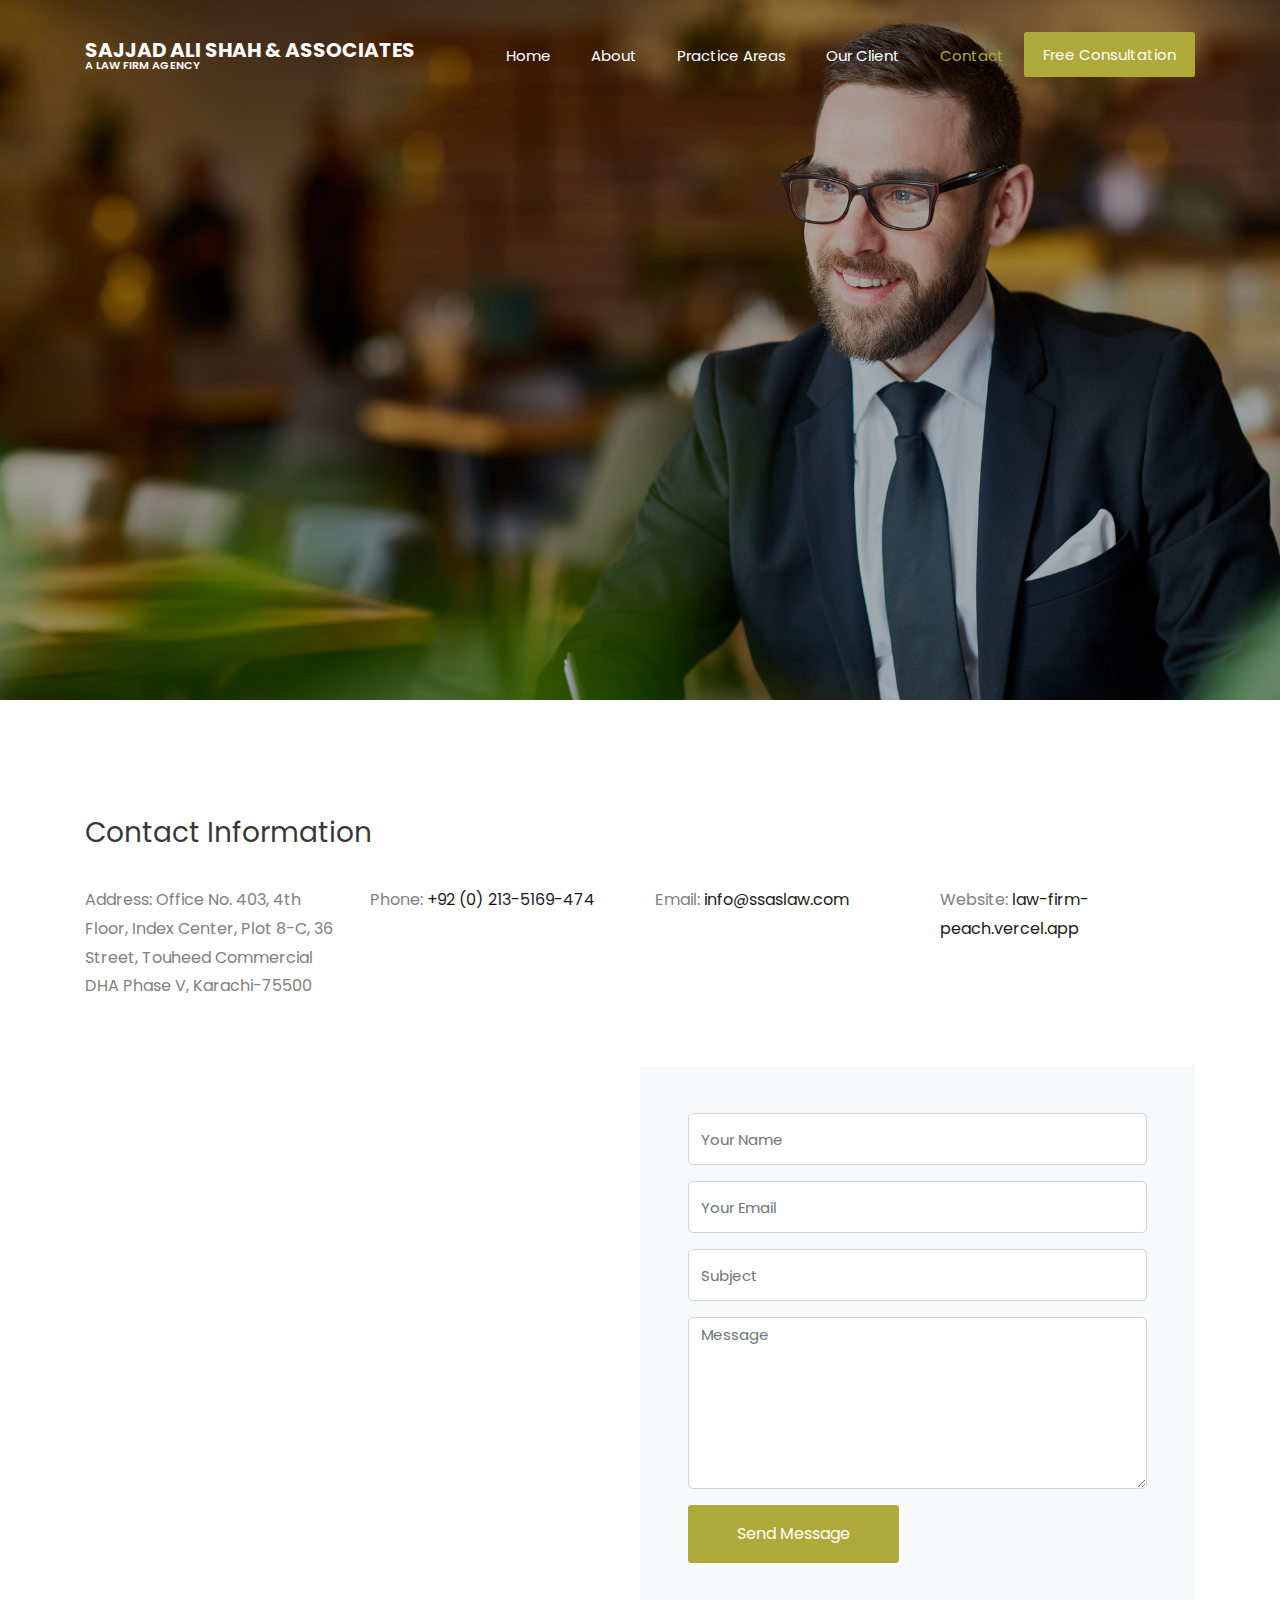
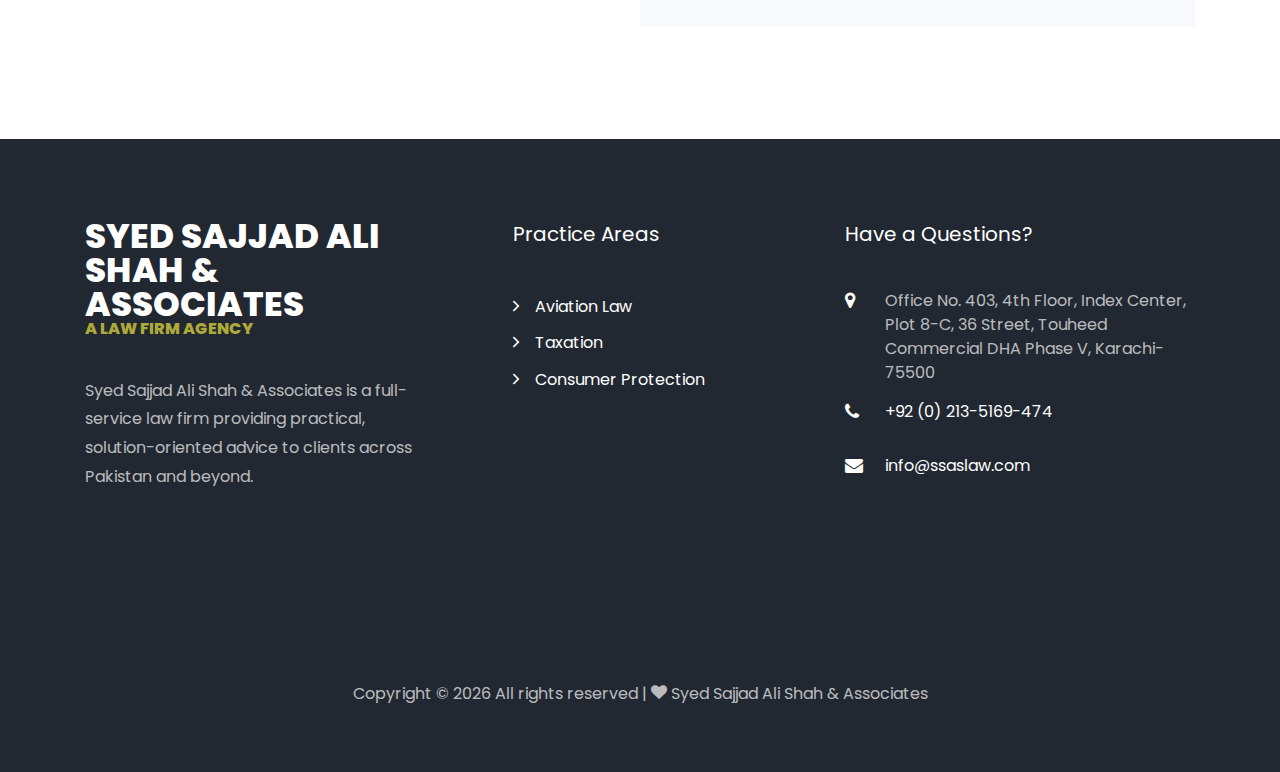
<file: contact.html>
<!DOCTYPE html>
<html lang="en">

<head>
  <title>Sajjad Ali Shah & Associates</title>
  <meta charset="utf-8">
  <meta name="viewport" content="width=device-width, initial-scale=1, shrink-to-fit=no">

  <link href="https://fonts.googleapis.com/css?family=Poppins:300,400,500,600,700,800,900" rel="stylesheet">

  <link rel="stylesheet" href="css/open-iconic-bootstrap.min.css">
  <link rel="stylesheet" href="css/animate.css">

  <link rel="stylesheet" href="css/owl.carousel.min.css">
  <link rel="stylesheet" href="css/owl.theme.default.min.css">
  <link rel="stylesheet" href="css/magnific-popup.css">

  <link rel="stylesheet" href="css/aos.css">

  <link rel="stylesheet" href="css/ionicons.min.css">

  <link rel="stylesheet" href="css/flaticon.css">
  <link rel="stylesheet" href="css/icomoon.css">
  <link rel="stylesheet" href="css/style.css">
</head>

<body>

  <nav class="navbar px-md-0 navbar-expand-lg navbar-dark ftco_navbar bg-dark ftco-navbar-light" id="ftco-navbar">
    <div class="container">
      <a class="navbar-brand" href="index.html">Sajjad Ali Shah & Associates <span>A Law Firm
          Agency</span></a>
      <button class="navbar-toggler" type="button" data-toggle="collapse" data-target="#ftco-nav"
        aria-controls="ftco-nav" aria-expanded="false" aria-label="Toggle navigation">
        <span class="oi oi-menu"></span> Menu
      </button>

      <div class="collapse navbar-collapse" id="ftco-nav">
        <ul class="navbar-nav ml-auto">
          <li class="nav-item"><a href="index.html" class="nav-link">Home</a></li>
          <li class="nav-item"><a href="about.html" class="nav-link">About</a></li>
          <li class="nav-item"><a href="practice-areas.html" class="nav-link">Practice Areas</a></li>
          <li class="nav-item"><a href="case.html" class="nav-link">Our Client</a></li>
          <li class="nav-item active"><a href="contact.html" class="nav-link">Contact</a></li>
          <li class="nav-item cta"><a href="#" class="nav-link">Free Consultation</a></li>
        </ul>
      </div>
    </div>
  </nav>
  <!-- END nav -->

  <section class="hero-wrap hero-wrap-2" style="background-image: url('images/bg_1.jpg');"
    data-stellar-background-ratio="0.5">
    <div class="overlay"></div>
    <div class="container">
      <div class="row no-gutters slider-text align-items-end justify-content-center">
        <div class="col-md-9 ftco-animate pb-5 text-center">
          <h1 class="mb-3 bread">Contact Us</h1>
          <p class="breadcrumbs"><span class="mr-2"><a href="index.html">Home <i
                  class="ion-ios-arrow-forward"></i></a></span> <span>Contact <i
                class="ion-ios-arrow-forward"></i></span></p>
        </div>
      </div>
    </div>
  </section>

  <section class="ftco-section contact-section">
    <div class="container">
      <div class="row d-flex mb-5 contact-info">
        <div class="col-md-12 mb-4">
          <h2 class="h3">Contact Information</h2>
        </div>
        <div class="w-100"></div>
        <div class="col-md-3">
          <p><span>Address:</span> Office No. 403, 4th Floor, Index Center, Plot 8-C, 36 Street, Touheed Commercial DHA
            Phase V, Karachi-75500</p>
        </div>
        <div class="col-md-3">
          <p><span>Phone:</span> <a href="tel://+92 213-5169-474">+92 (0) 213-5169-474</a></p>
        </div>
        <div class="col-md-3">
          <p><span>Email:</span> <a href="mailto:info@ssaslaw.com">info@ssaslaw.com</a></p>
        </div>
        <div class="col-md-3">
          <p><span>Website:</span> <a href="https://law-firm-peach.vercel.app/"
              target="_blank">law-firm-peach.vercel.app</a></p>
        </div>
      </div>

      <div class="row block-9 no-gutters">
        <div class="col-lg-6 order-md-last d-flex">
          <form action="#" class="bg-light p-5 contact-form">
            <div class="form-group">
              <input type="text" class="form-control" placeholder="Your Name" name="name" required>
            </div>
            <div class="form-group">
              <input type="email" class="form-control" placeholder="Your Email" name="email" required>
            </div>
            <div class="form-group">
              <input type="text" class="form-control" placeholder="Subject" name="subject" required>
            </div>
            <div class="form-group">
              <textarea name="message" id="" cols="30" rows="7" class="form-control" placeholder="Message"
                required></textarea>
            </div>
            <div class="form-group">
              <input type="submit" value="Send Message" class="btn btn-primary py-3 px-5">
            </div>
          </form>
        </div>

        <div class="col-lg-6 d-flex">
          <div id="map" class="bg-white">
            <iframe
              src="https://www.google.com/maps/embed?pb=!1m18!1m12!1m3!1d3620.040290139288!2d67.07517597678817!3d24.812048246197993!2m3!1f0!2f0!3f0!3m2!1i1024!2i768!4f13.1!3m3!1m2!1s0x3eb33f4e8d8417a7%3A0xdfc16c146a197a55!2sIndex%20Center!5e0!3m2!1sen!2s!4v1697504534371!5m2!1sen!2s"
              width="100%" height="100%" style="border:0;" allowfullscreen="" loading="lazy"
              referrerpolicy="no-referrer-when-downgrade">
            </iframe>
          </div>

        </div>
      </div>
    </div>
  </section>


  <footer class="ftco-footer ftco-bg-dark ftco-section">
    <div class="container">
      <div class="row mb-5">
        <div class="col-md">
          <div class="ftco-footer-widget mb-4">
            <h2 class="logo"><a href="#">Syed Sajjad Ali Shah & Associates <span>A Law Firm
                  Agency</span></a>
            </h2>
            <p>Syed Sajjad Ali Shah & Associates is a full-service law firm providing practical,
              solution-oriented advice to clients across Pakistan and beyond.</p>
            <ul class="ftco-footer-social list-unstyled float-md-left float-lft mt-5">
              <li class="ftco-animate"><a href="#"><span class="icon-twitter"></span></a></li>
              <li class="ftco-animate"><a href="#"><span class="icon-facebook"></span></a></li>
              <li class="ftco-animate"><a href="#"><span class="icon-instagram"></span></a></li>
            </ul>
          </div>
        </div>
        <div class="col-md">
          <div class="ftco-footer-widget mb-4 ml-md-5">
            <h2 class="ftco-heading-2">Practice Areas</h2>
            <ul class="list-unstyled">
              <li><a href="#" class="py-1 d-block"><span class="ion-ios-arrow-forward mr-3"></span>Aviation
                  Law</a></li>
              <li><a href="#" class="py-1 d-block"><span class="ion-ios-arrow-forward mr-3"></span>Taxation</a></li>
              <li><a href="#" class="py-1 d-block"><span class="ion-ios-arrow-forward mr-3"></span>Consumer
                  Protection</a></li>
            </ul>
          </div>
        </div>
        <div class="col-md">
          <div class="ftco-footer-widget mb-4">
            <h2 class="ftco-heading-2">Have a Questions?</h2>
            <div class="block-23 mb-3">
              <ul>
                <li><span class="icon icon-map-marker"></span><span class="text">Office No. 403, 4th
                    Floor,
                    Index Center, Plot 8-C, 36 Street, Touheed Commercial DHA Phase V,
                    Karachi-75500</span></li>
                <li><a href="#"><span class="icon icon-phone"></span><span class="text">+92 (0)
                      213-5169-474</span></a></li>
                <li><a href="#"><span class="icon icon-envelope"></span><span class="text">info@ssaslaw.com</span></a>
                </li>
              </ul>
            </div>
          </div>
        </div>
      </div>
      <div class="row">
        <div class="col-md-12 text-center">
          <p>
            Copyright &copy;
            <script>document.write(new Date().getFullYear());</script> All rights reserved | <i
              class="icon-heart color-danger" aria-hidden="true"></i>
            <a href="#" target="_blank">Syed Sajjad Ali Shah & Associates</a>
          </p>
        </div>
      </div>
    </div>
  </footer>




  <!-- loader -->
  <div id="ftco-loader" class="show fullscreen"><svg class="circular" width="48px" height="48px">
      <circle class="path-bg" cx="24" cy="24" r="22" fill="none" stroke-width="4" stroke="#eeeeee" />
      <circle class="path" cx="24" cy="24" r="22" fill="none" stroke-width="4" stroke-miterlimit="10"
        stroke="#F96D00" />
    </svg></div>


  <script src="js/jquery.min.js"></script>
  <script src="js/jquery-migrate-3.0.1.min.js"></script>
  <script src="js/popper.min.js"></script>
  <script src="js/bootstrap.min.js"></script>
  <script src="js/jquery.easing.1.3.js"></script>
  <script src="js/jquery.waypoints.min.js"></script>
  <script src="js/jquery.stellar.min.js"></script>
  <script src="js/owl.carousel.min.js"></script>
  <script src="js/jquery.magnific-popup.min.js"></script>
  <script src="js/aos.js"></script>
  <script src="js/jquery.animateNumber.min.js"></script>
  <script src="js/scrollax.min.js"></script>
  <script src="js/google-map.js"></script>
  <script src="js/main.js"></script>

</body>

</html>
</file>
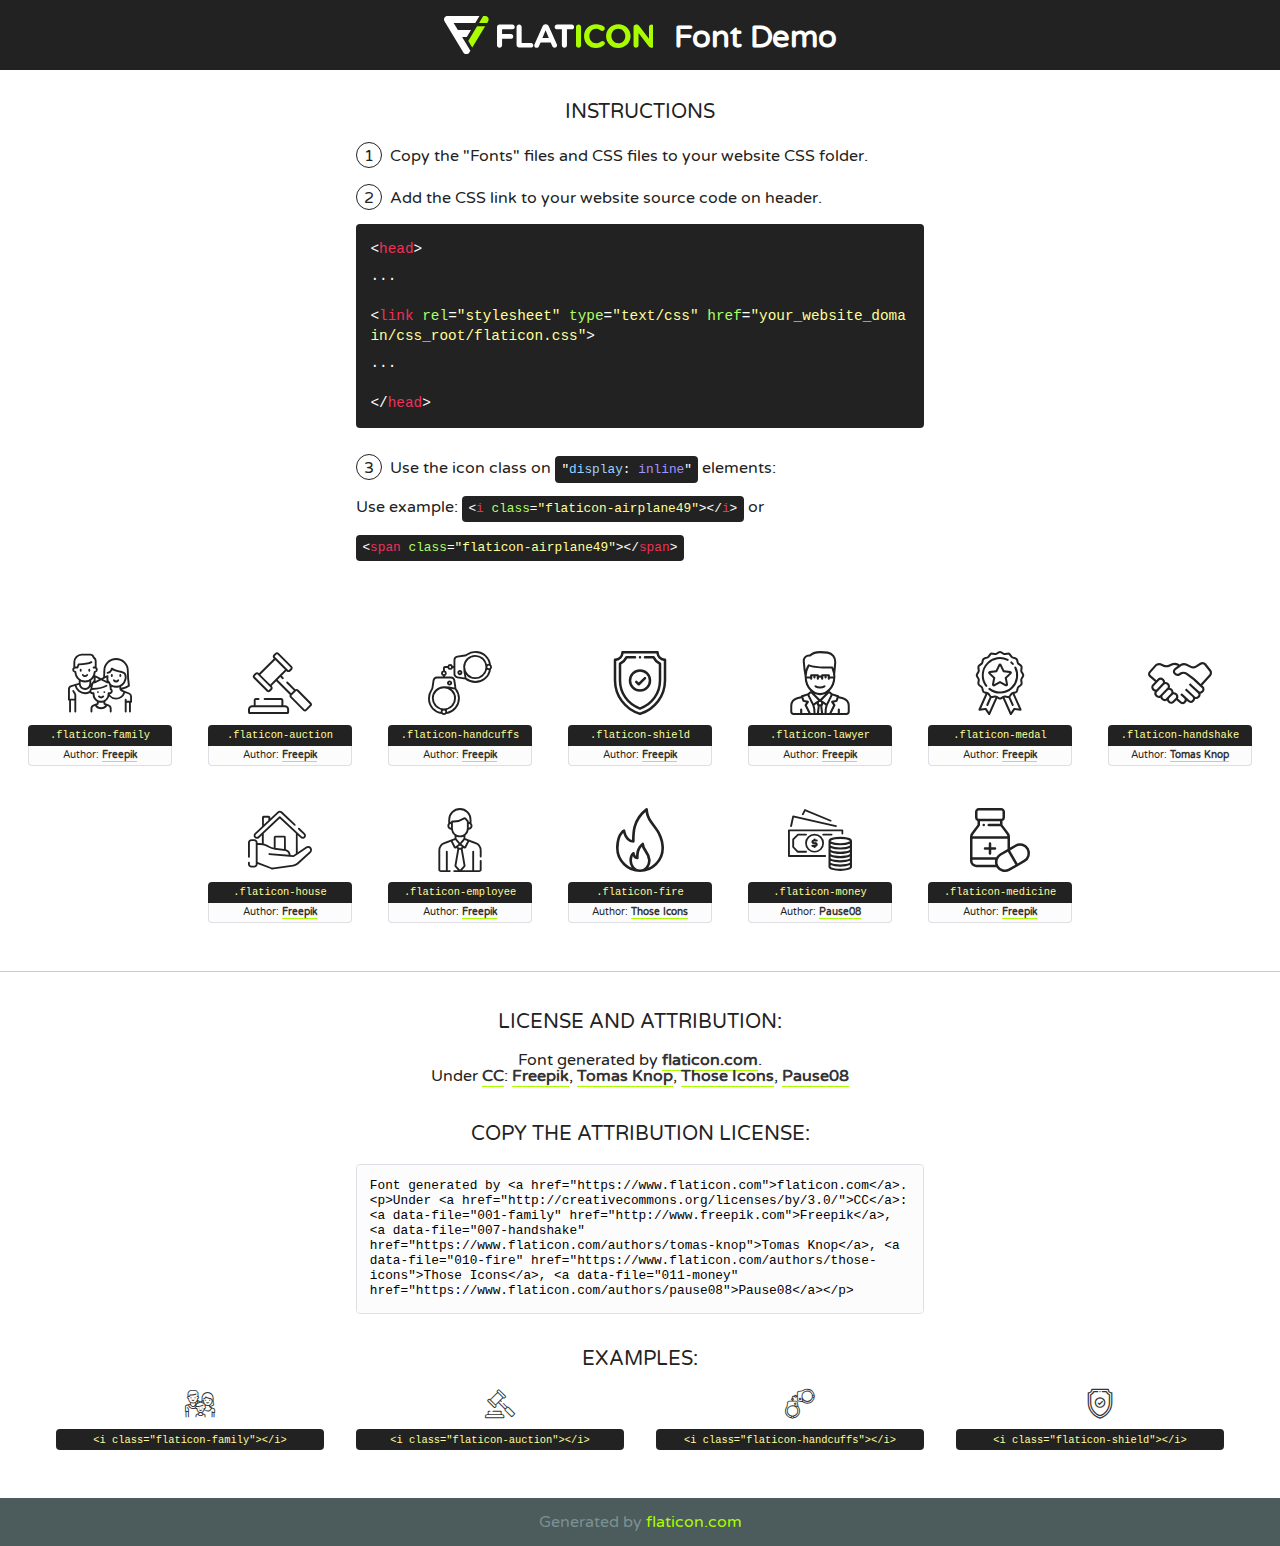
<file: fonts/flaticon/font/flaticon.html>
<!DOCTYPE html>
<!--
  Flaticon icon font: Flaticon
  Creation date: 14/01/2019 09:57
-->
<html>
<!DOCTYPE html>
<html>

<head>
    <title>Flaticon WebFont</title>
    <link href="http://fonts.googleapis.com/css?family=Varela+Round" rel="stylesheet" type="text/css" />
    <link rel="stylesheet" type="text/css" href="flaticon.css">
    <meta charset="UTF-8">
    <style>
    html, body, div, span, applet, object, iframe,
    h1, h2, h3, h4, h5, h6, p, blockquote, pre,
    a, abbr, acronym, address, big, cite, code,
    del, dfn, em, img, ins, kbd, q, s, samp,
    small, strike, strong, sub, sup, tt, var,
    b, u, i, center,
    dl, dt, dd, ol, ul, li,
    fieldset, form, label, legend,
    table, caption, tbody, tfoot, thead, tr, th, td,
    article, aside, canvas, details, embed, 
    figure, figcaption, footer, header, hgroup, 
    menu, nav, output, ruby, section, summary,
    time, mark, audio, video {
        margin: 0;
        padding: 0;
        border: 0;
        font-size: 100%;
        font: inherit;
        vertical-align: baseline;
    }
    /* HTML5 display-role reset for older browsers */
    article, aside, details, figcaption, figure, 
    footer, header, hgroup, menu, nav, section {
        display: block;
    }
    body {
        line-height: 1;
    }
    ol, ul {
        list-style: none;
    }
    blockquote, q {
        quotes: none;
    }
    blockquote:before, blockquote:after,
    q:before, q:after {
        content: '';
        content: none;
    }
    table {
        border-collapse: collapse;
        border-spacing: 0;
    }
    body {
        font-family: 'Varela Round', Helvetica, Arial, sans-serif;
        font-size: 16px;
        color: #222;
    }
    a {
        color: #333;
        border-bottom: 1px solid #a9fd00;
        font-weight: bold;
        text-decoration: none;
    }
    * {
        -moz-box-sizing: border-box;
        -webkit-box-sizing: border-box;
        box-sizing: border-box;
        margin: 0;
        padding: 0;
    }
    [class^="flaticon-"]:before, [class*=" flaticon-"]:before, [class^="flaticon-"]:after, [class*=" flaticon-"]:after {
        font-family: Flaticon;
        font-size: 30px;
        font-style: normal;
        margin-left: 20px;
        color: #333;
    }
    .wrapper {
        max-width: 600px;
        margin: auto;
        padding: 0 1em;
    }
    .title {
        font-size: 1.25em;
        text-align: center;
        margin-bottom: 1em;
        text-transform: uppercase;
    }
    header {
        text-align: center;
        background-color: #222;
        color: #fff;
        padding: 1em;
    }
    header .logo {
        width: 210px;
        height: 38px;
        display: inline-block;
        vertical-align: middle;
        margin-right: 1em;
        border: none;
    }
    header strong {
        font-size: 1.95em;
        font-weight: bold;
        vertical-align: middle;
        margin-top: 5px;
        display: inline-block;
    }
    .demo {
        margin: 2em auto;
        line-height: 1.25em;
    }
    .demo ul li {
        margin-bottom: 1em;
    }
    .demo ul li .num {
        color: #222;
        border-radius: 20px;
        display: inline-block;
        width: 26px;
        padding: 3px;
        height: 26px;
        text-align: center;
        margin-right: 0.5em;
        border: 1px solid #222;
    }
    .demo ul li code {
        background-color: #222;
        border-radius: 4px;
        padding: 0.25em 0.5em;
        display: inline-block;
        color: #fff;
        font-family: Consolas,Monaco,Lucida Console,Liberation Mono,DejaVu Sans Mono,Bitstream Vera Sans Mono,Courier New, monospace;
        font-weight: lighter;
        margin-top: 1em;
        font-size: 0.8em;
        word-break: break-all;
    }
    .demo ul li code.big {
        padding: 1em;
        font-size: 0.9em;
    }
    .demo ul li code .red {
        color: #EF3159;
    }
    .demo ul li code .green {
        color: #ACFF65;
    }
    .demo ul li code .yellow {
        color: #FFFF99;
    }
    .demo ul li code .blue {
        color: #99D3FF;
    }
    .demo ul li code .purple {
        color: #A295FF;
    }
    .demo ul li code .dots {
        margin-top: 0.5em;
        display: block;
    }
    #glyphs {
        border-bottom: 1px solid #ccc;
        padding: 2em 0;
        text-align: center;
    }
    .glyph {
        display: inline-block;
        width: 9em;
        margin: 1em;
        text-align: center;
        vertical-align: top;
        background: #FFF;
    }
    .glyph .glyph-icon {
        padding: 10px;
        display: block;
        font-family:"Flaticon";
        font-size: 64px;
        line-height: 1;
    }
    .glyph .glyph-icon:before {
        font-size: 64px;
        color: #222;
        margin-left: 0;
    }
    .class-name {
        font-size: 0.65em;
        background-color: #222;
        color: #fff;
        border-radius: 4px 4px 0 0;
        padding: 0.5em;
        color: #FFFF99;
        font-family: Consolas,Monaco,Lucida Console,Liberation Mono,DejaVu Sans Mono,Bitstream Vera Sans Mono,Courier New, monospace;
    }
    .author-name {
        font-size: 0.6em;
        background-color: #fcfcfd;
        border: 1px solid #DEDEE4;
        border-top: 0;
        border-radius: 0 0 4px 4px;
        padding: 0.5em;
    }
    .class-name:last-child {
        font-size: 10px;
        color:#888;
    }
    .class-name:last-child a {
        font-size: 10px;
        color:#555;
    }
    .class-name:last-child a:hover {
        color:#a9fd00;
    }
    .glyph > input {
        display: block;
        width: 100px;
        margin: 5px auto;
        text-align: center;
        font-size: 12px;
        cursor: text;
    }
    .glyph > input.icon-input {
        font-family:"Flaticon";
        font-size: 16px;
        margin-bottom: 10px;
    }
    .attribution .title {
        margin-top: 2em;
    }
    .attribution textarea {
        background-color: #fcfcfd;
        padding: 1em;
        border: none;
        box-shadow: none;
        border: 1px solid #DEDEE4;
        border-radius: 4px;
        resize: none;
        width: 100%;
        height: 150px;
        font-size: 0.8em;
        font-family: Consolas,Monaco,Lucida Console,Liberation Mono,DejaVu Sans Mono,Bitstream Vera Sans Mono,Courier New, monospace;
        -webkit-appearance: none;
    }
    .iconsuse {
        margin: 2em auto;
        text-align: center;
        max-width: 1200px;
    }
    .iconsuse:after {
        content: '';
        display: table;
        clear: both;
    }
    .iconsuse .image {
        float: left;
        width: 25%;
        padding: 0 1em;
    }
    .iconsuse .image p {
        margin-bottom: 1em;
    }
    .iconsuse .image span {
        display: block;
        font-size: 0.65em;
        background-color: #222;
        color: #fff;
        border-radius: 4px;
        padding: 0.5em;
        color: #FFFF99;
        margin-top: 1em;
        font-family: Consolas,Monaco,Lucida Console,Liberation Mono,DejaVu Sans Mono,Bitstream Vera Sans Mono,Courier New, monospace;
    }
    #footer {
        text-align: center;
        background-color: #4C5B5C;
        color: #7c9192;
        padding: 1em;
    }
    #footer a {
        border: none;
        color: #a9fd00;
        font-weight: normal;
    }
    @media (max-width: 960px) {
        .iconsuse .image {
            width: 50%;
        }
    }
    @media (max-width: 560px) {
        .iconsuse .image {
            width: 100%;
        }
    }
    </style>
</head>

<body class="characters-off">

    <header>
        <a href="https://www.flaticon.com" target="_blank" class="logo">
            <svg version="1.1" xmlns="http://www.w3.org/2000/svg" xmlns:xlink="http://www.w3.org/1999/xlink" xmlns:a="http://ns.adobe.com/AdobeSVGViewerExtensions/3.0/" viewBox="0 0 560.875 102.036" enable-background="new 0 0 560.875 102.036" xml:space="preserve">
                <defs>
                </defs>
                <g>
                    <g class="letters">
                        <path fill="#ffffff" d="M141.596,29.675c0-3.777,2.985-6.767,6.764-6.767h34.438c3.426,0,6.15,2.728,6.15,6.15
                        c0,3.43-2.724,6.149-6.15,6.149h-27.674v13.091h23.719c3.429,0,6.151,2.724,6.151,6.15c0,3.43-2.723,6.149-6.151,6.149h-23.719
                        v17.574c0,3.773-2.986,6.761-6.764,6.761c-3.779,0-6.764-2.989-6.764-6.761V29.675z"></path>
                        <path fill="#ffffff" d="M193.844,29.149c0-3.781,2.985-6.767,6.764-6.767c3.776,0,6.763,2.985,6.763,6.767v42.957h25.039
                        c3.426,0,6.149,2.726,6.149,6.153c0,3.425-2.723,6.15-6.149,6.15h-31.802c-3.779,0-6.764-2.986-6.764-6.768V29.149z"></path>
                        <path fill="#ffffff" d="M241.891,75.71l21.438-48.407c1.492-3.341,4.215-5.357,7.906-5.357h0.792
                        c3.686,0,6.323,2.017,7.815,5.357l21.439,48.407c0.436,0.967,0.701,1.845,0.701,2.723c0,3.602-2.809,6.501-6.414,6.501
                        c-3.161,0-5.269-1.845-6.499-4.655l-4.132-9.661h-27.059l-4.301,10.102c-1.144,2.631-3.426,4.214-6.237,4.214
                        c-3.517,0-6.24-2.81-6.24-6.325C241.1,77.64,241.451,76.677,241.891,75.71z M279.932,58.666l-8.521-20.297l-8.526,20.297H279.932
                        z"></path>
                        <path fill="#ffffff" d="M314.864,35.387H301.86c-3.429,0-6.239-2.813-6.239-6.238c0-3.429,2.811-6.24,6.239-6.24h39.533
                        c3.426,0,6.237,2.811,6.237,6.24c0,3.425-2.811,6.238-6.237,6.238h-13.001v42.785c0,3.773-2.99,6.761-6.764,6.761
                        c-3.779,0-6.764-2.989-6.764-6.761V35.387z"></path>
                        <path fill="#A9FD00" d="M352.615,29.149c0-3.781,2.985-6.767,6.767-6.767c3.774,0,6.761,2.985,6.761,6.767v49.024
                        c0,3.773-2.987,6.761-6.761,6.761c-3.781,0-6.767-2.989-6.767-6.761V29.149z"></path>
                        <path fill="#A9FD00" d="M374.132,53.836v-0.179c0-17.481,13.178-31.801,32.065-31.801c9.22,0,15.459,2.458,20.557,6.238
                        c1.402,1.054,2.637,2.985,2.637,5.357c0,3.692-2.985,6.59-6.681,6.59c-1.845,0-3.071-0.702-4.044-1.319
                        c-3.776-2.813-7.729-4.393-12.562-4.393c-10.364,0-17.831,8.611-17.831,19.154v0.173c0,10.542,7.291,19.329,17.831,19.329
                        c5.715,0,9.492-1.756,13.359-4.834c1.049-0.874,2.458-1.491,4.039-1.491c3.429,0,6.325,2.813,6.325,6.236
                        c0,2.106-1.056,3.78-2.282,4.834c-5.539,4.834-12.036,7.733-21.878,7.733C387.572,85.464,374.132,71.493,374.132,53.836z"></path>
                        <path fill="#A9FD00" d="M433.009,53.836v-0.179c0-17.481,13.79-31.801,32.766-31.801c18.981,0,32.592,14.143,32.592,31.628v0.173
                        c0,17.483-13.785,31.807-32.769,31.807C446.625,85.464,433.009,71.32,433.009,53.836z M484.224,53.836v-0.179
                        c0-10.539-7.725-19.326-18.626-19.326c-10.893,0-18.449,8.611-18.449,19.154v0.173c0,10.542,7.73,19.329,18.626,19.329
                        C476.676,72.986,484.224,64.378,484.224,53.836z"></path>
                        <path fill="#A9FD00" d="M506.233,29.321c0-3.774,2.99-6.763,6.767-6.763h1.401c3.252,0,5.183,1.583,7.029,3.953l26.093,34.265
                        V29.059c0-3.692,2.99-6.677,6.681-6.677c3.683,0,6.671,2.985,6.671,6.677v48.934c0,3.78-2.987,6.765-6.764,6.765h-0.436
                        c-3.257,0-5.188-1.581-7.034-3.953l-27.056-35.492v32.944c0,3.687-2.985,6.676-6.678,6.676c-3.683,0-6.673-2.989-6.673-6.676
                        V29.321z"></path>
                    </g>
                    <g class="insignia">
                        <path fill="#ffffff" d="M48.372,56.137h12.517l11.156-18.537H37.186L25.688,18.539h57.825L94.668,0H9.271
                        C5.925,0,2.842,1.801,1.198,4.716c-1.644,2.907-1.593,6.482,0.134,9.343l50.38,83.501c1.678,2.781,4.689,4.476,7.938,4.476
                        c3.246,0,6.257-1.695,7.935-4.476l2.898-4.804L48.372,56.137z"></path>
                        <g class="i">
                            <path fill="#A9FD00" d="M93.575,18.539h0.031v0.004l21.652,0.004l2.705-4.488c1.727-2.861,1.778-6.436,0.133-9.343
                            C116.454,1.801,113.371,0,110.026,0h-5.294L93.575,18.539z"></path>
                            <polygon fill="#A9FD00" points="88.291,27.356 64.725,66.486 75.519,84.404 109.942,27.356"></polygon>
                        </g>
                    </g>
                </g>
            </svg>
        </a>
        <strong>Font Demo</strong>
    </header>


    <section class="demo wrapper">

        <p class="title">Instructions</p>

        <ul>
            <li>
                <span class="num">1</span>Copy the "Fonts" files and CSS files to your website CSS folder.
            </li>
            <li>
                <span class="num">2</span>Add the CSS link to your website source code on header.
                <code class="big">
                    &lt;<span class="red">head</span>&gt;
                    <br/><span class="dots">...</span>
                    <br/>&lt;<span class="red">link</span> <span class="green">rel</span>=<span class="yellow">"stylesheet"</span> <span class="green">type</span>=<span class="yellow">"text/css"</span> <span class="green">href</span>=<span class="yellow">"your_website_domain/css_root/flaticon.css"</span>&gt;
                    <br/><span class="dots">...</span>
                    <br/>&lt;/<span class="red">head</span>&gt;
                </code>
            </li>

            <li>
                <p>
                    <span class="num">3</span>Use the icon class on <code>"<span class="blue">display</span>:<span class="purple"> inline</span>"</code> elements:
                    <br />
                    Use example: <code>&lt;<span class="red">i</span> <span class="green">class</span>=<span class="yellow">&quot;flaticon-airplane49&quot;</span>&gt;&lt;/<span class="red">i</span>&gt;</code> or <code>&lt;<span class="red">span</span> <span class="green">class</span>=<span class="yellow">&quot;flaticon-airplane49&quot;</span>&gt;&lt;/<span class="red">span</span>&gt;</code>
            </li>
        </ul>

    </section>




   <section id="glyphs">          
    
      
        <div class="glyph"><div class="glyph-icon flaticon-family"></div>
            <div class="class-name">.flaticon-family</div>
            <div class="author-name">Author: <a data-file="001-family" href="http://www.freepik.com">Freepik</a> </div> 
        </div>        
        
        <div class="glyph"><div class="glyph-icon flaticon-auction"></div>
            <div class="class-name">.flaticon-auction</div>
            <div class="author-name">Author: <a data-file="002-auction" href="http://www.freepik.com">Freepik</a> </div> 
        </div>        
        
        <div class="glyph"><div class="glyph-icon flaticon-handcuffs"></div>
            <div class="class-name">.flaticon-handcuffs</div>
            <div class="author-name">Author: <a data-file="003-handcuffs" href="http://www.freepik.com">Freepik</a> </div> 
        </div>        
        
        <div class="glyph"><div class="glyph-icon flaticon-shield"></div>
            <div class="class-name">.flaticon-shield</div>
            <div class="author-name">Author: <a data-file="004-shield" href="http://www.freepik.com">Freepik</a> </div> 
        </div>        
        
        <div class="glyph"><div class="glyph-icon flaticon-lawyer"></div>
            <div class="class-name">.flaticon-lawyer</div>
            <div class="author-name">Author: <a data-file="005-lawyer" href="http://www.freepik.com">Freepik</a> </div> 
        </div>        
        
        <div class="glyph"><div class="glyph-icon flaticon-medal"></div>
            <div class="class-name">.flaticon-medal</div>
            <div class="author-name">Author: <a data-file="006-medal" href="http://www.freepik.com">Freepik</a> </div> 
        </div>        
        
        <div class="glyph"><div class="glyph-icon flaticon-handshake"></div>
            <div class="class-name">.flaticon-handshake</div>
            <div class="author-name">Author: <a data-file="007-handshake" href="https://www.flaticon.com/authors/tomas-knop">Tomas Knop</a> </div> 
        </div>        
        
        <div class="glyph"><div class="glyph-icon flaticon-house"></div>
            <div class="class-name">.flaticon-house</div>
            <div class="author-name">Author: <a data-file="008-house" href="http://www.freepik.com">Freepik</a> </div> 
        </div>        
        
        <div class="glyph"><div class="glyph-icon flaticon-employee"></div>
            <div class="class-name">.flaticon-employee</div>
            <div class="author-name">Author: <a data-file="009-employee" href="http://www.freepik.com">Freepik</a> </div> 
        </div>        
        
        <div class="glyph"><div class="glyph-icon flaticon-fire"></div>
            <div class="class-name">.flaticon-fire</div>
            <div class="author-name">Author: <a data-file="010-fire" href="https://www.flaticon.com/authors/those-icons">Those Icons</a> </div> 
        </div>        
        
        <div class="glyph"><div class="glyph-icon flaticon-money"></div>
            <div class="class-name">.flaticon-money</div>
            <div class="author-name">Author: <a data-file="011-money" href="https://www.flaticon.com/authors/pause08">Pause08</a> </div> 
        </div>        
        
        <div class="glyph"><div class="glyph-icon flaticon-medicine"></div>
            <div class="class-name">.flaticon-medicine</div>
            <div class="author-name">Author: <a data-file="012-medicine" href="http://www.freepik.com">Freepik</a> </div> 
        </div>        
        

    </section>



    <section class="attribution wrapper"   style="text-align:center;">

      <div class="title">License and attribution:</div><div class="attrDiv">Font generated by <a href="https://www.flaticon.com">flaticon.com</a>. <div><p>Under <a href="http://creativecommons.org/licenses/by/3.0/">CC</a>: <a data-file="001-family" href="http://www.freepik.com">Freepik</a>, <a data-file="007-handshake" href="https://www.flaticon.com/authors/tomas-knop">Tomas Knop</a>, <a data-file="010-fire" href="https://www.flaticon.com/authors/those-icons">Those Icons</a>, <a data-file="011-money" href="https://www.flaticon.com/authors/pause08">Pause08</a></p>  </div>
      </div>
      <div class="title">Copy the Attribution License:</div>

    <textarea onclick="this.focus();this.select();">Font generated by &lt;a href=&quot;https://www.flaticon.com&quot;&gt;flaticon.com&lt;/a&gt;. <p>Under <a href="http://creativecommons.org/licenses/by/3.0/">CC</a>: <a data-file="001-family" href="http://www.freepik.com">Freepik</a>, <a data-file="007-handshake" href="https://www.flaticon.com/authors/tomas-knop">Tomas Knop</a>, <a data-file="010-fire" href="https://www.flaticon.com/authors/those-icons">Those Icons</a>, <a data-file="011-money" href="https://www.flaticon.com/authors/pause08">Pause08</a></p>  
     </textarea>

    </section>

    <section class="iconsuse">

          <div class="title">Examples:</div>            
             
            <div class="image">
                <p>
                    <i class="glyph-icon flaticon-family"></i> 
                    <span>&lt;i class=&quot;flaticon-family&quot;&gt;&lt;/i&gt;</span>
                </p>
            </div>
            
            <div class="image">
                <p>
                    <i class="glyph-icon flaticon-auction"></i> 
                    <span>&lt;i class=&quot;flaticon-auction&quot;&gt;&lt;/i&gt;</span>
                </p>
            </div>
            
            <div class="image">
                <p>
                    <i class="glyph-icon flaticon-handcuffs"></i> 
                    <span>&lt;i class=&quot;flaticon-handcuffs&quot;&gt;&lt;/i&gt;</span>
                </p>
            </div>
            
            <div class="image">
                <p>
                    <i class="glyph-icon flaticon-shield"></i> 
                    <span>&lt;i class=&quot;flaticon-shield&quot;&gt;&lt;/i&gt;</span>
                </p>
            </div>
                       
        </div>
                            
    </section>

<div id="footer">
    <div>Generated by <a href="https://www.flaticon.com">flaticon.com</a>
    </div>
</div>



</body>
</html>
</file>
<file: css/flaticon.css>
/*
  	Flaticon icon font: Flaticon
  	Creation date: 04/01/2019 13:45
  	*/


@font-face {
  font-family: "Flaticon";
  src: url("../fonts/flaticon/font/Flaticon.eot");
  src: url("../fonts/flaticon/font/Flaticon.eot?#iefix") format("embedded-opentype"),
       url("../fonts/flaticon/font/Flaticon.woff") format("woff"),
       url("../fonts/flaticon/font/Flaticon.ttf") format("truetype"),
       url("../fonts/flaticon/font/Flaticon.svg#Flaticon") format("svg");
  font-weight: normal;
  font-style: normal;
}

@media screen and (-webkit-min-device-pixel-ratio:0) {
  @font-face {
    font-family: "Flaticon";
    src: url("../fonts/flaticon/font/Flaticon.svg#Flaticon") format("svg");
  }
}

[class^="flaticon-"]:before, [class*=" flaticon-"]:before,
[class^="flaticon-"]:after, [class*=" flaticon-"]:after {   
  font-family: Flaticon;
  font-style: normal;
  font-weight: normal;
  font-variant: normal;
  text-transform: none;
  line-height: 1;

  /* Better Font Rendering =========== */
  -webkit-font-smoothing: antialiased;
  -moz-osx-font-smoothing: grayscale;
}

.flaticon-family:before { content: "\f100"; }
.flaticon-auction:before { content: "\f101"; }
.flaticon-handcuffs:before { content: "\f102"; }
.flaticon-shield:before { content: "\f103"; }
.flaticon-lawyer:before { content: "\f104"; }
.flaticon-medal:before { content: "\f105"; }
.flaticon-handshake:before { content: "\f106"; }
.flaticon-house:before { content: "\f107"; }
.flaticon-employee:before { content: "\f108"; }
.flaticon-fire:before { content: "\f109"; }
.flaticon-money:before { content: "\f10a"; }
.flaticon-medicine:before { content: "\f10b"; }
</file>
<file: css/icomoon.css>
@font-face {
  font-family: 'icomoon';
  src:  url('../fonts/icomoon/icomoon.eot?6tt51o');
  src:  url('../fonts/icomoon/icomoon.eot?6tt51o#iefix') format('embedded-opentype'),
    url('../fonts/icomoon/icomoon.ttf?6tt51o') format('truetype'),
    url('../fonts/icomoon/icomoon.woff?6tt51o') format('woff'),
    url('../fonts/icomoon/icomoon.svg?6tt51o#icomoon') format('svg');
  font-weight: normal;
  font-style: normal;
}

[class^="icon-"], [class*=" icon-"] {
  /* use !important to prevent issues with browser extensions that change fonts */
  font-family: 'icomoon' !important;
  speak: none;
  font-style: normal;
  font-weight: normal;
  font-variant: normal;
  text-transform: none;
  line-height: 1;

  /* Better Font Rendering =========== */
  -webkit-font-smoothing: antialiased;
  -moz-osx-font-smoothing: grayscale;
}

.icon-asterisk:before {
  content: "\f069";
}
.icon-plus:before {
  content: "\f067";
}
.icon-question:before {
  content: "\f128";
}
.icon-minus:before {
  content: "\f068";
}
.icon-glass:before {
  content: "\f000";
}
.icon-music:before {
  content: "\f001";
}
.icon-search:before {
  content: "\f002";
}
.icon-envelope-o:before {
  content: "\f003";
}
.icon-heart:before {
  content: "\f004";
}
.icon-star:before {
  content: "\f005";
}
.icon-star-o:before {
  content: "\f006";
}
.icon-user:before {
  content: "\f007";
}
.icon-film:before {
  content: "\f008";
}
.icon-th-large:before {
  content: "\f009";
}
.icon-th:before {
  content: "\f00a";
}
.icon-th-list:before {
  content: "\f00b";
}
.icon-check:before {
  content: "\f00c";
}
.icon-close:before {
  content: "\f00d";
}
.icon-remove:before {
  content: "\f00d";
}
.icon-times:before {
  content: "\f00d";
}
.icon-search-plus:before {
  content: "\f00e";
}
.icon-search-minus:before {
  content: "\f010";
}
.icon-power-off:before {
  content: "\f011";
}
.icon-signal:before {
  content: "\f012";
}
.icon-cog:before {
  content: "\f013";
}
.icon-gear:before {
  content: "\f013";
}
.icon-trash-o:before {
  content: "\f014";
}
.icon-home:before {
  content: "\f015";
}
.icon-file-o:before {
  content: "\f016";
}
.icon-clock-o:before {
  content: "\f017";
}
.icon-road:before {
  content: "\f018";
}
.icon-download:before {
  content: "\f019";
}
.icon-arrow-circle-o-down:before {
  content: "\f01a";
}
.icon-arrow-circle-o-up:before {
  content: "\f01b";
}
.icon-inbox:before {
  content: "\f01c";
}
.icon-play-circle-o:before {
  content: "\f01d";
}
.icon-repeat:before {
  content: "\f01e";
}
.icon-rotate-right:before {
  content: "\f01e";
}
.icon-refresh:before {
  content: "\f021";
}
.icon-list-alt:before {
  content: "\f022";
}
.icon-lock:before {
  content: "\f023";
}
.icon-flag:before {
  content: "\f024";
}
.icon-headphones:before {
  content: "\f025";
}
.icon-volume-off:before {
  content: "\f026";
}
.icon-volume-down:before {
  content: "\f027";
}
.icon-volume-up:before {
  content: "\f028";
}
.icon-qrcode:before {
  content: "\f029";
}
.icon-barcode:before {
  content: "\f02a";
}
.icon-tag:before {
  content: "\f02b";
}
.icon-tags:before {
  content: "\f02c";
}
.icon-book:before {
  content: "\f02d";
}
.icon-bookmark:before {
  content: "\f02e";
}
.icon-print:before {
  content: "\f02f";
}
.icon-camera:before {
  content: "\f030";
}
.icon-font:before {
  content: "\f031";
}
.icon-bold:before {
  content: "\f032";
}
.icon-italic:before {
  content: "\f033";
}
.icon-text-height:before {
  content: "\f034";
}
.icon-text-width:before {
  content: "\f035";
}
.icon-align-left:before {
  content: "\f036";
}
.icon-align-center:before {
  content: "\f037";
}
.icon-align-right:before {
  content: "\f038";
}
.icon-align-justify:before {
  content: "\f039";
}
.icon-list:before {
  content: "\f03a";
}
.icon-dedent:before {
  content: "\f03b";
}
.icon-outdent:before {
  content: "\f03b";
}
.icon-indent:before {
  content: "\f03c";
}
.icon-video-camera:before {
  content: "\f03d";
}
.icon-image:before {
  content: "\f03e";
}
.icon-photo:before {
  content: "\f03e";
}
.icon-picture-o:before {
  content: "\f03e";
}
.icon-pencil:before {
  content: "\f040";
}
.icon-map-marker:before {
  content: "\f041";
}
.icon-adjust:before {
  content: "\f042";
}
.icon-tint:before {
  content: "\f043";
}
.icon-edit:before {
  content: "\f044";
}
.icon-pencil-square-o:before {
  content: "\f044";
}
.icon-share-square-o:before {
  content: "\f045";
}
.icon-check-square-o:before {
  content: "\f046";
}
.icon-arrows:before {
  content: "\f047";
}
.icon-step-backward:before {
  content: "\f048";
}
.icon-fast-backward:before {
  content: "\f049";
}
.icon-backward:before {
  content: "\f04a";
}
.icon-play:before {
  content: "\f04b";
}
.icon-pause:before {
  content: "\f04c";
}
.icon-stop:before {
  content: "\f04d";
}
.icon-forward:before {
  content: "\f04e";
}
.icon-fast-forward:before {
  content: "\f050";
}
.icon-step-forward:before {
  content: "\f051";
}
.icon-eject:before {
  content: "\f052";
}
.icon-chevron-left:before {
  content: "\f053";
}
.icon-chevron-right:before {
  content: "\f054";
}
.icon-plus-circle:before {
  content: "\f055";
}
.icon-minus-circle:before {
  content: "\f056";
}
.icon-times-circle:before {
  content: "\f057";
}
.icon-check-circle:before {
  content: "\f058";
}
.icon-question-circle:before {
  content: "\f059";
}
.icon-info-circle:before {
  content: "\f05a";
}
.icon-crosshairs:before {
  content: "\f05b";
}
.icon-times-circle-o:before {
  content: "\f05c";
}
.icon-check-circle-o:before {
  content: "\f05d";
}
.icon-ban:before {
  content: "\f05e";
}
.icon-arrow-left:before {
  content: "\f060";
}
.icon-arrow-right:before {
  content: "\f061";
}
.icon-arrow-up:before {
  content: "\f062";
}
.icon-arrow-down:before {
  content: "\f063";
}
.icon-mail-forward:before {
  content: "\f064";
}
.icon-share:before {
  content: "\f064";
}
.icon-expand:before {
  content: "\f065";
}
.icon-compress:before {
  content: "\f066";
}
.icon-exclamation-circle:before {
  content: "\f06a";
}
.icon-gift:before {
  content: "\f06b";
}
.icon-leaf:before {
  content: "\f06c";
}
.icon-fire:before {
  content: "\f06d";
}
.icon-eye:before {
  content: "\f06e";
}
.icon-eye-slash:before {
  content: "\f070";
}
.icon-exclamation-triangle:before {
  content: "\f071";
}
.icon-warning:before {
  content: "\f071";
}
.icon-plane:before {
  content: "\f072";
}
.icon-calendar:before {
  content: "\f073";
}
.icon-random:before {
  content: "\f074";
}
.icon-comment:before {
  content: "\f075";
}
.icon-magnet:before {
  content: "\f076";
}
.icon-chevron-up:before {
  content: "\f077";
}
.icon-chevron-down:before {
  content: "\f078";
}
.icon-retweet:before {
  content: "\f079";
}
.icon-shopping-cart:before {
  content: "\f07a";
}
.icon-folder:before {
  content: "\f07b";
}
.icon-folder-open:before {
  content: "\f07c";
}
.icon-arrows-v:before {
  content: "\f07d";
}
.icon-arrows-h:before {
  content: "\f07e";
}
.icon-bar-chart:before {
  content: "\f080";
}
.icon-bar-chart-o:before {
  content: "\f080";
}
.icon-twitter-square:before {
  content: "\f081";
}
.icon-facebook-square:before {
  content: "\f082";
}
.icon-camera-retro:before {
  content: "\f083";
}
.icon-key:before {
  content: "\f084";
}
.icon-cogs:before {
  content: "\f085";
}
.icon-gears:before {
  content: "\f085";
}
.icon-comments:before {
  content: "\f086";
}
.icon-thumbs-o-up:before {
  content: "\f087";
}
.icon-thumbs-o-down:before {
  content: "\f088";
}
.icon-star-half:before {
  content: "\f089";
}
.icon-heart-o:before {
  content: "\f08a";
}
.icon-sign-out:before {
  content: "\f08b";
}
.icon-linkedin-square:before {
  content: "\f08c";
}
.icon-thumb-tack:before {
  content: "\f08d";
}
.icon-external-link:before {
  content: "\f08e";
}
.icon-sign-in:before {
  content: "\f090";
}
.icon-trophy:before {
  content: "\f091";
}
.icon-github-square:before {
  content: "\f092";
}
.icon-upload:before {
  content: "\f093";
}
.icon-lemon-o:before {
  content: "\f094";
}
.icon-phone:before {
  content: "\f095";
}
.icon-square-o:before {
  content: "\f096";
}
.icon-bookmark-o:before {
  content: "\f097";
}
.icon-phone-square:before {
  content: "\f098";
}
.icon-twitter:before {
  content: "\f099";
}
.icon-facebook:before {
  content: "\f09a";
}
.icon-facebook-f:before {
  content: "\f09a";
}
.icon-github:before {
  content: "\f09b";
}
.icon-unlock:before {
  content: "\f09c";
}
.icon-credit-card:before {
  content: "\f09d";
}
.icon-feed:before {
  content: "\f09e";
}
.icon-rss:before {
  content: "\f09e";
}
.icon-hdd-o:before {
  content: "\f0a0";
}
.icon-bullhorn:before {
  content: "\f0a1";
}
.icon-bell-o:before {
  content: "\f0a2";
}
.icon-certificate:before {
  content: "\f0a3";
}
.icon-hand-o-right:before {
  content: "\f0a4";
}
.icon-hand-o-left:before {
  content: "\f0a5";
}
.icon-hand-o-up:before {
  content: "\f0a6";
}
.icon-hand-o-down:before {
  content: "\f0a7";
}
.icon-arrow-circle-left:before {
  content: "\f0a8";
}
.icon-arrow-circle-right:before {
  content: "\f0a9";
}
.icon-arrow-circle-up:before {
  content: "\f0aa";
}
.icon-arrow-circle-down:before {
  content: "\f0ab";
}
.icon-globe:before {
  content: "\f0ac";
}
.icon-wrench:before {
  content: "\f0ad";
}
.icon-tasks:before {
  content: "\f0ae";
}
.icon-filter:before {
  content: "\f0b0";
}
.icon-briefcase:before {
  content: "\f0b1";
}
.icon-arrows-alt:before {
  content: "\f0b2";
}
.icon-group:before {
  content: "\f0c0";
}
.icon-users:before {
  content: "\f0c0";
}
.icon-chain:before {
  content: "\f0c1";
}
.icon-link:before {
  content: "\f0c1";
}
.icon-cloud:before {
  content: "\f0c2";
}
.icon-flask:before {
  content: "\f0c3";
}
.icon-cut:before {
  content: "\f0c4";
}
.icon-scissors:before {
  content: "\f0c4";
}
.icon-copy:before {
  content: "\f0c5";
}
.icon-files-o:before {
  content: "\f0c5";
}
.icon-paperclip:before {
  content: "\f0c6";
}
.icon-floppy-o:before {
  content: "\f0c7";
}
.icon-save:before {
  content: "\f0c7";
}
.icon-square:before {
  content: "\f0c8";
}
.icon-bars:before {
  content: "\f0c9";
}
.icon-navicon:before {
  content: "\f0c9";
}
.icon-reorder:before {
  content: "\f0c9";
}
.icon-list-ul:before {
  content: "\f0ca";
}
.icon-list-ol:before {
  content: "\f0cb";
}
.icon-strikethrough:before {
  content: "\f0cc";
}
.icon-underline:before {
  content: "\f0cd";
}
.icon-table:before {
  content: "\f0ce";
}
.icon-magic:before {
  content: "\f0d0";
}
.icon-truck:before {
  content: "\f0d1";
}
.icon-pinterest:before {
  content: "\f0d2";
}
.icon-pinterest-square:before {
  content: "\f0d3";
}
.icon-google-plus-square:before {
  content: "\f0d4";
}
.icon-google-plus:before {
  content: "\f0d5";
}
.icon-money:before {
  content: "\f0d6";
}
.icon-caret-down:before {
  content: "\f0d7";
}
.icon-caret-up:before {
  content: "\f0d8";
}
.icon-caret-left:before {
  content: "\f0d9";
}
.icon-caret-right:before {
  content: "\f0da";
}
.icon-columns:before {
  content: "\f0db";
}
.icon-sort:before {
  content: "\f0dc";
}
.icon-unsorted:before {
  content: "\f0dc";
}
.icon-sort-desc:before {
  content: "\f0dd";
}
.icon-sort-down:before {
  content: "\f0dd";
}
.icon-sort-asc:before {
  content: "\f0de";
}
.icon-sort-up:before {
  content: "\f0de";
}
.icon-envelope:before {
  content: "\f0e0";
}
.icon-linkedin:before {
  content: "\f0e1";
}
.icon-rotate-left:before {
  content: "\f0e2";
}
.icon-undo:before {
  content: "\f0e2";
}
.icon-gavel:before {
  content: "\f0e3";
}
.icon-legal:before {
  content: "\f0e3";
}
.icon-dashboard:before {
  content: "\f0e4";
}
.icon-tachometer:before {
  content: "\f0e4";
}
.icon-comment-o:before {
  content: "\f0e5";
}
.icon-comments-o:before {
  content: "\f0e6";
}
.icon-bolt:before {
  content: "\f0e7";
}
.icon-flash:before {
  content: "\f0e7";
}
.icon-sitemap:before {
  content: "\f0e8";
}
.icon-umbrella:before {
  content: "\f0e9";
}
.icon-clipboard:before {
  content: "\f0ea";
}
.icon-paste:before {
  content: "\f0ea";
}
.icon-lightbulb-o:before {
  content: "\f0eb";
}
.icon-exchange:before {
  content: "\f0ec";
}
.icon-cloud-download:before {
  content: "\f0ed";
}
.icon-cloud-upload:before {
  content: "\f0ee";
}
.icon-user-md:before {
  content: "\f0f0";
}
.icon-stethoscope:before {
  content: "\f0f1";
}
.icon-suitcase:before {
  content: "\f0f2";
}
.icon-bell:before {
  content: "\f0f3";
}
.icon-coffee:before {
  content: "\f0f4";
}
.icon-cutlery:before {
  content: "\f0f5";
}
.icon-file-text-o:before {
  content: "\f0f6";
}
.icon-building-o:before {
  content: "\f0f7";
}
.icon-hospital-o:before {
  content: "\f0f8";
}
.icon-ambulance:before {
  content: "\f0f9";
}
.icon-medkit:before {
  content: "\f0fa";
}
.icon-fighter-jet:before {
  content: "\f0fb";
}
.icon-beer:before {
  content: "\f0fc";
}
.icon-h-square:before {
  content: "\f0fd";
}
.icon-plus-square:before {
  content: "\f0fe";
}
.icon-angle-double-left:before {
  content: "\f100";
}
.icon-angle-double-right:before {
  content: "\f101";
}
.icon-angle-double-up:before {
  content: "\f102";
}
.icon-angle-double-down:before {
  content: "\f103";
}
.icon-angle-left:before {
  content: "\f104";
}
.icon-angle-right:before {
  content: "\f105";
}
.icon-angle-up:before {
  content: "\f106";
}
.icon-angle-down:before {
  content: "\f107";
}
.icon-desktop:before {
  content: "\f108";
}
.icon-laptop:before {
  content: "\f109";
}
.icon-tablet:before {
  content: "\f10a";
}
.icon-mobile:before {
  content: "\f10b";
}
.icon-mobile-phone:before {
  content: "\f10b";
}
.icon-circle-o:before {
  content: "\f10c";
}
.icon-quote-left:before {
  content: "\f10d";
}
.icon-quote-right:before {
  content: "\f10e";
}
.icon-spinner:before {
  content: "\f110";
}
.icon-circle:before {
  content: "\f111";
}
.icon-mail-reply:before {
  content: "\f112";
}
.icon-reply:before {
  content: "\f112";
}
.icon-github-alt:before {
  content: "\f113";
}
.icon-folder-o:before {
  content: "\f114";
}
.icon-folder-open-o:before {
  content: "\f115";
}
.icon-smile-o:before {
  content: "\f118";
}
.icon-frown-o:before {
  content: "\f119";
}
.icon-meh-o:before {
  content: "\f11a";
}
.icon-gamepad:before {
  content: "\f11b";
}
.icon-keyboard-o:before {
  content: "\f11c";
}
.icon-flag-o:before {
  content: "\f11d";
}
.icon-flag-checkered:before {
  content: "\f11e";
}
.icon-terminal:before {
  content: "\f120";
}
.icon-code:before {
  content: "\f121";
}
.icon-mail-reply-all:before {
  content: "\f122";
}
.icon-reply-all:before {
  content: "\f122";
}
.icon-star-half-empty:before {
  content: "\f123";
}
.icon-star-half-full:before {
  content: "\f123";
}
.icon-star-half-o:before {
  content: "\f123";
}
.icon-location-arrow:before {
  content: "\f124";
}
.icon-crop:before {
  content: "\f125";
}
.icon-code-fork:before {
  content: "\f126";
}
.icon-chain-broken:before {
  content: "\f127";
}
.icon-unlink:before {
  content: "\f127";
}
.icon-info:before {
  content: "\f129";
}
.icon-exclamation:before {
  content: "\f12a";
}
.icon-superscript:before {
  content: "\f12b";
}
.icon-subscript:before {
  content: "\f12c";
}
.icon-eraser:before {
  content: "\f12d";
}
.icon-puzzle-piece:before {
  content: "\f12e";
}
.icon-microphone:before {
  content: "\f130";
}
.icon-microphone-slash:before {
  content: "\f131";
}
.icon-shield:before {
  content: "\f132";
}
.icon-calendar-o:before {
  content: "\f133";
}
.icon-fire-extinguisher:before {
  content: "\f134";
}
.icon-rocket:before {
  content: "\f135";
}
.icon-maxcdn:before {
  content: "\f136";
}
.icon-chevron-circle-left:before {
  content: "\f137";
}
.icon-chevron-circle-right:before {
  content: "\f138";
}
.icon-chevron-circle-up:before {
  content: "\f139";
}
.icon-chevron-circle-down:before {
  content: "\f13a";
}
.icon-html5:before {
  content: "\f13b";
}
.icon-css3:before {
  content: "\f13c";
}
.icon-anchor:before {
  content: "\f13d";
}
.icon-unlock-alt:before {
  content: "\f13e";
}
.icon-bullseye:before {
  content: "\f140";
}
.icon-ellipsis-h:before {
  content: "\f141";
}
.icon-ellipsis-v:before {
  content: "\f142";
}
.icon-rss-square:before {
  content: "\f143";
}
.icon-play-circle:before {
  content: "\f144";
}
.icon-ticket:before {
  content: "\f145";
}
.icon-minus-square:before {
  content: "\f146";
}
.icon-minus-square-o:before {
  content: "\f147";
}
.icon-level-up:before {
  content: "\f148";
}
.icon-level-down:before {
  content: "\f149";
}
.icon-check-square:before {
  content: "\f14a";
}
.icon-pencil-square:before {
  content: "\f14b";
}
.icon-external-link-square:before {
  content: "\f14c";
}
.icon-share-square:before {
  content: "\f14d";
}
.icon-compass:before {
  content: "\f14e";
}
.icon-caret-square-o-down:before {
  content: "\f150";
}
.icon-toggle-down:before {
  content: "\f150";
}
.icon-caret-square-o-up:before {
  content: "\f151";
}
.icon-toggle-up:before {
  content: "\f151";
}
.icon-caret-square-o-right:before {
  content: "\f152";
}
.icon-toggle-right:before {
  content: "\f152";
}
.icon-eur:before {
  content: "\f153";
}
.icon-euro:before {
  content: "\f153";
}
.icon-gbp:before {
  content: "\f154";
}
.icon-dollar:before {
  content: "\f155";
}
.icon-usd:before {
  content: "\f155";
}
.icon-inr:before {
  content: "\f156";
}
.icon-rupee:before {
  content: "\f156";
}
.icon-cny:before {
  content: "\f157";
}
.icon-jpy:before {
  content: "\f157";
}
.icon-rmb:before {
  content: "\f157";
}
.icon-yen:before {
  content: "\f157";
}
.icon-rouble:before {
  content: "\f158";
}
.icon-rub:before {
  content: "\f158";
}
.icon-ruble:before {
  content: "\f158";
}
.icon-krw:before {
  content: "\f159";
}
.icon-won:before {
  content: "\f159";
}
.icon-bitcoin:before {
  content: "\f15a";
}
.icon-btc:before {
  content: "\f15a";
}
.icon-file:before {
  content: "\f15b";
}
.icon-file-text:before {
  content: "\f15c";
}
.icon-sort-alpha-asc:before {
  content: "\f15d";
}
.icon-sort-alpha-desc:before {
  content: "\f15e";
}
.icon-sort-amount-asc:before {
  content: "\f160";
}
.icon-sort-amount-desc:before {
  content: "\f161";
}
.icon-sort-numeric-asc:before {
  content: "\f162";
}
.icon-sort-numeric-desc:before {
  content: "\f163";
}
.icon-thumbs-up:before {
  content: "\f164";
}
.icon-thumbs-down:before {
  content: "\f165";
}
.icon-youtube-square:before {
  content: "\f166";
}
.icon-youtube:before {
  content: "\f167";
}
.icon-xing:before {
  content: "\f168";
}
.icon-xing-square:before {
  content: "\f169";
}
.icon-youtube-play:before {
  content: "\f16a";
}
.icon-dropbox:before {
  content: "\f16b";
}
.icon-stack-overflow:before {
  content: "\f16c";
}
.icon-instagram:before {
  content: "\f16d";
}
.icon-flickr:before {
  content: "\f16e";
}
.icon-adn:before {
  content: "\f170";
}
.icon-bitbucket:before {
  content: "\f171";
}
.icon-bitbucket-square:before {
  content: "\f172";
}
.icon-tumblr:before {
  content: "\f173";
}
.icon-tumblr-square:before {
  content: "\f174";
}
.icon-long-arrow-down:before {
  content: "\f175";
}
.icon-long-arrow-up:before {
  content: "\f176";
}
.icon-long-arrow-left:before {
  content: "\f177";
}
.icon-long-arrow-right:before {
  content: "\f178";
}
.icon-apple:before {
  content: "\f179";
}
.icon-windows:before {
  content: "\f17a";
}
.icon-android:before {
  content: "\f17b";
}
.icon-linux:before {
  content: "\f17c";
}
.icon-dribbble:before {
  content: "\f17d";
}
.icon-skype:before {
  content: "\f17e";
}
.icon-foursquare:before {
  content: "\f180";
}
.icon-trello:before {
  content: "\f181";
}
.icon-female:before {
  content: "\f182";
}
.icon-male:before {
  content: "\f183";
}
.icon-gittip:before {
  content: "\f184";
}
.icon-gratipay:before {
  content: "\f184";
}
.icon-sun-o:before {
  content: "\f185";
}
.icon-moon-o:before {
  content: "\f186";
}
.icon-archive:before {
  content: "\f187";
}
.icon-bug:before {
  content: "\f188";
}
.icon-vk:before {
  content: "\f189";
}
.icon-weibo:before {
  content: "\f18a";
}
.icon-renren:before {
  content: "\f18b";
}
.icon-pagelines:before {
  content: "\f18c";
}
.icon-stack-exchange:before {
  content: "\f18d";
}
.icon-arrow-circle-o-right:before {
  content: "\f18e";
}
.icon-arrow-circle-o-left:before {
  content: "\f190";
}
.icon-caret-square-o-left:before {
  content: "\f191";
}
.icon-toggle-left:before {
  content: "\f191";
}
.icon-dot-circle-o:before {
  content: "\f192";
}
.icon-wheelchair:before {
  content: "\f193";
}
.icon-vimeo-square:before {
  content: "\f194";
}
.icon-try:before {
  content: "\f195";
}
.icon-turkish-lira:before {
  content: "\f195";
}
.icon-plus-square-o:before {
  content: "\f196";
}
.icon-space-shuttle:before {
  content: "\f197";
}
.icon-slack:before {
  content: "\f198";
}
.icon-envelope-square:before {
  content: "\f199";
}
.icon-wordpress:before {
  content: "\f19a";
}
.icon-openid:before {
  content: "\f19b";
}
.icon-bank:before {
  content: "\f19c";
}
.icon-institution:before {
  content: "\f19c";
}
.icon-university:before {
  content: "\f19c";
}
.icon-graduation-cap:before {
  content: "\f19d";
}
.icon-mortar-board:before {
  content: "\f19d";
}
.icon-yahoo:before {
  content: "\f19e";
}
.icon-google:before {
  content: "\f1a0";
}
.icon-reddit:before {
  content: "\f1a1";
}
.icon-reddit-square:before {
  content: "\f1a2";
}
.icon-stumbleupon-circle:before {
  content: "\f1a3";
}
.icon-stumbleupon:before {
  content: "\f1a4";
}
.icon-delicious:before {
  content: "\f1a5";
}
.icon-digg:before {
  content: "\f1a6";
}
.icon-pied-piper-pp:before {
  content: "\f1a7";
}
.icon-pied-piper-alt:before {
  content: "\f1a8";
}
.icon-drupal:before {
  content: "\f1a9";
}
.icon-joomla:before {
  content: "\f1aa";
}
.icon-language:before {
  content: "\f1ab";
}
.icon-fax:before {
  content: "\f1ac";
}
.icon-building:before {
  content: "\f1ad";
}
.icon-child:before {
  content: "\f1ae";
}
.icon-paw:before {
  content: "\f1b0";
}
.icon-spoon:before {
  content: "\f1b1";
}
.icon-cube:before {
  content: "\f1b2";
}
.icon-cubes:before {
  content: "\f1b3";
}
.icon-behance:before {
  content: "\f1b4";
}
.icon-behance-square:before {
  content: "\f1b5";
}
.icon-steam:before {
  content: "\f1b6";
}
.icon-steam-square:before {
  content: "\f1b7";
}
.icon-recycle:before {
  content: "\f1b8";
}
.icon-automobile:before {
  content: "\f1b9";
}
.icon-car:before {
  content: "\f1b9";
}
.icon-cab:before {
  content: "\f1ba";
}
.icon-taxi:before {
  content: "\f1ba";
}
.icon-tree:before {
  content: "\f1bb";
}
.icon-spotify:before {
  content: "\f1bc";
}
.icon-deviantart:before {
  content: "\f1bd";
}
.icon-soundcloud:before {
  content: "\f1be";
}
.icon-database:before {
  content: "\f1c0";
}
.icon-file-pdf-o:before {
  content: "\f1c1";
}
.icon-file-word-o:before {
  content: "\f1c2";
}
.icon-file-excel-o:before {
  content: "\f1c3";
}
.icon-file-powerpoint-o:before {
  content: "\f1c4";
}
.icon-file-image-o:before {
  content: "\f1c5";
}
.icon-file-photo-o:before {
  content: "\f1c5";
}
.icon-file-picture-o:before {
  content: "\f1c5";
}
.icon-file-archive-o:before {
  content: "\f1c6";
}
.icon-file-zip-o:before {
  content: "\f1c6";
}
.icon-file-audio-o:before {
  content: "\f1c7";
}
.icon-file-sound-o:before {
  content: "\f1c7";
}
.icon-file-movie-o:before {
  content: "\f1c8";
}
.icon-file-video-o:before {
  content: "\f1c8";
}
.icon-file-code-o:before {
  content: "\f1c9";
}
.icon-vine:before {
  content: "\f1ca";
}
.icon-codepen:before {
  content: "\f1cb";
}
.icon-jsfiddle:before {
  content: "\f1cc";
}
.icon-life-bouy:before {
  content: "\f1cd";
}
.icon-life-buoy:before {
  content: "\f1cd";
}
.icon-life-ring:before {
  content: "\f1cd";
}
.icon-life-saver:before {
  content: "\f1cd";
}
.icon-support:before {
  content: "\f1cd";
}
.icon-circle-o-notch:before {
  content: "\f1ce";
}
.icon-ra:before {
  content: "\f1d0";
}
.icon-rebel:before {
  content: "\f1d0";
}
.icon-resistance:before {
  content: "\f1d0";
}
.icon-empire:before {
  content: "\f1d1";
}
.icon-ge:before {
  content: "\f1d1";
}
.icon-git-square:before {
  content: "\f1d2";
}
.icon-git:before {
  content: "\f1d3";
}
.icon-hacker-news:before {
  content: "\f1d4";
}
.icon-y-combinator-square:before {
  content: "\f1d4";
}
.icon-yc-square:before {
  content: "\f1d4";
}
.icon-tencent-weibo:before {
  content: "\f1d5";
}
.icon-qq:before {
  content: "\f1d6";
}
.icon-wechat:before {
  content: "\f1d7";
}
.icon-weixin:before {
  content: "\f1d7";
}
.icon-paper-plane:before {
  content: "\f1d8";
}
.icon-send:before {
  content: "\f1d8";
}
.icon-paper-plane-o:before {
  content: "\f1d9";
}
.icon-send-o:before {
  content: "\f1d9";
}
.icon-history:before {
  content: "\f1da";
}
.icon-circle-thin:before {
  content: "\f1db";
}
.icon-header:before {
  content: "\f1dc";
}
.icon-paragraph:before {
  content: "\f1dd";
}
.icon-sliders:before {
  content: "\f1de";
}
.icon-share-alt:before {
  content: "\f1e0";
}
.icon-share-alt-square:before {
  content: "\f1e1";
}
.icon-bomb:before {
  content: "\f1e2";
}
.icon-futbol-o:before {
  content: "\f1e3";
}
.icon-soccer-ball-o:before {
  content: "\f1e3";
}
.icon-tty:before {
  content: "\f1e4";
}
.icon-binoculars:before {
  content: "\f1e5";
}
.icon-plug:before {
  content: "\f1e6";
}
.icon-slideshare:before {
  content: "\f1e7";
}
.icon-twitch:before {
  content: "\f1e8";
}
.icon-yelp:before {
  content: "\f1e9";
}
.icon-newspaper-o:before {
  content: "\f1ea";
}
.icon-wifi:before {
  content: "\f1eb";
}
.icon-calculator:before {
  content: "\f1ec";
}
.icon-paypal:before {
  content: "\f1ed";
}
.icon-google-wallet:before {
  content: "\f1ee";
}
.icon-cc-visa:before {
  content: "\f1f0";
}
.icon-cc-mastercard:before {
  content: "\f1f1";
}
.icon-cc-discover:before {
  content: "\f1f2";
}
.icon-cc-amex:before {
  content: "\f1f3";
}
.icon-cc-paypal:before {
  content: "\f1f4";
}
.icon-cc-stripe:before {
  content: "\f1f5";
}
.icon-bell-slash:before {
  content: "\f1f6";
}
.icon-bell-slash-o:before {
  content: "\f1f7";
}
.icon-trash:before {
  content: "\f1f8";
}
.icon-copyright:before {
  content: "\f1f9";
}
.icon-at:before {
  content: "\f1fa";
}
.icon-eyedropper:before {
  content: "\f1fb";
}
.icon-paint-brush:before {
  content: "\f1fc";
}
.icon-birthday-cake:before {
  content: "\f1fd";
}
.icon-area-chart:before {
  content: "\f1fe";
}
.icon-pie-chart:before {
  content: "\f200";
}
.icon-line-chart:before {
  content: "\f201";
}
.icon-lastfm:before {
  content: "\f202";
}
.icon-lastfm-square:before {
  content: "\f203";
}
.icon-toggle-off:before {
  content: "\f204";
}
.icon-toggle-on:before {
  content: "\f205";
}
.icon-bicycle:before {
  content: "\f206";
}
.icon-bus:before {
  content: "\f207";
}
.icon-ioxhost:before {
  content: "\f208";
}
.icon-angellist:before {
  content: "\f209";
}
.icon-cc:before {
  content: "\f20a";
}
.icon-ils:before {
  content: "\f20b";
}
.icon-shekel:before {
  content: "\f20b";
}
.icon-sheqel:before {
  content: "\f20b";
}
.icon-meanpath:before {
  content: "\f20c";
}
.icon-buysellads:before {
  content: "\f20d";
}
.icon-connectdevelop:before {
  content: "\f20e";
}
.icon-dashcube:before {
  content: "\f210";
}
.icon-forumbee:before {
  content: "\f211";
}
.icon-leanpub:before {
  content: "\f212";
}
.icon-sellsy:before {
  content: "\f213";
}
.icon-shirtsinbulk:before {
  content: "\f214";
}
.icon-simplybuilt:before {
  content: "\f215";
}
.icon-skyatlas:before {
  content: "\f216";
}
.icon-cart-plus:before {
  content: "\f217";
}
.icon-cart-arrow-down:before {
  content: "\f218";
}
.icon-diamond:before {
  content: "\f219";
}
.icon-ship:before {
  content: "\f21a";
}
.icon-user-secret:before {
  content: "\f21b";
}
.icon-motorcycle:before {
  content: "\f21c";
}
.icon-street-view:before {
  content: "\f21d";
}
.icon-heartbeat:before {
  content: "\f21e";
}
.icon-venus:before {
  content: "\f221";
}
.icon-mars:before {
  content: "\f222";
}
.icon-mercury:before {
  content: "\f223";
}
.icon-intersex:before {
  content: "\f224";
}
.icon-transgender:before {
  content: "\f224";
}
.icon-transgender-alt:before {
  content: "\f225";
}
.icon-venus-double:before {
  content: "\f226";
}
.icon-mars-double:before {
  content: "\f227";
}
.icon-venus-mars:before {
  content: "\f228";
}
.icon-mars-stroke:before {
  content: "\f229";
}
.icon-mars-stroke-v:before {
  content: "\f22a";
}
.icon-mars-stroke-h:before {
  content: "\f22b";
}
.icon-neuter:before {
  content: "\f22c";
}
.icon-genderless:before {
  content: "\f22d";
}
.icon-facebook-official:before {
  content: "\f230";
}
.icon-pinterest-p:before {
  content: "\f231";
}
.icon-whatsapp:before {
  content: "\f232";
}
.icon-server:before {
  content: "\f233";
}
.icon-user-plus:before {
  content: "\f234";
}
.icon-user-times:before {
  content: "\f235";
}
.icon-bed:before {
  content: "\f236";
}
.icon-hotel:before {
  content: "\f236";
}
.icon-viacoin:before {
  content: "\f237";
}
.icon-train:before {
  content: "\f238";
}
.icon-subway:before {
  content: "\f239";
}
.icon-medium:before {
  content: "\f23a";
}
.icon-y-combinator:before {
  content: "\f23b";
}
.icon-yc:before {
  content: "\f23b";
}
.icon-optin-monster:before {
  content: "\f23c";
}
.icon-opencart:before {
  content: "\f23d";
}
.icon-expeditedssl:before {
  content: "\f23e";
}
.icon-battery:before {
  content: "\f240";
}
.icon-battery-4:before {
  content: "\f240";
}
.icon-battery-full:before {
  content: "\f240";
}
.icon-battery-3:before {
  content: "\f241";
}
.icon-battery-three-quarters:before {
  content: "\f241";
}
.icon-battery-2:before {
  content: "\f242";
}
.icon-battery-half:before {
  content: "\f242";
}
.icon-battery-1:before {
  content: "\f243";
}
.icon-battery-quarter:before {
  content: "\f243";
}
.icon-battery-0:before {
  content: "\f244";
}
.icon-battery-empty:before {
  content: "\f244";
}
.icon-mouse-pointer:before {
  content: "\f245";
}
.icon-i-cursor:before {
  content: "\f246";
}
.icon-object-group:before {
  content: "\f247";
}
.icon-object-ungroup:before {
  content: "\f248";
}
.icon-sticky-note:before {
  content: "\f249";
}
.icon-sticky-note-o:before {
  content: "\f24a";
}
.icon-cc-jcb:before {
  content: "\f24b";
}
.icon-cc-diners-club:before {
  content: "\f24c";
}
.icon-clone:before {
  content: "\f24d";
}
.icon-balance-scale:before {
  content: "\f24e";
}
.icon-hourglass-o:before {
  content: "\f250";
}
.icon-hourglass-1:before {
  content: "\f251";
}
.icon-hourglass-start:before {
  content: "\f251";
}
.icon-hourglass-2:before {
  content: "\f252";
}
.icon-hourglass-half:before {
  content: "\f252";
}
.icon-hourglass-3:before {
  content: "\f253";
}
.icon-hourglass-end:before {
  content: "\f253";
}
.icon-hourglass:before {
  content: "\f254";
}
.icon-hand-grab-o:before {
  content: "\f255";
}
.icon-hand-rock-o:before {
  content: "\f255";
}
.icon-hand-paper-o:before {
  content: "\f256";
}
.icon-hand-stop-o:before {
  content: "\f256";
}
.icon-hand-scissors-o:before {
  content: "\f257";
}
.icon-hand-lizard-o:before {
  content: "\f258";
}
.icon-hand-spock-o:before {
  content: "\f259";
}
.icon-hand-pointer-o:before {
  content: "\f25a";
}
.icon-hand-peace-o:before {
  content: "\f25b";
}
.icon-trademark:before {
  content: "\f25c";
}
.icon-registered:before {
  content: "\f25d";
}
.icon-creative-commons:before {
  content: "\f25e";
}
.icon-gg:before {
  content: "\f260";
}
.icon-gg-circle:before {
  content: "\f261";
}
.icon-tripadvisor:before {
  content: "\f262";
}
.icon-odnoklassniki:before {
  content: "\f263";
}
.icon-odnoklassniki-square:before {
  content: "\f264";
}
.icon-get-pocket:before {
  content: "\f265";
}
.icon-wikipedia-w:before {
  content: "\f266";
}
.icon-safari:before {
  content: "\f267";
}
.icon-chrome:before {
  content: "\f268";
}
.icon-firefox:before {
  content: "\f269";
}
.icon-opera:before {
  content: "\f26a";
}
.icon-internet-explorer:before {
  content: "\f26b";
}
.icon-television:before {
  content: "\f26c";
}
.icon-tv:before {
  content: "\f26c";
}
.icon-contao:before {
  content: "\f26d";
}
.icon-500px:before {
  content: "\f26e";
}
.icon-amazon:before {
  content: "\f270";
}
.icon-calendar-plus-o:before {
  content: "\f271";
}
.icon-calendar-minus-o:before {
  content: "\f272";
}
.icon-calendar-times-o:before {
  content: "\f273";
}
.icon-calendar-check-o:before {
  content: "\f274";
}
.icon-industry:before {
  content: "\f275";
}
.icon-map-pin:before {
  content: "\f276";
}
.icon-map-signs:before {
  content: "\f277";
}
.icon-map-o:before {
  content: "\f278";
}
.icon-map:before {
  content: "\f279";
}
.icon-commenting:before {
  content: "\f27a";
}
.icon-commenting-o:before {
  content: "\f27b";
}
.icon-houzz:before {
  content: "\f27c";
}
.icon-vimeo:before {
  content: "\f27d";
}
.icon-black-tie:before {
  content: "\f27e";
}
.icon-fonticons:before {
  content: "\f280";
}
.icon-reddit-alien:before {
  content: "\f281";
}
.icon-edge:before {
  content: "\f282";
}
.icon-credit-card-alt:before {
  content: "\f283";
}
.icon-codiepie:before {
  content: "\f284";
}
.icon-modx:before {
  content: "\f285";
}
.icon-fort-awesome:before {
  content: "\f286";
}
.icon-usb:before {
  content: "\f287";
}
.icon-product-hunt:before {
  content: "\f288";
}
.icon-mixcloud:before {
  content: "\f289";
}
.icon-scribd:before {
  content: "\f28a";
}
.icon-pause-circle:before {
  content: "\f28b";
}
.icon-pause-circle-o:before {
  content: "\f28c";
}
.icon-stop-circle:before {
  content: "\f28d";
}
.icon-stop-circle-o:before {
  content: "\f28e";
}
.icon-shopping-bag:before {
  content: "\f290";
}
.icon-shopping-basket:before {
  content: "\f291";
}
.icon-hashtag:before {
  content: "\f292";
}
.icon-bluetooth:before {
  content: "\f293";
}
.icon-bluetooth-b:before {
  content: "\f294";
}
.icon-percent:before {
  content: "\f295";
}
.icon-gitlab:before {
  content: "\f296";
}
.icon-wpbeginner:before {
  content: "\f297";
}
.icon-wpforms:before {
  content: "\f298";
}
.icon-envira:before {
  content: "\f299";
}
.icon-universal-access:before {
  content: "\f29a";
}
.icon-wheelchair-alt:before {
  content: "\f29b";
}
.icon-question-circle-o:before {
  content: "\f29c";
}
.icon-blind:before {
  content: "\f29d";
}
.icon-audio-description:before {
  content: "\f29e";
}
.icon-volume-control-phone:before {
  content: "\f2a0";
}
.icon-braille:before {
  content: "\f2a1";
}
.icon-assistive-listening-systems:before {
  content: "\f2a2";
}
.icon-american-sign-language-interpreting:before {
  content: "\f2a3";
}
.icon-asl-interpreting:before {
  content: "\f2a3";
}
.icon-deaf:before {
  content: "\f2a4";
}
.icon-deafness:before {
  content: "\f2a4";
}
.icon-hard-of-hearing:before {
  content: "\f2a4";
}
.icon-glide:before {
  content: "\f2a5";
}
.icon-glide-g:before {
  content: "\f2a6";
}
.icon-sign-language:before {
  content: "\f2a7";
}
.icon-signing:before {
  content: "\f2a7";
}
.icon-low-vision:before {
  content: "\f2a8";
}
.icon-viadeo:before {
  content: "\f2a9";
}
.icon-viadeo-square:before {
  content: "\f2aa";
}
.icon-snapchat:before {
  content: "\f2ab";
}
.icon-snapchat-ghost:before {
  content: "\f2ac";
}
.icon-snapchat-square:before {
  content: "\f2ad";
}
.icon-pied-piper:before {
  content: "\f2ae";
}
.icon-first-order:before {
  content: "\f2b0";
}
.icon-yoast:before {
  content: "\f2b1";
}
.icon-themeisle:before {
  content: "\f2b2";
}
.icon-google-plus-circle:before {
  content: "\f2b3";
}
.icon-google-plus-official:before {
  content: "\f2b3";
}
.icon-fa:before {
  content: "\f2b4";
}
.icon-font-awesome:before {
  content: "\f2b4";
}
.icon-handshake-o:before {
  content: "\f2b5";
}
.icon-envelope-open:before {
  content: "\f2b6";
}
.icon-envelope-open-o:before {
  content: "\f2b7";
}
.icon-linode:before {
  content: "\f2b8";
}
.icon-address-book:before {
  content: "\f2b9";
}
.icon-address-book-o:before {
  content: "\f2ba";
}
.icon-address-card:before {
  content: "\f2bb";
}
.icon-vcard:before {
  content: "\f2bb";
}
.icon-address-card-o:before {
  content: "\f2bc";
}
.icon-vcard-o:before {
  content: "\f2bc";
}
.icon-user-circle:before {
  content: "\f2bd";
}
.icon-user-circle-o:before {
  content: "\f2be";
}
.icon-user-o:before {
  content: "\f2c0";
}
.icon-id-badge:before {
  content: "\f2c1";
}
.icon-drivers-license:before {
  content: "\f2c2";
}
.icon-id-card:before {
  content: "\f2c2";
}
.icon-drivers-license-o:before {
  content: "\f2c3";
}
.icon-id-card-o:before {
  content: "\f2c3";
}
.icon-quora:before {
  content: "\f2c4";
}
.icon-free-code-camp:before {
  content: "\f2c5";
}
.icon-telegram:before {
  content: "\f2c6";
}
.icon-thermometer:before {
  content: "\f2c7";
}
.icon-thermometer-4:before {
  content: "\f2c7";
}
.icon-thermometer-full:before {
  content: "\f2c7";
}
.icon-thermometer-3:before {
  content: "\f2c8";
}
.icon-thermometer-three-quarters:before {
  content: "\f2c8";
}
.icon-thermometer-2:before {
  content: "\f2c9";
}
.icon-thermometer-half:before {
  content: "\f2c9";
}
.icon-thermometer-1:before {
  content: "\f2ca";
}
.icon-thermometer-quarter:before {
  content: "\f2ca";
}
.icon-thermometer-0:before {
  content: "\f2cb";
}
.icon-thermometer-empty:before {
  content: "\f2cb";
}
.icon-shower:before {
  content: "\f2cc";
}
.icon-bath:before {
  content: "\f2cd";
}
.icon-bathtub:before {
  content: "\f2cd";
}
.icon-s15:before {
  content: "\f2cd";
}
.icon-podcast:before {
  content: "\f2ce";
}
.icon-window-maximize:before {
  content: "\f2d0";
}
.icon-window-minimize:before {
  content: "\f2d1";
}
.icon-window-restore:before {
  content: "\f2d2";
}
.icon-times-rectangle:before {
  content: "\f2d3";
}
.icon-window-close:before {
  content: "\f2d3";
}
.icon-times-rectangle-o:before {
  content: "\f2d4";
}
.icon-window-close-o:before {
  content: "\f2d4";
}
.icon-bandcamp:before {
  content: "\f2d5";
}
.icon-grav:before {
  content: "\f2d6";
}
.icon-etsy:before {
  content: "\f2d7";
}
.icon-imdb:before {
  content: "\f2d8";
}
.icon-ravelry:before {
  content: "\f2d9";
}
.icon-eercast:before {
  content: "\f2da";
}
.icon-microchip:before {
  content: "\f2db";
}
.icon-snowflake-o:before {
  content: "\f2dc";
}
.icon-superpowers:before {
  content: "\f2dd";
}
.icon-wpexplorer:before {
  content: "\f2de";
}
.icon-meetup:before {
  content: "\f2e0";
}
.icon-3d_rotation:before {
  content: "\e84d";
}
.icon-ac_unit:before {
  content: "\eb3b";
}
.icon-alarm:before {
  content: "\e855";
}
.icon-access_alarms:before {
  content: "\e191";
}
.icon-schedule:before {
  content: "\e8b5";
}
.icon-accessibility:before {
  content: "\e84e";
}
.icon-accessible:before {
  content: "\e914";
}
.icon-account_balance:before {
  content: "\e84f";
}
.icon-account_balance_wallet:before {
  content: "\e850";
}
.icon-account_box:before {
  content: "\e851";
}
.icon-account_circle:before {
  content: "\e853";
}
.icon-adb:before {
  content: "\e60e";
}
.icon-add:before {
  content: "\e145";
}
.icon-add_a_photo:before {
  content: "\e439";
}
.icon-alarm_add:before {
  content: "\e856";
}
.icon-add_alert:before {
  content: "\e003";
}
.icon-add_box:before {
  content: "\e146";
}
.icon-add_circle:before {
  content: "\e147";
}
.icon-control_point:before {
  content: "\e3ba";
}
.icon-add_location:before {
  content: "\e567";
}
.icon-add_shopping_cart:before {
  content: "\e854";
}
.icon-queue:before {
  content: "\e03c";
}
.icon-add_to_queue:before {
  content: "\e05c";
}
.icon-adjust2:before {
  content: "\e39e";
}
.icon-airline_seat_flat:before {
  content: "\e630";
}
.icon-airline_seat_flat_angled:before {
  content: "\e631";
}
.icon-airline_seat_individual_suite:before {
  content: "\e632";
}
.icon-airline_seat_legroom_extra:before {
  content: "\e633";
}
.icon-airline_seat_legroom_normal:before {
  content: "\e634";
}
.icon-airline_seat_legroom_reduced:before {
  content: "\e635";
}
.icon-airline_seat_recline_extra:before {
  content: "\e636";
}
.icon-airline_seat_recline_normal:before {
  content: "\e637";
}
.icon-flight:before {
  content: "\e539";
}
.icon-airplanemode_inactive:before {
  content: "\e194";
}
.icon-airplay:before {
  content: "\e055";
}
.icon-airport_shuttle:before {
  content: "\eb3c";
}
.icon-alarm_off:before {
  content: "\e857";
}
.icon-alarm_on:before {
  content: "\e858";
}
.icon-album:before {
  content: "\e019";
}
.icon-all_inclusive:before {
  content: "\eb3d";
}
.icon-all_out:before {
  content: "\e90b";
}
.icon-android2:before {
  content: "\e859";
}
.icon-announcement:before {
  content: "\e85a";
}
.icon-apps:before {
  content: "\e5c3";
}
.icon-archive2:before {
  content: "\e149";
}
.icon-arrow_back:before {
  content: "\e5c4";
}
.icon-arrow_downward:before {
  content: "\e5db";
}
.icon-arrow_drop_down:before {
  content: "\e5c5";
}
.icon-arrow_drop_down_circle:before {
  content: "\e5c6";
}
.icon-arrow_drop_up:before {
  content: "\e5c7";
}
.icon-arrow_forward:before {
  content: "\e5c8";
}
.icon-arrow_upward:before {
  content: "\e5d8";
}
.icon-art_track:before {
  content: "\e060";
}
.icon-aspect_ratio:before {
  content: "\e85b";
}
.icon-poll:before {
  content: "\e801";
}
.icon-assignment:before {
  content: "\e85d";
}
.icon-assignment_ind:before {
  content: "\e85e";
}
.icon-assignment_late:before {
  content: "\e85f";
}
.icon-assignment_return:before {
  content: "\e860";
}
.icon-assignment_returned:before {
  content: "\e861";
}
.icon-assignment_turned_in:before {
  content: "\e862";
}
.icon-assistant:before {
  content: "\e39f";
}
.icon-flag2:before {
  content: "\e153";
}
.icon-attach_file:before {
  content: "\e226";
}
.icon-attach_money:before {
  content: "\e227";
}
.icon-attachment:before {
  content: "\e2bc";
}
.icon-audiotrack:before {
  content: "\e3a1";
}
.icon-autorenew:before {
  content: "\e863";
}
.icon-av_timer:before {
  content: "\e01b";
}
.icon-backspace:before {
  content: "\e14a";
}
.icon-cloud_upload:before {
  content: "\e2c3";
}
.icon-battery_alert:before {
  content: "\e19c";
}
.icon-battery_charging_full:before {
  content: "\e1a3";
}
.icon-battery_std:before {
  content: "\e1a5";
}
.icon-battery_unknown:before {
  content: "\e1a6";
}
.icon-beach_access:before {
  content: "\eb3e";
}
.icon-beenhere:before {
  content: "\e52d";
}
.icon-block:before {
  content: "\e14b";
}
.icon-bluetooth2:before {
  content: "\e1a7";
}
.icon-bluetooth_searching:before {
  content: "\e1aa";
}
.icon-bluetooth_connected:before {
  content: "\e1a8";
}
.icon-bluetooth_disabled:before {
  content: "\e1a9";
}
.icon-blur_circular:before {
  content: "\e3a2";
}
.icon-blur_linear:before {
  content: "\e3a3";
}
.icon-blur_off:before {
  content: "\e3a4";
}
.icon-blur_on:before {
  content: "\e3a5";
}
.icon-class:before {
  content: "\e86e";
}
.icon-turned_in:before {
  content: "\e8e6";
}
.icon-turned_in_not:before {
  content: "\e8e7";
}
.icon-border_all:before {
  content: "\e228";
}
.icon-border_bottom:before {
  content: "\e229";
}
.icon-border_clear:before {
  content: "\e22a";
}
.icon-border_color:before {
  content: "\e22b";
}
.icon-border_horizontal:before {
  content: "\e22c";
}
.icon-border_inner:before {
  content: "\e22d";
}
.icon-border_left:before {
  content: "\e22e";
}
.icon-border_outer:before {
  content: "\e22f";
}
.icon-border_right:before {
  content: "\e230";
}
.icon-border_style:before {
  content: "\e231";
}
.icon-border_top:before {
  content: "\e232";
}
.icon-border_vertical:before {
  content: "\e233";
}
.icon-branding_watermark:before {
  content: "\e06b";
}
.icon-brightness_1:before {
  content: "\e3a6";
}
.icon-brightness_2:before {
  content: "\e3a7";
}
.icon-brightness_3:before {
  content: "\e3a8";
}
.icon-brightness_4:before {
  content: "\e3a9";
}
.icon-brightness_low:before {
  content: "\e1ad";
}
.icon-brightness_medium:before {
  content: "\e1ae";
}
.icon-brightness_high:before {
  content: "\e1ac";
}
.icon-brightness_auto:before {
  content: "\e1ab";
}
.icon-broken_image:before {
  content: "\e3ad";
}
.icon-brush:before {
  content: "\e3ae";
}
.icon-bubble_chart:before {
  content: "\e6dd";
}
.icon-bug_report:before {
  content: "\e868";
}
.icon-build:before {
  content: "\e869";
}
.icon-burst_mode:before {
  content: "\e43c";
}
.icon-domain:before {
  content: "\e7ee";
}
.icon-business_center:before {
  content: "\eb3f";
}
.icon-cached:before {
  content: "\e86a";
}
.icon-cake:before {
  content: "\e7e9";
}
.icon-phone2:before {
  content: "\e0cd";
}
.icon-call_end:before {
  content: "\e0b1";
}
.icon-call_made:before {
  content: "\e0b2";
}
.icon-merge_type:before {
  content: "\e252";
}
.icon-call_missed:before {
  content: "\e0b4";
}
.icon-call_missed_outgoing:before {
  content: "\e0e4";
}
.icon-call_received:before {
  content: "\e0b5";
}
.icon-call_split:before {
  content: "\e0b6";
}
.icon-call_to_action:before {
  content: "\e06c";
}
.icon-camera2:before {
  content: "\e3af";
}
.icon-photo_camera:before {
  content: "\e412";
}
.icon-camera_enhance:before {
  content: "\e8fc";
}
.icon-camera_front:before {
  content: "\e3b1";
}
.icon-camera_rear:before {
  content: "\e3b2";
}
.icon-camera_roll:before {
  content: "\e3b3";
}
.icon-cancel:before {
  content: "\e5c9";
}
.icon-redeem:before {
  content: "\e8b1";
}
.icon-card_membership:before {
  content: "\e8f7";
}
.icon-card_travel:before {
  content: "\e8f8";
}
.icon-casino:before {
  content: "\eb40";
}
.icon-cast:before {
  content: "\e307";
}
.icon-cast_connected:before {
  content: "\e308";
}
.icon-center_focus_strong:before {
  content: "\e3b4";
}
.icon-center_focus_weak:before {
  content: "\e3b5";
}
.icon-change_history:before {
  content: "\e86b";
}
.icon-chat:before {
  content: "\e0b7";
}
.icon-chat_bubble:before {
  content: "\e0ca";
}
.icon-chat_bubble_outline:before {
  content: "\e0cb";
}
.icon-check2:before {
  content: "\e5ca";
}
.icon-check_box:before {
  content: "\e834";
}
.icon-check_box_outline_blank:before {
  content: "\e835";
}
.icon-check_circle:before {
  content: "\e86c";
}
.icon-navigate_before:before {
  content: "\e408";
}
.icon-navigate_next:before {
  content: "\e409";
}
.icon-child_care:before {
  content: "\eb41";
}
.icon-child_friendly:before {
  content: "\eb42";
}
.icon-chrome_reader_mode:before {
  content: "\e86d";
}
.icon-close2:before {
  content: "\e5cd";
}
.icon-clear_all:before {
  content: "\e0b8";
}
.icon-closed_caption:before {
  content: "\e01c";
}
.icon-wb_cloudy:before {
  content: "\e42d";
}
.icon-cloud_circle:before {
  content: "\e2be";
}
.icon-cloud_done:before {
  content: "\e2bf";
}
.icon-cloud_download:before {
  content: "\e2c0";
}
.icon-cloud_off:before {
  content: "\e2c1";
}
.icon-cloud_queue:before {
  content: "\e2c2";
}
.icon-code2:before {
  content: "\e86f";
}
.icon-photo_library:before {
  content: "\e413";
}
.icon-collections_bookmark:before {
  content: "\e431";
}
.icon-palette:before {
  content: "\e40a";
}
.icon-colorize:before {
  content: "\e3b8";
}
.icon-comment2:before {
  content: "\e0b9";
}
.icon-compare:before {
  content: "\e3b9";
}
.icon-compare_arrows:before {
  content: "\e915";
}
.icon-laptop2:before {
  content: "\e31e";
}
.icon-confirmation_number:before {
  content: "\e638";
}
.icon-contact_mail:before {
  content: "\e0d0";
}
.icon-contact_phone:before {
  content: "\e0cf";
}
.icon-contacts:before {
  content: "\e0ba";
}
.icon-content_copy:before {
  content: "\e14d";
}
.icon-content_cut:before {
  content: "\e14e";
}
.icon-content_paste:before {
  content: "\e14f";
}
.icon-control_point_duplicate:before {
  content: "\e3bb";
}
.icon-copyright2:before {
  content: "\e90c";
}
.icon-mode_edit:before {
  content: "\e254";
}
.icon-create_new_folder:before {
  content: "\e2cc";
}
.icon-payment:before {
  content: "\e8a1";
}
.icon-crop2:before {
  content: "\e3be";
}
.icon-crop_16_9:before {
  content: "\e3bc";
}
.icon-crop_3_2:before {
  content: "\e3bd";
}
.icon-crop_landscape:before {
  content: "\e3c3";
}
.icon-crop_7_5:before {
  content: "\e3c0";
}
.icon-crop_din:before {
  content: "\e3c1";
}
.icon-crop_free:before {
  content: "\e3c2";
}
.icon-crop_original:before {
  content: "\e3c4";
}
.icon-crop_portrait:before {
  content: "\e3c5";
}
.icon-crop_rotate:before {
  content: "\e437";
}
.icon-crop_square:before {
  content: "\e3c6";
}
.icon-dashboard2:before {
  content: "\e871";
}
.icon-data_usage:before {
  content: "\e1af";
}
.icon-date_range:before {
  content: "\e916";
}
.icon-dehaze:before {
  content: "\e3c7";
}
.icon-delete:before {
  content: "\e872";
}
.icon-delete_forever:before {
  content: "\e92b";
}
.icon-delete_sweep:before {
  content: "\e16c";
}
.icon-description:before {
  content: "\e873";
}
.icon-desktop_mac:before {
  content: "\e30b";
}
.icon-desktop_windows:before {
  content: "\e30c";
}
.icon-details:before {
  content: "\e3c8";
}
.icon-developer_board:before {
  content: "\e30d";
}
.icon-developer_mode:before {
  content: "\e1b0";
}
.icon-device_hub:before {
  content: "\e335";
}
.icon-phonelink:before {
  content: "\e326";
}
.icon-devices_other:before {
  content: "\e337";
}
.icon-dialer_sip:before {
  content: "\e0bb";
}
.icon-dialpad:before {
  content: "\e0bc";
}
.icon-directions:before {
  content: "\e52e";
}
.icon-directions_bike:before {
  content: "\e52f";
}
.icon-directions_boat:before {
  content: "\e532";
}
.icon-directions_bus:before {
  content: "\e530";
}
.icon-directions_car:before {
  content: "\e531";
}
.icon-directions_railway:before {
  content: "\e534";
}
.icon-directions_run:before {
  content: "\e566";
}
.icon-directions_transit:before {
  content: "\e535";
}
.icon-directions_walk:before {
  content: "\e536";
}
.icon-disc_full:before {
  content: "\e610";
}
.icon-dns:before {
  content: "\e875";
}
.icon-not_interested:before {
  content: "\e033";
}
.icon-do_not_disturb_alt:before {
  content: "\e611";
}
.icon-do_not_disturb_off:before {
  content: "\e643";
}
.icon-remove_circle:before {
  content: "\e15c";
}
.icon-dock:before {
  content: "\e30e";
}
.icon-done:before {
  content: "\e876";
}
.icon-done_all:before {
  content: "\e877";
}
.icon-donut_large:before {
  content: "\e917";
}
.icon-donut_small:before {
  content: "\e918";
}
.icon-drafts:before {
  content: "\e151";
}
.icon-drag_handle:before {
  content: "\e25d";
}
.icon-time_to_leave:before {
  content: "\e62c";
}
.icon-dvr:before {
  content: "\e1b2";
}
.icon-edit_location:before {
  content: "\e568";
}
.icon-eject2:before {
  content: "\e8fb";
}
.icon-markunread:before {
  content: "\e159";
}
.icon-enhanced_encryption:before {
  content: "\e63f";
}
.icon-equalizer:before {
  content: "\e01d";
}
.icon-error:before {
  content: "\e000";
}
.icon-error_outline:before {
  content: "\e001";
}
.icon-euro_symbol:before {
  content: "\e926";
}
.icon-ev_station:before {
  content: "\e56d";
}
.icon-insert_invitation:before {
  content: "\e24f";
}
.icon-event_available:before {
  content: "\e614";
}
.icon-event_busy:before {
  content: "\e615";
}
.icon-event_note:before {
  content: "\e616";
}
.icon-event_seat:before {
  content: "\e903";
}
.icon-exit_to_app:before {
  content: "\e879";
}
.icon-expand_less:before {
  content: "\e5ce";
}
.icon-expand_more:before {
  content: "\e5cf";
}
.icon-explicit:before {
  content: "\e01e";
}
.icon-explore:before {
  content: "\e87a";
}
.icon-exposure:before {
  content: "\e3ca";
}
.icon-exposure_neg_1:before {
  content: "\e3cb";
}
.icon-exposure_neg_2:before {
  content: "\e3cc";
}
.icon-exposure_plus_1:before {
  content: "\e3cd";
}
.icon-exposure_plus_2:before {
  content: "\e3ce";
}
.icon-exposure_zero:before {
  content: "\e3cf";
}
.icon-extension:before {
  content: "\e87b";
}
.icon-face:before {
  content: "\e87c";
}
.icon-fast_forward:before {
  content: "\e01f";
}
.icon-fast_rewind:before {
  content: "\e020";
}
.icon-favorite:before {
  content: "\e87d";
}
.icon-favorite_border:before {
  content: "\e87e";
}
.icon-featured_play_list:before {
  content: "\e06d";
}
.icon-featured_video:before {
  content: "\e06e";
}
.icon-sms_failed:before {
  content: "\e626";
}
.icon-fiber_dvr:before {
  content: "\e05d";
}
.icon-fiber_manual_record:before {
  content: "\e061";
}
.icon-fiber_new:before {
  content: "\e05e";
}
.icon-fiber_pin:before {
  content: "\e06a";
}
.icon-fiber_smart_record:before {
  content: "\e062";
}
.icon-get_app:before {
  content: "\e884";
}
.icon-file_upload:before {
  content: "\e2c6";
}
.icon-filter2:before {
  content: "\e3d3";
}
.icon-filter_1:before {
  content: "\e3d0";
}
.icon-filter_2:before {
  content: "\e3d1";
}
.icon-filter_3:before {
  content: "\e3d2";
}
.icon-filter_4:before {
  content: "\e3d4";
}
.icon-filter_5:before {
  content: "\e3d5";
}
.icon-filter_6:before {
  content: "\e3d6";
}
.icon-filter_7:before {
  content: "\e3d7";
}
.icon-filter_8:before {
  content: "\e3d8";
}
.icon-filter_9:before {
  content: "\e3d9";
}
.icon-filter_9_plus:before {
  content: "\e3da";
}
.icon-filter_b_and_w:before {
  content: "\e3db";
}
.icon-filter_center_focus:before {
  content: "\e3dc";
}
.icon-filter_drama:before {
  content: "\e3dd";
}
.icon-filter_frames:before {
  content: "\e3de";
}
.icon-terrain:before {
  content: "\e564";
}
.icon-filter_list:before {
  content: "\e152";
}
.icon-filter_none:before {
  content: "\e3e0";
}
.icon-filter_tilt_shift:before {
  content: "\e3e2";
}
.icon-filter_vintage:before {
  content: "\e3e3";
}
.icon-find_in_page:before {
  content: "\e880";
}
.icon-find_replace:before {
  content: "\e881";
}
.icon-fingerprint:before {
  content: "\e90d";
}
.icon-first_page:before {
  content: "\e5dc";
}
.icon-fitness_center:before {
  content: "\eb43";
}
.icon-flare:before {
  content: "\e3e4";
}
.icon-flash_auto:before {
  content: "\e3e5";
}
.icon-flash_off:before {
  content: "\e3e6";
}
.icon-flash_on:before {
  content: "\e3e7";
}
.icon-flight_land:before {
  content: "\e904";
}
.icon-flight_takeoff:before {
  content: "\e905";
}
.icon-flip:before {
  content: "\e3e8";
}
.icon-flip_to_back:before {
  content: "\e882";
}
.icon-flip_to_front:before {
  content: "\e883";
}
.icon-folder2:before {
  content: "\e2c7";
}
.icon-folder_open:before {
  content: "\e2c8";
}
.icon-folder_shared:before {
  content: "\e2c9";
}
.icon-folder_special:before {
  content: "\e617";
}
.icon-font_download:before {
  content: "\e167";
}
.icon-format_align_center:before {
  content: "\e234";
}
.icon-format_align_justify:before {
  content: "\e235";
}
.icon-format_align_left:before {
  content: "\e236";
}
.icon-format_align_right:before {
  content: "\e237";
}
.icon-format_bold:before {
  content: "\e238";
}
.icon-format_clear:before {
  content: "\e239";
}
.icon-format_color_fill:before {
  content: "\e23a";
}
.icon-format_color_reset:before {
  content: "\e23b";
}
.icon-format_color_text:before {
  content: "\e23c";
}
.icon-format_indent_decrease:before {
  content: "\e23d";
}
.icon-format_indent_increase:before {
  content: "\e23e";
}
.icon-format_italic:before {
  content: "\e23f";
}
.icon-format_line_spacing:before {
  content: "\e240";
}
.icon-format_list_bulleted:before {
  content: "\e241";
}
.icon-format_list_numbered:before {
  content: "\e242";
}
.icon-format_paint:before {
  content: "\e243";
}
.icon-format_quote:before {
  content: "\e244";
}
.icon-format_shapes:before {
  content: "\e25e";
}
.icon-format_size:before {
  content: "\e245";
}
.icon-format_strikethrough:before {
  content: "\e246";
}
.icon-format_textdirection_l_to_r:before {
  content: "\e247";
}
.icon-format_textdirection_r_to_l:before {
  content: "\e248";
}
.icon-format_underlined:before {
  content: "\e249";
}
.icon-question_answer:before {
  content: "\e8af";
}
.icon-forward2:before {
  content: "\e154";
}
.icon-forward_10:before {
  content: "\e056";
}
.icon-forward_30:before {
  content: "\e057";
}
.icon-forward_5:before {
  content: "\e058";
}
.icon-free_breakfast:before {
  content: "\eb44";
}
.icon-fullscreen:before {
  content: "\e5d0";
}
.icon-fullscreen_exit:before {
  content: "\e5d1";
}
.icon-functions:before {
  content: "\e24a";
}
.icon-g_translate:before {
  content: "\e927";
}
.icon-games:before {
  content: "\e021";
}
.icon-gavel2:before {
  content: "\e90e";
}
.icon-gesture:before {
  content: "\e155";
}
.icon-gif:before {
  content: "\e908";
}
.icon-goat:before {
  content: "\e900";
}
.icon-golf_course:before {
  content: "\eb45";
}
.icon-my_location:before {
  content: "\e55c";
}
.icon-location_searching:before {
  content: "\e1b7";
}
.icon-location_disabled:before {
  content: "\e1b6";
}
.icon-star2:before {
  content: "\e838";
}
.icon-gradient:before {
  content: "\e3e9";
}
.icon-grain:before {
  content: "\e3ea";
}
.icon-graphic_eq:before {
  content: "\e1b8";
}
.icon-grid_off:before {
  content: "\e3eb";
}
.icon-grid_on:before {
  content: "\e3ec";
}
.icon-people:before {
  content: "\e7fb";
}
.icon-group_add:before {
  content: "\e7f0";
}
.icon-group_work:before {
  content: "\e886";
}
.icon-hd:before {
  content: "\e052";
}
.icon-hdr_off:before {
  content: "\e3ed";
}
.icon-hdr_on:before {
  content: "\e3ee";
}
.icon-hdr_strong:before {
  content: "\e3f1";
}
.icon-hdr_weak:before {
  content: "\e3f2";
}
.icon-headset:before {
  content: "\e310";
}
.icon-headset_mic:before {
  content: "\e311";
}
.icon-healing:before {
  content: "\e3f3";
}
.icon-hearing:before {
  content: "\e023";
}
.icon-help:before {
  content: "\e887";
}
.icon-help_outline:before {
  content: "\e8fd";
}
.icon-high_quality:before {
  content: "\e024";
}
.icon-highlight:before {
  content: "\e25f";
}
.icon-highlight_off:before {
  content: "\e888";
}
.icon-restore:before {
  content: "\e8b3";
}
.icon-home2:before {
  content: "\e88a";
}
.icon-hot_tub:before {
  content: "\eb46";
}
.icon-local_hotel:before {
  content: "\e549";
}
.icon-hourglass_empty:before {
  content: "\e88b";
}
.icon-hourglass_full:before {
  content: "\e88c";
}
.icon-http:before {
  content: "\e902";
}
.icon-lock2:before {
  content: "\e897";
}
.icon-photo2:before {
  content: "\e410";
}
.icon-image_aspect_ratio:before {
  content: "\e3f5";
}
.icon-import_contacts:before {
  content: "\e0e0";
}
.icon-import_export:before {
  content: "\e0c3";
}
.icon-important_devices:before {
  content: "\e912";
}
.icon-inbox2:before {
  content: "\e156";
}
.icon-indeterminate_check_box:before {
  content: "\e909";
}
.icon-info2:before {
  content: "\e88e";
}
.icon-info_outline:before {
  content: "\e88f";
}
.icon-input:before {
  content: "\e890";
}
.icon-insert_comment:before {
  content: "\e24c";
}
.icon-insert_drive_file:before {
  content: "\e24d";
}
.icon-tag_faces:before {
  content: "\e420";
}
.icon-link2:before {
  content: "\e157";
}
.icon-invert_colors:before {
  content: "\e891";
}
.icon-invert_colors_off:before {
  content: "\e0c4";
}
.icon-iso:before {
  content: "\e3f6";
}
.icon-keyboard:before {
  content: "\e312";
}
.icon-keyboard_arrow_down:before {
  content: "\e313";
}
.icon-keyboard_arrow_left:before {
  content: "\e314";
}
.icon-keyboard_arrow_right:before {
  content: "\e315";
}
.icon-keyboard_arrow_up:before {
  content: "\e316";
}
.icon-keyboard_backspace:before {
  content: "\e317";
}
.icon-keyboard_capslock:before {
  content: "\e318";
}
.icon-keyboard_hide:before {
  content: "\e31a";
}
.icon-keyboard_return:before {
  content: "\e31b";
}
.icon-keyboard_tab:before {
  content: "\e31c";
}
.icon-keyboard_voice:before {
  content: "\e31d";
}
.icon-kitchen:before {
  content: "\eb47";
}
.icon-label:before {
  content: "\e892";
}
.icon-label_outline:before {
  content: "\e893";
}
.icon-language2:before {
  content: "\e894";
}
.icon-laptop_chromebook:before {
  content: "\e31f";
}
.icon-laptop_mac:before {
  content: "\e320";
}
.icon-laptop_windows:before {
  content: "\e321";
}
.icon-last_page:before {
  content: "\e5dd";
}
.icon-open_in_new:before {
  content: "\e89e";
}
.icon-layers:before {
  content: "\e53b";
}
.icon-layers_clear:before {
  content: "\e53c";
}
.icon-leak_add:before {
  content: "\e3f8";
}
.icon-leak_remove:before {
  content: "\e3f9";
}
.icon-lens:before {
  content: "\e3fa";
}
.icon-library_books:before {
  content: "\e02f";
}
.icon-library_music:before {
  content: "\e030";
}
.icon-lightbulb_outline:before {
  content: "\e90f";
}
.icon-line_style:before {
  content: "\e919";
}
.icon-line_weight:before {
  content: "\e91a";
}
.icon-linear_scale:before {
  content: "\e260";
}
.icon-linked_camera:before {
  content: "\e438";
}
.icon-list2:before {
  content: "\e896";
}
.icon-live_help:before {
  content: "\e0c6";
}
.icon-live_tv:before {
  content: "\e639";
}
.icon-local_play:before {
  content: "\e553";
}
.icon-local_airport:before {
  content: "\e53d";
}
.icon-local_atm:before {
  content: "\e53e";
}
.icon-local_bar:before {
  content: "\e540";
}
.icon-local_cafe:before {
  content: "\e541";
}
.icon-local_car_wash:before {
  content: "\e542";
}
.icon-local_convenience_store:before {
  content: "\e543";
}
.icon-restaurant_menu:before {
  content: "\e561";
}
.icon-local_drink:before {
  content: "\e544";
}
.icon-local_florist:before {
  content: "\e545";
}
.icon-local_gas_station:before {
  content: "\e546";
}
.icon-shopping_cart:before {
  content: "\e8cc";
}
.icon-local_hospital:before {
  content: "\e548";
}
.icon-local_laundry_service:before {
  content: "\e54a";
}
.icon-local_library:before {
  content: "\e54b";
}
.icon-local_mall:before {
  content: "\e54c";
}
.icon-theaters:before {
  content: "\e8da";
}
.icon-local_offer:before {
  content: "\e54e";
}
.icon-local_parking:before {
  content: "\e54f";
}
.icon-local_pharmacy:before {
  content: "\e550";
}
.icon-local_pizza:before {
  content: "\e552";
}
.icon-print2:before {
  content: "\e8ad";
}
.icon-local_shipping:before {
  content: "\e558";
}
.icon-local_taxi:before {
  content: "\e559";
}
.icon-location_city:before {
  content: "\e7f1";
}
.icon-location_off:before {
  content: "\e0c7";
}
.icon-room:before {
  content: "\e8b4";
}
.icon-lock_open:before {
  content: "\e898";
}
.icon-lock_outline:before {
  content: "\e899";
}
.icon-looks:before {
  content: "\e3fc";
}
.icon-looks_3:before {
  content: "\e3fb";
}
.icon-looks_4:before {
  content: "\e3fd";
}
.icon-looks_5:before {
  content: "\e3fe";
}
.icon-looks_6:before {
  content: "\e3ff";
}
.icon-looks_one:before {
  content: "\e400";
}
.icon-looks_two:before {
  content: "\e401";
}
.icon-sync:before {
  content: "\e627";
}
.icon-loupe:before {
  content: "\e402";
}
.icon-low_priority:before {
  content: "\e16d";
}
.icon-loyalty:before {
  content: "\e89a";
}
.icon-mail_outline:before {
  content: "\e0e1";
}
.icon-map2:before {
  content: "\e55b";
}
.icon-markunread_mailbox:before {
  content: "\e89b";
}
.icon-memory:before {
  content: "\e322";
}
.icon-menu:before {
  content: "\e5d2";
}
.icon-message:before {
  content: "\e0c9";
}
.icon-mic:before {
  content: "\e029";
}
.icon-mic_none:before {
  content: "\e02a";
}
.icon-mic_off:before {
  content: "\e02b";
}
.icon-mms:before {
  content: "\e618";
}
.icon-mode_comment:before {
  content: "\e253";
}
.icon-monetization_on:before {
  content: "\e263";
}
.icon-money_off:before {
  content: "\e25c";
}
.icon-monochrome_photos:before {
  content: "\e403";
}
.icon-mood_bad:before {
  content: "\e7f3";
}
.icon-more:before {
  content: "\e619";
}
.icon-more_horiz:before {
  content: "\e5d3";
}
.icon-more_vert:before {
  content: "\e5d4";
}
.icon-motorcycle2:before {
  content: "\e91b";
}
.icon-mouse:before {
  content: "\e323";
}
.icon-move_to_inbox:before {
  content: "\e168";
}
.icon-movie_creation:before {
  content: "\e404";
}
.icon-movie_filter:before {
  content: "\e43a";
}
.icon-multiline_chart:before {
  content: "\e6df";
}
.icon-music_note:before {
  content: "\e405";
}
.icon-music_video:before {
  content: "\e063";
}
.icon-nature:before {
  content: "\e406";
}
.icon-nature_people:before {
  content: "\e407";
}
.icon-navigation:before {
  content: "\e55d";
}
.icon-near_me:before {
  content: "\e569";
}
.icon-network_cell:before {
  content: "\e1b9";
}
.icon-network_check:before {
  content: "\e640";
}
.icon-network_locked:before {
  content: "\e61a";
}
.icon-network_wifi:before {
  content: "\e1ba";
}
.icon-new_releases:before {
  content: "\e031";
}
.icon-next_week:before {
  content: "\e16a";
}
.icon-nfc:before {
  content: "\e1bb";
}
.icon-no_encryption:before {
  content: "\e641";
}
.icon-signal_cellular_no_sim:before {
  content: "\e1ce";
}
.icon-note:before {
  content: "\e06f";
}
.icon-note_add:before {
  content: "\e89c";
}
.icon-notifications:before {
  content: "\e7f4";
}
.icon-notifications_active:before {
  content: "\e7f7";
}
.icon-notifications_none:before {
  content: "\e7f5";
}
.icon-notifications_off:before {
  content: "\e7f6";
}
.icon-notifications_paused:before {
  content: "\e7f8";
}
.icon-offline_pin:before {
  content: "\e90a";
}
.icon-ondemand_video:before {
  content: "\e63a";
}
.icon-opacity:before {
  content: "\e91c";
}
.icon-open_in_browser:before {
  content: "\e89d";
}
.icon-open_with:before {
  content: "\e89f";
}
.icon-pages:before {
  content: "\e7f9";
}
.icon-pageview:before {
  content: "\e8a0";
}
.icon-pan_tool:before {
  content: "\e925";
}
.icon-panorama:before {
  content: "\e40b";
}
.icon-radio_button_unchecked:before {
  content: "\e836";
}
.icon-panorama_horizontal:before {
  content: "\e40d";
}
.icon-panorama_vertical:before {
  content: "\e40e";
}
.icon-panorama_wide_angle:before {
  content: "\e40f";
}
.icon-party_mode:before {
  content: "\e7fa";
}
.icon-pause2:before {
  content: "\e034";
}
.icon-pause_circle_filled:before {
  content: "\e035";
}
.icon-pause_circle_outline:before {
  content: "\e036";
}
.icon-people_outline:before {
  content: "\e7fc";
}
.icon-perm_camera_mic:before {
  content: "\e8a2";
}
.icon-perm_contact_calendar:before {
  content: "\e8a3";
}
.icon-perm_data_setting:before {
  content: "\e8a4";
}
.icon-perm_device_information:before {
  content: "\e8a5";
}
.icon-person_outline:before {
  content: "\e7ff";
}
.icon-perm_media:before {
  content: "\e8a7";
}
.icon-perm_phone_msg:before {
  content: "\e8a8";
}
.icon-perm_scan_wifi:before {
  content: "\e8a9";
}
.icon-person:before {
  content: "\e7fd";
}
.icon-person_add:before {
  content: "\e7fe";
}
.icon-person_pin:before {
  content: "\e55a";
}
.icon-person_pin_circle:before {
  content: "\e56a";
}
.icon-personal_video:before {
  content: "\e63b";
}
.icon-pets:before {
  content: "\e91d";
}
.icon-phone_android:before {
  content: "\e324";
}
.icon-phone_bluetooth_speaker:before {
  content: "\e61b";
}
.icon-phone_forwarded:before {
  content: "\e61c";
}
.icon-phone_in_talk:before {
  content: "\e61d";
}
.icon-phone_iphone:before {
  content: "\e325";
}
.icon-phone_locked:before {
  content: "\e61e";
}
.icon-phone_missed:before {
  content: "\e61f";
}
.icon-phone_paused:before {
  content: "\e620";
}
.icon-phonelink_erase:before {
  content: "\e0db";
}
.icon-phonelink_lock:before {
  content: "\e0dc";
}
.icon-phonelink_off:before {
  content: "\e327";
}
.icon-phonelink_ring:before {
  content: "\e0dd";
}
.icon-phonelink_setup:before {
  content: "\e0de";
}
.icon-photo_album:before {
  content: "\e411";
}
.icon-photo_filter:before {
  content: "\e43b";
}
.icon-photo_size_select_actual:before {
  content: "\e432";
}
.icon-photo_size_select_large:before {
  content: "\e433";
}
.icon-photo_size_select_small:before {
  content: "\e434";
}
.icon-picture_as_pdf:before {
  content: "\e415";
}
.icon-picture_in_picture:before {
  content: "\e8aa";
}
.icon-picture_in_picture_alt:before {
  content: "\e911";
}
.icon-pie_chart:before {
  content: "\e6c4";
}
.icon-pie_chart_outlined:before {
  content: "\e6c5";
}
.icon-pin_drop:before {
  content: "\e55e";
}
.icon-play_arrow:before {
  content: "\e037";
}
.icon-play_circle_filled:before {
  content: "\e038";
}
.icon-play_circle_outline:before {
  content: "\e039";
}
.icon-play_for_work:before {
  content: "\e906";
}
.icon-playlist_add:before {
  content: "\e03b";
}
.icon-playlist_add_check:before {
  content: "\e065";
}
.icon-playlist_play:before {
  content: "\e05f";
}
.icon-plus_one:before {
  content: "\e800";
}
.icon-polymer:before {
  content: "\e8ab";
}
.icon-pool:before {
  content: "\eb48";
}
.icon-portable_wifi_off:before {
  content: "\e0ce";
}
.icon-portrait:before {
  content: "\e416";
}
.icon-power:before {
  content: "\e63c";
}
.icon-power_input:before {
  content: "\e336";
}
.icon-power_settings_new:before {
  content: "\e8ac";
}
.icon-pregnant_woman:before {
  content: "\e91e";
}
.icon-present_to_all:before {
  content: "\e0df";
}
.icon-priority_high:before {
  content: "\e645";
}
.icon-public:before {
  content: "\e80b";
}
.icon-publish:before {
  content: "\e255";
}
.icon-queue_music:before {
  content: "\e03d";
}
.icon-queue_play_next:before {
  content: "\e066";
}
.icon-radio:before {
  content: "\e03e";
}
.icon-radio_button_checked:before {
  content: "\e837";
}
.icon-rate_review:before {
  content: "\e560";
}
.icon-receipt:before {
  content: "\e8b0";
}
.icon-recent_actors:before {
  content: "\e03f";
}
.icon-record_voice_over:before {
  content: "\e91f";
}
.icon-redo:before {
  content: "\e15a";
}
.icon-refresh2:before {
  content: "\e5d5";
}
.icon-remove2:before {
  content: "\e15b";
}
.icon-remove_circle_outline:before {
  content: "\e15d";
}
.icon-remove_from_queue:before {
  content: "\e067";
}
.icon-visibility:before {
  content: "\e8f4";
}
.icon-remove_shopping_cart:before {
  content: "\e928";
}
.icon-reorder2:before {
  content: "\e8fe";
}
.icon-repeat2:before {
  content: "\e040";
}
.icon-repeat_one:before {
  content: "\e041";
}
.icon-replay:before {
  content: "\e042";
}
.icon-replay_10:before {
  content: "\e059";
}
.icon-replay_30:before {
  content: "\e05a";
}
.icon-replay_5:before {
  content: "\e05b";
}
.icon-reply2:before {
  content: "\e15e";
}
.icon-reply_all:before {
  content: "\e15f";
}
.icon-report:before {
  content: "\e160";
}
.icon-warning2:before {
  content: "\e002";
}
.icon-restaurant:before {
  content: "\e56c";
}
.icon-restore_page:before {
  content: "\e929";
}
.icon-ring_volume:before {
  content: "\e0d1";
}
.icon-room_service:before {
  content: "\eb49";
}
.icon-rotate_90_degrees_ccw:before {
  content: "\e418";
}
.icon-rotate_left:before {
  content: "\e419";
}
.icon-rotate_right:before {
  content: "\e41a";
}
.icon-rounded_corner:before {
  content: "\e920";
}
.icon-router:before {
  content: "\e328";
}
.icon-rowing:before {
  content: "\e921";
}
.icon-rss_feed:before {
  content: "\e0e5";
}
.icon-rv_hookup:before {
  content: "\e642";
}
.icon-satellite:before {
  content: "\e562";
}
.icon-save2:before {
  content: "\e161";
}
.icon-scanner:before {
  content: "\e329";
}
.icon-school:before {
  content: "\e80c";
}
.icon-screen_lock_landscape:before {
  content: "\e1be";
}
.icon-screen_lock_portrait:before {
  content: "\e1bf";
}
.icon-screen_lock_rotation:before {
  content: "\e1c0";
}
.icon-screen_rotation:before {
  content: "\e1c1";
}
.icon-screen_share:before {
  content: "\e0e2";
}
.icon-sd_storage:before {
  content: "\e1c2";
}
.icon-search2:before {
  content: "\e8b6";
}
.icon-security:before {
  content: "\e32a";
}
.icon-select_all:before {
  content: "\e162";
}
.icon-send2:before {
  content: "\e163";
}
.icon-sentiment_dissatisfied:before {
  content: "\e811";
}
.icon-sentiment_neutral:before {
  content: "\e812";
}
.icon-sentiment_satisfied:before {
  content: "\e813";
}
.icon-sentiment_very_dissatisfied:before {
  content: "\e814";
}
.icon-sentiment_very_satisfied:before {
  content: "\e815";
}
.icon-settings:before {
  content: "\e8b8";
}
.icon-settings_applications:before {
  content: "\e8b9";
}
.icon-settings_backup_restore:before {
  content: "\e8ba";
}
.icon-settings_bluetooth:before {
  content: "\e8bb";
}
.icon-settings_brightness:before {
  content: "\e8bd";
}
.icon-settings_cell:before {
  content: "\e8bc";
}
.icon-settings_ethernet:before {
  content: "\e8be";
}
.icon-settings_input_antenna:before {
  content: "\e8bf";
}
.icon-settings_input_composite:before {
  content: "\e8c1";
}
.icon-settings_input_hdmi:before {
  content: "\e8c2";
}
.icon-settings_input_svideo:before {
  content: "\e8c3";
}
.icon-settings_overscan:before {
  content: "\e8c4";
}
.icon-settings_phone:before {
  content: "\e8c5";
}
.icon-settings_power:before {
  content: "\e8c6";
}
.icon-settings_remote:before {
  content: "\e8c7";
}
.icon-settings_system_daydream:before {
  content: "\e1c3";
}
.icon-settings_voice:before {
  content: "\e8c8";
}
.icon-share2:before {
  content: "\e80d";
}
.icon-shop:before {
  content: "\e8c9";
}
.icon-shop_two:before {
  content: "\e8ca";
}
.icon-shopping_basket:before {
  content: "\e8cb";
}
.icon-short_text:before {
  content: "\e261";
}
.icon-show_chart:before {
  content: "\e6e1";
}
.icon-shuffle:before {
  content: "\e043";
}
.icon-signal_cellular_4_bar:before {
  content: "\e1c8";
}
.icon-signal_cellular_connected_no_internet_4_bar:before {
  content: "\e1cd";
}
.icon-signal_cellular_null:before {
  content: "\e1cf";
}
.icon-signal_cellular_off:before {
  content: "\e1d0";
}
.icon-signal_wifi_4_bar:before {
  content: "\e1d8";
}
.icon-signal_wifi_4_bar_lock:before {
  content: "\e1d9";
}
.icon-signal_wifi_off:before {
  content: "\e1da";
}
.icon-sim_card:before {
  content: "\e32b";
}
.icon-sim_card_alert:before {
  content: "\e624";
}
.icon-skip_next:before {
  content: "\e044";
}
.icon-skip_previous:before {
  content: "\e045";
}
.icon-slideshow:before {
  content: "\e41b";
}
.icon-slow_motion_video:before {
  content: "\e068";
}
.icon-stay_primary_portrait:before {
  content: "\e0d6";
}
.icon-smoke_free:before {
  content: "\eb4a";
}
.icon-smoking_rooms:before {
  content: "\eb4b";
}
.icon-textsms:before {
  content: "\e0d8";
}
.icon-snooze:before {
  content: "\e046";
}
.icon-sort2:before {
  content: "\e164";
}
.icon-sort_by_alpha:before {
  content: "\e053";
}
.icon-spa:before {
  content: "\eb4c";
}
.icon-space_bar:before {
  content: "\e256";
}
.icon-speaker:before {
  content: "\e32d";
}
.icon-speaker_group:before {
  content: "\e32e";
}
.icon-speaker_notes:before {
  content: "\e8cd";
}
.icon-speaker_notes_off:before {
  content: "\e92a";
}
.icon-speaker_phone:before {
  content: "\e0d2";
}
.icon-spellcheck:before {
  content: "\e8ce";
}
.icon-star_border:before {
  content: "\e83a";
}
.icon-star_half:before {
  content: "\e839";
}
.icon-stars:before {
  content: "\e8d0";
}
.icon-stay_primary_landscape:before {
  content: "\e0d5";
}
.icon-stop2:before {
  content: "\e047";
}
.icon-stop_screen_share:before {
  content: "\e0e3";
}
.icon-storage:before {
  content: "\e1db";
}
.icon-store_mall_directory:before {
  content: "\e563";
}
.icon-straighten:before {
  content: "\e41c";
}
.icon-streetview:before {
  content: "\e56e";
}
.icon-strikethrough_s:before {
  content: "\e257";
}
.icon-style:before {
  content: "\e41d";
}
.icon-subdirectory_arrow_left:before {
  content: "\e5d9";
}
.icon-subdirectory_arrow_right:before {
  content: "\e5da";
}
.icon-subject:before {
  content: "\e8d2";
}
.icon-subscriptions:before {
  content: "\e064";
}
.icon-subtitles:before {
  content: "\e048";
}
.icon-subway2:before {
  content: "\e56f";
}
.icon-supervisor_account:before {
  content: "\e8d3";
}
.icon-surround_sound:before {
  content: "\e049";
}
.icon-swap_calls:before {
  content: "\e0d7";
}
.icon-swap_horiz:before {
  content: "\e8d4";
}
.icon-swap_vert:before {
  content: "\e8d5";
}
.icon-swap_vertical_circle:before {
  content: "\e8d6";
}
.icon-switch_camera:before {
  content: "\e41e";
}
.icon-switch_video:before {
  content: "\e41f";
}
.icon-sync_disabled:before {
  content: "\e628";
}
.icon-sync_problem:before {
  content: "\e629";
}
.icon-system_update:before {
  content: "\e62a";
}
.icon-system_update_alt:before {
  content: "\e8d7";
}
.icon-tab:before {
  content: "\e8d8";
}
.icon-tab_unselected:before {
  content: "\e8d9";
}
.icon-tablet2:before {
  content: "\e32f";
}
.icon-tablet_android:before {
  content: "\e330";
}
.icon-tablet_mac:before {
  content: "\e331";
}
.icon-tap_and_play:before {
  content: "\e62b";
}
.icon-text_fields:before {
  content: "\e262";
}
.icon-text_format:before {
  content: "\e165";
}
.icon-texture:before {
  content: "\e421";
}
.icon-thumb_down:before {
  content: "\e8db";
}
.icon-thumb_up:before {
  content: "\e8dc";
}
.icon-thumbs_up_down:before {
  content: "\e8dd";
}
.icon-timelapse:before {
  content: "\e422";
}
.icon-timeline:before {
  content: "\e922";
}
.icon-timer:before {
  content: "\e425";
}
.icon-timer_10:before {
  content: "\e423";
}
.icon-timer_3:before {
  content: "\e424";
}
.icon-timer_off:before {
  content: "\e426";
}
.icon-title:before {
  content: "\e264";
}
.icon-toc:before {
  content: "\e8de";
}
.icon-today:before {
  content: "\e8df";
}
.icon-toll:before {
  content: "\e8e0";
}
.icon-tonality:before {
  content: "\e427";
}
.icon-touch_app:before {
  content: "\e913";
}
.icon-toys:before {
  content: "\e332";
}
.icon-track_changes:before {
  content: "\e8e1";
}
.icon-traffic:before {
  content: "\e565";
}
.icon-train2:before {
  content: "\e570";
}
.icon-tram:before {
  content: "\e571";
}
.icon-transfer_within_a_station:before {
  content: "\e572";
}
.icon-transform:before {
  content: "\e428";
}
.icon-translate:before {
  content: "\e8e2";
}
.icon-trending_down:before {
  content: "\e8e3";
}
.icon-trending_flat:before {
  content: "\e8e4";
}
.icon-trending_up:before {
  content: "\e8e5";
}
.icon-tune:before {
  content: "\e429";
}
.icon-tv2:before {
  content: "\e333";
}
.icon-unarchive:before {
  content: "\e169";
}
.icon-undo2:before {
  content: "\e166";
}
.icon-unfold_less:before {
  content: "\e5d6";
}
.icon-unfold_more:before {
  content: "\e5d7";
}
.icon-update:before {
  content: "\e923";
}
.icon-usb2:before {
  content: "\e1e0";
}
.icon-verified_user:before {
  content: "\e8e8";
}
.icon-vertical_align_bottom:before {
  content: "\e258";
}
.icon-vertical_align_center:before {
  content: "\e259";
}
.icon-vertical_align_top:before {
  content: "\e25a";
}
.icon-vibration:before {
  content: "\e62d";
}
.icon-video_call:before {
  content: "\e070";
}
.icon-video_label:before {
  content: "\e071";
}
.icon-video_library:before {
  content: "\e04a";
}
.icon-videocam:before {
  content: "\e04b";
}
.icon-videocam_off:before {
  content: "\e04c";
}
.icon-videogame_asset:before {
  content: "\e338";
}
.icon-view_agenda:before {
  content: "\e8e9";
}
.icon-view_array:before {
  content: "\e8ea";
}
.icon-view_carousel:before {
  content: "\e8eb";
}
.icon-view_column:before {
  content: "\e8ec";
}
.icon-view_comfy:before {
  content: "\e42a";
}
.icon-view_compact:before {
  content: "\e42b";
}
.icon-view_day:before {
  content: "\e8ed";
}
.icon-view_headline:before {
  content: "\e8ee";
}
.icon-view_list:before {
  content: "\e8ef";
}
.icon-view_module:before {
  content: "\e8f0";
}
.icon-view_quilt:before {
  content: "\e8f1";
}
.icon-view_stream:before {
  content: "\e8f2";
}
.icon-view_week:before {
  content: "\e8f3";
}
.icon-vignette:before {
  content: "\e435";
}
.icon-visibility_off:before {
  content: "\e8f5";
}
.icon-voice_chat:before {
  content: "\e62e";
}
.icon-voicemail:before {
  content: "\e0d9";
}
.icon-volume_down:before {
  content: "\e04d";
}
.icon-volume_mute:before {
  content: "\e04e";
}
.icon-volume_off:before {
  content: "\e04f";
}
.icon-volume_up:before {
  content: "\e050";
}
.icon-vpn_key:before {
  content: "\e0da";
}
.icon-vpn_lock:before {
  content: "\e62f";
}
.icon-wallpaper:before {
  content: "\e1bc";
}
.icon-watch:before {
  content: "\e334";
}
.icon-watch_later:before {
  content: "\e924";
}
.icon-wb_auto:before {
  content: "\e42c";
}
.icon-wb_incandescent:before {
  content: "\e42e";
}
.icon-wb_iridescent:before {
  content: "\e436";
}
.icon-wb_sunny:before {
  content: "\e430";
}
.icon-wc:before {
  content: "\e63d";
}
.icon-web:before {
  content: "\e051";
}
.icon-web_asset:before {
  content: "\e069";
}
.icon-weekend:before {
  content: "\e16b";
}
.icon-whatshot:before {
  content: "\e80e";
}
.icon-widgets:before {
  content: "\e1bd";
}
.icon-wifi2:before {
  content: "\e63e";
}
.icon-wifi_lock:before {
  content: "\e1e1";
}
.icon-wifi_tethering:before {
  content: "\e1e2";
}
.icon-work:before {
  content: "\e8f9";
}
.icon-wrap_text:before {
  content: "\e25b";
}
.icon-youtube_searched_for:before {
  content: "\e8fa";
}
.icon-zoom_in:before {
  content: "\e8ff";
}
.icon-zoom_out:before {
  content: "\e901";
}
.icon-zoom_out_map:before {
  content: "\e56b";
}
</file>
<file: css/style.css>
:root {
  --blue: #007bff;
  --indigo: #6610f2;
  --purple: #6f42c1;
  --pink: #e83e8c;
  --red: #dc3545;
  --orange: #fd7e14;
  --yellow: #ffc107;
  --green: #28a745;
  --teal: #20c997;
  --cyan: #17a2b8;
  --white: #fff;
  --gray: #6c757d;
  --gray-dark: #343a40;
  --primary: #007bff;
  --secondary: #6c757d;
  --success: #28a745;
  --info: #17a2b8;
  --warning: #ffc107;
  --danger: #dc3545;
  --light: #f8f9fa;
  --dark: #343a40;
  --breakpoint-xs: 0;
  --breakpoint-sm: 576px;
  --breakpoint-md: 768px;
  --breakpoint-lg: 992px;
  --breakpoint-xl: 1200px;
  --font-family-sans-serif: -apple-system, BlinkMacSystemFont, "Segoe UI", Roboto, "Helvetica Neue", Arial, "Noto Sans", sans-serif, "Apple Color Emoji", "Segoe UI Emoji", "Segoe UI Symbol", "Noto Color Emoji";
  --font-family-monospace: SFMono-Regular, Menlo, Monaco, Consolas, "Liberation Mono", "Courier New", monospace; }

*,
*::before,
*::after {
  -webkit-box-sizing: border-box;
  box-sizing: border-box; }

html {
  font-family: sans-serif;
  line-height: 1.15;
  -webkit-text-size-adjust: 100%;
  -webkit-tap-highlight-color: rgba(0, 0, 0, 0); }

article, aside, figcaption, figure, footer, header, hgroup, main, nav, section {
  display: block; }

body {
  margin: 0;
  font-family: -apple-system, BlinkMacSystemFont, "Segoe UI", Roboto, "Helvetica Neue", Arial, "Noto Sans", sans-serif, "Apple Color Emoji", "Segoe UI Emoji", "Segoe UI Symbol", "Noto Color Emoji";
  font-size: 1rem;
  font-weight: 400;
  line-height: 1.5;
  color: #212529;
  text-align: left;
  background-color: #fff; }

[tabindex="-1"]:focus {
  outline: 0 !important; }

hr {
  -webkit-box-sizing: content-box;
  box-sizing: content-box;
  height: 0;
  overflow: visible; }

h1, h2, h3, h4, h5, h6 {
  margin-top: 0;
  margin-bottom: 0.5rem; }

p {
  margin-top: 0;
  margin-bottom: 1rem; }

abbr[title],
abbr[data-original-title] {
  text-decoration: underline;
  -webkit-text-decoration: underline dotted;
  text-decoration: underline dotted;
  cursor: help;
  border-bottom: 0;
  text-decoration-skip-ink: none; }

address {
  margin-bottom: 1rem;
  font-style: normal;
  line-height: inherit; }

ol,
ul,
dl {
  margin-top: 0;
  margin-bottom: 1rem; }

ol ol,
ul ul,
ol ul,
ul ol {
  margin-bottom: 0; }

dt {
  font-weight: 700; }

dd {
  margin-bottom: .5rem;
  margin-left: 0; }

blockquote {
  margin: 0 0 1rem; }

b,
strong {
  font-weight: bolder; }

small {
  font-size: 80%; }

sub,
sup {
  position: relative;
  font-size: 75%;
  line-height: 0;
  vertical-align: baseline; }

sub {
  bottom: -.25em; }

sup {
  top: -.5em; }

a {
  color: #007bff;
  text-decoration: none;
  background-color: transparent; }
  a:hover {
    color: #0056b3;
    text-decoration: underline; }

a:not([href]):not([tabindex]) {
  color: inherit;
  text-decoration: none; }
  a:not([href]):not([tabindex]):hover, a:not([href]):not([tabindex]):focus {
    color: inherit;
    text-decoration: none; }
  a:not([href]):not([tabindex]):focus {
    outline: 0; }

pre,
code,
kbd,
samp {
  font-family: SFMono-Regular, Menlo, Monaco, Consolas, "Liberation Mono", "Courier New", monospace;
  font-size: 1em; }

pre {
  margin-top: 0;
  margin-bottom: 1rem;
  overflow: auto; }

figure {
  margin: 0 0 1rem; }

img {
  vertical-align: middle;
  border-style: none; }

svg {
  overflow: hidden;
  vertical-align: middle; }

table {
  border-collapse: collapse; }

caption {
  padding-top: 0.75rem;
  padding-bottom: 0.75rem;
  color: #6c757d;
  text-align: left;
  caption-side: bottom; }

th {
  text-align: inherit; }

label {
  display: inline-block;
  margin-bottom: 0.5rem; }

button {
  border-radius: 0; }

button:focus {
  outline: 1px dotted;
  outline: 5px auto -webkit-focus-ring-color; }

input,
button,
select,
optgroup,
textarea {
  margin: 0;
  font-family: inherit;
  font-size: inherit;
  line-height: inherit; }

button,
input {
  overflow: visible; }

button,
select {
  text-transform: none; }

button,
[type="button"],
[type="reset"],
[type="submit"] {
  -webkit-appearance: button; }

button::-moz-focus-inner,
[type="button"]::-moz-focus-inner,
[type="reset"]::-moz-focus-inner,
[type="submit"]::-moz-focus-inner {
  padding: 0;
  border-style: none; }

input[type="radio"],
input[type="checkbox"] {
  -webkit-box-sizing: border-box;
  box-sizing: border-box;
  padding: 0; }

input[type="date"],
input[type="time"],
input[type="datetime-local"],
input[type="month"] {
  -webkit-appearance: listbox; }

textarea {
  overflow: auto;
  resize: vertical; }

fieldset {
  min-width: 0;
  padding: 0;
  margin: 0;
  border: 0; }

legend {
  display: block;
  width: 100%;
  max-width: 100%;
  padding: 0;
  margin-bottom: .5rem;
  font-size: 1.5rem;
  line-height: inherit;
  color: inherit;
  white-space: normal; }

progress {
  vertical-align: baseline; }

[type="number"]::-webkit-inner-spin-button,
[type="number"]::-webkit-outer-spin-button {
  height: auto; }

[type="search"] {
  outline-offset: -2px;
  -webkit-appearance: none; }

[type="search"]::-webkit-search-decoration {
  -webkit-appearance: none; }

::-webkit-file-upload-button {
  font: inherit;
  -webkit-appearance: button; }

output {
  display: inline-block; }

summary {
  display: list-item;
  cursor: pointer; }

template {
  display: none; }

[hidden] {
  display: none !important; }

h1, h2, h3, h4, h5, h6,
.h1, .h2, .h3, .h4, .h5, .h6 {
  margin-bottom: 0.5rem;
  font-family: inherit;
  font-weight: 500;
  line-height: 1.2;
  color: inherit; }

h1, .h1 {
  font-size: 2.5rem; }

h2, .h2 {
  font-size: 2rem; }

h3, .h3 {
  font-size: 1.75rem; }

h4, .h4 {
  font-size: 1.5rem; }

h5, .h5 {
  font-size: 1.25rem; }

h6, .h6 {
  font-size: 1rem; }

.lead {
  font-size: 1.25rem;
  font-weight: 300; }

.display-1 {
  font-size: 6rem;
  font-weight: 300;
  line-height: 1.2; }

.display-2 {
  font-size: 5.5rem;
  font-weight: 300;
  line-height: 1.2; }

.display-3 {
  font-size: 4.5rem;
  font-weight: 300;
  line-height: 1.2; }

.display-4 {
  font-size: 3.5rem;
  font-weight: 300;
  line-height: 1.2; }

hr {
  margin-top: 1rem;
  margin-bottom: 1rem;
  border: 0;
  border-top: 1px solid rgba(0, 0, 0, 0.1); }

small,
.small {
  font-size: 80%;
  font-weight: 400; }

mark,
.mark {
  padding: 0.2em;
  background-color: #fcf8e3; }

.list-unstyled {
  padding-left: 0;
  list-style: none; }

.list-inline {
  padding-left: 0;
  list-style: none; }

.list-inline-item {
  display: inline-block; }
  .list-inline-item:not(:last-child) {
    margin-right: 0.5rem; }

.initialism {
  font-size: 90%;
  text-transform: uppercase; }

.blockquote {
  margin-bottom: 1rem;
  font-size: 1.25rem; }

.blockquote-footer {
  display: block;
  font-size: 80%;
  color: #6c757d; }
  .blockquote-footer::before {
    content: "\2014\00A0"; }

.img-fluid {
  max-width: 100%;
  height: auto; }

.img-thumbnail {
  padding: 0.25rem;
  background-color: #fff;
  border: 1px solid #dee2e6;
  border-radius: 0.25rem;
  max-width: 100%;
  height: auto; }

.figure {
  display: inline-block; }

.figure-img {
  margin-bottom: 0.5rem;
  line-height: 1; }

.figure-caption {
  font-size: 90%;
  color: #6c757d; }

code {
  font-size: 87.5%;
  color: #e83e8c;
  word-break: break-word; }
  a > code {
    color: inherit; }

kbd {
  padding: 0.2rem 0.4rem;
  font-size: 87.5%;
  color: #fff;
  background-color: #212529;
  border-radius: 0.2rem; }
  kbd kbd {
    padding: 0;
    font-size: 100%;
    font-weight: 700; }

pre {
  display: block;
  font-size: 87.5%;
  color: #212529; }
  pre code {
    font-size: inherit;
    color: inherit;
    word-break: normal; }

.pre-scrollable {
  max-height: 340px;
  overflow-y: scroll; }

.container {
  width: 100%;
  padding-right: 15px;
  padding-left: 15px;
  margin-right: auto;
  margin-left: auto; }
  @media (min-width: 576px) {
    .container {
      max-width: 540px; } }
  @media (min-width: 768px) {
    .container {
      max-width: 720px; } }
  @media (min-width: 992px) {
    .container {
      max-width: 960px; } }
  @media (min-width: 1200px) {
    .container {
      max-width: 1140px; } }

.container-fluid {
  width: 100%;
  padding-right: 15px;
  padding-left: 15px;
  margin-right: auto;
  margin-left: auto; }

.row {
  display: -webkit-box;
  display: -ms-flexbox;
  display: flex;
  -ms-flex-wrap: wrap;
  flex-wrap: wrap;
  margin-right: -15px;
  margin-left: -15px; }

.no-gutters {
  margin-right: 0;
  margin-left: 0; }
  .no-gutters > .col,
  .no-gutters > [class*="col-"] {
    padding-right: 0;
    padding-left: 0; }

.col-1, .col-2, .col-3, .col-4, .col-5, .col-6, .col-7, .col-8, .col-9, .col-10, .col-11, .col-12, .col,
.col-auto, .col-sm-1, .col-sm-2, .col-sm-3, .col-sm-4, .col-sm-5, .col-sm-6, .col-sm-7, .col-sm-8, .col-sm-9, .col-sm-10, .col-sm-11, .col-sm-12, .col-sm,
.col-sm-auto, .col-md-1, .col-md-2, .col-md-3, .col-md-4, .col-md-5, .col-md-6, .col-md-7, .col-md-8, .col-md-9, .col-md-10, .col-md-11, .col-md-12, .col-md,
.col-md-auto, .col-lg-1, .col-lg-2, .col-lg-3, .col-lg-4, .col-lg-5, .col-lg-6, .col-lg-7, .col-lg-8, .col-lg-9, .col-lg-10, .col-lg-11, .col-lg-12, .col-lg,
.col-lg-auto, .col-xl-1, .col-xl-2, .col-xl-3, .col-xl-4, .col-xl-5, .col-xl-6, .col-xl-7, .col-xl-8, .col-xl-9, .col-xl-10, .col-xl-11, .col-xl-12, .col-xl,
.col-xl-auto {
  position: relative;
  width: 100%;
  padding-right: 15px;
  padding-left: 15px; }

.col {
  -ms-flex-preferred-size: 0;
  flex-basis: 0;
  -webkit-box-flex: 1;
  -ms-flex-positive: 1;
  flex-grow: 1;
  max-width: 100%; }

.col-auto {
  -webkit-box-flex: 0;
  -ms-flex: 0 0 auto;
  flex: 0 0 auto;
  width: auto;
  max-width: 100%; }

.col-1 {
  -webkit-box-flex: 0;
  -ms-flex: 0 0 8.33333%;
  flex: 0 0 8.33333%;
  max-width: 8.33333%; }

.col-2 {
  -webkit-box-flex: 0;
  -ms-flex: 0 0 16.66667%;
  flex: 0 0 16.66667%;
  max-width: 16.66667%; }

.col-3 {
  -webkit-box-flex: 0;
  -ms-flex: 0 0 25%;
  flex: 0 0 25%;
  max-width: 25%; }

.col-4 {
  -webkit-box-flex: 0;
  -ms-flex: 0 0 33.33333%;
  flex: 0 0 33.33333%;
  max-width: 33.33333%; }

.col-5 {
  -webkit-box-flex: 0;
  -ms-flex: 0 0 41.66667%;
  flex: 0 0 41.66667%;
  max-width: 41.66667%; }

.col-6 {
  -webkit-box-flex: 0;
  -ms-flex: 0 0 50%;
  flex: 0 0 50%;
  max-width: 50%; }

.col-7 {
  -webkit-box-flex: 0;
  -ms-flex: 0 0 58.33333%;
  flex: 0 0 58.33333%;
  max-width: 58.33333%; }

.col-8 {
  -webkit-box-flex: 0;
  -ms-flex: 0 0 66.66667%;
  flex: 0 0 66.66667%;
  max-width: 66.66667%; }

.col-9 {
  -webkit-box-flex: 0;
  -ms-flex: 0 0 75%;
  flex: 0 0 75%;
  max-width: 75%; }

.col-10 {
  -webkit-box-flex: 0;
  -ms-flex: 0 0 83.33333%;
  flex: 0 0 83.33333%;
  max-width: 83.33333%; }

.col-11 {
  -webkit-box-flex: 0;
  -ms-flex: 0 0 91.66667%;
  flex: 0 0 91.66667%;
  max-width: 91.66667%; }

.col-12 {
  -webkit-box-flex: 0;
  -ms-flex: 0 0 100%;
  flex: 0 0 100%;
  max-width: 100%; }

.order-first {
  -webkit-box-ordinal-group: 0;
  -ms-flex-order: -1;
  order: -1; }

.order-last {
  -webkit-box-ordinal-group: 14;
  -ms-flex-order: 13;
  order: 13; }

.order-0 {
  -webkit-box-ordinal-group: 1;
  -ms-flex-order: 0;
  order: 0; }

.order-1 {
  -webkit-box-ordinal-group: 2;
  -ms-flex-order: 1;
  order: 1; }

.order-2 {
  -webkit-box-ordinal-group: 3;
  -ms-flex-order: 2;
  order: 2; }

.order-3 {
  -webkit-box-ordinal-group: 4;
  -ms-flex-order: 3;
  order: 3; }

.order-4 {
  -webkit-box-ordinal-group: 5;
  -ms-flex-order: 4;
  order: 4; }

.order-5 {
  -webkit-box-ordinal-group: 6;
  -ms-flex-order: 5;
  order: 5; }

.order-6 {
  -webkit-box-ordinal-group: 7;
  -ms-flex-order: 6;
  order: 6; }

.order-7 {
  -webkit-box-ordinal-group: 8;
  -ms-flex-order: 7;
  order: 7; }

.order-8 {
  -webkit-box-ordinal-group: 9;
  -ms-flex-order: 8;
  order: 8; }

.order-9 {
  -webkit-box-ordinal-group: 10;
  -ms-flex-order: 9;
  order: 9; }

.order-10 {
  -webkit-box-ordinal-group: 11;
  -ms-flex-order: 10;
  order: 10; }

.order-11 {
  -webkit-box-ordinal-group: 12;
  -ms-flex-order: 11;
  order: 11; }

.order-12 {
  -webkit-box-ordinal-group: 13;
  -ms-flex-order: 12;
  order: 12; }

.offset-1 {
  margin-left: 8.33333%; }

.offset-2 {
  margin-left: 16.66667%; }

.offset-3 {
  margin-left: 25%; }

.offset-4 {
  margin-left: 33.33333%; }

.offset-5 {
  margin-left: 41.66667%; }

.offset-6 {
  margin-left: 50%; }

.offset-7 {
  margin-left: 58.33333%; }

.offset-8 {
  margin-left: 66.66667%; }

.offset-9 {
  margin-left: 75%; }

.offset-10 {
  margin-left: 83.33333%; }

.offset-11 {
  margin-left: 91.66667%; }

@media (min-width: 576px) {
  .col-sm {
    -ms-flex-preferred-size: 0;
    flex-basis: 0;
    -webkit-box-flex: 1;
    -ms-flex-positive: 1;
    flex-grow: 1;
    max-width: 100%; }
  .col-sm-auto {
    -webkit-box-flex: 0;
    -ms-flex: 0 0 auto;
    flex: 0 0 auto;
    width: auto;
    max-width: 100%; }
  .col-sm-1 {
    -webkit-box-flex: 0;
    -ms-flex: 0 0 8.33333%;
    flex: 0 0 8.33333%;
    max-width: 8.33333%; }
  .col-sm-2 {
    -webkit-box-flex: 0;
    -ms-flex: 0 0 16.66667%;
    flex: 0 0 16.66667%;
    max-width: 16.66667%; }
  .col-sm-3 {
    -webkit-box-flex: 0;
    -ms-flex: 0 0 25%;
    flex: 0 0 25%;
    max-width: 25%; }
  .col-sm-4 {
    -webkit-box-flex: 0;
    -ms-flex: 0 0 33.33333%;
    flex: 0 0 33.33333%;
    max-width: 33.33333%; }
  .col-sm-5 {
    -webkit-box-flex: 0;
    -ms-flex: 0 0 41.66667%;
    flex: 0 0 41.66667%;
    max-width: 41.66667%; }
  .col-sm-6 {
    -webkit-box-flex: 0;
    -ms-flex: 0 0 50%;
    flex: 0 0 50%;
    max-width: 50%; }
  .col-sm-7 {
    -webkit-box-flex: 0;
    -ms-flex: 0 0 58.33333%;
    flex: 0 0 58.33333%;
    max-width: 58.33333%; }
  .col-sm-8 {
    -webkit-box-flex: 0;
    -ms-flex: 0 0 66.66667%;
    flex: 0 0 66.66667%;
    max-width: 66.66667%; }
  .col-sm-9 {
    -webkit-box-flex: 0;
    -ms-flex: 0 0 75%;
    flex: 0 0 75%;
    max-width: 75%; }
  .col-sm-10 {
    -webkit-box-flex: 0;
    -ms-flex: 0 0 83.33333%;
    flex: 0 0 83.33333%;
    max-width: 83.33333%; }
  .col-sm-11 {
    -webkit-box-flex: 0;
    -ms-flex: 0 0 91.66667%;
    flex: 0 0 91.66667%;
    max-width: 91.66667%; }
  .col-sm-12 {
    -webkit-box-flex: 0;
    -ms-flex: 0 0 100%;
    flex: 0 0 100%;
    max-width: 100%; }
  .order-sm-first {
    -webkit-box-ordinal-group: 0;
    -ms-flex-order: -1;
    order: -1; }
  .order-sm-last {
    -webkit-box-ordinal-group: 14;
    -ms-flex-order: 13;
    order: 13; }
  .order-sm-0 {
    -webkit-box-ordinal-group: 1;
    -ms-flex-order: 0;
    order: 0; }
  .order-sm-1 {
    -webkit-box-ordinal-group: 2;
    -ms-flex-order: 1;
    order: 1; }
  .order-sm-2 {
    -webkit-box-ordinal-group: 3;
    -ms-flex-order: 2;
    order: 2; }
  .order-sm-3 {
    -webkit-box-ordinal-group: 4;
    -ms-flex-order: 3;
    order: 3; }
  .order-sm-4 {
    -webkit-box-ordinal-group: 5;
    -ms-flex-order: 4;
    order: 4; }
  .order-sm-5 {
    -webkit-box-ordinal-group: 6;
    -ms-flex-order: 5;
    order: 5; }
  .order-sm-6 {
    -webkit-box-ordinal-group: 7;
    -ms-flex-order: 6;
    order: 6; }
  .order-sm-7 {
    -webkit-box-ordinal-group: 8;
    -ms-flex-order: 7;
    order: 7; }
  .order-sm-8 {
    -webkit-box-ordinal-group: 9;
    -ms-flex-order: 8;
    order: 8; }
  .order-sm-9 {
    -webkit-box-ordinal-group: 10;
    -ms-flex-order: 9;
    order: 9; }
  .order-sm-10 {
    -webkit-box-ordinal-group: 11;
    -ms-flex-order: 10;
    order: 10; }
  .order-sm-11 {
    -webkit-box-ordinal-group: 12;
    -ms-flex-order: 11;
    order: 11; }
  .order-sm-12 {
    -webkit-box-ordinal-group: 13;
    -ms-flex-order: 12;
    order: 12; }
  .offset-sm-0 {
    margin-left: 0; }
  .offset-sm-1 {
    margin-left: 8.33333%; }
  .offset-sm-2 {
    margin-left: 16.66667%; }
  .offset-sm-3 {
    margin-left: 25%; }
  .offset-sm-4 {
    margin-left: 33.33333%; }
  .offset-sm-5 {
    margin-left: 41.66667%; }
  .offset-sm-6 {
    margin-left: 50%; }
  .offset-sm-7 {
    margin-left: 58.33333%; }
  .offset-sm-8 {
    margin-left: 66.66667%; }
  .offset-sm-9 {
    margin-left: 75%; }
  .offset-sm-10 {
    margin-left: 83.33333%; }
  .offset-sm-11 {
    margin-left: 91.66667%; } }

@media (min-width: 768px) {
  .col-md {
    -ms-flex-preferred-size: 0;
    flex-basis: 0;
    -webkit-box-flex: 1;
    -ms-flex-positive: 1;
    flex-grow: 1;
    max-width: 100%; }
  .col-md-auto {
    -webkit-box-flex: 0;
    -ms-flex: 0 0 auto;
    flex: 0 0 auto;
    width: auto;
    max-width: 100%; }
  .col-md-1 {
    -webkit-box-flex: 0;
    -ms-flex: 0 0 8.33333%;
    flex: 0 0 8.33333%;
    max-width: 8.33333%; }
  .col-md-2 {
    -webkit-box-flex: 0;
    -ms-flex: 0 0 16.66667%;
    flex: 0 0 16.66667%;
    max-width: 16.66667%; }
  .col-md-3 {
    -webkit-box-flex: 0;
    -ms-flex: 0 0 25%;
    flex: 0 0 25%;
    max-width: 25%; }
  .col-md-4 {
    -webkit-box-flex: 0;
    -ms-flex: 0 0 33.33333%;
    flex: 0 0 33.33333%;
    max-width: 33.33333%; }
  .col-md-5 {
    -webkit-box-flex: 0;
    -ms-flex: 0 0 41.66667%;
    flex: 0 0 41.66667%;
    max-width: 41.66667%; }
  .col-md-6 {
    -webkit-box-flex: 0;
    -ms-flex: 0 0 50%;
    flex: 0 0 50%;
    max-width: 50%; }
  .col-md-7 {
    -webkit-box-flex: 0;
    -ms-flex: 0 0 58.33333%;
    flex: 0 0 58.33333%;
    max-width: 58.33333%; }
  .col-md-8 {
    -webkit-box-flex: 0;
    -ms-flex: 0 0 66.66667%;
    flex: 0 0 66.66667%;
    max-width: 66.66667%; }
  .col-md-9 {
    -webkit-box-flex: 0;
    -ms-flex: 0 0 75%;
    flex: 0 0 75%;
    max-width: 75%; }
  .col-md-10 {
    -webkit-box-flex: 0;
    -ms-flex: 0 0 83.33333%;
    flex: 0 0 83.33333%;
    max-width: 83.33333%; }
  .col-md-11 {
    -webkit-box-flex: 0;
    -ms-flex: 0 0 91.66667%;
    flex: 0 0 91.66667%;
    max-width: 91.66667%; }
  .col-md-12 {
    -webkit-box-flex: 0;
    -ms-flex: 0 0 100%;
    flex: 0 0 100%;
    max-width: 100%; }
  .order-md-first {
    -webkit-box-ordinal-group: 0;
    -ms-flex-order: -1;
    order: -1; }
  .order-md-last {
    -webkit-box-ordinal-group: 14;
    -ms-flex-order: 13;
    order: 13; }
  .order-md-0 {
    -webkit-box-ordinal-group: 1;
    -ms-flex-order: 0;
    order: 0; }
  .order-md-1 {
    -webkit-box-ordinal-group: 2;
    -ms-flex-order: 1;
    order: 1; }
  .order-md-2 {
    -webkit-box-ordinal-group: 3;
    -ms-flex-order: 2;
    order: 2; }
  .order-md-3 {
    -webkit-box-ordinal-group: 4;
    -ms-flex-order: 3;
    order: 3; }
  .order-md-4 {
    -webkit-box-ordinal-group: 5;
    -ms-flex-order: 4;
    order: 4; }
  .order-md-5 {
    -webkit-box-ordinal-group: 6;
    -ms-flex-order: 5;
    order: 5; }
  .order-md-6 {
    -webkit-box-ordinal-group: 7;
    -ms-flex-order: 6;
    order: 6; }
  .order-md-7 {
    -webkit-box-ordinal-group: 8;
    -ms-flex-order: 7;
    order: 7; }
  .order-md-8 {
    -webkit-box-ordinal-group: 9;
    -ms-flex-order: 8;
    order: 8; }
  .order-md-9 {
    -webkit-box-ordinal-group: 10;
    -ms-flex-order: 9;
    order: 9; }
  .order-md-10 {
    -webkit-box-ordinal-group: 11;
    -ms-flex-order: 10;
    order: 10; }
  .order-md-11 {
    -webkit-box-ordinal-group: 12;
    -ms-flex-order: 11;
    order: 11; }
  .order-md-12 {
    -webkit-box-ordinal-group: 13;
    -ms-flex-order: 12;
    order: 12; }
  .offset-md-0 {
    margin-left: 0; }
  .offset-md-1 {
    margin-left: 8.33333%; }
  .offset-md-2 {
    margin-left: 16.66667%; }
  .offset-md-3 {
    margin-left: 25%; }
  .offset-md-4 {
    margin-left: 33.33333%; }
  .offset-md-5 {
    margin-left: 41.66667%; }
  .offset-md-6 {
    margin-left: 50%; }
  .offset-md-7 {
    margin-left: 58.33333%; }
  .offset-md-8 {
    margin-left: 66.66667%; }
  .offset-md-9 {
    margin-left: 75%; }
  .offset-md-10 {
    margin-left: 83.33333%; }
  .offset-md-11 {
    margin-left: 91.66667%; } }

@media (min-width: 992px) {
  .col-lg {
    -ms-flex-preferred-size: 0;
    flex-basis: 0;
    -webkit-box-flex: 1;
    -ms-flex-positive: 1;
    flex-grow: 1;
    max-width: 100%; }
  .col-lg-auto {
    -webkit-box-flex: 0;
    -ms-flex: 0 0 auto;
    flex: 0 0 auto;
    width: auto;
    max-width: 100%; }
  .col-lg-1 {
    -webkit-box-flex: 0;
    -ms-flex: 0 0 8.33333%;
    flex: 0 0 8.33333%;
    max-width: 8.33333%; }
  .col-lg-2 {
    -webkit-box-flex: 0;
    -ms-flex: 0 0 16.66667%;
    flex: 0 0 16.66667%;
    max-width: 16.66667%; }
  .col-lg-3 {
    -webkit-box-flex: 0;
    -ms-flex: 0 0 25%;
    flex: 0 0 25%;
    max-width: 25%; }
  .col-lg-4 {
    -webkit-box-flex: 0;
    -ms-flex: 0 0 33.33333%;
    flex: 0 0 33.33333%;
    max-width: 33.33333%; }
  .col-lg-5 {
    -webkit-box-flex: 0;
    -ms-flex: 0 0 41.66667%;
    flex: 0 0 41.66667%;
    max-width: 41.66667%; }
  .col-lg-6 {
    -webkit-box-flex: 0;
    -ms-flex: 0 0 50%;
    flex: 0 0 50%;
    max-width: 50%; }
  .col-lg-7 {
    -webkit-box-flex: 0;
    -ms-flex: 0 0 58.33333%;
    flex: 0 0 58.33333%;
    max-width: 58.33333%; }
  .col-lg-8 {
    -webkit-box-flex: 0;
    -ms-flex: 0 0 66.66667%;
    flex: 0 0 66.66667%;
    max-width: 66.66667%; }
  .col-lg-9 {
    -webkit-box-flex: 0;
    -ms-flex: 0 0 75%;
    flex: 0 0 75%;
    max-width: 75%; }
  .col-lg-10 {
    -webkit-box-flex: 0;
    -ms-flex: 0 0 83.33333%;
    flex: 0 0 83.33333%;
    max-width: 83.33333%; }
  .col-lg-11 {
    -webkit-box-flex: 0;
    -ms-flex: 0 0 91.66667%;
    flex: 0 0 91.66667%;
    max-width: 91.66667%; }
  .col-lg-12 {
    -webkit-box-flex: 0;
    -ms-flex: 0 0 100%;
    flex: 0 0 100%;
    max-width: 100%; }
  .order-lg-first {
    -webkit-box-ordinal-group: 0;
    -ms-flex-order: -1;
    order: -1; }
  .order-lg-last {
    -webkit-box-ordinal-group: 14;
    -ms-flex-order: 13;
    order: 13; }
  .order-lg-0 {
    -webkit-box-ordinal-group: 1;
    -ms-flex-order: 0;
    order: 0; }
  .order-lg-1 {
    -webkit-box-ordinal-group: 2;
    -ms-flex-order: 1;
    order: 1; }
  .order-lg-2 {
    -webkit-box-ordinal-group: 3;
    -ms-flex-order: 2;
    order: 2; }
  .order-lg-3 {
    -webkit-box-ordinal-group: 4;
    -ms-flex-order: 3;
    order: 3; }
  .order-lg-4 {
    -webkit-box-ordinal-group: 5;
    -ms-flex-order: 4;
    order: 4; }
  .order-lg-5 {
    -webkit-box-ordinal-group: 6;
    -ms-flex-order: 5;
    order: 5; }
  .order-lg-6 {
    -webkit-box-ordinal-group: 7;
    -ms-flex-order: 6;
    order: 6; }
  .order-lg-7 {
    -webkit-box-ordinal-group: 8;
    -ms-flex-order: 7;
    order: 7; }
  .order-lg-8 {
    -webkit-box-ordinal-group: 9;
    -ms-flex-order: 8;
    order: 8; }
  .order-lg-9 {
    -webkit-box-ordinal-group: 10;
    -ms-flex-order: 9;
    order: 9; }
  .order-lg-10 {
    -webkit-box-ordinal-group: 11;
    -ms-flex-order: 10;
    order: 10; }
  .order-lg-11 {
    -webkit-box-ordinal-group: 12;
    -ms-flex-order: 11;
    order: 11; }
  .order-lg-12 {
    -webkit-box-ordinal-group: 13;
    -ms-flex-order: 12;
    order: 12; }
  .offset-lg-0 {
    margin-left: 0; }
  .offset-lg-1 {
    margin-left: 8.33333%; }
  .offset-lg-2 {
    margin-left: 16.66667%; }
  .offset-lg-3 {
    margin-left: 25%; }
  .offset-lg-4 {
    margin-left: 33.33333%; }
  .offset-lg-5 {
    margin-left: 41.66667%; }
  .offset-lg-6 {
    margin-left: 50%; }
  .offset-lg-7 {
    margin-left: 58.33333%; }
  .offset-lg-8 {
    margin-left: 66.66667%; }
  .offset-lg-9 {
    margin-left: 75%; }
  .offset-lg-10 {
    margin-left: 83.33333%; }
  .offset-lg-11 {
    margin-left: 91.66667%; } }

@media (min-width: 1200px) {
  .col-xl {
    -ms-flex-preferred-size: 0;
    flex-basis: 0;
    -webkit-box-flex: 1;
    -ms-flex-positive: 1;
    flex-grow: 1;
    max-width: 100%; }
  .col-xl-auto {
    -webkit-box-flex: 0;
    -ms-flex: 0 0 auto;
    flex: 0 0 auto;
    width: auto;
    max-width: 100%; }
  .col-xl-1 {
    -webkit-box-flex: 0;
    -ms-flex: 0 0 8.33333%;
    flex: 0 0 8.33333%;
    max-width: 8.33333%; }
  .col-xl-2 {
    -webkit-box-flex: 0;
    -ms-flex: 0 0 16.66667%;
    flex: 0 0 16.66667%;
    max-width: 16.66667%; }
  .col-xl-3 {
    -webkit-box-flex: 0;
    -ms-flex: 0 0 25%;
    flex: 0 0 25%;
    max-width: 25%; }
  .col-xl-4 {
    -webkit-box-flex: 0;
    -ms-flex: 0 0 33.33333%;
    flex: 0 0 33.33333%;
    max-width: 33.33333%; }
  .col-xl-5 {
    -webkit-box-flex: 0;
    -ms-flex: 0 0 41.66667%;
    flex: 0 0 41.66667%;
    max-width: 41.66667%; }
  .col-xl-6 {
    -webkit-box-flex: 0;
    -ms-flex: 0 0 50%;
    flex: 0 0 50%;
    max-width: 50%; }
  .col-xl-7 {
    -webkit-box-flex: 0;
    -ms-flex: 0 0 58.33333%;
    flex: 0 0 58.33333%;
    max-width: 58.33333%; }
  .col-xl-8 {
    -webkit-box-flex: 0;
    -ms-flex: 0 0 66.66667%;
    flex: 0 0 66.66667%;
    max-width: 66.66667%; }
  .col-xl-9 {
    -webkit-box-flex: 0;
    -ms-flex: 0 0 75%;
    flex: 0 0 75%;
    max-width: 75%; }
  .col-xl-10 {
    -webkit-box-flex: 0;
    -ms-flex: 0 0 83.33333%;
    flex: 0 0 83.33333%;
    max-width: 83.33333%; }
  .col-xl-11 {
    -webkit-box-flex: 0;
    -ms-flex: 0 0 91.66667%;
    flex: 0 0 91.66667%;
    max-width: 91.66667%; }
  .col-xl-12 {
    -webkit-box-flex: 0;
    -ms-flex: 0 0 100%;
    flex: 0 0 100%;
    max-width: 100%; }
  .order-xl-first {
    -webkit-box-ordinal-group: 0;
    -ms-flex-order: -1;
    order: -1; }
  .order-xl-last {
    -webkit-box-ordinal-group: 14;
    -ms-flex-order: 13;
    order: 13; }
  .order-xl-0 {
    -webkit-box-ordinal-group: 1;
    -ms-flex-order: 0;
    order: 0; }
  .order-xl-1 {
    -webkit-box-ordinal-group: 2;
    -ms-flex-order: 1;
    order: 1; }
  .order-xl-2 {
    -webkit-box-ordinal-group: 3;
    -ms-flex-order: 2;
    order: 2; }
  .order-xl-3 {
    -webkit-box-ordinal-group: 4;
    -ms-flex-order: 3;
    order: 3; }
  .order-xl-4 {
    -webkit-box-ordinal-group: 5;
    -ms-flex-order: 4;
    order: 4; }
  .order-xl-5 {
    -webkit-box-ordinal-group: 6;
    -ms-flex-order: 5;
    order: 5; }
  .order-xl-6 {
    -webkit-box-ordinal-group: 7;
    -ms-flex-order: 6;
    order: 6; }
  .order-xl-7 {
    -webkit-box-ordinal-group: 8;
    -ms-flex-order: 7;
    order: 7; }
  .order-xl-8 {
    -webkit-box-ordinal-group: 9;
    -ms-flex-order: 8;
    order: 8; }
  .order-xl-9 {
    -webkit-box-ordinal-group: 10;
    -ms-flex-order: 9;
    order: 9; }
  .order-xl-10 {
    -webkit-box-ordinal-group: 11;
    -ms-flex-order: 10;
    order: 10; }
  .order-xl-11 {
    -webkit-box-ordinal-group: 12;
    -ms-flex-order: 11;
    order: 11; }
  .order-xl-12 {
    -webkit-box-ordinal-group: 13;
    -ms-flex-order: 12;
    order: 12; }
  .offset-xl-0 {
    margin-left: 0; }
  .offset-xl-1 {
    margin-left: 8.33333%; }
  .offset-xl-2 {
    margin-left: 16.66667%; }
  .offset-xl-3 {
    margin-left: 25%; }
  .offset-xl-4 {
    margin-left: 33.33333%; }
  .offset-xl-5 {
    margin-left: 41.66667%; }
  .offset-xl-6 {
    margin-left: 50%; }
  .offset-xl-7 {
    margin-left: 58.33333%; }
  .offset-xl-8 {
    margin-left: 66.66667%; }
  .offset-xl-9 {
    margin-left: 75%; }
  .offset-xl-10 {
    margin-left: 83.33333%; }
  .offset-xl-11 {
    margin-left: 91.66667%; } }

.table {
  width: 100%;
  margin-bottom: 1rem;
  background-color: transparent; }
  .table th,
  .table td {
    padding: 0.75rem;
    vertical-align: top;
    border-top: 1px solid #dee2e6; }
  .table thead th {
    vertical-align: bottom;
    border-bottom: 2px solid #dee2e6; }
  .table tbody + tbody {
    border-top: 2px solid #dee2e6; }
  .table .table {
    background-color: #fff; }

.table-sm th,
.table-sm td {
  padding: 0.3rem; }

.table-bordered {
  border: 1px solid #dee2e6; }
  .table-bordered th,
  .table-bordered td {
    border: 1px solid #dee2e6; }
  .table-bordered thead th,
  .table-bordered thead td {
    border-bottom-width: 2px; }

.table-borderless th,
.table-borderless td,
.table-borderless thead th,
.table-borderless tbody + tbody {
  border: 0; }

.table-striped tbody tr:nth-of-type(odd) {
  background-color: rgba(0, 0, 0, 0.05); }

.table-hover tbody tr:hover {
  background-color: rgba(0, 0, 0, 0.075); }

.table-primary,
.table-primary > th,
.table-primary > td {
  background-color: #b8daff; }

.table-primary th,
.table-primary td,
.table-primary thead th,
.table-primary tbody + tbody {
  border-color: #7abaff; }

.table-hover .table-primary:hover {
  background-color: #9fcdff; }
  .table-hover .table-primary:hover > td,
  .table-hover .table-primary:hover > th {
    background-color: #9fcdff; }

.table-secondary,
.table-secondary > th,
.table-secondary > td {
  background-color: #d6d8db; }

.table-secondary th,
.table-secondary td,
.table-secondary thead th,
.table-secondary tbody + tbody {
  border-color: #b3b7bb; }

.table-hover .table-secondary:hover {
  background-color: #c8cbcf; }
  .table-hover .table-secondary:hover > td,
  .table-hover .table-secondary:hover > th {
    background-color: #c8cbcf; }

.table-success,
.table-success > th,
.table-success > td {
  background-color: #c3e6cb; }

.table-success th,
.table-success td,
.table-success thead th,
.table-success tbody + tbody {
  border-color: #8fd19e; }

.table-hover .table-success:hover {
  background-color: #b1dfbb; }
  .table-hover .table-success:hover > td,
  .table-hover .table-success:hover > th {
    background-color: #b1dfbb; }

.table-info,
.table-info > th,
.table-info > td {
  background-color: #bee5eb; }

.table-info th,
.table-info td,
.table-info thead th,
.table-info tbody + tbody {
  border-color: #86cfda; }

.table-hover .table-info:hover {
  background-color: #abdde5; }
  .table-hover .table-info:hover > td,
  .table-hover .table-info:hover > th {
    background-color: #abdde5; }

.table-warning,
.table-warning > th,
.table-warning > td {
  background-color: #ffeeba; }

.table-warning th,
.table-warning td,
.table-warning thead th,
.table-warning tbody + tbody {
  border-color: #ffdf7e; }

.table-hover .table-warning:hover {
  background-color: #ffe8a1; }
  .table-hover .table-warning:hover > td,
  .table-hover .table-warning:hover > th {
    background-color: #ffe8a1; }

.table-danger,
.table-danger > th,
.table-danger > td {
  background-color: #f5c6cb; }

.table-danger th,
.table-danger td,
.table-danger thead th,
.table-danger tbody + tbody {
  border-color: #ed969e; }

.table-hover .table-danger:hover {
  background-color: #f1b0b7; }
  .table-hover .table-danger:hover > td,
  .table-hover .table-danger:hover > th {
    background-color: #f1b0b7; }

.table-light,
.table-light > th,
.table-light > td {
  background-color: #fdfdfe; }

.table-light th,
.table-light td,
.table-light thead th,
.table-light tbody + tbody {
  border-color: #fbfcfc; }

.table-hover .table-light:hover {
  background-color: #ececf6; }
  .table-hover .table-light:hover > td,
  .table-hover .table-light:hover > th {
    background-color: #ececf6; }

.table-dark,
.table-dark > th,
.table-dark > td {
  background-color: #c6c8ca; }

.table-dark th,
.table-dark td,
.table-dark thead th,
.table-dark tbody + tbody {
  border-color: #95999c; }

.table-hover .table-dark:hover {
  background-color: #b9bbbe; }
  .table-hover .table-dark:hover > td,
  .table-hover .table-dark:hover > th {
    background-color: #b9bbbe; }

.table-active,
.table-active > th,
.table-active > td {
  background-color: rgba(0, 0, 0, 0.075); }

.table-hover .table-active:hover {
  background-color: rgba(0, 0, 0, 0.075); }
  .table-hover .table-active:hover > td,
  .table-hover .table-active:hover > th {
    background-color: rgba(0, 0, 0, 0.075); }

.table .thead-dark th {
  color: #fff;
  background-color: #212529;
  border-color: #32383e; }

.table .thead-light th {
  color: #495057;
  background-color: #e9ecef;
  border-color: #dee2e6; }

.table-dark {
  color: #fff;
  background-color: #212529; }
  .table-dark th,
  .table-dark td,
  .table-dark thead th {
    border-color: #32383e; }
  .table-dark.table-bordered {
    border: 0; }
  .table-dark.table-striped tbody tr:nth-of-type(odd) {
    background-color: rgba(255, 255, 255, 0.05); }
  .table-dark.table-hover tbody tr:hover {
    background-color: rgba(255, 255, 255, 0.075); }

@media (max-width: 575.98px) {
  .table-responsive-sm {
    display: block;
    width: 100%;
    overflow-x: auto;
    -webkit-overflow-scrolling: touch;
    -ms-overflow-style: -ms-autohiding-scrollbar; }
    .table-responsive-sm > .table-bordered {
      border: 0; } }

@media (max-width: 767.98px) {
  .table-responsive-md {
    display: block;
    width: 100%;
    overflow-x: auto;
    -webkit-overflow-scrolling: touch;
    -ms-overflow-style: -ms-autohiding-scrollbar; }
    .table-responsive-md > .table-bordered {
      border: 0; } }

@media (max-width: 991.98px) {
  .table-responsive-lg {
    display: block;
    width: 100%;
    overflow-x: auto;
    -webkit-overflow-scrolling: touch;
    -ms-overflow-style: -ms-autohiding-scrollbar; }
    .table-responsive-lg > .table-bordered {
      border: 0; } }

@media (max-width: 1199.98px) {
  .table-responsive-xl {
    display: block;
    width: 100%;
    overflow-x: auto;
    -webkit-overflow-scrolling: touch;
    -ms-overflow-style: -ms-autohiding-scrollbar; }
    .table-responsive-xl > .table-bordered {
      border: 0; } }

.table-responsive {
  display: block;
  width: 100%;
  overflow-x: auto;
  -webkit-overflow-scrolling: touch;
  -ms-overflow-style: -ms-autohiding-scrollbar; }
  .table-responsive > .table-bordered {
    border: 0; }

.form-control {
  display: block;
  width: 100%;
  height: calc(2.25rem + 2px);
  padding: 0.375rem 0.75rem;
  font-size: 1rem;
  font-weight: 400;
  line-height: 1.5;
  color: #495057;
  background-color: #fff;
  background-clip: padding-box;
  border: 1px solid #ced4da;
  border-radius: 0.25rem;
  -webkit-transition: border-color 0.15s ease-in-out, -webkit-box-shadow 0.15s ease-in-out;
  transition: border-color 0.15s ease-in-out, -webkit-box-shadow 0.15s ease-in-out;
  -o-transition: border-color 0.15s ease-in-out, box-shadow 0.15s ease-in-out;
  transition: border-color 0.15s ease-in-out, box-shadow 0.15s ease-in-out;
  transition: border-color 0.15s ease-in-out, box-shadow 0.15s ease-in-out, -webkit-box-shadow 0.15s ease-in-out; }
  @media screen and (prefers-reduced-motion: reduce) {
    .form-control {
      -webkit-transition: none;
      -o-transition: none;
      transition: none; } }
  .form-control::-ms-expand {
    background-color: transparent;
    border: 0; }
  .form-control:focus {
    color: #495057;
    background-color: #fff;
    border-color: #80bdff;
    outline: 0;
    -webkit-box-shadow: 0 0 0 0.2rem rgba(0, 123, 255, 0.25);
    box-shadow: 0 0 0 0.2rem rgba(0, 123, 255, 0.25); }
  .form-control::-webkit-input-placeholder {
    color: #6c757d;
    opacity: 1; }
  .form-control:-ms-input-placeholder {
    color: #6c757d;
    opacity: 1; }
  .form-control::-ms-input-placeholder {
    color: #6c757d;
    opacity: 1; }
  .form-control::placeholder {
    color: #6c757d;
    opacity: 1; }
  .form-control:disabled, .form-control[readonly] {
    background-color: #e9ecef;
    opacity: 1; }

select.form-control:focus::-ms-value {
  color: #495057;
  background-color: #fff; }

.form-control-file,
.form-control-range {
  display: block;
  width: 100%; }

.col-form-label {
  padding-top: calc(0.375rem + 1px);
  padding-bottom: calc(0.375rem + 1px);
  margin-bottom: 0;
  font-size: inherit;
  line-height: 1.5; }

.col-form-label-lg {
  padding-top: calc(0.5rem + 1px);
  padding-bottom: calc(0.5rem + 1px);
  font-size: 1.25rem;
  line-height: 1.5; }

.col-form-label-sm {
  padding-top: calc(0.25rem + 1px);
  padding-bottom: calc(0.25rem + 1px);
  font-size: 0.875rem;
  line-height: 1.5; }

.form-control-plaintext {
  display: block;
  width: 100%;
  padding-top: 0.375rem;
  padding-bottom: 0.375rem;
  margin-bottom: 0;
  line-height: 1.5;
  color: #212529;
  background-color: transparent;
  border: solid transparent;
  border-width: 1px 0; }
  .form-control-plaintext.form-control-sm, .form-control-plaintext.form-control-lg {
    padding-right: 0;
    padding-left: 0; }

.form-control-sm {
  height: calc(1.8125rem + 2px);
  padding: 0.25rem 0.5rem;
  font-size: 0.875rem;
  line-height: 1.5;
  border-radius: 0.2rem; }

.form-control-lg {
  height: calc(2.875rem + 2px);
  padding: 0.5rem 1rem;
  font-size: 1.25rem;
  line-height: 1.5;
  border-radius: 0.3rem; }

select.form-control[size], select.form-control[multiple] {
  height: auto; }

textarea.form-control {
  height: auto; }

.form-group {
  margin-bottom: 1rem; }

.form-text {
  display: block;
  margin-top: 0.25rem; }

.form-row {
  display: -webkit-box;
  display: -ms-flexbox;
  display: flex;
  -ms-flex-wrap: wrap;
  flex-wrap: wrap;
  margin-right: -5px;
  margin-left: -5px; }
  .form-row > .col,
  .form-row > [class*="col-"] {
    padding-right: 5px;
    padding-left: 5px; }

.form-check {
  position: relative;
  display: block;
  padding-left: 1.25rem; }

.form-check-input {
  position: absolute;
  margin-top: 0.3rem;
  margin-left: -1.25rem; }
  .form-check-input:disabled ~ .form-check-label {
    color: #6c757d; }

.form-check-label {
  margin-bottom: 0; }

.form-check-inline {
  display: -webkit-inline-box;
  display: -ms-inline-flexbox;
  display: inline-flex;
  -webkit-box-align: center;
  -ms-flex-align: center;
  align-items: center;
  padding-left: 0;
  margin-right: 0.75rem; }
  .form-check-inline .form-check-input {
    position: static;
    margin-top: 0;
    margin-right: 0.3125rem;
    margin-left: 0; }

.valid-feedback {
  display: none;
  width: 100%;
  margin-top: 0.25rem;
  font-size: 80%;
  color: #28a745; }

.valid-tooltip {
  position: absolute;
  top: 100%;
  z-index: 5;
  display: none;
  max-width: 100%;
  padding: 0.25rem 0.5rem;
  margin-top: .1rem;
  font-size: 0.875rem;
  line-height: 1.5;
  color: #fff;
  background-color: rgba(40, 167, 69, 0.9);
  border-radius: 0.25rem; }

.was-validated .form-control:valid, .form-control.is-valid {
  border-color: #28a745;
  padding-right: 2.25rem;
  background-repeat: no-repeat;
  background-position: center right calc(2.25rem / 4);
  background-size: calc(2.25rem / 2) calc(2.25rem / 2);
  background-image: url("data:image/svg+xml,%3csvg xmlns='http://www.w3.org/2000/svg' viewBox='0 0 8 8'%3e%3cpath fill='%2328a745' d='M2.3 6.73L.6 4.53c-.4-1.04.46-1.4 1.1-.8l1.1 1.4 3.4-3.8c.6-.63 1.6-.27 1.2.7l-4 4.6c-.43.5-.8.4-1.1.1z'/%3e%3c/svg%3e"); }
  .was-validated .form-control:valid:focus, .form-control.is-valid:focus {
    border-color: #28a745;
    -webkit-box-shadow: 0 0 0 0.2rem rgba(40, 167, 69, 0.25);
    box-shadow: 0 0 0 0.2rem rgba(40, 167, 69, 0.25); }
  .was-validated .form-control:valid ~ .valid-feedback,
  .was-validated .form-control:valid ~ .valid-tooltip, .form-control.is-valid ~ .valid-feedback,
  .form-control.is-valid ~ .valid-tooltip {
    display: block; }

.was-validated textarea.form-control:valid, textarea.form-control.is-valid {
  padding-right: 2.25rem;
  background-position: top calc(2.25rem / 4) right calc(2.25rem / 4); }

.was-validated .custom-select:valid, .custom-select.is-valid {
  border-color: #28a745;
  padding-right: 3.4375rem;
  background: url("data:image/svg+xml,%3csvg xmlns='http://www.w3.org/2000/svg' viewBox='0 0 4 5'%3e%3cpath fill='%23343a40' d='M2 0L0 2h4zm0 5L0 3h4z'/%3e%3c/svg%3e") no-repeat right 0.75rem center/8px 10px, url("data:image/svg+xml,%3csvg xmlns='http://www.w3.org/2000/svg' viewBox='0 0 8 8'%3e%3cpath fill='%2328a745' d='M2.3 6.73L.6 4.53c-.4-1.04.46-1.4 1.1-.8l1.1 1.4 3.4-3.8c.6-.63 1.6-.27 1.2.7l-4 4.6c-.43.5-.8.4-1.1.1z'/%3e%3c/svg%3e") no-repeat center right 1.75rem/1.125rem 1.125rem; }
  .was-validated .custom-select:valid:focus, .custom-select.is-valid:focus {
    border-color: #28a745;
    -webkit-box-shadow: 0 0 0 0.2rem rgba(40, 167, 69, 0.25);
    box-shadow: 0 0 0 0.2rem rgba(40, 167, 69, 0.25); }
  .was-validated .custom-select:valid ~ .valid-feedback,
  .was-validated .custom-select:valid ~ .valid-tooltip, .custom-select.is-valid ~ .valid-feedback,
  .custom-select.is-valid ~ .valid-tooltip {
    display: block; }

.was-validated .form-control-file:valid ~ .valid-feedback,
.was-validated .form-control-file:valid ~ .valid-tooltip, .form-control-file.is-valid ~ .valid-feedback,
.form-control-file.is-valid ~ .valid-tooltip {
  display: block; }

.was-validated .form-check-input:valid ~ .form-check-label, .form-check-input.is-valid ~ .form-check-label {
  color: #28a745; }

.was-validated .form-check-input:valid ~ .valid-feedback,
.was-validated .form-check-input:valid ~ .valid-tooltip, .form-check-input.is-valid ~ .valid-feedback,
.form-check-input.is-valid ~ .valid-tooltip {
  display: block; }

.was-validated .custom-control-input:valid ~ .custom-control-label, .custom-control-input.is-valid ~ .custom-control-label {
  color: #28a745; }
  .was-validated .custom-control-input:valid ~ .custom-control-label::before, .custom-control-input.is-valid ~ .custom-control-label::before {
    border-color: #28a745; }

.was-validated .custom-control-input:valid ~ .valid-feedback,
.was-validated .custom-control-input:valid ~ .valid-tooltip, .custom-control-input.is-valid ~ .valid-feedback,
.custom-control-input.is-valid ~ .valid-tooltip {
  display: block; }

.was-validated .custom-control-input:valid:checked ~ .custom-control-label::before, .custom-control-input.is-valid:checked ~ .custom-control-label::before {
  border-color: #34ce57;
  background-color: #34ce57; }

.was-validated .custom-control-input:valid:focus ~ .custom-control-label::before, .custom-control-input.is-valid:focus ~ .custom-control-label::before {
  -webkit-box-shadow: 0 0 0 0.2rem rgba(40, 167, 69, 0.25);
  box-shadow: 0 0 0 0.2rem rgba(40, 167, 69, 0.25); }

.was-validated .custom-control-input:valid:focus:not(:checked) ~ .custom-control-label::before, .custom-control-input.is-valid:focus:not(:checked) ~ .custom-control-label::before {
  border-color: #28a745; }

.was-validated .custom-file-input:valid ~ .custom-file-label, .custom-file-input.is-valid ~ .custom-file-label {
  border-color: #28a745; }

.was-validated .custom-file-input:valid ~ .valid-feedback,
.was-validated .custom-file-input:valid ~ .valid-tooltip, .custom-file-input.is-valid ~ .valid-feedback,
.custom-file-input.is-valid ~ .valid-tooltip {
  display: block; }

.was-validated .custom-file-input:valid:focus ~ .custom-file-label, .custom-file-input.is-valid:focus ~ .custom-file-label {
  border-color: #28a745;
  -webkit-box-shadow: 0 0 0 0.2rem rgba(40, 167, 69, 0.25);
  box-shadow: 0 0 0 0.2rem rgba(40, 167, 69, 0.25); }

.invalid-feedback {
  display: none;
  width: 100%;
  margin-top: 0.25rem;
  font-size: 80%;
  color: #dc3545; }

.invalid-tooltip {
  position: absolute;
  top: 100%;
  z-index: 5;
  display: none;
  max-width: 100%;
  padding: 0.25rem 0.5rem;
  margin-top: .1rem;
  font-size: 0.875rem;
  line-height: 1.5;
  color: #fff;
  background-color: rgba(220, 53, 69, 0.9);
  border-radius: 0.25rem; }

.was-validated .form-control:invalid, .form-control.is-invalid {
  border-color: #dc3545;
  padding-right: 2.25rem;
  background-repeat: no-repeat;
  background-position: center right calc(2.25rem / 4);
  background-size: calc(2.25rem / 2) calc(2.25rem / 2);
  background-image: url("data:image/svg+xml,%3csvg xmlns='http://www.w3.org/2000/svg' fill='%23dc3545' viewBox='-2 -2 7 7'%3e%3cpath stroke='%23d9534f' d='M0 0l3 3m0-3L0 3'/%3e%3ccircle r='.5'/%3e%3ccircle cx='3' r='.5'/%3e%3ccircle cy='3' r='.5'/%3e%3ccircle cx='3' cy='3' r='.5'/%3e%3c/svg%3E"); }
  .was-validated .form-control:invalid:focus, .form-control.is-invalid:focus {
    border-color: #dc3545;
    -webkit-box-shadow: 0 0 0 0.2rem rgba(220, 53, 69, 0.25);
    box-shadow: 0 0 0 0.2rem rgba(220, 53, 69, 0.25); }
  .was-validated .form-control:invalid ~ .invalid-feedback,
  .was-validated .form-control:invalid ~ .invalid-tooltip, .form-control.is-invalid ~ .invalid-feedback,
  .form-control.is-invalid ~ .invalid-tooltip {
    display: block; }

.was-validated textarea.form-control:invalid, textarea.form-control.is-invalid {
  padding-right: 2.25rem;
  background-position: top calc(2.25rem / 4) right calc(2.25rem / 4); }

.was-validated .custom-select:invalid, .custom-select.is-invalid {
  border-color: #dc3545;
  padding-right: 3.4375rem;
  background: url("data:image/svg+xml,%3csvg xmlns='http://www.w3.org/2000/svg' viewBox='0 0 4 5'%3e%3cpath fill='%23343a40' d='M2 0L0 2h4zm0 5L0 3h4z'/%3e%3c/svg%3e") no-repeat right 0.75rem center/8px 10px, url("data:image/svg+xml,%3csvg xmlns='http://www.w3.org/2000/svg' fill='%23dc3545' viewBox='-2 -2 7 7'%3e%3cpath stroke='%23d9534f' d='M0 0l3 3m0-3L0 3'/%3e%3ccircle r='.5'/%3e%3ccircle cx='3' r='.5'/%3e%3ccircle cy='3' r='.5'/%3e%3ccircle cx='3' cy='3' r='.5'/%3e%3c/svg%3E") no-repeat center right 1.75rem/1.125rem 1.125rem; }
  .was-validated .custom-select:invalid:focus, .custom-select.is-invalid:focus {
    border-color: #dc3545;
    -webkit-box-shadow: 0 0 0 0.2rem rgba(220, 53, 69, 0.25);
    box-shadow: 0 0 0 0.2rem rgba(220, 53, 69, 0.25); }
  .was-validated .custom-select:invalid ~ .invalid-feedback,
  .was-validated .custom-select:invalid ~ .invalid-tooltip, .custom-select.is-invalid ~ .invalid-feedback,
  .custom-select.is-invalid ~ .invalid-tooltip {
    display: block; }

.was-validated .form-control-file:invalid ~ .invalid-feedback,
.was-validated .form-control-file:invalid ~ .invalid-tooltip, .form-control-file.is-invalid ~ .invalid-feedback,
.form-control-file.is-invalid ~ .invalid-tooltip {
  display: block; }

.was-validated .form-check-input:invalid ~ .form-check-label, .form-check-input.is-invalid ~ .form-check-label {
  color: #dc3545; }

.was-validated .form-check-input:invalid ~ .invalid-feedback,
.was-validated .form-check-input:invalid ~ .invalid-tooltip, .form-check-input.is-invalid ~ .invalid-feedback,
.form-check-input.is-invalid ~ .invalid-tooltip {
  display: block; }

.was-validated .custom-control-input:invalid ~ .custom-control-label, .custom-control-input.is-invalid ~ .custom-control-label {
  color: #dc3545; }
  .was-validated .custom-control-input:invalid ~ .custom-control-label::before, .custom-control-input.is-invalid ~ .custom-control-label::before {
    border-color: #dc3545; }

.was-validated .custom-control-input:invalid ~ .invalid-feedback,
.was-validated .custom-control-input:invalid ~ .invalid-tooltip, .custom-control-input.is-invalid ~ .invalid-feedback,
.custom-control-input.is-invalid ~ .invalid-tooltip {
  display: block; }

.was-validated .custom-control-input:invalid:checked ~ .custom-control-label::before, .custom-control-input.is-invalid:checked ~ .custom-control-label::before {
  border-color: #e4606d;
  background-color: #e4606d; }

.was-validated .custom-control-input:invalid:focus ~ .custom-control-label::before, .custom-control-input.is-invalid:focus ~ .custom-control-label::before {
  -webkit-box-shadow: 0 0 0 0.2rem rgba(220, 53, 69, 0.25);
  box-shadow: 0 0 0 0.2rem rgba(220, 53, 69, 0.25); }

.was-validated .custom-control-input:invalid:focus:not(:checked) ~ .custom-control-label::before, .custom-control-input.is-invalid:focus:not(:checked) ~ .custom-control-label::before {
  border-color: #dc3545; }

.was-validated .custom-file-input:invalid ~ .custom-file-label, .custom-file-input.is-invalid ~ .custom-file-label {
  border-color: #dc3545; }

.was-validated .custom-file-input:invalid ~ .invalid-feedback,
.was-validated .custom-file-input:invalid ~ .invalid-tooltip, .custom-file-input.is-invalid ~ .invalid-feedback,
.custom-file-input.is-invalid ~ .invalid-tooltip {
  display: block; }

.was-validated .custom-file-input:invalid:focus ~ .custom-file-label, .custom-file-input.is-invalid:focus ~ .custom-file-label {
  border-color: #dc3545;
  -webkit-box-shadow: 0 0 0 0.2rem rgba(220, 53, 69, 0.25);
  box-shadow: 0 0 0 0.2rem rgba(220, 53, 69, 0.25); }

.form-inline {
  display: -webkit-box;
  display: -ms-flexbox;
  display: flex;
  -webkit-box-orient: horizontal;
  -webkit-box-direction: normal;
  -ms-flex-flow: row wrap;
  flex-flow: row wrap;
  -webkit-box-align: center;
  -ms-flex-align: center;
  align-items: center; }
  .form-inline .form-check {
    width: 100%; }
  @media (min-width: 576px) {
    .form-inline label {
      display: -webkit-box;
      display: -ms-flexbox;
      display: flex;
      -webkit-box-align: center;
      -ms-flex-align: center;
      align-items: center;
      -webkit-box-pack: center;
      -ms-flex-pack: center;
      justify-content: center;
      margin-bottom: 0; }
    .form-inline .form-group {
      display: -webkit-box;
      display: -ms-flexbox;
      display: flex;
      -webkit-box-flex: 0;
      -ms-flex: 0 0 auto;
      flex: 0 0 auto;
      -webkit-box-orient: horizontal;
      -webkit-box-direction: normal;
      -ms-flex-flow: row wrap;
      flex-flow: row wrap;
      -webkit-box-align: center;
      -ms-flex-align: center;
      align-items: center;
      margin-bottom: 0; }
    .form-inline .form-control {
      display: inline-block;
      width: auto;
      vertical-align: middle; }
    .form-inline .form-control-plaintext {
      display: inline-block; }
    .form-inline .input-group,
    .form-inline .custom-select {
      width: auto; }
    .form-inline .form-check {
      display: -webkit-box;
      display: -ms-flexbox;
      display: flex;
      -webkit-box-align: center;
      -ms-flex-align: center;
      align-items: center;
      -webkit-box-pack: center;
      -ms-flex-pack: center;
      justify-content: center;
      width: auto;
      padding-left: 0; }
    .form-inline .form-check-input {
      position: relative;
      margin-top: 0;
      margin-right: 0.25rem;
      margin-left: 0; }
    .form-inline .custom-control {
      -webkit-box-align: center;
      -ms-flex-align: center;
      align-items: center;
      -webkit-box-pack: center;
      -ms-flex-pack: center;
      justify-content: center; }
    .form-inline .custom-control-label {
      margin-bottom: 0; } }

.btn {
  display: inline-block;
  font-weight: 400;
  color: #212529;
  text-align: center;
  vertical-align: middle;
  -webkit-user-select: none;
  -moz-user-select: none;
  -ms-user-select: none;
  user-select: none;
  background-color: transparent;
  border: 1px solid transparent;
  padding: 0.375rem 0.75rem;
  font-size: 1rem;
  line-height: 1.5;
  border-radius: 0.25rem;
  -webkit-transition: color 0.15s ease-in-out, background-color 0.15s ease-in-out, border-color 0.15s ease-in-out, -webkit-box-shadow 0.15s ease-in-out;
  transition: color 0.15s ease-in-out, background-color 0.15s ease-in-out, border-color 0.15s ease-in-out, -webkit-box-shadow 0.15s ease-in-out;
  -o-transition: color 0.15s ease-in-out, background-color 0.15s ease-in-out, border-color 0.15s ease-in-out, box-shadow 0.15s ease-in-out;
  transition: color 0.15s ease-in-out, background-color 0.15s ease-in-out, border-color 0.15s ease-in-out, box-shadow 0.15s ease-in-out;
  transition: color 0.15s ease-in-out, background-color 0.15s ease-in-out, border-color 0.15s ease-in-out, box-shadow 0.15s ease-in-out, -webkit-box-shadow 0.15s ease-in-out; }
  @media screen and (prefers-reduced-motion: reduce) {
    .btn {
      -webkit-transition: none;
      -o-transition: none;
      transition: none; } }
  .btn:hover {
    color: #212529;
    text-decoration: none; }
  .btn:focus, .btn.focus {
    outline: 0;
    -webkit-box-shadow: 0 0 0 0.2rem rgba(0, 123, 255, 0.25);
    box-shadow: 0 0 0 0.2rem rgba(0, 123, 255, 0.25); }
  .btn.disabled, .btn:disabled {
    opacity: 0.65; }
  .btn:not(:disabled):not(.disabled) {
    cursor: pointer; }

a.btn.disabled,
fieldset:disabled a.btn {
  pointer-events: none; }

.btn-primary {
  color: #fff;
  background-color: #007bff;
  border-color: #007bff; }
  .btn-primary:hover {
    color: #fff;
    background-color: #0069d9;
    border-color: #0062cc; }
  .btn-primary:focus, .btn-primary.focus {
    -webkit-box-shadow: 0 0 0 0.2rem rgba(38, 143, 255, 0.5);
    box-shadow: 0 0 0 0.2rem rgba(38, 143, 255, 0.5); }
  .btn-primary.disabled, .btn-primary:disabled {
    color: #fff;
    background-color: #007bff;
    border-color: #007bff; }
  .btn-primary:not(:disabled):not(.disabled):active, .btn-primary:not(:disabled):not(.disabled).active,
  .show > .btn-primary.dropdown-toggle {
    color: #fff;
    background-color: #0062cc;
    border-color: #005cbf; }
    .btn-primary:not(:disabled):not(.disabled):active:focus, .btn-primary:not(:disabled):not(.disabled).active:focus,
    .show > .btn-primary.dropdown-toggle:focus {
      -webkit-box-shadow: 0 0 0 0.2rem rgba(38, 143, 255, 0.5);
      box-shadow: 0 0 0 0.2rem rgba(38, 143, 255, 0.5); }

.btn-secondary {
  color: #fff;
  background-color: #6c757d;
  border-color: #6c757d; }
  .btn-secondary:hover {
    color: #fff;
    background-color: #5a6268;
    border-color: #545b62; }
  .btn-secondary:focus, .btn-secondary.focus {
    -webkit-box-shadow: 0 0 0 0.2rem rgba(130, 138, 145, 0.5);
    box-shadow: 0 0 0 0.2rem rgba(130, 138, 145, 0.5); }
  .btn-secondary.disabled, .btn-secondary:disabled {
    color: #fff;
    background-color: #6c757d;
    border-color: #6c757d; }
  .btn-secondary:not(:disabled):not(.disabled):active, .btn-secondary:not(:disabled):not(.disabled).active,
  .show > .btn-secondary.dropdown-toggle {
    color: #fff;
    background-color: #545b62;
    border-color: #4e555b; }
    .btn-secondary:not(:disabled):not(.disabled):active:focus, .btn-secondary:not(:disabled):not(.disabled).active:focus,
    .show > .btn-secondary.dropdown-toggle:focus {
      -webkit-box-shadow: 0 0 0 0.2rem rgba(130, 138, 145, 0.5);
      box-shadow: 0 0 0 0.2rem rgba(130, 138, 145, 0.5); }

.btn-success {
  color: #fff;
  background-color: #28a745;
  border-color: #28a745; }
  .btn-success:hover {
    color: #fff;
    background-color: #218838;
    border-color: #1e7e34; }
  .btn-success:focus, .btn-success.focus {
    -webkit-box-shadow: 0 0 0 0.2rem rgba(72, 180, 97, 0.5);
    box-shadow: 0 0 0 0.2rem rgba(72, 180, 97, 0.5); }
  .btn-success.disabled, .btn-success:disabled {
    color: #fff;
    background-color: #28a745;
    border-color: #28a745; }
  .btn-success:not(:disabled):not(.disabled):active, .btn-success:not(:disabled):not(.disabled).active,
  .show > .btn-success.dropdown-toggle {
    color: #fff;
    background-color: #1e7e34;
    border-color: #1c7430; }
    .btn-success:not(:disabled):not(.disabled):active:focus, .btn-success:not(:disabled):not(.disabled).active:focus,
    .show > .btn-success.dropdown-toggle:focus {
      -webkit-box-shadow: 0 0 0 0.2rem rgba(72, 180, 97, 0.5);
      box-shadow: 0 0 0 0.2rem rgba(72, 180, 97, 0.5); }

.btn-info {
  color: #fff;
  background-color: #17a2b8;
  border-color: #17a2b8; }
  .btn-info:hover {
    color: #fff;
    background-color: #138496;
    border-color: #117a8b; }
  .btn-info:focus, .btn-info.focus {
    -webkit-box-shadow: 0 0 0 0.2rem rgba(58, 176, 195, 0.5);
    box-shadow: 0 0 0 0.2rem rgba(58, 176, 195, 0.5); }
  .btn-info.disabled, .btn-info:disabled {
    color: #fff;
    background-color: #17a2b8;
    border-color: #17a2b8; }
  .btn-info:not(:disabled):not(.disabled):active, .btn-info:not(:disabled):not(.disabled).active,
  .show > .btn-info.dropdown-toggle {
    color: #fff;
    background-color: #117a8b;
    border-color: #10707f; }
    .btn-info:not(:disabled):not(.disabled):active:focus, .btn-info:not(:disabled):not(.disabled).active:focus,
    .show > .btn-info.dropdown-toggle:focus {
      -webkit-box-shadow: 0 0 0 0.2rem rgba(58, 176, 195, 0.5);
      box-shadow: 0 0 0 0.2rem rgba(58, 176, 195, 0.5); }

.btn-warning {
  color: #212529;
  background-color: #ffc107;
  border-color: #ffc107; }
  .btn-warning:hover {
    color: #212529;
    background-color: #e0a800;
    border-color: #d39e00; }
  .btn-warning:focus, .btn-warning.focus {
    -webkit-box-shadow: 0 0 0 0.2rem rgba(222, 170, 12, 0.5);
    box-shadow: 0 0 0 0.2rem rgba(222, 170, 12, 0.5); }
  .btn-warning.disabled, .btn-warning:disabled {
    color: #212529;
    background-color: #ffc107;
    border-color: #ffc107; }
  .btn-warning:not(:disabled):not(.disabled):active, .btn-warning:not(:disabled):not(.disabled).active,
  .show > .btn-warning.dropdown-toggle {
    color: #212529;
    background-color: #d39e00;
    border-color: #c69500; }
    .btn-warning:not(:disabled):not(.disabled):active:focus, .btn-warning:not(:disabled):not(.disabled).active:focus,
    .show > .btn-warning.dropdown-toggle:focus {
      -webkit-box-shadow: 0 0 0 0.2rem rgba(222, 170, 12, 0.5);
      box-shadow: 0 0 0 0.2rem rgba(222, 170, 12, 0.5); }

.btn-danger {
  color: #fff;
  background-color: #dc3545;
  border-color: #dc3545; }
  .btn-danger:hover {
    color: #fff;
    background-color: #c82333;
    border-color: #bd2130; }
  .btn-danger:focus, .btn-danger.focus {
    -webkit-box-shadow: 0 0 0 0.2rem rgba(225, 83, 97, 0.5);
    box-shadow: 0 0 0 0.2rem rgba(225, 83, 97, 0.5); }
  .btn-danger.disabled, .btn-danger:disabled {
    color: #fff;
    background-color: #dc3545;
    border-color: #dc3545; }
  .btn-danger:not(:disabled):not(.disabled):active, .btn-danger:not(:disabled):not(.disabled).active,
  .show > .btn-danger.dropdown-toggle {
    color: #fff;
    background-color: #bd2130;
    border-color: #b21f2d; }
    .btn-danger:not(:disabled):not(.disabled):active:focus, .btn-danger:not(:disabled):not(.disabled).active:focus,
    .show > .btn-danger.dropdown-toggle:focus {
      -webkit-box-shadow: 0 0 0 0.2rem rgba(225, 83, 97, 0.5);
      box-shadow: 0 0 0 0.2rem rgba(225, 83, 97, 0.5); }

.btn-light {
  color: #212529;
  background-color: #f8f9fa;
  border-color: #f8f9fa; }
  .btn-light:hover {
    color: #212529;
    background-color: #e2e6ea;
    border-color: #dae0e5; }
  .btn-light:focus, .btn-light.focus {
    -webkit-box-shadow: 0 0 0 0.2rem rgba(216, 217, 219, 0.5);
    box-shadow: 0 0 0 0.2rem rgba(216, 217, 219, 0.5); }
  .btn-light.disabled, .btn-light:disabled {
    color: #212529;
    background-color: #f8f9fa;
    border-color: #f8f9fa; }
  .btn-light:not(:disabled):not(.disabled):active, .btn-light:not(:disabled):not(.disabled).active,
  .show > .btn-light.dropdown-toggle {
    color: #212529;
    background-color: #dae0e5;
    border-color: #d3d9df; }
    .btn-light:not(:disabled):not(.disabled):active:focus, .btn-light:not(:disabled):not(.disabled).active:focus,
    .show > .btn-light.dropdown-toggle:focus {
      -webkit-box-shadow: 0 0 0 0.2rem rgba(216, 217, 219, 0.5);
      box-shadow: 0 0 0 0.2rem rgba(216, 217, 219, 0.5); }

.btn-dark {
  color: #fff;
  background-color: #343a40;
  border-color: #343a40; }
  .btn-dark:hover {
    color: #fff;
    background-color: #23272b;
    border-color: #1d2124; }
  .btn-dark:focus, .btn-dark.focus {
    -webkit-box-shadow: 0 0 0 0.2rem rgba(82, 88, 93, 0.5);
    box-shadow: 0 0 0 0.2rem rgba(82, 88, 93, 0.5); }
  .btn-dark.disabled, .btn-dark:disabled {
    color: #fff;
    background-color: #343a40;
    border-color: #343a40; }
  .btn-dark:not(:disabled):not(.disabled):active, .btn-dark:not(:disabled):not(.disabled).active,
  .show > .btn-dark.dropdown-toggle {
    color: #fff;
    background-color: #1d2124;
    border-color: #171a1d; }
    .btn-dark:not(:disabled):not(.disabled):active:focus, .btn-dark:not(:disabled):not(.disabled).active:focus,
    .show > .btn-dark.dropdown-toggle:focus {
      -webkit-box-shadow: 0 0 0 0.2rem rgba(82, 88, 93, 0.5);
      box-shadow: 0 0 0 0.2rem rgba(82, 88, 93, 0.5); }

.btn-outline-primary {
  color: #007bff;
  border-color: #007bff; }
  .btn-outline-primary:hover {
    color: #fff;
    background-color: #007bff;
    border-color: #007bff; }
  .btn-outline-primary:focus, .btn-outline-primary.focus {
    -webkit-box-shadow: 0 0 0 0.2rem rgba(0, 123, 255, 0.5);
    box-shadow: 0 0 0 0.2rem rgba(0, 123, 255, 0.5); }
  .btn-outline-primary.disabled, .btn-outline-primary:disabled {
    color: #007bff;
    background-color: transparent; }
  .btn-outline-primary:not(:disabled):not(.disabled):active, .btn-outline-primary:not(:disabled):not(.disabled).active,
  .show > .btn-outline-primary.dropdown-toggle {
    color: #fff;
    background-color: #007bff;
    border-color: #007bff; }
    .btn-outline-primary:not(:disabled):not(.disabled):active:focus, .btn-outline-primary:not(:disabled):not(.disabled).active:focus,
    .show > .btn-outline-primary.dropdown-toggle:focus {
      -webkit-box-shadow: 0 0 0 0.2rem rgba(0, 123, 255, 0.5);
      box-shadow: 0 0 0 0.2rem rgba(0, 123, 255, 0.5); }

.btn-outline-secondary {
  color: #6c757d;
  border-color: #6c757d; }
  .btn-outline-secondary:hover {
    color: #fff;
    background-color: #6c757d;
    border-color: #6c757d; }
  .btn-outline-secondary:focus, .btn-outline-secondary.focus {
    -webkit-box-shadow: 0 0 0 0.2rem rgba(108, 117, 125, 0.5);
    box-shadow: 0 0 0 0.2rem rgba(108, 117, 125, 0.5); }
  .btn-outline-secondary.disabled, .btn-outline-secondary:disabled {
    color: #6c757d;
    background-color: transparent; }
  .btn-outline-secondary:not(:disabled):not(.disabled):active, .btn-outline-secondary:not(:disabled):not(.disabled).active,
  .show > .btn-outline-secondary.dropdown-toggle {
    color: #fff;
    background-color: #6c757d;
    border-color: #6c757d; }
    .btn-outline-secondary:not(:disabled):not(.disabled):active:focus, .btn-outline-secondary:not(:disabled):not(.disabled).active:focus,
    .show > .btn-outline-secondary.dropdown-toggle:focus {
      -webkit-box-shadow: 0 0 0 0.2rem rgba(108, 117, 125, 0.5);
      box-shadow: 0 0 0 0.2rem rgba(108, 117, 125, 0.5); }

.btn-outline-success {
  color: #28a745;
  border-color: #28a745; }
  .btn-outline-success:hover {
    color: #fff;
    background-color: #28a745;
    border-color: #28a745; }
  .btn-outline-success:focus, .btn-outline-success.focus {
    -webkit-box-shadow: 0 0 0 0.2rem rgba(40, 167, 69, 0.5);
    box-shadow: 0 0 0 0.2rem rgba(40, 167, 69, 0.5); }
  .btn-outline-success.disabled, .btn-outline-success:disabled {
    color: #28a745;
    background-color: transparent; }
  .btn-outline-success:not(:disabled):not(.disabled):active, .btn-outline-success:not(:disabled):not(.disabled).active,
  .show > .btn-outline-success.dropdown-toggle {
    color: #fff;
    background-color: #28a745;
    border-color: #28a745; }
    .btn-outline-success:not(:disabled):not(.disabled):active:focus, .btn-outline-success:not(:disabled):not(.disabled).active:focus,
    .show > .btn-outline-success.dropdown-toggle:focus {
      -webkit-box-shadow: 0 0 0 0.2rem rgba(40, 167, 69, 0.5);
      box-shadow: 0 0 0 0.2rem rgba(40, 167, 69, 0.5); }

.btn-outline-info {
  color: #17a2b8;
  border-color: #17a2b8; }
  .btn-outline-info:hover {
    color: #fff;
    background-color: #17a2b8;
    border-color: #17a2b8; }
  .btn-outline-info:focus, .btn-outline-info.focus {
    -webkit-box-shadow: 0 0 0 0.2rem rgba(23, 162, 184, 0.5);
    box-shadow: 0 0 0 0.2rem rgba(23, 162, 184, 0.5); }
  .btn-outline-info.disabled, .btn-outline-info:disabled {
    color: #17a2b8;
    background-color: transparent; }
  .btn-outline-info:not(:disabled):not(.disabled):active, .btn-outline-info:not(:disabled):not(.disabled).active,
  .show > .btn-outline-info.dropdown-toggle {
    color: #fff;
    background-color: #17a2b8;
    border-color: #17a2b8; }
    .btn-outline-info:not(:disabled):not(.disabled):active:focus, .btn-outline-info:not(:disabled):not(.disabled).active:focus,
    .show > .btn-outline-info.dropdown-toggle:focus {
      -webkit-box-shadow: 0 0 0 0.2rem rgba(23, 162, 184, 0.5);
      box-shadow: 0 0 0 0.2rem rgba(23, 162, 184, 0.5); }

.btn-outline-warning {
  color: #ffc107;
  border-color: #ffc107; }
  .btn-outline-warning:hover {
    color: #212529;
    background-color: #ffc107;
    border-color: #ffc107; }
  .btn-outline-warning:focus, .btn-outline-warning.focus {
    -webkit-box-shadow: 0 0 0 0.2rem rgba(255, 193, 7, 0.5);
    box-shadow: 0 0 0 0.2rem rgba(255, 193, 7, 0.5); }
  .btn-outline-warning.disabled, .btn-outline-warning:disabled {
    color: #ffc107;
    background-color: transparent; }
  .btn-outline-warning:not(:disabled):not(.disabled):active, .btn-outline-warning:not(:disabled):not(.disabled).active,
  .show > .btn-outline-warning.dropdown-toggle {
    color: #212529;
    background-color: #ffc107;
    border-color: #ffc107; }
    .btn-outline-warning:not(:disabled):not(.disabled):active:focus, .btn-outline-warning:not(:disabled):not(.disabled).active:focus,
    .show > .btn-outline-warning.dropdown-toggle:focus {
      -webkit-box-shadow: 0 0 0 0.2rem rgba(255, 193, 7, 0.5);
      box-shadow: 0 0 0 0.2rem rgba(255, 193, 7, 0.5); }

.btn-outline-danger {
  color: #dc3545;
  border-color: #dc3545; }
  .btn-outline-danger:hover {
    color: #fff;
    background-color: #dc3545;
    border-color: #dc3545; }
  .btn-outline-danger:focus, .btn-outline-danger.focus {
    -webkit-box-shadow: 0 0 0 0.2rem rgba(220, 53, 69, 0.5);
    box-shadow: 0 0 0 0.2rem rgba(220, 53, 69, 0.5); }
  .btn-outline-danger.disabled, .btn-outline-danger:disabled {
    color: #dc3545;
    background-color: transparent; }
  .btn-outline-danger:not(:disabled):not(.disabled):active, .btn-outline-danger:not(:disabled):not(.disabled).active,
  .show > .btn-outline-danger.dropdown-toggle {
    color: #fff;
    background-color: #dc3545;
    border-color: #dc3545; }
    .btn-outline-danger:not(:disabled):not(.disabled):active:focus, .btn-outline-danger:not(:disabled):not(.disabled).active:focus,
    .show > .btn-outline-danger.dropdown-toggle:focus {
      -webkit-box-shadow: 0 0 0 0.2rem rgba(220, 53, 69, 0.5);
      box-shadow: 0 0 0 0.2rem rgba(220, 53, 69, 0.5); }

.btn-outline-light {
  color: #f8f9fa;
  border-color: #f8f9fa; }
  .btn-outline-light:hover {
    color: #212529;
    background-color: #f8f9fa;
    border-color: #f8f9fa; }
  .btn-outline-light:focus, .btn-outline-light.focus {
    -webkit-box-shadow: 0 0 0 0.2rem rgba(248, 249, 250, 0.5);
    box-shadow: 0 0 0 0.2rem rgba(248, 249, 250, 0.5); }
  .btn-outline-light.disabled, .btn-outline-light:disabled {
    color: #f8f9fa;
    background-color: transparent; }
  .btn-outline-light:not(:disabled):not(.disabled):active, .btn-outline-light:not(:disabled):not(.disabled).active,
  .show > .btn-outline-light.dropdown-toggle {
    color: #212529;
    background-color: #f8f9fa;
    border-color: #f8f9fa; }
    .btn-outline-light:not(:disabled):not(.disabled):active:focus, .btn-outline-light:not(:disabled):not(.disabled).active:focus,
    .show > .btn-outline-light.dropdown-toggle:focus {
      -webkit-box-shadow: 0 0 0 0.2rem rgba(248, 249, 250, 0.5);
      box-shadow: 0 0 0 0.2rem rgba(248, 249, 250, 0.5); }

.btn-outline-dark {
  color: #343a40;
  border-color: #343a40; }
  .btn-outline-dark:hover {
    color: #fff;
    background-color: #343a40;
    border-color: #343a40; }
  .btn-outline-dark:focus, .btn-outline-dark.focus {
    -webkit-box-shadow: 0 0 0 0.2rem rgba(52, 58, 64, 0.5);
    box-shadow: 0 0 0 0.2rem rgba(52, 58, 64, 0.5); }
  .btn-outline-dark.disabled, .btn-outline-dark:disabled {
    color: #343a40;
    background-color: transparent; }
  .btn-outline-dark:not(:disabled):not(.disabled):active, .btn-outline-dark:not(:disabled):not(.disabled).active,
  .show > .btn-outline-dark.dropdown-toggle {
    color: #fff;
    background-color: #343a40;
    border-color: #343a40; }
    .btn-outline-dark:not(:disabled):not(.disabled):active:focus, .btn-outline-dark:not(:disabled):not(.disabled).active:focus,
    .show > .btn-outline-dark.dropdown-toggle:focus {
      -webkit-box-shadow: 0 0 0 0.2rem rgba(52, 58, 64, 0.5);
      box-shadow: 0 0 0 0.2rem rgba(52, 58, 64, 0.5); }

.btn-link {
  font-weight: 400;
  color: #007bff; }
  .btn-link:hover {
    color: #0056b3;
    text-decoration: underline; }
  .btn-link:focus, .btn-link.focus {
    text-decoration: underline;
    -webkit-box-shadow: none;
    box-shadow: none; }
  .btn-link:disabled, .btn-link.disabled {
    color: #6c757d;
    pointer-events: none; }

.btn-lg, .btn-group-lg > .btn {
  padding: 0.5rem 1rem;
  font-size: 1.25rem;
  line-height: 1.5;
  border-radius: 0.3rem; }

.btn-sm, .btn-group-sm > .btn {
  padding: 0.25rem 0.5rem;
  font-size: 0.875rem;
  line-height: 1.5;
  border-radius: 0.2rem; }

.btn-block {
  display: block;
  width: 100%; }
  .btn-block + .btn-block {
    margin-top: 0.5rem; }

input[type="submit"].btn-block,
input[type="reset"].btn-block,
input[type="button"].btn-block {
  width: 100%; }

.fade {
  -webkit-transition: opacity 0.15s linear;
  -o-transition: opacity 0.15s linear;
  transition: opacity 0.15s linear; }
  @media screen and (prefers-reduced-motion: reduce) {
    .fade {
      -webkit-transition: none;
      -o-transition: none;
      transition: none; } }
  .fade:not(.show) {
    opacity: 0; }

.collapse:not(.show) {
  display: none; }

.collapsing {
  position: relative;
  height: 0;
  overflow: hidden;
  -webkit-transition: height 0.35s ease;
  -o-transition: height 0.35s ease;
  transition: height 0.35s ease; }
  @media screen and (prefers-reduced-motion: reduce) {
    .collapsing {
      -webkit-transition: none;
      -o-transition: none;
      transition: none; } }

.dropup,
.dropright,
.dropdown,
.dropleft {
  position: relative; }

.dropdown-toggle::after {
  display: inline-block;
  margin-left: 0.255em;
  vertical-align: 0.255em;
  content: "";
  border-top: 0.3em solid;
  border-right: 0.3em solid transparent;
  border-bottom: 0;
  border-left: 0.3em solid transparent; }

.dropdown-toggle:empty::after {
  margin-left: 0; }

.dropdown-menu {
  position: absolute;
  top: 100%;
  left: 0;
  z-index: 1000;
  display: none;
  float: left;
  min-width: 10rem;
  padding: 0.5rem 0;
  margin: 0.125rem 0 0;
  font-size: 1rem;
  color: #212529;
  text-align: left;
  list-style: none;
  background-color: #fff;
  background-clip: padding-box;
  border: 1px solid rgba(0, 0, 0, 0.15);
  border-radius: 0.25rem; }

.dropdown-menu-right {
  right: 0;
  left: auto; }

@media (min-width: 576px) {
  .dropdown-menu-sm-right {
    right: 0;
    left: auto; } }

@media (min-width: 768px) {
  .dropdown-menu-md-right {
    right: 0;
    left: auto; } }

@media (min-width: 992px) {
  .dropdown-menu-lg-right {
    right: 0;
    left: auto; } }

@media (min-width: 1200px) {
  .dropdown-menu-xl-right {
    right: 0;
    left: auto; } }

.dropdown-menu-left {
  right: auto;
  left: 0; }

@media (min-width: 576px) {
  .dropdown-menu-sm-left {
    right: auto;
    left: 0; } }

@media (min-width: 768px) {
  .dropdown-menu-md-left {
    right: auto;
    left: 0; } }

@media (min-width: 992px) {
  .dropdown-menu-lg-left {
    right: auto;
    left: 0; } }

@media (min-width: 1200px) {
  .dropdown-menu-xl-left {
    right: auto;
    left: 0; } }

.dropup .dropdown-menu {
  top: auto;
  bottom: 100%;
  margin-top: 0;
  margin-bottom: 0.125rem; }

.dropup .dropdown-toggle::after {
  display: inline-block;
  margin-left: 0.255em;
  vertical-align: 0.255em;
  content: "";
  border-top: 0;
  border-right: 0.3em solid transparent;
  border-bottom: 0.3em solid;
  border-left: 0.3em solid transparent; }

.dropup .dropdown-toggle:empty::after {
  margin-left: 0; }

.dropright .dropdown-menu {
  top: 0;
  right: auto;
  left: 100%;
  margin-top: 0;
  margin-left: 0.125rem; }

.dropright .dropdown-toggle::after {
  display: inline-block;
  margin-left: 0.255em;
  vertical-align: 0.255em;
  content: "";
  border-top: 0.3em solid transparent;
  border-right: 0;
  border-bottom: 0.3em solid transparent;
  border-left: 0.3em solid; }

.dropright .dropdown-toggle:empty::after {
  margin-left: 0; }

.dropright .dropdown-toggle::after {
  vertical-align: 0; }

.dropleft .dropdown-menu {
  top: 0;
  right: 100%;
  left: auto;
  margin-top: 0;
  margin-right: 0.125rem; }

.dropleft .dropdown-toggle::after {
  display: inline-block;
  margin-left: 0.255em;
  vertical-align: 0.255em;
  content: ""; }

.dropleft .dropdown-toggle::after {
  display: none; }

.dropleft .dropdown-toggle::before {
  display: inline-block;
  margin-right: 0.255em;
  vertical-align: 0.255em;
  content: "";
  border-top: 0.3em solid transparent;
  border-right: 0.3em solid;
  border-bottom: 0.3em solid transparent; }

.dropleft .dropdown-toggle:empty::after {
  margin-left: 0; }

.dropleft .dropdown-toggle::before {
  vertical-align: 0; }

.dropdown-menu[x-placement^="top"], .dropdown-menu[x-placement^="right"], .dropdown-menu[x-placement^="bottom"], .dropdown-menu[x-placement^="left"] {
  right: auto;
  bottom: auto; }

.dropdown-divider {
  height: 0;
  margin: 0.5rem 0;
  overflow: hidden;
  border-top: 1px solid #e9ecef; }

.dropdown-item {
  display: block;
  width: 100%;
  padding: 0.25rem 1.5rem;
  clear: both;
  font-weight: 400;
  color: #212529;
  text-align: inherit;
  white-space: nowrap;
  background-color: transparent;
  border: 0; }
  .dropdown-item:first-child {
    border-top-left-radius: calc(0.25rem - 1px);
    border-top-right-radius: calc(0.25rem - 1px); }
  .dropdown-item:last-child {
    border-bottom-right-radius: calc(0.25rem - 1px);
    border-bottom-left-radius: calc(0.25rem - 1px); }
  .dropdown-item:hover, .dropdown-item:focus {
    color: #16181b;
    text-decoration: none;
    background-color: #f8f9fa; }
  .dropdown-item.active, .dropdown-item:active {
    color: #fff;
    text-decoration: none;
    background-color: #007bff; }
  .dropdown-item.disabled, .dropdown-item:disabled {
    color: #6c757d;
    pointer-events: none;
    background-color: transparent; }

.dropdown-menu.show {
  display: block; }

.dropdown-header {
  display: block;
  padding: 0.5rem 1.5rem;
  margin-bottom: 0;
  font-size: 0.875rem;
  color: #6c757d;
  white-space: nowrap; }

.dropdown-item-text {
  display: block;
  padding: 0.25rem 1.5rem;
  color: #212529; }

.btn-group,
.btn-group-vertical {
  position: relative;
  display: -webkit-inline-box;
  display: -ms-inline-flexbox;
  display: inline-flex;
  vertical-align: middle; }
  .btn-group > .btn,
  .btn-group-vertical > .btn {
    position: relative;
    -webkit-box-flex: 1;
    -ms-flex: 1 1 auto;
    flex: 1 1 auto; }
    .btn-group > .btn:hover,
    .btn-group-vertical > .btn:hover {
      z-index: 1; }
    .btn-group > .btn:focus, .btn-group > .btn:active, .btn-group > .btn.active,
    .btn-group-vertical > .btn:focus,
    .btn-group-vertical > .btn:active,
    .btn-group-vertical > .btn.active {
      z-index: 1; }

.btn-toolbar {
  display: -webkit-box;
  display: -ms-flexbox;
  display: flex;
  -ms-flex-wrap: wrap;
  flex-wrap: wrap;
  -webkit-box-pack: start;
  -ms-flex-pack: start;
  justify-content: flex-start; }
  .btn-toolbar .input-group {
    width: auto; }

.btn-group > .btn:not(:first-child),
.btn-group > .btn-group:not(:first-child) {
  margin-left: -1px; }

.btn-group > .btn:not(:last-child):not(.dropdown-toggle),
.btn-group > .btn-group:not(:last-child) > .btn {
  border-top-right-radius: 0;
  border-bottom-right-radius: 0; }

.btn-group > .btn:not(:first-child),
.btn-group > .btn-group:not(:first-child) > .btn {
  border-top-left-radius: 0;
  border-bottom-left-radius: 0; }

.dropdown-toggle-split {
  padding-right: 0.5625rem;
  padding-left: 0.5625rem; }
  .dropdown-toggle-split::after,
  .dropup .dropdown-toggle-split::after,
  .dropright .dropdown-toggle-split::after {
    margin-left: 0; }
  .dropleft .dropdown-toggle-split::before {
    margin-right: 0; }

.btn-sm + .dropdown-toggle-split, .btn-group-sm > .btn + .dropdown-toggle-split {
  padding-right: 0.375rem;
  padding-left: 0.375rem; }

.btn-lg + .dropdown-toggle-split, .btn-group-lg > .btn + .dropdown-toggle-split {
  padding-right: 0.75rem;
  padding-left: 0.75rem; }

.btn-group-vertical {
  -webkit-box-orient: vertical;
  -webkit-box-direction: normal;
  -ms-flex-direction: column;
  flex-direction: column;
  -webkit-box-align: start;
  -ms-flex-align: start;
  align-items: flex-start;
  -webkit-box-pack: center;
  -ms-flex-pack: center;
  justify-content: center; }
  .btn-group-vertical > .btn,
  .btn-group-vertical > .btn-group {
    width: 100%; }
  .btn-group-vertical > .btn:not(:first-child),
  .btn-group-vertical > .btn-group:not(:first-child) {
    margin-top: -1px; }
  .btn-group-vertical > .btn:not(:last-child):not(.dropdown-toggle),
  .btn-group-vertical > .btn-group:not(:last-child) > .btn {
    border-bottom-right-radius: 0;
    border-bottom-left-radius: 0; }
  .btn-group-vertical > .btn:not(:first-child),
  .btn-group-vertical > .btn-group:not(:first-child) > .btn {
    border-top-left-radius: 0;
    border-top-right-radius: 0; }

.btn-group-toggle > .btn,
.btn-group-toggle > .btn-group > .btn {
  margin-bottom: 0; }
  .btn-group-toggle > .btn input[type="radio"],
  .btn-group-toggle > .btn input[type="checkbox"],
  .btn-group-toggle > .btn-group > .btn input[type="radio"],
  .btn-group-toggle > .btn-group > .btn input[type="checkbox"] {
    position: absolute;
    clip: rect(0, 0, 0, 0);
    pointer-events: none; }

.input-group {
  position: relative;
  display: -webkit-box;
  display: -ms-flexbox;
  display: flex;
  -ms-flex-wrap: wrap;
  flex-wrap: wrap;
  -webkit-box-align: stretch;
  -ms-flex-align: stretch;
  align-items: stretch;
  width: 100%; }
  .input-group > .form-control,
  .input-group > .form-control-plaintext,
  .input-group > .custom-select,
  .input-group > .custom-file {
    position: relative;
    -webkit-box-flex: 1;
    -ms-flex: 1 1 auto;
    flex: 1 1 auto;
    width: 1%;
    margin-bottom: 0; }
    .input-group > .form-control + .form-control,
    .input-group > .form-control + .custom-select,
    .input-group > .form-control + .custom-file,
    .input-group > .form-control-plaintext + .form-control,
    .input-group > .form-control-plaintext + .custom-select,
    .input-group > .form-control-plaintext + .custom-file,
    .input-group > .custom-select + .form-control,
    .input-group > .custom-select + .custom-select,
    .input-group > .custom-select + .custom-file,
    .input-group > .custom-file + .form-control,
    .input-group > .custom-file + .custom-select,
    .input-group > .custom-file + .custom-file {
      margin-left: -1px; }
  .input-group > .form-control:focus,
  .input-group > .custom-select:focus,
  .input-group > .custom-file .custom-file-input:focus ~ .custom-file-label {
    z-index: 3; }
  .input-group > .custom-file .custom-file-input:focus {
    z-index: 4; }
  .input-group > .form-control:not(:last-child),
  .input-group > .custom-select:not(:last-child) {
    border-top-right-radius: 0;
    border-bottom-right-radius: 0; }
  .input-group > .form-control:not(:first-child),
  .input-group > .custom-select:not(:first-child) {
    border-top-left-radius: 0;
    border-bottom-left-radius: 0; }
  .input-group > .custom-file {
    display: -webkit-box;
    display: -ms-flexbox;
    display: flex;
    -webkit-box-align: center;
    -ms-flex-align: center;
    align-items: center; }
    .input-group > .custom-file:not(:last-child) .custom-file-label,
    .input-group > .custom-file:not(:last-child) .custom-file-label::after {
      border-top-right-radius: 0;
      border-bottom-right-radius: 0; }
    .input-group > .custom-file:not(:first-child) .custom-file-label {
      border-top-left-radius: 0;
      border-bottom-left-radius: 0; }

.input-group-prepend,
.input-group-append {
  display: -webkit-box;
  display: -ms-flexbox;
  display: flex; }
  .input-group-prepend .btn,
  .input-group-append .btn {
    position: relative;
    z-index: 2; }
    .input-group-prepend .btn:focus,
    .input-group-append .btn:focus {
      z-index: 3; }
  .input-group-prepend .btn + .btn,
  .input-group-prepend .btn + .input-group-text,
  .input-group-prepend .input-group-text + .input-group-text,
  .input-group-prepend .input-group-text + .btn,
  .input-group-append .btn + .btn,
  .input-group-append .btn + .input-group-text,
  .input-group-append .input-group-text + .input-group-text,
  .input-group-append .input-group-text + .btn {
    margin-left: -1px; }

.input-group-prepend {
  margin-right: -1px; }

.input-group-append {
  margin-left: -1px; }

.input-group-text {
  display: -webkit-box;
  display: -ms-flexbox;
  display: flex;
  -webkit-box-align: center;
  -ms-flex-align: center;
  align-items: center;
  padding: 0.375rem 0.75rem;
  margin-bottom: 0;
  font-size: 1rem;
  font-weight: 400;
  line-height: 1.5;
  color: #495057;
  text-align: center;
  white-space: nowrap;
  background-color: #e9ecef;
  border: 1px solid #ced4da;
  border-radius: 0.25rem; }
  .input-group-text input[type="radio"],
  .input-group-text input[type="checkbox"] {
    margin-top: 0; }

.input-group-lg > .form-control:not(textarea),
.input-group-lg > .custom-select {
  height: calc(2.875rem + 2px); }

.input-group-lg > .form-control,
.input-group-lg > .custom-select,
.input-group-lg > .input-group-prepend > .input-group-text,
.input-group-lg > .input-group-append > .input-group-text,
.input-group-lg > .input-group-prepend > .btn,
.input-group-lg > .input-group-append > .btn {
  padding: 0.5rem 1rem;
  font-size: 1.25rem;
  line-height: 1.5;
  border-radius: 0.3rem; }

.input-group-sm > .form-control:not(textarea),
.input-group-sm > .custom-select {
  height: calc(1.8125rem + 2px); }

.input-group-sm > .form-control,
.input-group-sm > .custom-select,
.input-group-sm > .input-group-prepend > .input-group-text,
.input-group-sm > .input-group-append > .input-group-text,
.input-group-sm > .input-group-prepend > .btn,
.input-group-sm > .input-group-append > .btn {
  padding: 0.25rem 0.5rem;
  font-size: 0.875rem;
  line-height: 1.5;
  border-radius: 0.2rem; }

.input-group-lg > .custom-select,
.input-group-sm > .custom-select {
  padding-right: 1.75rem; }

.input-group > .input-group-prepend > .btn,
.input-group > .input-group-prepend > .input-group-text,
.input-group > .input-group-append:not(:last-child) > .btn,
.input-group > .input-group-append:not(:last-child) > .input-group-text,
.input-group > .input-group-append:last-child > .btn:not(:last-child):not(.dropdown-toggle),
.input-group > .input-group-append:last-child > .input-group-text:not(:last-child) {
  border-top-right-radius: 0;
  border-bottom-right-radius: 0; }

.input-group > .input-group-append > .btn,
.input-group > .input-group-append > .input-group-text,
.input-group > .input-group-prepend:not(:first-child) > .btn,
.input-group > .input-group-prepend:not(:first-child) > .input-group-text,
.input-group > .input-group-prepend:first-child > .btn:not(:first-child),
.input-group > .input-group-prepend:first-child > .input-group-text:not(:first-child) {
  border-top-left-radius: 0;
  border-bottom-left-radius: 0; }

.custom-control {
  position: relative;
  display: block;
  min-height: 1.5rem;
  padding-left: 1.5rem; }

.custom-control-inline {
  display: -webkit-inline-box;
  display: -ms-inline-flexbox;
  display: inline-flex;
  margin-right: 1rem; }

.custom-control-input {
  position: absolute;
  z-index: -1;
  opacity: 0; }
  .custom-control-input:checked ~ .custom-control-label::before {
    color: #fff;
    border-color: #007bff;
    background-color: #007bff; }
  .custom-control-input:focus ~ .custom-control-label::before {
    -webkit-box-shadow: 0 0 0 0.2rem rgba(0, 123, 255, 0.25);
    box-shadow: 0 0 0 0.2rem rgba(0, 123, 255, 0.25); }
  .custom-control-input:focus:not(:checked) ~ .custom-control-label::before {
    border-color: #80bdff; }
  .custom-control-input:not(:disabled):active ~ .custom-control-label::before {
    color: #fff;
    background-color: #b3d7ff;
    border-color: #b3d7ff; }
  .custom-control-input:disabled ~ .custom-control-label {
    color: #6c757d; }
    .custom-control-input:disabled ~ .custom-control-label::before {
      background-color: #e9ecef; }

.custom-control-label {
  position: relative;
  margin-bottom: 0;
  vertical-align: top; }
  .custom-control-label::before {
    position: absolute;
    top: 0.25rem;
    left: -1.5rem;
    display: block;
    width: 1rem;
    height: 1rem;
    pointer-events: none;
    content: "";
    background-color: #fff;
    border: #adb5bd solid 1px; }
  .custom-control-label::after {
    position: absolute;
    top: 0.25rem;
    left: -1.5rem;
    display: block;
    width: 1rem;
    height: 1rem;
    content: "";
    background-repeat: no-repeat;
    background-position: center center;
    background-size: 50% 50%; }

.custom-checkbox .custom-control-label::before {
  border-radius: 0.25rem; }

.custom-checkbox .custom-control-input:checked ~ .custom-control-label::after {
  background-image: url("data:image/svg+xml,%3csvg xmlns='http://www.w3.org/2000/svg' viewBox='0 0 8 8'%3e%3cpath fill='%23fff' d='M6.564.75l-3.59 3.612-1.538-1.55L0 4.26 2.974 7.25 8 2.193z'/%3e%3c/svg%3e"); }

.custom-checkbox .custom-control-input:indeterminate ~ .custom-control-label::before {
  border-color: #007bff;
  background-color: #007bff; }

.custom-checkbox .custom-control-input:indeterminate ~ .custom-control-label::after {
  background-image: url("data:image/svg+xml,%3csvg xmlns='http://www.w3.org/2000/svg' viewBox='0 0 4 4'%3e%3cpath stroke='%23fff' d='M0 2h4'/%3e%3c/svg%3e"); }

.custom-checkbox .custom-control-input:disabled:checked ~ .custom-control-label::before {
  background-color: rgba(0, 123, 255, 0.5); }

.custom-checkbox .custom-control-input:disabled:indeterminate ~ .custom-control-label::before {
  background-color: rgba(0, 123, 255, 0.5); }

.custom-radio .custom-control-label::before {
  border-radius: 50%; }

.custom-radio .custom-control-input:checked ~ .custom-control-label::after {
  background-image: url("data:image/svg+xml,%3csvg xmlns='http://www.w3.org/2000/svg' viewBox='-4 -4 8 8'%3e%3ccircle r='3' fill='%23fff'/%3e%3c/svg%3e"); }

.custom-radio .custom-control-input:disabled:checked ~ .custom-control-label::before {
  background-color: rgba(0, 123, 255, 0.5); }

.custom-switch {
  padding-left: 2.25rem; }
  .custom-switch .custom-control-label::before {
    left: -2.25rem;
    width: 1.75rem;
    pointer-events: all;
    border-radius: 0.5rem; }
  .custom-switch .custom-control-label::after {
    top: calc(0.25rem + 2px);
    left: calc(-2.25rem + 2px);
    width: calc(1rem - 4px);
    height: calc(1rem - 4px);
    background-color: #adb5bd;
    border-radius: 0.5rem;
    -webkit-transition: background-color 0.15s ease-in-out, border-color 0.15s ease-in-out, -webkit-transform 0.15s ease-in-out, -webkit-box-shadow 0.15s ease-in-out;
    transition: background-color 0.15s ease-in-out, border-color 0.15s ease-in-out, -webkit-transform 0.15s ease-in-out, -webkit-box-shadow 0.15s ease-in-out;
    -o-transition: transform 0.15s ease-in-out, background-color 0.15s ease-in-out, border-color 0.15s ease-in-out, box-shadow 0.15s ease-in-out;
    transition: transform 0.15s ease-in-out, background-color 0.15s ease-in-out, border-color 0.15s ease-in-out, box-shadow 0.15s ease-in-out;
    transition: transform 0.15s ease-in-out, background-color 0.15s ease-in-out, border-color 0.15s ease-in-out, box-shadow 0.15s ease-in-out, -webkit-transform 0.15s ease-in-out, -webkit-box-shadow 0.15s ease-in-out; }
    @media screen and (prefers-reduced-motion: reduce) {
      .custom-switch .custom-control-label::after {
        -webkit-transition: none;
        -o-transition: none;
        transition: none; } }
  .custom-switch .custom-control-input:checked ~ .custom-control-label::after {
    background-color: #fff;
    -webkit-transform: translateX(0.75rem);
    -ms-transform: translateX(0.75rem);
    transform: translateX(0.75rem); }
  .custom-switch .custom-control-input:disabled:checked ~ .custom-control-label::before {
    background-color: rgba(0, 123, 255, 0.5); }

.custom-select {
  display: inline-block;
  width: 100%;
  height: calc(2.25rem + 2px);
  padding: 0.375rem 1.75rem 0.375rem 0.75rem;
  font-weight: 400;
  line-height: 1.5;
  color: #495057;
  vertical-align: middle;
  background: url("data:image/svg+xml,%3csvg xmlns='http://www.w3.org/2000/svg' viewBox='0 0 4 5'%3e%3cpath fill='%23343a40' d='M2 0L0 2h4zm0 5L0 3h4z'/%3e%3c/svg%3e") no-repeat right 0.75rem center/8px 10px;
  background-color: #fff;
  border: 1px solid #ced4da;
  border-radius: 0.25rem;
  -webkit-appearance: none;
  -moz-appearance: none;
  appearance: none; }
  .custom-select:focus {
    border-color: #80bdff;
    outline: 0;
    -webkit-box-shadow: 0 0 0 0.2rem rgba(128, 189, 255, 0.5);
    box-shadow: 0 0 0 0.2rem rgba(128, 189, 255, 0.5); }
    .custom-select:focus::-ms-value {
      color: #495057;
      background-color: #fff; }
  .custom-select[multiple], .custom-select[size]:not([size="1"]) {
    height: auto;
    padding-right: 0.75rem;
    background-image: none; }
  .custom-select:disabled {
    color: #6c757d;
    background-color: #e9ecef; }
  .custom-select::-ms-expand {
    opacity: 0; }

.custom-select-sm {
  height: calc(1.8125rem + 2px);
  padding-top: 0.25rem;
  padding-bottom: 0.25rem;
  padding-left: 0.5rem;
  font-size: 0.875rem; }

.custom-select-lg {
  height: calc(2.875rem + 2px);
  padding-top: 0.5rem;
  padding-bottom: 0.5rem;
  padding-left: 1rem;
  font-size: 1.25rem; }

.custom-file {
  position: relative;
  display: inline-block;
  width: 100%;
  height: calc(2.25rem + 2px);
  margin-bottom: 0; }

.custom-file-input {
  position: relative;
  z-index: 2;
  width: 100%;
  height: calc(2.25rem + 2px);
  margin: 0;
  opacity: 0; }
  .custom-file-input:focus ~ .custom-file-label {
    border-color: #80bdff;
    -webkit-box-shadow: 0 0 0 0.2rem rgba(0, 123, 255, 0.25);
    box-shadow: 0 0 0 0.2rem rgba(0, 123, 255, 0.25); }
  .custom-file-input:disabled ~ .custom-file-label {
    background-color: #e9ecef; }
  .custom-file-input:lang(en) ~ .custom-file-label::after {
    content: "Browse"; }
  .custom-file-input ~ .custom-file-label[data-browse]::after {
    content: attr(data-browse); }

.custom-file-label {
  position: absolute;
  top: 0;
  right: 0;
  left: 0;
  z-index: 1;
  height: calc(2.25rem + 2px);
  padding: 0.375rem 0.75rem;
  font-weight: 400;
  line-height: 1.5;
  color: #495057;
  background-color: #fff;
  border: 1px solid #ced4da;
  border-radius: 0.25rem; }
  .custom-file-label::after {
    position: absolute;
    top: 0;
    right: 0;
    bottom: 0;
    z-index: 3;
    display: block;
    height: 2.25rem;
    padding: 0.375rem 0.75rem;
    line-height: 1.5;
    color: #495057;
    content: "Browse";
    background-color: #e9ecef;
    border-left: inherit;
    border-radius: 0 0.25rem 0.25rem 0; }

.custom-range {
  width: 100%;
  height: calc(1rem + 0.4rem);
  padding: 0;
  background-color: transparent;
  -webkit-appearance: none;
  -moz-appearance: none;
  appearance: none; }
  .custom-range:focus {
    outline: none; }
    .custom-range:focus::-webkit-slider-thumb {
      -webkit-box-shadow: 0 0 0 1px #fff, 0 0 0 0.2rem rgba(0, 123, 255, 0.25);
      box-shadow: 0 0 0 1px #fff, 0 0 0 0.2rem rgba(0, 123, 255, 0.25); }
    .custom-range:focus::-moz-range-thumb {
      box-shadow: 0 0 0 1px #fff, 0 0 0 0.2rem rgba(0, 123, 255, 0.25); }
    .custom-range:focus::-ms-thumb {
      box-shadow: 0 0 0 1px #fff, 0 0 0 0.2rem rgba(0, 123, 255, 0.25); }
  .custom-range::-moz-focus-outer {
    border: 0; }
  .custom-range::-webkit-slider-thumb {
    width: 1rem;
    height: 1rem;
    margin-top: -0.25rem;
    background-color: #007bff;
    border: 0;
    border-radius: 1rem;
    -webkit-transition: background-color 0.15s ease-in-out, border-color 0.15s ease-in-out, -webkit-box-shadow 0.15s ease-in-out;
    transition: background-color 0.15s ease-in-out, border-color 0.15s ease-in-out, -webkit-box-shadow 0.15s ease-in-out;
    -o-transition: background-color 0.15s ease-in-out, border-color 0.15s ease-in-out, box-shadow 0.15s ease-in-out;
    transition: background-color 0.15s ease-in-out, border-color 0.15s ease-in-out, box-shadow 0.15s ease-in-out;
    transition: background-color 0.15s ease-in-out, border-color 0.15s ease-in-out, box-shadow 0.15s ease-in-out, -webkit-box-shadow 0.15s ease-in-out;
    -webkit-appearance: none;
    appearance: none; }
    @media screen and (prefers-reduced-motion: reduce) {
      .custom-range::-webkit-slider-thumb {
        -webkit-transition: none;
        -o-transition: none;
        transition: none; } }
    .custom-range::-webkit-slider-thumb:active {
      background-color: #b3d7ff; }
  .custom-range::-webkit-slider-runnable-track {
    width: 100%;
    height: 0.5rem;
    color: transparent;
    cursor: pointer;
    background-color: #dee2e6;
    border-color: transparent;
    border-radius: 1rem; }
  .custom-range::-moz-range-thumb {
    width: 1rem;
    height: 1rem;
    background-color: #007bff;
    border: 0;
    border-radius: 1rem;
    -webkit-transition: background-color 0.15s ease-in-out, border-color 0.15s ease-in-out, -webkit-box-shadow 0.15s ease-in-out;
    transition: background-color 0.15s ease-in-out, border-color 0.15s ease-in-out, -webkit-box-shadow 0.15s ease-in-out;
    -o-transition: background-color 0.15s ease-in-out, border-color 0.15s ease-in-out, box-shadow 0.15s ease-in-out;
    transition: background-color 0.15s ease-in-out, border-color 0.15s ease-in-out, box-shadow 0.15s ease-in-out;
    transition: background-color 0.15s ease-in-out, border-color 0.15s ease-in-out, box-shadow 0.15s ease-in-out, -webkit-box-shadow 0.15s ease-in-out;
    -moz-appearance: none;
    appearance: none; }
    @media screen and (prefers-reduced-motion: reduce) {
      .custom-range::-moz-range-thumb {
        -webkit-transition: none;
        -o-transition: none;
        transition: none; } }
    .custom-range::-moz-range-thumb:active {
      background-color: #b3d7ff; }
  .custom-range::-moz-range-track {
    width: 100%;
    height: 0.5rem;
    color: transparent;
    cursor: pointer;
    background-color: #dee2e6;
    border-color: transparent;
    border-radius: 1rem; }
  .custom-range::-ms-thumb {
    width: 1rem;
    height: 1rem;
    margin-top: 0;
    margin-right: 0.2rem;
    margin-left: 0.2rem;
    background-color: #007bff;
    border: 0;
    border-radius: 1rem;
    -webkit-transition: background-color 0.15s ease-in-out, border-color 0.15s ease-in-out, -webkit-box-shadow 0.15s ease-in-out;
    transition: background-color 0.15s ease-in-out, border-color 0.15s ease-in-out, -webkit-box-shadow 0.15s ease-in-out;
    -o-transition: background-color 0.15s ease-in-out, border-color 0.15s ease-in-out, box-shadow 0.15s ease-in-out;
    transition: background-color 0.15s ease-in-out, border-color 0.15s ease-in-out, box-shadow 0.15s ease-in-out;
    transition: background-color 0.15s ease-in-out, border-color 0.15s ease-in-out, box-shadow 0.15s ease-in-out, -webkit-box-shadow 0.15s ease-in-out;
    appearance: none; }
    @media screen and (prefers-reduced-motion: reduce) {
      .custom-range::-ms-thumb {
        -webkit-transition: none;
        -o-transition: none;
        transition: none; } }
    .custom-range::-ms-thumb:active {
      background-color: #b3d7ff; }
  .custom-range::-ms-track {
    width: 100%;
    height: 0.5rem;
    color: transparent;
    cursor: pointer;
    background-color: transparent;
    border-color: transparent;
    border-width: 0.5rem; }
  .custom-range::-ms-fill-lower {
    background-color: #dee2e6;
    border-radius: 1rem; }
  .custom-range::-ms-fill-upper {
    margin-right: 15px;
    background-color: #dee2e6;
    border-radius: 1rem; }
  .custom-range:disabled::-webkit-slider-thumb {
    background-color: #adb5bd; }
  .custom-range:disabled::-webkit-slider-runnable-track {
    cursor: default; }
  .custom-range:disabled::-moz-range-thumb {
    background-color: #adb5bd; }
  .custom-range:disabled::-moz-range-track {
    cursor: default; }
  .custom-range:disabled::-ms-thumb {
    background-color: #adb5bd; }

.custom-control-label::before,
.custom-file-label,
.custom-select {
  -webkit-transition: background-color 0.15s ease-in-out, border-color 0.15s ease-in-out, -webkit-box-shadow 0.15s ease-in-out;
  transition: background-color 0.15s ease-in-out, border-color 0.15s ease-in-out, -webkit-box-shadow 0.15s ease-in-out;
  -o-transition: background-color 0.15s ease-in-out, border-color 0.15s ease-in-out, box-shadow 0.15s ease-in-out;
  transition: background-color 0.15s ease-in-out, border-color 0.15s ease-in-out, box-shadow 0.15s ease-in-out;
  transition: background-color 0.15s ease-in-out, border-color 0.15s ease-in-out, box-shadow 0.15s ease-in-out, -webkit-box-shadow 0.15s ease-in-out; }
  @media screen and (prefers-reduced-motion: reduce) {
    .custom-control-label::before,
    .custom-file-label,
    .custom-select {
      -webkit-transition: none;
      -o-transition: none;
      transition: none; } }

.nav {
  display: -webkit-box;
  display: -ms-flexbox;
  display: flex;
  -ms-flex-wrap: wrap;
  flex-wrap: wrap;
  padding-left: 0;
  margin-bottom: 0;
  list-style: none; }

.nav-link {
  display: block;
  padding: 0.5rem 1rem; }
  .nav-link:hover, .nav-link:focus {
    text-decoration: none; }
  .nav-link.disabled {
    color: #6c757d;
    pointer-events: none;
    cursor: default; }

.nav-tabs {
  border-bottom: 1px solid #dee2e6; }
  .nav-tabs .nav-item {
    margin-bottom: -1px; }
  .nav-tabs .nav-link {
    border: 1px solid transparent;
    border-top-left-radius: 0.25rem;
    border-top-right-radius: 0.25rem; }
    .nav-tabs .nav-link:hover, .nav-tabs .nav-link:focus {
      border-color: #e9ecef #e9ecef #dee2e6; }
    .nav-tabs .nav-link.disabled {
      color: #6c757d;
      background-color: transparent;
      border-color: transparent; }
  .nav-tabs .nav-link.active,
  .nav-tabs .nav-item.show .nav-link {
    color: #495057;
    background-color: #fff;
    border-color: #dee2e6 #dee2e6 #fff; }
  .nav-tabs .dropdown-menu {
    margin-top: -1px;
    border-top-left-radius: 0;
    border-top-right-radius: 0; }

.nav-pills .nav-link {
  border-radius: 0.25rem; }

.nav-pills .nav-link.active,
.nav-pills .show > .nav-link {
  color: #fff;
  background-color: #007bff; }

.nav-fill .nav-item {
  -webkit-box-flex: 1;
  -ms-flex: 1 1 auto;
  flex: 1 1 auto;
  text-align: center; }

.nav-justified .nav-item {
  -ms-flex-preferred-size: 0;
  flex-basis: 0;
  -webkit-box-flex: 1;
  -ms-flex-positive: 1;
  flex-grow: 1;
  text-align: center; }

.tab-content > .tab-pane {
  display: none; }

.tab-content > .active {
  display: block; }

.navbar {
  position: relative;
  display: -webkit-box;
  display: -ms-flexbox;
  display: flex;
  -ms-flex-wrap: wrap;
  flex-wrap: wrap;
  -webkit-box-align: center;
  -ms-flex-align: center;
  align-items: center;
  -webkit-box-pack: justify;
  -ms-flex-pack: justify;
  justify-content: space-between;
  padding: 0.5rem 1rem; }
  .navbar > .container,
  .navbar > .container-fluid {
    display: -webkit-box;
    display: -ms-flexbox;
    display: flex;
    -ms-flex-wrap: wrap;
    flex-wrap: wrap;
    -webkit-box-align: center;
    -ms-flex-align: center;
    align-items: center;
    -webkit-box-pack: justify;
    -ms-flex-pack: justify;
    justify-content: space-between; }

.navbar-brand {
  display: inline-block;
  padding-top: 0.3125rem;
  padding-bottom: 0.3125rem;
  margin-right: 1rem;
  font-size: 1.25rem;
  line-height: inherit;
  white-space: nowrap; }
  .navbar-brand:hover, .navbar-brand:focus {
    text-decoration: none; }

.navbar-nav {
  display: -webkit-box;
  display: -ms-flexbox;
  display: flex;
  -webkit-box-orient: vertical;
  -webkit-box-direction: normal;
  -ms-flex-direction: column;
  flex-direction: column;
  padding-left: 0;
  margin-bottom: 0;
  list-style: none; }
  .navbar-nav .nav-link {
    padding-right: 0;
    padding-left: 0; }
  .navbar-nav .dropdown-menu {
    position: static;
    float: none; }

.navbar-text {
  display: inline-block;
  padding-top: 0.5rem;
  padding-bottom: 0.5rem; }

.navbar-collapse {
  -ms-flex-preferred-size: 100%;
  flex-basis: 100%;
  -webkit-box-flex: 1;
  -ms-flex-positive: 1;
  flex-grow: 1;
  -webkit-box-align: center;
  -ms-flex-align: center;
  align-items: center; }

.navbar-toggler {
  padding: 0.25rem 0.75rem;
  font-size: 1.25rem;
  line-height: 1;
  background-color: transparent;
  border: 1px solid transparent;
  border-radius: 0.25rem; }
  .navbar-toggler:hover, .navbar-toggler:focus {
    text-decoration: none; }
  .navbar-toggler:not(:disabled):not(.disabled) {
    cursor: pointer; }

.navbar-toggler-icon {
  display: inline-block;
  width: 1.5em;
  height: 1.5em;
  vertical-align: middle;
  content: "";
  background: no-repeat center center;
  background-size: 100% 100%; }

@media (max-width: 575.98px) {
  .navbar-expand-sm > .container,
  .navbar-expand-sm > .container-fluid {
    padding-right: 0;
    padding-left: 0; } }

@media (min-width: 576px) {
  .navbar-expand-sm {
    -webkit-box-orient: horizontal;
    -webkit-box-direction: normal;
    -ms-flex-flow: row nowrap;
    flex-flow: row nowrap;
    -webkit-box-pack: start;
    -ms-flex-pack: start;
    justify-content: flex-start; }
    .navbar-expand-sm .navbar-nav {
      -webkit-box-orient: horizontal;
      -webkit-box-direction: normal;
      -ms-flex-direction: row;
      flex-direction: row; }
      .navbar-expand-sm .navbar-nav .dropdown-menu {
        position: absolute; }
      .navbar-expand-sm .navbar-nav .nav-link {
        padding-right: 0.5rem;
        padding-left: 0.5rem; }
    .navbar-expand-sm > .container,
    .navbar-expand-sm > .container-fluid {
      -ms-flex-wrap: nowrap;
      flex-wrap: nowrap; }
    .navbar-expand-sm .navbar-collapse {
      display: -webkit-box !important;
      display: -ms-flexbox !important;
      display: flex !important;
      -ms-flex-preferred-size: auto;
      flex-basis: auto; }
    .navbar-expand-sm .navbar-toggler {
      display: none; } }

@media (max-width: 767.98px) {
  .navbar-expand-md > .container,
  .navbar-expand-md > .container-fluid {
    padding-right: 0;
    padding-left: 0; } }

@media (min-width: 768px) {
  .navbar-expand-md {
    -webkit-box-orient: horizontal;
    -webkit-box-direction: normal;
    -ms-flex-flow: row nowrap;
    flex-flow: row nowrap;
    -webkit-box-pack: start;
    -ms-flex-pack: start;
    justify-content: flex-start; }
    .navbar-expand-md .navbar-nav {
      -webkit-box-orient: horizontal;
      -webkit-box-direction: normal;
      -ms-flex-direction: row;
      flex-direction: row; }
      .navbar-expand-md .navbar-nav .dropdown-menu {
        position: absolute; }
      .navbar-expand-md .navbar-nav .nav-link {
        padding-right: 0.5rem;
        padding-left: 0.5rem; }
    .navbar-expand-md > .container,
    .navbar-expand-md > .container-fluid {
      -ms-flex-wrap: nowrap;
      flex-wrap: nowrap; }
    .navbar-expand-md .navbar-collapse {
      display: -webkit-box !important;
      display: -ms-flexbox !important;
      display: flex !important;
      -ms-flex-preferred-size: auto;
      flex-basis: auto; }
    .navbar-expand-md .navbar-toggler {
      display: none; } }

@media (max-width: 991.98px) {
  .navbar-expand-lg > .container,
  .navbar-expand-lg > .container-fluid {
    padding-right: 0;
    padding-left: 0; } }

@media (min-width: 992px) {
  .navbar-expand-lg {
    -webkit-box-orient: horizontal;
    -webkit-box-direction: normal;
    -ms-flex-flow: row nowrap;
    flex-flow: row nowrap;
    -webkit-box-pack: start;
    -ms-flex-pack: start;
    justify-content: flex-start; }
    .navbar-expand-lg .navbar-nav {
      -webkit-box-orient: horizontal;
      -webkit-box-direction: normal;
      -ms-flex-direction: row;
      flex-direction: row; }
      .navbar-expand-lg .navbar-nav .dropdown-menu {
        position: absolute; }
      .navbar-expand-lg .navbar-nav .nav-link {
        padding-right: 0.5rem;
        padding-left: 0.5rem; }
    .navbar-expand-lg > .container,
    .navbar-expand-lg > .container-fluid {
      -ms-flex-wrap: nowrap;
      flex-wrap: nowrap; }
    .navbar-expand-lg .navbar-collapse {
      display: -webkit-box !important;
      display: -ms-flexbox !important;
      display: flex !important;
      -ms-flex-preferred-size: auto;
      flex-basis: auto; }
    .navbar-expand-lg .navbar-toggler {
      display: none; } }

@media (max-width: 1199.98px) {
  .navbar-expand-xl > .container,
  .navbar-expand-xl > .container-fluid {
    padding-right: 0;
    padding-left: 0; } }

@media (min-width: 1200px) {
  .navbar-expand-xl {
    -webkit-box-orient: horizontal;
    -webkit-box-direction: normal;
    -ms-flex-flow: row nowrap;
    flex-flow: row nowrap;
    -webkit-box-pack: start;
    -ms-flex-pack: start;
    justify-content: flex-start; }
    .navbar-expand-xl .navbar-nav {
      -webkit-box-orient: horizontal;
      -webkit-box-direction: normal;
      -ms-flex-direction: row;
      flex-direction: row; }
      .navbar-expand-xl .navbar-nav .dropdown-menu {
        position: absolute; }
      .navbar-expand-xl .navbar-nav .nav-link {
        padding-right: 0.5rem;
        padding-left: 0.5rem; }
    .navbar-expand-xl > .container,
    .navbar-expand-xl > .container-fluid {
      -ms-flex-wrap: nowrap;
      flex-wrap: nowrap; }
    .navbar-expand-xl .navbar-collapse {
      display: -webkit-box !important;
      display: -ms-flexbox !important;
      display: flex !important;
      -ms-flex-preferred-size: auto;
      flex-basis: auto; }
    .navbar-expand-xl .navbar-toggler {
      display: none; } }

.navbar-expand {
  -webkit-box-orient: horizontal;
  -webkit-box-direction: normal;
  -ms-flex-flow: row nowrap;
  flex-flow: row nowrap;
  -webkit-box-pack: start;
  -ms-flex-pack: start;
  justify-content: flex-start; }
  .navbar-expand > .container,
  .navbar-expand > .container-fluid {
    padding-right: 0;
    padding-left: 0; }
  .navbar-expand .navbar-nav {
    -webkit-box-orient: horizontal;
    -webkit-box-direction: normal;
    -ms-flex-direction: row;
    flex-direction: row; }
    .navbar-expand .navbar-nav .dropdown-menu {
      position: absolute; }
    .navbar-expand .navbar-nav .nav-link {
      padding-right: 0.5rem;
      padding-left: 0.5rem; }
  .navbar-expand > .container,
  .navbar-expand > .container-fluid {
    -ms-flex-wrap: nowrap;
    flex-wrap: nowrap; }
  .navbar-expand .navbar-collapse {
    display: -webkit-box !important;
    display: -ms-flexbox !important;
    display: flex !important;
    -ms-flex-preferred-size: auto;
    flex-basis: auto; }
  .navbar-expand .navbar-toggler {
    display: none; }

.navbar-light .navbar-brand {
  color: rgba(0, 0, 0, 0.9); }
  .navbar-light .navbar-brand:hover, .navbar-light .navbar-brand:focus {
    color: rgba(0, 0, 0, 0.9); }

.navbar-light .navbar-nav .nav-link {
  color: rgba(0, 0, 0, 0.5); }
  .navbar-light .navbar-nav .nav-link:hover, .navbar-light .navbar-nav .nav-link:focus {
    color: rgba(0, 0, 0, 0.7); }
  .navbar-light .navbar-nav .nav-link.disabled {
    color: rgba(0, 0, 0, 0.3); }

.navbar-light .navbar-nav .show > .nav-link,
.navbar-light .navbar-nav .active > .nav-link,
.navbar-light .navbar-nav .nav-link.show,
.navbar-light .navbar-nav .nav-link.active {
  color: rgba(0, 0, 0, 0.9); }

.navbar-light .navbar-toggler {
  color: rgba(0, 0, 0, 0.5);
  border-color: rgba(0, 0, 0, 0.1); }

.navbar-light .navbar-toggler-icon {
  background-image: url("data:image/svg+xml,%3csvg viewBox='0 0 30 30' xmlns='http://www.w3.org/2000/svg'%3e%3cpath stroke='rgba(0, 0, 0, 0.5)' stroke-width='2' stroke-linecap='round' stroke-miterlimit='10' d='M4 7h22M4 15h22M4 23h22'/%3e%3c/svg%3e"); }

.navbar-light .navbar-text {
  color: rgba(0, 0, 0, 0.5); }
  .navbar-light .navbar-text a {
    color: rgba(0, 0, 0, 0.9); }
    .navbar-light .navbar-text a:hover, .navbar-light .navbar-text a:focus {
      color: rgba(0, 0, 0, 0.9); }

.navbar-dark .navbar-brand {
  color: #fff; }
  .navbar-dark .navbar-brand:hover, .navbar-dark .navbar-brand:focus {
    color: #fff; }

.navbar-dark .navbar-nav .nav-link {
  color: rgba(255, 255, 255, 0.5); }
  .navbar-dark .navbar-nav .nav-link:hover, .navbar-dark .navbar-nav .nav-link:focus {
    color: rgba(255, 255, 255, 0.75); }
  .navbar-dark .navbar-nav .nav-link.disabled {
    color: rgba(255, 255, 255, 0.25); }

.navbar-dark .navbar-nav .show > .nav-link,
.navbar-dark .navbar-nav .active > .nav-link,
.navbar-dark .navbar-nav .nav-link.show,
.navbar-dark .navbar-nav .nav-link.active {
  color: #fff; }

.navbar-dark .navbar-toggler {
  color: rgba(255, 255, 255, 0.5);
  border-color: rgba(255, 255, 255, 0.1); }

.navbar-dark .navbar-toggler-icon {
  background-image: url("data:image/svg+xml,%3csvg viewBox='0 0 30 30' xmlns='http://www.w3.org/2000/svg'%3e%3cpath stroke='rgba(255, 255, 255, 0.5)' stroke-width='2' stroke-linecap='round' stroke-miterlimit='10' d='M4 7h22M4 15h22M4 23h22'/%3e%3c/svg%3e"); }

.navbar-dark .navbar-text {
  color: rgba(255, 255, 255, 0.5); }
  .navbar-dark .navbar-text a {
    color: #fff; }
    .navbar-dark .navbar-text a:hover, .navbar-dark .navbar-text a:focus {
      color: #fff; }

.card {
  position: relative;
  display: -webkit-box;
  display: -ms-flexbox;
  display: flex;
  -webkit-box-orient: vertical;
  -webkit-box-direction: normal;
  -ms-flex-direction: column;
  flex-direction: column;
  min-width: 0;
  word-wrap: break-word;
  background-color: #fff;
  background-clip: border-box;
  border: 1px solid rgba(0, 0, 0, 0.125);
  border-radius: 0.25rem; }
  .card > hr {
    margin-right: 0;
    margin-left: 0; }
  .card > .list-group:first-child .list-group-item:first-child {
    border-top-left-radius: 0.25rem;
    border-top-right-radius: 0.25rem; }
  .card > .list-group:last-child .list-group-item:last-child {
    border-bottom-right-radius: 0.25rem;
    border-bottom-left-radius: 0.25rem; }

.card-body {
  -webkit-box-flex: 1;
  -ms-flex: 1 1 auto;
  flex: 1 1 auto;
  padding: 1.25rem; }

.card-title {
  margin-bottom: 0.75rem; }

.card-subtitle {
  margin-top: -0.375rem;
  margin-bottom: 0; }

.card-text:last-child {
  margin-bottom: 0; }

.card-link:hover {
  text-decoration: none; }

.card-link + .card-link {
  margin-left: 1.25rem; }

.card-header {
  padding: 0.75rem 1.25rem;
  margin-bottom: 0;
  color: inherit;
  background-color: rgba(0, 0, 0, 0.03);
  border-bottom: 1px solid rgba(0, 0, 0, 0.125); }
  .card-header:first-child {
    border-radius: calc(0.25rem - 1px) calc(0.25rem - 1px) 0 0; }
  .card-header + .list-group .list-group-item:first-child {
    border-top: 0; }

.card-footer {
  padding: 0.75rem 1.25rem;
  background-color: rgba(0, 0, 0, 0.03);
  border-top: 1px solid rgba(0, 0, 0, 0.125); }
  .card-footer:last-child {
    border-radius: 0 0 calc(0.25rem - 1px) calc(0.25rem - 1px); }

.card-header-tabs {
  margin-right: -0.625rem;
  margin-bottom: -0.75rem;
  margin-left: -0.625rem;
  border-bottom: 0; }

.card-header-pills {
  margin-right: -0.625rem;
  margin-left: -0.625rem; }

.card-img-overlay {
  position: absolute;
  top: 0;
  right: 0;
  bottom: 0;
  left: 0;
  padding: 1.25rem; }

.card-img {
  width: 100%;
  border-radius: calc(0.25rem - 1px); }

.card-img-top {
  width: 100%;
  border-top-left-radius: calc(0.25rem - 1px);
  border-top-right-radius: calc(0.25rem - 1px); }

.card-img-bottom {
  width: 100%;
  border-bottom-right-radius: calc(0.25rem - 1px);
  border-bottom-left-radius: calc(0.25rem - 1px); }

.card-deck {
  display: -webkit-box;
  display: -ms-flexbox;
  display: flex;
  -webkit-box-orient: vertical;
  -webkit-box-direction: normal;
  -ms-flex-direction: column;
  flex-direction: column; }
  .card-deck .card {
    margin-bottom: 15px; }
  @media (min-width: 576px) {
    .card-deck {
      -webkit-box-orient: horizontal;
      -webkit-box-direction: normal;
      -ms-flex-flow: row wrap;
      flex-flow: row wrap;
      margin-right: -15px;
      margin-left: -15px; }
      .card-deck .card {
        display: -webkit-box;
        display: -ms-flexbox;
        display: flex;
        -webkit-box-flex: 1;
        -ms-flex: 1 0 0%;
        flex: 1 0 0%;
        -webkit-box-orient: vertical;
        -webkit-box-direction: normal;
        -ms-flex-direction: column;
        flex-direction: column;
        margin-right: 15px;
        margin-bottom: 0;
        margin-left: 15px; } }

.card-group {
  display: -webkit-box;
  display: -ms-flexbox;
  display: flex;
  -webkit-box-orient: vertical;
  -webkit-box-direction: normal;
  -ms-flex-direction: column;
  flex-direction: column; }
  .card-group > .card {
    margin-bottom: 15px; }
  @media (min-width: 576px) {
    .card-group {
      -webkit-box-orient: horizontal;
      -webkit-box-direction: normal;
      -ms-flex-flow: row wrap;
      flex-flow: row wrap; }
      .card-group > .card {
        -webkit-box-flex: 1;
        -ms-flex: 1 0 0%;
        flex: 1 0 0%;
        margin-bottom: 0; }
        .card-group > .card + .card {
          margin-left: 0;
          border-left: 0; }
        .card-group > .card:first-child {
          border-top-right-radius: 0;
          border-bottom-right-radius: 0; }
          .card-group > .card:first-child .card-img-top,
          .card-group > .card:first-child .card-header {
            border-top-right-radius: 0; }
          .card-group > .card:first-child .card-img-bottom,
          .card-group > .card:first-child .card-footer {
            border-bottom-right-radius: 0; }
        .card-group > .card:last-child {
          border-top-left-radius: 0;
          border-bottom-left-radius: 0; }
          .card-group > .card:last-child .card-img-top,
          .card-group > .card:last-child .card-header {
            border-top-left-radius: 0; }
          .card-group > .card:last-child .card-img-bottom,
          .card-group > .card:last-child .card-footer {
            border-bottom-left-radius: 0; }
        .card-group > .card:only-child {
          border-radius: 0.25rem; }
          .card-group > .card:only-child .card-img-top,
          .card-group > .card:only-child .card-header {
            border-top-left-radius: 0.25rem;
            border-top-right-radius: 0.25rem; }
          .card-group > .card:only-child .card-img-bottom,
          .card-group > .card:only-child .card-footer {
            border-bottom-right-radius: 0.25rem;
            border-bottom-left-radius: 0.25rem; }
        .card-group > .card:not(:first-child):not(:last-child):not(:only-child) {
          border-radius: 0; }
          .card-group > .card:not(:first-child):not(:last-child):not(:only-child) .card-img-top,
          .card-group > .card:not(:first-child):not(:last-child):not(:only-child) .card-img-bottom,
          .card-group > .card:not(:first-child):not(:last-child):not(:only-child) .card-header,
          .card-group > .card:not(:first-child):not(:last-child):not(:only-child) .card-footer {
            border-radius: 0; } }

.card-columns .card {
  margin-bottom: 0.75rem; }

@media (min-width: 576px) {
  .card-columns {
    -webkit-column-count: 3;
    column-count: 3;
    -webkit-column-gap: 1.25rem;
    column-gap: 1.25rem;
    orphans: 1;
    widows: 1; }
    .card-columns .card {
      display: inline-block;
      width: 100%; } }

.accordion .card {
  overflow: hidden; }
  .accordion .card:not(:first-of-type) .card-header:first-child {
    border-radius: 0; }
  .accordion .card:not(:first-of-type):not(:last-of-type) {
    border-bottom: 0;
    border-radius: 0; }
  .accordion .card:first-of-type {
    border-bottom: 0;
    border-bottom-right-radius: 0;
    border-bottom-left-radius: 0; }
  .accordion .card:last-of-type {
    border-top-left-radius: 0;
    border-top-right-radius: 0; }
  .accordion .card .card-header {
    margin-bottom: -1px; }

.breadcrumb {
  display: -webkit-box;
  display: -ms-flexbox;
  display: flex;
  -ms-flex-wrap: wrap;
  flex-wrap: wrap;
  padding: 0.75rem 1rem;
  margin-bottom: 1rem;
  list-style: none;
  background-color: #e9ecef;
  border-radius: 0.25rem; }

.breadcrumb-item + .breadcrumb-item {
  padding-left: 0.5rem; }
  .breadcrumb-item + .breadcrumb-item::before {
    display: inline-block;
    padding-right: 0.5rem;
    color: #6c757d;
    content: "/"; }

.breadcrumb-item + .breadcrumb-item:hover::before {
  text-decoration: underline; }

.breadcrumb-item + .breadcrumb-item:hover::before {
  text-decoration: none; }

.breadcrumb-item.active {
  color: #6c757d; }

.pagination {
  display: -webkit-box;
  display: -ms-flexbox;
  display: flex;
  padding-left: 0;
  list-style: none;
  border-radius: 0.25rem; }

.page-link {
  position: relative;
  display: block;
  padding: 0.5rem 0.75rem;
  margin-left: -1px;
  line-height: 1.25;
  color: #007bff;
  background-color: #fff;
  border: 1px solid #dee2e6; }
  .page-link:hover {
    z-index: 2;
    color: #0056b3;
    text-decoration: none;
    background-color: #e9ecef;
    border-color: #dee2e6; }
  .page-link:focus {
    z-index: 2;
    outline: 0;
    -webkit-box-shadow: 0 0 0 0.2rem rgba(0, 123, 255, 0.25);
    box-shadow: 0 0 0 0.2rem rgba(0, 123, 255, 0.25); }
  .page-link:not(:disabled):not(.disabled) {
    cursor: pointer; }

.page-item:first-child .page-link {
  margin-left: 0;
  border-top-left-radius: 0.25rem;
  border-bottom-left-radius: 0.25rem; }

.page-item:last-child .page-link {
  border-top-right-radius: 0.25rem;
  border-bottom-right-radius: 0.25rem; }

.page-item.active .page-link {
  z-index: 1;
  color: #fff;
  background-color: #007bff;
  border-color: #007bff; }

.page-item.disabled .page-link {
  color: #6c757d;
  pointer-events: none;
  cursor: auto;
  background-color: #fff;
  border-color: #dee2e6; }

.pagination-lg .page-link {
  padding: 0.75rem 1.5rem;
  font-size: 1.25rem;
  line-height: 1.5; }

.pagination-lg .page-item:first-child .page-link {
  border-top-left-radius: 0.3rem;
  border-bottom-left-radius: 0.3rem; }

.pagination-lg .page-item:last-child .page-link {
  border-top-right-radius: 0.3rem;
  border-bottom-right-radius: 0.3rem; }

.pagination-sm .page-link {
  padding: 0.25rem 0.5rem;
  font-size: 0.875rem;
  line-height: 1.5; }

.pagination-sm .page-item:first-child .page-link {
  border-top-left-radius: 0.2rem;
  border-bottom-left-radius: 0.2rem; }

.pagination-sm .page-item:last-child .page-link {
  border-top-right-radius: 0.2rem;
  border-bottom-right-radius: 0.2rem; }

.badge {
  display: inline-block;
  padding: 0.25em 0.4em;
  font-size: 75%;
  font-weight: 700;
  line-height: 1;
  text-align: center;
  white-space: nowrap;
  vertical-align: baseline;
  border-radius: 0.25rem; }
  a.badge:hover, a.badge:focus {
    text-decoration: none; }
  .badge:empty {
    display: none; }

.btn .badge {
  position: relative;
  top: -1px; }

.badge-pill {
  padding-right: 0.6em;
  padding-left: 0.6em;
  border-radius: 10rem; }

.badge-primary {
  color: #fff;
  background-color: #007bff; }
  a.badge-primary:hover, a.badge-primary:focus {
    color: #fff;
    background-color: #0062cc; }

.badge-secondary {
  color: #fff;
  background-color: #6c757d; }
  a.badge-secondary:hover, a.badge-secondary:focus {
    color: #fff;
    background-color: #545b62; }

.badge-success {
  color: #fff;
  background-color: #28a745; }
  a.badge-success:hover, a.badge-success:focus {
    color: #fff;
    background-color: #1e7e34; }

.badge-info {
  color: #fff;
  background-color: #17a2b8; }
  a.badge-info:hover, a.badge-info:focus {
    color: #fff;
    background-color: #117a8b; }

.badge-warning {
  color: #212529;
  background-color: #ffc107; }
  a.badge-warning:hover, a.badge-warning:focus {
    color: #212529;
    background-color: #d39e00; }

.badge-danger {
  color: #fff;
  background-color: #dc3545; }
  a.badge-danger:hover, a.badge-danger:focus {
    color: #fff;
    background-color: #bd2130; }

.badge-light {
  color: #212529;
  background-color: #f8f9fa; }
  a.badge-light:hover, a.badge-light:focus {
    color: #212529;
    background-color: #dae0e5; }

.badge-dark {
  color: #fff;
  background-color: #343a40; }
  a.badge-dark:hover, a.badge-dark:focus {
    color: #fff;
    background-color: #1d2124; }

.jumbotron {
  padding: 2rem 1rem;
  margin-bottom: 2rem;
  background-color: #e9ecef;
  border-radius: 0.3rem; }
  @media (min-width: 576px) {
    .jumbotron {
      padding: 4rem 2rem; } }

.jumbotron-fluid {
  padding-right: 0;
  padding-left: 0;
  border-radius: 0; }

.alert {
  position: relative;
  padding: 0.75rem 1.25rem;
  margin-bottom: 1rem;
  border: 1px solid transparent;
  border-radius: 0.25rem; }

.alert-heading {
  color: inherit; }

.alert-link {
  font-weight: 700; }

.alert-dismissible {
  padding-right: 4rem; }
  .alert-dismissible .close {
    position: absolute;
    top: 0;
    right: 0;
    padding: 0.75rem 1.25rem;
    color: inherit; }

.alert-primary {
  color: #004085;
  background-color: #cce5ff;
  border-color: #b8daff; }
  .alert-primary hr {
    border-top-color: #9fcdff; }
  .alert-primary .alert-link {
    color: #002752; }

.alert-secondary {
  color: #383d41;
  background-color: #e2e3e5;
  border-color: #d6d8db; }
  .alert-secondary hr {
    border-top-color: #c8cbcf; }
  .alert-secondary .alert-link {
    color: #202326; }

.alert-success {
  color: #155724;
  background-color: #d4edda;
  border-color: #c3e6cb; }
  .alert-success hr {
    border-top-color: #b1dfbb; }
  .alert-success .alert-link {
    color: #0b2e13; }

.alert-info {
  color: #0c5460;
  background-color: #d1ecf1;
  border-color: #bee5eb; }
  .alert-info hr {
    border-top-color: #abdde5; }
  .alert-info .alert-link {
    color: #062c33; }

.alert-warning {
  color: #856404;
  background-color: #fff3cd;
  border-color: #ffeeba; }
  .alert-warning hr {
    border-top-color: #ffe8a1; }
  .alert-warning .alert-link {
    color: #533f03; }

.alert-danger {
  color: #721c24;
  background-color: #f8d7da;
  border-color: #f5c6cb; }
  .alert-danger hr {
    border-top-color: #f1b0b7; }
  .alert-danger .alert-link {
    color: #491217; }

.alert-light {
  color: #818182;
  background-color: #fefefe;
  border-color: #fdfdfe; }
  .alert-light hr {
    border-top-color: #ececf6; }
  .alert-light .alert-link {
    color: #686868; }

.alert-dark {
  color: #1b1e21;
  background-color: #d6d8d9;
  border-color: #c6c8ca; }
  .alert-dark hr {
    border-top-color: #b9bbbe; }
  .alert-dark .alert-link {
    color: #040505; }

@-webkit-keyframes progress-bar-stripes {
  from {
    background-position: 1rem 0; }
  to {
    background-position: 0 0; } }

@keyframes progress-bar-stripes {
  from {
    background-position: 1rem 0; }
  to {
    background-position: 0 0; } }

.progress {
  display: -webkit-box;
  display: -ms-flexbox;
  display: flex;
  height: 1rem;
  overflow: hidden;
  font-size: 0.75rem;
  background-color: #e9ecef;
  border-radius: 0.25rem; }

.progress-bar {
  display: -webkit-box;
  display: -ms-flexbox;
  display: flex;
  -webkit-box-orient: vertical;
  -webkit-box-direction: normal;
  -ms-flex-direction: column;
  flex-direction: column;
  -webkit-box-pack: center;
  -ms-flex-pack: center;
  justify-content: center;
  color: #fff;
  text-align: center;
  white-space: nowrap;
  background-color: #007bff;
  -webkit-transition: width 0.6s ease;
  -o-transition: width 0.6s ease;
  transition: width 0.6s ease; }
  @media screen and (prefers-reduced-motion: reduce) {
    .progress-bar {
      -webkit-transition: none;
      -o-transition: none;
      transition: none; } }

.progress-bar-striped {
  background-image: -webkit-linear-gradient(45deg, rgba(255, 255, 255, 0.15) 25%, transparent 25%, transparent 50%, rgba(255, 255, 255, 0.15) 50%, rgba(255, 255, 255, 0.15) 75%, transparent 75%, transparent);
  background-image: -o-linear-gradient(45deg, rgba(255, 255, 255, 0.15) 25%, transparent 25%, transparent 50%, rgba(255, 255, 255, 0.15) 50%, rgba(255, 255, 255, 0.15) 75%, transparent 75%, transparent);
  background-image: linear-gradient(45deg, rgba(255, 255, 255, 0.15) 25%, transparent 25%, transparent 50%, rgba(255, 255, 255, 0.15) 50%, rgba(255, 255, 255, 0.15) 75%, transparent 75%, transparent);
  background-size: 1rem 1rem; }

.progress-bar-animated {
  -webkit-animation: progress-bar-stripes 1s linear infinite;
  animation: progress-bar-stripes 1s linear infinite; }

.media {
  display: -webkit-box;
  display: -ms-flexbox;
  display: flex;
  -webkit-box-align: start;
  -ms-flex-align: start;
  align-items: flex-start; }

.media-body {
  -webkit-box-flex: 1;
  -ms-flex: 1;
  flex: 1; }

.list-group {
  display: -webkit-box;
  display: -ms-flexbox;
  display: flex;
  -webkit-box-orient: vertical;
  -webkit-box-direction: normal;
  -ms-flex-direction: column;
  flex-direction: column;
  padding-left: 0;
  margin-bottom: 0; }

.list-group-item-action {
  width: 100%;
  color: #495057;
  text-align: inherit; }
  .list-group-item-action:hover, .list-group-item-action:focus {
    color: #495057;
    text-decoration: none;
    background-color: #f8f9fa; }
  .list-group-item-action:active {
    color: #212529;
    background-color: #e9ecef; }

.list-group-item {
  position: relative;
  display: block;
  padding: 0.75rem 1.25rem;
  margin-bottom: -1px;
  background-color: #fff;
  border: 1px solid rgba(0, 0, 0, 0.125); }
  .list-group-item:first-child {
    border-top-left-radius: 0.25rem;
    border-top-right-radius: 0.25rem; }
  .list-group-item:last-child {
    margin-bottom: 0;
    border-bottom-right-radius: 0.25rem;
    border-bottom-left-radius: 0.25rem; }
  .list-group-item:hover, .list-group-item:focus {
    z-index: 1;
    text-decoration: none; }
  .list-group-item.disabled, .list-group-item:disabled {
    color: #6c757d;
    pointer-events: none;
    background-color: #fff; }
  .list-group-item.active {
    z-index: 2;
    color: #fff;
    background-color: #007bff;
    border-color: #007bff; }

.list-group-flush .list-group-item {
  border-right: 0;
  border-left: 0;
  border-radius: 0; }
  .list-group-flush .list-group-item:last-child {
    margin-bottom: -1px; }

.list-group-flush:first-child .list-group-item:first-child {
  border-top: 0; }

.list-group-flush:last-child .list-group-item:last-child {
  margin-bottom: 0;
  border-bottom: 0; }

.list-group-item-primary {
  color: #004085;
  background-color: #b8daff; }
  .list-group-item-primary.list-group-item-action:hover, .list-group-item-primary.list-group-item-action:focus {
    color: #004085;
    background-color: #9fcdff; }
  .list-group-item-primary.list-group-item-action.active {
    color: #fff;
    background-color: #004085;
    border-color: #004085; }

.list-group-item-secondary {
  color: #383d41;
  background-color: #d6d8db; }
  .list-group-item-secondary.list-group-item-action:hover, .list-group-item-secondary.list-group-item-action:focus {
    color: #383d41;
    background-color: #c8cbcf; }
  .list-group-item-secondary.list-group-item-action.active {
    color: #fff;
    background-color: #383d41;
    border-color: #383d41; }

.list-group-item-success {
  color: #155724;
  background-color: #c3e6cb; }
  .list-group-item-success.list-group-item-action:hover, .list-group-item-success.list-group-item-action:focus {
    color: #155724;
    background-color: #b1dfbb; }
  .list-group-item-success.list-group-item-action.active {
    color: #fff;
    background-color: #155724;
    border-color: #155724; }

.list-group-item-info {
  color: #0c5460;
  background-color: #bee5eb; }
  .list-group-item-info.list-group-item-action:hover, .list-group-item-info.list-group-item-action:focus {
    color: #0c5460;
    background-color: #abdde5; }
  .list-group-item-info.list-group-item-action.active {
    color: #fff;
    background-color: #0c5460;
    border-color: #0c5460; }

.list-group-item-warning {
  color: #856404;
  background-color: #ffeeba; }
  .list-group-item-warning.list-group-item-action:hover, .list-group-item-warning.list-group-item-action:focus {
    color: #856404;
    background-color: #ffe8a1; }
  .list-group-item-warning.list-group-item-action.active {
    color: #fff;
    background-color: #856404;
    border-color: #856404; }

.list-group-item-danger {
  color: #721c24;
  background-color: #f5c6cb; }
  .list-group-item-danger.list-group-item-action:hover, .list-group-item-danger.list-group-item-action:focus {
    color: #721c24;
    background-color: #f1b0b7; }
  .list-group-item-danger.list-group-item-action.active {
    color: #fff;
    background-color: #721c24;
    border-color: #721c24; }

.list-group-item-light {
  color: #818182;
  background-color: #fdfdfe; }
  .list-group-item-light.list-group-item-action:hover, .list-group-item-light.list-group-item-action:focus {
    color: #818182;
    background-color: #ececf6; }
  .list-group-item-light.list-group-item-action.active {
    color: #fff;
    background-color: #818182;
    border-color: #818182; }

.list-group-item-dark {
  color: #1b1e21;
  background-color: #c6c8ca; }
  .list-group-item-dark.list-group-item-action:hover, .list-group-item-dark.list-group-item-action:focus {
    color: #1b1e21;
    background-color: #b9bbbe; }
  .list-group-item-dark.list-group-item-action.active {
    color: #fff;
    background-color: #1b1e21;
    border-color: #1b1e21; }

.close {
  float: right;
  font-size: 1.5rem;
  font-weight: 700;
  line-height: 1;
  color: #000;
  text-shadow: 0 1px 0 #fff;
  opacity: .5; }
  .close:hover {
    color: #000;
    text-decoration: none; }
  .close:not(:disabled):not(.disabled) {
    cursor: pointer; }
    .close:not(:disabled):not(.disabled):hover, .close:not(:disabled):not(.disabled):focus {
      opacity: .75; }

button.close {
  padding: 0;
  background-color: transparent;
  border: 0;
  -webkit-appearance: none;
  -moz-appearance: none;
  appearance: none; }

a.close.disabled {
  pointer-events: none; }

.toast {
  max-width: 350px;
  overflow: hidden;
  font-size: 0.875rem;
  background-color: rgba(255, 255, 255, 0.85);
  background-clip: padding-box;
  border: 1px solid rgba(0, 0, 0, 0.1);
  border-radius: 0.25rem;
  -webkit-box-shadow: 0 0.25rem 0.75rem rgba(0, 0, 0, 0.1);
  box-shadow: 0 0.25rem 0.75rem rgba(0, 0, 0, 0.1);
  -webkit-backdrop-filter: blur(10px);
  backdrop-filter: blur(10px);
  opacity: 0; }
  .toast:not(:last-child) {
    margin-bottom: 0.75rem; }
  .toast.showing {
    opacity: 1; }
  .toast.show {
    display: block;
    opacity: 1; }
  .toast.hide {
    display: none; }

.toast-header {
  display: -webkit-box;
  display: -ms-flexbox;
  display: flex;
  -webkit-box-align: center;
  -ms-flex-align: center;
  align-items: center;
  padding: 0.25rem 0.75rem;
  color: #6c757d;
  background-color: rgba(255, 255, 255, 0.85);
  background-clip: padding-box;
  border-bottom: 1px solid rgba(0, 0, 0, 0.05); }

.toast-body {
  padding: 0.75rem; }

.modal-open {
  overflow: hidden; }
  .modal-open .modal {
    overflow-x: hidden;
    overflow-y: auto; }

.modal {
  position: fixed;
  top: 0;
  left: 0;
  z-index: 1050;
  display: none;
  width: 100%;
  height: 100%;
  overflow: hidden;
  outline: 0; }

.modal-dialog {
  position: relative;
  width: auto;
  margin: 0.5rem;
  pointer-events: none; }
  .modal.fade .modal-dialog {
    -webkit-transition: -webkit-transform 0.3s ease-out;
    transition: -webkit-transform 0.3s ease-out;
    -o-transition: transform 0.3s ease-out;
    transition: transform 0.3s ease-out;
    transition: transform 0.3s ease-out, -webkit-transform 0.3s ease-out;
    -webkit-transform: translate(0, -50px);
    -ms-transform: translate(0, -50px);
    transform: translate(0, -50px); }
    @media screen and (prefers-reduced-motion: reduce) {
      .modal.fade .modal-dialog {
        -webkit-transition: none;
        -o-transition: none;
        transition: none; } }
  .modal.show .modal-dialog {
    -webkit-transform: none;
    -ms-transform: none;
    transform: none; }

.modal-dialog-centered {
  display: -webkit-box;
  display: -ms-flexbox;
  display: flex;
  -webkit-box-align: center;
  -ms-flex-align: center;
  align-items: center;
  min-height: calc(100% - (0.5rem * 2)); }
  .modal-dialog-centered::before {
    display: block;
    height: calc(100vh - (0.5rem * 2));
    content: ""; }

.modal-content {
  position: relative;
  display: -webkit-box;
  display: -ms-flexbox;
  display: flex;
  -webkit-box-orient: vertical;
  -webkit-box-direction: normal;
  -ms-flex-direction: column;
  flex-direction: column;
  width: 100%;
  pointer-events: auto;
  background-color: #fff;
  background-clip: padding-box;
  border: 1px solid rgba(0, 0, 0, 0.2);
  border-radius: 0.3rem;
  outline: 0; }

.modal-backdrop {
  position: fixed;
  top: 0;
  left: 0;
  z-index: 1040;
  width: 100vw;
  height: 100vh;
  background-color: #000; }
  .modal-backdrop.fade {
    opacity: 0; }
  .modal-backdrop.show {
    opacity: 0.5; }

.modal-header {
  display: -webkit-box;
  display: -ms-flexbox;
  display: flex;
  -webkit-box-align: start;
  -ms-flex-align: start;
  align-items: flex-start;
  -webkit-box-pack: justify;
  -ms-flex-pack: justify;
  justify-content: space-between;
  padding: 1rem 1rem;
  border-bottom: 1px solid #e9ecef;
  border-top-left-radius: 0.3rem;
  border-top-right-radius: 0.3rem; }
  .modal-header .close {
    padding: 1rem 1rem;
    margin: -1rem -1rem -1rem auto; }

.modal-title {
  margin-bottom: 0;
  line-height: 1.5; }

.modal-body {
  position: relative;
  -webkit-box-flex: 1;
  -ms-flex: 1 1 auto;
  flex: 1 1 auto;
  padding: 1rem; }

.modal-footer {
  display: -webkit-box;
  display: -ms-flexbox;
  display: flex;
  -webkit-box-align: center;
  -ms-flex-align: center;
  align-items: center;
  -webkit-box-pack: end;
  -ms-flex-pack: end;
  justify-content: flex-end;
  padding: 1rem;
  border-top: 1px solid #e9ecef;
  border-bottom-right-radius: 0.3rem;
  border-bottom-left-radius: 0.3rem; }
  .modal-footer > :not(:first-child) {
    margin-left: .25rem; }
  .modal-footer > :not(:last-child) {
    margin-right: .25rem; }

.modal-scrollbar-measure {
  position: absolute;
  top: -9999px;
  width: 50px;
  height: 50px;
  overflow: scroll; }

@media (min-width: 576px) {
  .modal-dialog {
    max-width: 500px;
    margin: 1.75rem auto; }
  .modal-dialog-centered {
    min-height: calc(100% - (1.75rem * 2)); }
    .modal-dialog-centered::before {
      height: calc(100vh - (1.75rem * 2)); }
  .modal-sm {
    max-width: 300px; } }

@media (min-width: 992px) {
  .modal-lg,
  .modal-xl {
    max-width: 800px; } }

@media (min-width: 1200px) {
  .modal-xl {
    max-width: 1140px; } }

.tooltip {
  position: absolute;
  z-index: 1070;
  display: block;
  margin: 0;
  font-family: -apple-system, BlinkMacSystemFont, "Segoe UI", Roboto, "Helvetica Neue", Arial, "Noto Sans", sans-serif, "Apple Color Emoji", "Segoe UI Emoji", "Segoe UI Symbol", "Noto Color Emoji";
  font-style: normal;
  font-weight: 400;
  line-height: 1.5;
  text-align: left;
  text-align: start;
  text-decoration: none;
  text-shadow: none;
  text-transform: none;
  letter-spacing: normal;
  word-break: normal;
  word-spacing: normal;
  white-space: normal;
  line-break: auto;
  font-size: 0.875rem;
  word-wrap: break-word;
  opacity: 0; }
  .tooltip.show {
    opacity: 0.9; }
  .tooltip .arrow {
    position: absolute;
    display: block;
    width: 0.8rem;
    height: 0.4rem; }
    .tooltip .arrow::before {
      position: absolute;
      content: "";
      border-color: transparent;
      border-style: solid; }

.bs-tooltip-top, .bs-tooltip-auto[x-placement^="top"] {
  padding: 0.4rem 0; }
  .bs-tooltip-top .arrow, .bs-tooltip-auto[x-placement^="top"] .arrow {
    bottom: 0; }
    .bs-tooltip-top .arrow::before, .bs-tooltip-auto[x-placement^="top"] .arrow::before {
      top: 0;
      border-width: 0.4rem 0.4rem 0;
      border-top-color: #000; }

.bs-tooltip-right, .bs-tooltip-auto[x-placement^="right"] {
  padding: 0 0.4rem; }
  .bs-tooltip-right .arrow, .bs-tooltip-auto[x-placement^="right"] .arrow {
    left: 0;
    width: 0.4rem;
    height: 0.8rem; }
    .bs-tooltip-right .arrow::before, .bs-tooltip-auto[x-placement^="right"] .arrow::before {
      right: 0;
      border-width: 0.4rem 0.4rem 0.4rem 0;
      border-right-color: #000; }

.bs-tooltip-bottom, .bs-tooltip-auto[x-placement^="bottom"] {
  padding: 0.4rem 0; }
  .bs-tooltip-bottom .arrow, .bs-tooltip-auto[x-placement^="bottom"] .arrow {
    top: 0; }
    .bs-tooltip-bottom .arrow::before, .bs-tooltip-auto[x-placement^="bottom"] .arrow::before {
      bottom: 0;
      border-width: 0 0.4rem 0.4rem;
      border-bottom-color: #000; }

.bs-tooltip-left, .bs-tooltip-auto[x-placement^="left"] {
  padding: 0 0.4rem; }
  .bs-tooltip-left .arrow, .bs-tooltip-auto[x-placement^="left"] .arrow {
    right: 0;
    width: 0.4rem;
    height: 0.8rem; }
    .bs-tooltip-left .arrow::before, .bs-tooltip-auto[x-placement^="left"] .arrow::before {
      left: 0;
      border-width: 0.4rem 0 0.4rem 0.4rem;
      border-left-color: #000; }

.tooltip-inner {
  max-width: 200px;
  padding: 0.25rem 0.5rem;
  color: #fff;
  text-align: center;
  background-color: #000;
  border-radius: 0.25rem; }

.popover {
  position: absolute;
  top: 0;
  left: 0;
  z-index: 1060;
  display: block;
  max-width: 276px;
  font-family: -apple-system, BlinkMacSystemFont, "Segoe UI", Roboto, "Helvetica Neue", Arial, "Noto Sans", sans-serif, "Apple Color Emoji", "Segoe UI Emoji", "Segoe UI Symbol", "Noto Color Emoji";
  font-style: normal;
  font-weight: 400;
  line-height: 1.5;
  text-align: left;
  text-align: start;
  text-decoration: none;
  text-shadow: none;
  text-transform: none;
  letter-spacing: normal;
  word-break: normal;
  word-spacing: normal;
  white-space: normal;
  line-break: auto;
  font-size: 0.875rem;
  word-wrap: break-word;
  background-color: #fff;
  background-clip: padding-box;
  border: 1px solid rgba(0, 0, 0, 0.2);
  border-radius: 0.3rem; }
  .popover .arrow {
    position: absolute;
    display: block;
    width: 1rem;
    height: 0.5rem;
    margin: 0 0.3rem; }
    .popover .arrow::before, .popover .arrow::after {
      position: absolute;
      display: block;
      content: "";
      border-color: transparent;
      border-style: solid; }

.bs-popover-top, .bs-popover-auto[x-placement^="top"] {
  margin-bottom: 0.5rem; }
  .bs-popover-top .arrow, .bs-popover-auto[x-placement^="top"] .arrow {
    bottom: calc((0.5rem + 1px) * -1); }
  .bs-popover-top .arrow::before, .bs-popover-auto[x-placement^="top"] .arrow::before,
  .bs-popover-top .arrow::after,
  .bs-popover-auto[x-placement^="top"] .arrow::after {
    border-width: 0.5rem 0.5rem 0; }
  .bs-popover-top .arrow::before, .bs-popover-auto[x-placement^="top"] .arrow::before {
    bottom: 0;
    border-top-color: rgba(0, 0, 0, 0.25); }
  
  .bs-popover-top .arrow::after,
  .bs-popover-auto[x-placement^="top"] .arrow::after {
    bottom: 1px;
    border-top-color: #fff; }

.bs-popover-right, .bs-popover-auto[x-placement^="right"] {
  margin-left: 0.5rem; }
  .bs-popover-right .arrow, .bs-popover-auto[x-placement^="right"] .arrow {
    left: calc((0.5rem + 1px) * -1);
    width: 0.5rem;
    height: 1rem;
    margin: 0.3rem 0; }
  .bs-popover-right .arrow::before, .bs-popover-auto[x-placement^="right"] .arrow::before,
  .bs-popover-right .arrow::after,
  .bs-popover-auto[x-placement^="right"] .arrow::after {
    border-width: 0.5rem 0.5rem 0.5rem 0; }
  .bs-popover-right .arrow::before, .bs-popover-auto[x-placement^="right"] .arrow::before {
    left: 0;
    border-right-color: rgba(0, 0, 0, 0.25); }
  
  .bs-popover-right .arrow::after,
  .bs-popover-auto[x-placement^="right"] .arrow::after {
    left: 1px;
    border-right-color: #fff; }

.bs-popover-bottom, .bs-popover-auto[x-placement^="bottom"] {
  margin-top: 0.5rem; }
  .bs-popover-bottom .arrow, .bs-popover-auto[x-placement^="bottom"] .arrow {
    top: calc((0.5rem + 1px) * -1); }
  .bs-popover-bottom .arrow::before, .bs-popover-auto[x-placement^="bottom"] .arrow::before,
  .bs-popover-bottom .arrow::after,
  .bs-popover-auto[x-placement^="bottom"] .arrow::after {
    border-width: 0 0.5rem 0.5rem 0.5rem; }
  .bs-popover-bottom .arrow::before, .bs-popover-auto[x-placement^="bottom"] .arrow::before {
    top: 0;
    border-bottom-color: rgba(0, 0, 0, 0.25); }
  
  .bs-popover-bottom .arrow::after,
  .bs-popover-auto[x-placement^="bottom"] .arrow::after {
    top: 1px;
    border-bottom-color: #fff; }
  .bs-popover-bottom .popover-header::before, .bs-popover-auto[x-placement^="bottom"] .popover-header::before {
    position: absolute;
    top: 0;
    left: 50%;
    display: block;
    width: 1rem;
    margin-left: -0.5rem;
    content: "";
    border-bottom: 1px solid #f7f7f7; }

.bs-popover-left, .bs-popover-auto[x-placement^="left"] {
  margin-right: 0.5rem; }
  .bs-popover-left .arrow, .bs-popover-auto[x-placement^="left"] .arrow {
    right: calc((0.5rem + 1px) * -1);
    width: 0.5rem;
    height: 1rem;
    margin: 0.3rem 0; }
  .bs-popover-left .arrow::before, .bs-popover-auto[x-placement^="left"] .arrow::before,
  .bs-popover-left .arrow::after,
  .bs-popover-auto[x-placement^="left"] .arrow::after {
    border-width: 0.5rem 0 0.5rem 0.5rem; }
  .bs-popover-left .arrow::before, .bs-popover-auto[x-placement^="left"] .arrow::before {
    right: 0;
    border-left-color: rgba(0, 0, 0, 0.25); }
  
  .bs-popover-left .arrow::after,
  .bs-popover-auto[x-placement^="left"] .arrow::after {
    right: 1px;
    border-left-color: #fff; }

.popover-header {
  padding: 0.5rem 0.75rem;
  margin-bottom: 0;
  font-size: 1rem;
  color: inherit;
  background-color: #f7f7f7;
  border-bottom: 1px solid #ebebeb;
  border-top-left-radius: calc(0.3rem - 1px);
  border-top-right-radius: calc(0.3rem - 1px); }
  .popover-header:empty {
    display: none; }

.popover-body {
  padding: 0.5rem 0.75rem;
  color: #212529; }

.carousel {
  position: relative; }

.carousel.pointer-event {
  -ms-touch-action: pan-y;
  touch-action: pan-y; }

.carousel-inner {
  position: relative;
  width: 100%;
  overflow: hidden; }
  .carousel-inner::after {
    display: block;
    clear: both;
    content: ""; }

.carousel-item {
  position: relative;
  display: none;
  float: left;
  width: 100%;
  margin-right: -100%;
  -webkit-backface-visibility: hidden;
  backface-visibility: hidden;
  -webkit-transition: -webkit-transform 0.6s ease-in-out;
  transition: -webkit-transform 0.6s ease-in-out;
  -o-transition: transform 0.6s ease-in-out;
  transition: transform 0.6s ease-in-out;
  transition: transform 0.6s ease-in-out, -webkit-transform 0.6s ease-in-out; }
  @media screen and (prefers-reduced-motion: reduce) {
    .carousel-item {
      -webkit-transition: none;
      -o-transition: none;
      transition: none; } }

.carousel-item.active,
.carousel-item-next,
.carousel-item-prev {
  display: block; }

.carousel-item-next:not(.carousel-item-left),
.active.carousel-item-right {
  -webkit-transform: translateX(100%);
  -ms-transform: translateX(100%);
  transform: translateX(100%); }

.carousel-item-prev:not(.carousel-item-right),
.active.carousel-item-left {
  -webkit-transform: translateX(-100%);
  -ms-transform: translateX(-100%);
  transform: translateX(-100%); }

.carousel-fade .carousel-item {
  opacity: 0;
  -webkit-transition-property: opacity;
  -o-transition-property: opacity;
  transition-property: opacity;
  -webkit-transform: none;
  -ms-transform: none;
  transform: none; }

.carousel-fade .carousel-item.active,
.carousel-fade .carousel-item-next.carousel-item-left,
.carousel-fade .carousel-item-prev.carousel-item-right {
  z-index: 1;
  opacity: 1; }

.carousel-fade .active.carousel-item-left,
.carousel-fade .active.carousel-item-right {
  z-index: 0;
  opacity: 0;
  -webkit-transition: 0s 0.6s opacity;
  -o-transition: 0s 0.6s opacity;
  transition: 0s 0.6s opacity; }
  @media screen and (prefers-reduced-motion: reduce) {
    .carousel-fade .active.carousel-item-left,
    .carousel-fade .active.carousel-item-right {
      -webkit-transition: none;
      -o-transition: none;
      transition: none; } }

.carousel-control-prev,
.carousel-control-next {
  position: absolute;
  top: 0;
  bottom: 0;
  z-index: 1;
  display: -webkit-box;
  display: -ms-flexbox;
  display: flex;
  -webkit-box-align: center;
  -ms-flex-align: center;
  align-items: center;
  -webkit-box-pack: center;
  -ms-flex-pack: center;
  justify-content: center;
  width: 15%;
  color: #fff;
  text-align: center;
  opacity: 0.5;
  -webkit-transition: opacity 0.15s ease;
  -o-transition: opacity 0.15s ease;
  transition: opacity 0.15s ease; }
  @media screen and (prefers-reduced-motion: reduce) {
    .carousel-control-prev,
    .carousel-control-next {
      -webkit-transition: none;
      -o-transition: none;
      transition: none; } }
  .carousel-control-prev:hover, .carousel-control-prev:focus,
  .carousel-control-next:hover,
  .carousel-control-next:focus {
    color: #fff;
    text-decoration: none;
    outline: 0;
    opacity: 0.9; }

.carousel-control-prev {
  left: 0; }

.carousel-control-next {
  right: 0; }

.carousel-control-prev-icon,
.carousel-control-next-icon {
  display: inline-block;
  width: 20px;
  height: 20px;
  background: transparent no-repeat center center;
  background-size: 100% 100%; }

.carousel-control-prev-icon {
  background-image: url("data:image/svg+xml,%3csvg xmlns='http://www.w3.org/2000/svg' fill='%23fff' viewBox='0 0 8 8'%3e%3cpath d='M5.25 0l-4 4 4 4 1.5-1.5-2.5-2.5 2.5-2.5-1.5-1.5z'/%3e%3c/svg%3e"); }

.carousel-control-next-icon {
  background-image: url("data:image/svg+xml,%3csvg xmlns='http://www.w3.org/2000/svg' fill='%23fff' viewBox='0 0 8 8'%3e%3cpath d='M2.75 0l-1.5 1.5 2.5 2.5-2.5 2.5 1.5 1.5 4-4-4-4z'/%3e%3c/svg%3e"); }

.carousel-indicators {
  position: absolute;
  right: 0;
  bottom: 0;
  left: 0;
  z-index: 15;
  display: -webkit-box;
  display: -ms-flexbox;
  display: flex;
  -webkit-box-pack: center;
  -ms-flex-pack: center;
  justify-content: center;
  padding-left: 0;
  margin-right: 15%;
  margin-left: 15%;
  list-style: none; }
  .carousel-indicators li {
    -webkit-box-sizing: content-box;
    box-sizing: content-box;
    -webkit-box-flex: 0;
    -ms-flex: 0 1 auto;
    flex: 0 1 auto;
    width: 30px;
    height: 3px;
    margin-right: 3px;
    margin-left: 3px;
    text-indent: -999px;
    cursor: pointer;
    background-color: #fff;
    background-clip: padding-box;
    border-top: 10px solid transparent;
    border-bottom: 10px solid transparent;
    opacity: .5;
    -webkit-transition: opacity 0.6s ease;
    -o-transition: opacity 0.6s ease;
    transition: opacity 0.6s ease; }
    @media screen and (prefers-reduced-motion: reduce) {
      .carousel-indicators li {
        -webkit-transition: none;
        -o-transition: none;
        transition: none; } }
  .carousel-indicators .active {
    opacity: 1; }

.carousel-caption {
  position: absolute;
  right: 15%;
  bottom: 20px;
  left: 15%;
  z-index: 10;
  padding-top: 20px;
  padding-bottom: 20px;
  color: #fff;
  text-align: center; }

@-webkit-keyframes spinner-border {
  to {
    -webkit-transform: rotate(360deg);
    transform: rotate(360deg); } }

@keyframes spinner-border {
  to {
    -webkit-transform: rotate(360deg);
    transform: rotate(360deg); } }

.spinner-border {
  display: inline-block;
  width: 2rem;
  height: 2rem;
  vertical-align: text-bottom;
  border: 0.25em solid currentColor;
  border-right-color: transparent;
  border-radius: 50%;
  -webkit-animation: spinner-border .75s linear infinite;
  animation: spinner-border .75s linear infinite; }

.spinner-border-sm {
  width: 1rem;
  height: 1rem;
  border-width: 0.2em; }

@-webkit-keyframes spinner-grow {
  0% {
    -webkit-transform: scale(0);
    transform: scale(0); }
  50% {
    opacity: 1; } }

@keyframes spinner-grow {
  0% {
    -webkit-transform: scale(0);
    transform: scale(0); }
  50% {
    opacity: 1; } }

.spinner-grow {
  display: inline-block;
  width: 2rem;
  height: 2rem;
  vertical-align: text-bottom;
  background-color: currentColor;
  border-radius: 50%;
  opacity: 0;
  -webkit-animation: spinner-grow .75s linear infinite;
  animation: spinner-grow .75s linear infinite; }

.spinner-grow-sm {
  width: 1rem;
  height: 1rem; }

.align-baseline {
  vertical-align: baseline !important; }

.align-top {
  vertical-align: top !important; }

.align-middle {
  vertical-align: middle !important; }

.align-bottom {
  vertical-align: bottom !important; }

.align-text-bottom {
  vertical-align: text-bottom !important; }

.align-text-top {
  vertical-align: text-top !important; }

.bg-primary {
  background-color: #007bff !important; }

a.bg-primary:hover, a.bg-primary:focus,
button.bg-primary:hover,
button.bg-primary:focus {
  background-color: #0062cc !important; }

.bg-secondary {
  background-color: #6c757d !important; }

a.bg-secondary:hover, a.bg-secondary:focus,
button.bg-secondary:hover,
button.bg-secondary:focus {
  background-color: #545b62 !important; }

.bg-success {
  background-color: #28a745 !important; }

a.bg-success:hover, a.bg-success:focus,
button.bg-success:hover,
button.bg-success:focus {
  background-color: #1e7e34 !important; }

.bg-info {
  background-color: #17a2b8 !important; }

a.bg-info:hover, a.bg-info:focus,
button.bg-info:hover,
button.bg-info:focus {
  background-color: #117a8b !important; }

.bg-warning {
  background-color: #ffc107 !important; }

a.bg-warning:hover, a.bg-warning:focus,
button.bg-warning:hover,
button.bg-warning:focus {
  background-color: #d39e00 !important; }

.bg-danger {
  background-color: #dc3545 !important; }

a.bg-danger:hover, a.bg-danger:focus,
button.bg-danger:hover,
button.bg-danger:focus {
  background-color: #bd2130 !important; }

.bg-light {
  background-color: #f8f9fa !important; }

a.bg-light:hover, a.bg-light:focus,
button.bg-light:hover,
button.bg-light:focus {
  background-color: #dae0e5 !important; }

.bg-dark {
  background-color: #343a40 !important; }

a.bg-dark:hover, a.bg-dark:focus,
button.bg-dark:hover,
button.bg-dark:focus {
  background-color: #1d2124 !important; }

.bg-white {
  background-color: #fff !important; }

.bg-transparent {
  background-color: transparent !important; }

.border {
  border: 1px solid #dee2e6 !important; }

.border-top {
  border-top: 1px solid #dee2e6 !important; }

.border-right {
  border-right: 1px solid #dee2e6 !important; }

.border-bottom {
  border-bottom: 1px solid #dee2e6 !important; }

.border-left {
  border-left: 1px solid #dee2e6 !important; }

.border-0 {
  border: 0 !important; }

.border-top-0 {
  border-top: 0 !important; }

.border-right-0 {
  border-right: 0 !important; }

.border-bottom-0 {
  border-bottom: 0 !important; }

.border-left-0 {
  border-left: 0 !important; }

.border-primary {
  border-color: #007bff !important; }

.border-secondary {
  border-color: #6c757d !important; }

.border-success {
  border-color: #28a745 !important; }

.border-info {
  border-color: #17a2b8 !important; }

.border-warning {
  border-color: #ffc107 !important; }

.border-danger {
  border-color: #dc3545 !important; }

.border-light {
  border-color: #f8f9fa !important; }

.border-dark {
  border-color: #343a40 !important; }

.border-white {
  border-color: #fff !important; }

.rounded {
  border-radius: 0.25rem !important; }

.rounded-top {
  border-top-left-radius: 0.25rem !important;
  border-top-right-radius: 0.25rem !important; }

.rounded-right {
  border-top-right-radius: 0.25rem !important;
  border-bottom-right-radius: 0.25rem !important; }

.rounded-bottom {
  border-bottom-right-radius: 0.25rem !important;
  border-bottom-left-radius: 0.25rem !important; }

.rounded-left {
  border-top-left-radius: 0.25rem !important;
  border-bottom-left-radius: 0.25rem !important; }

.rounded-circle {
  border-radius: 50% !important; }

.rounded-pill {
  border-radius: 50rem !important; }

.rounded-0 {
  border-radius: 0 !important; }

.clearfix::after {
  display: block;
  clear: both;
  content: ""; }

.d-none {
  display: none !important; }

.d-inline {
  display: inline !important; }

.d-inline-block {
  display: inline-block !important; }

.d-block {
  display: block !important; }

.d-table {
  display: table !important; }

.d-table-row {
  display: table-row !important; }

.d-table-cell {
  display: table-cell !important; }

.d-flex {
  display: -webkit-box !important;
  display: -ms-flexbox !important;
  display: flex !important; }

.d-inline-flex {
  display: -webkit-inline-box !important;
  display: -ms-inline-flexbox !important;
  display: inline-flex !important; }

@media (min-width: 576px) {
  .d-sm-none {
    display: none !important; }
  .d-sm-inline {
    display: inline !important; }
  .d-sm-inline-block {
    display: inline-block !important; }
  .d-sm-block {
    display: block !important; }
  .d-sm-table {
    display: table !important; }
  .d-sm-table-row {
    display: table-row !important; }
  .d-sm-table-cell {
    display: table-cell !important; }
  .d-sm-flex {
    display: -webkit-box !important;
    display: -ms-flexbox !important;
    display: flex !important; }
  .d-sm-inline-flex {
    display: -webkit-inline-box !important;
    display: -ms-inline-flexbox !important;
    display: inline-flex !important; } }

@media (min-width: 768px) {
  .d-md-none {
    display: none !important; }
  .d-md-inline {
    display: inline !important; }
  .d-md-inline-block {
    display: inline-block !important; }
  .d-md-block {
    display: block !important; }
  .d-md-table {
    display: table !important; }
  .d-md-table-row {
    display: table-row !important; }
  .d-md-table-cell {
    display: table-cell !important; }
  .d-md-flex {
    display: -webkit-box !important;
    display: -ms-flexbox !important;
    display: flex !important; }
  .d-md-inline-flex {
    display: -webkit-inline-box !important;
    display: -ms-inline-flexbox !important;
    display: inline-flex !important; } }

@media (min-width: 992px) {
  .d-lg-none {
    display: none !important; }
  .d-lg-inline {
    display: inline !important; }
  .d-lg-inline-block {
    display: inline-block !important; }
  .d-lg-block {
    display: block !important; }
  .d-lg-table {
    display: table !important; }
  .d-lg-table-row {
    display: table-row !important; }
  .d-lg-table-cell {
    display: table-cell !important; }
  .d-lg-flex {
    display: -webkit-box !important;
    display: -ms-flexbox !important;
    display: flex !important; }
  .d-lg-inline-flex {
    display: -webkit-inline-box !important;
    display: -ms-inline-flexbox !important;
    display: inline-flex !important; } }

@media (min-width: 1200px) {
  .d-xl-none {
    display: none !important; }
  .d-xl-inline {
    display: inline !important; }
  .d-xl-inline-block {
    display: inline-block !important; }
  .d-xl-block {
    display: block !important; }
  .d-xl-table {
    display: table !important; }
  .d-xl-table-row {
    display: table-row !important; }
  .d-xl-table-cell {
    display: table-cell !important; }
  .d-xl-flex {
    display: -webkit-box !important;
    display: -ms-flexbox !important;
    display: flex !important; }
  .d-xl-inline-flex {
    display: -webkit-inline-box !important;
    display: -ms-inline-flexbox !important;
    display: inline-flex !important; } }

@media print {
  .d-print-none {
    display: none !important; }
  .d-print-inline {
    display: inline !important; }
  .d-print-inline-block {
    display: inline-block !important; }
  .d-print-block {
    display: block !important; }
  .d-print-table {
    display: table !important; }
  .d-print-table-row {
    display: table-row !important; }
  .d-print-table-cell {
    display: table-cell !important; }
  .d-print-flex {
    display: -webkit-box !important;
    display: -ms-flexbox !important;
    display: flex !important; }
  .d-print-inline-flex {
    display: -webkit-inline-box !important;
    display: -ms-inline-flexbox !important;
    display: inline-flex !important; } }

.embed-responsive {
  position: relative;
  display: block;
  width: 100%;
  padding: 0;
  overflow: hidden; }
  .embed-responsive::before {
    display: block;
    content: ""; }
  .embed-responsive .embed-responsive-item,
  .embed-responsive iframe,
  .embed-responsive embed,
  .embed-responsive object,
  .embed-responsive video {
    position: absolute;
    top: 0;
    bottom: 0;
    left: 0;
    width: 100%;
    height: 100%;
    border: 0; }

.embed-responsive-21by9::before {
  padding-top: 42.85714%; }

.embed-responsive-16by9::before {
  padding-top: 56.25%; }

.embed-responsive-3by4::before {
  padding-top: 133.33333%; }

.embed-responsive-1by1::before {
  padding-top: 100%; }

.flex-row {
  -webkit-box-orient: horizontal !important;
  -webkit-box-direction: normal !important;
  -ms-flex-direction: row !important;
  flex-direction: row !important; }

.flex-column {
  -webkit-box-orient: vertical !important;
  -webkit-box-direction: normal !important;
  -ms-flex-direction: column !important;
  flex-direction: column !important; }

.flex-row-reverse {
  -webkit-box-orient: horizontal !important;
  -webkit-box-direction: reverse !important;
  -ms-flex-direction: row-reverse !important;
  flex-direction: row-reverse !important; }

.flex-column-reverse {
  -webkit-box-orient: vertical !important;
  -webkit-box-direction: reverse !important;
  -ms-flex-direction: column-reverse !important;
  flex-direction: column-reverse !important; }

.flex-wrap {
  -ms-flex-wrap: wrap !important;
  flex-wrap: wrap !important; }

.flex-nowrap {
  -ms-flex-wrap: nowrap !important;
  flex-wrap: nowrap !important; }

.flex-wrap-reverse {
  -ms-flex-wrap: wrap-reverse !important;
  flex-wrap: wrap-reverse !important; }

.flex-fill {
  -webkit-box-flex: 1 !important;
  -ms-flex: 1 1 auto !important;
  flex: 1 1 auto !important; }

.flex-grow-0 {
  -webkit-box-flex: 0 !important;
  -ms-flex-positive: 0 !important;
  flex-grow: 0 !important; }

.flex-grow-1 {
  -webkit-box-flex: 1 !important;
  -ms-flex-positive: 1 !important;
  flex-grow: 1 !important; }

.flex-shrink-0 {
  -ms-flex-negative: 0 !important;
  flex-shrink: 0 !important; }

.flex-shrink-1 {
  -ms-flex-negative: 1 !important;
  flex-shrink: 1 !important; }

.justify-content-start {
  -webkit-box-pack: start !important;
  -ms-flex-pack: start !important;
  justify-content: flex-start !important; }

.justify-content-end {
  -webkit-box-pack: end !important;
  -ms-flex-pack: end !important;
  justify-content: flex-end !important; }

.justify-content-center {
  -webkit-box-pack: center !important;
  -ms-flex-pack: center !important;
  justify-content: center !important; }

.justify-content-between {
  -webkit-box-pack: justify !important;
  -ms-flex-pack: justify !important;
  justify-content: space-between !important; }

.justify-content-around {
  -ms-flex-pack: distribute !important;
  justify-content: space-around !important; }

.align-items-start {
  -webkit-box-align: start !important;
  -ms-flex-align: start !important;
  align-items: flex-start !important; }

.align-items-end {
  -webkit-box-align: end !important;
  -ms-flex-align: end !important;
  align-items: flex-end !important; }

.align-items-center {
  -webkit-box-align: center !important;
  -ms-flex-align: center !important;
  align-items: center !important; }

.align-items-baseline {
  -webkit-box-align: baseline !important;
  -ms-flex-align: baseline !important;
  align-items: baseline !important; }

.align-items-stretch {
  -webkit-box-align: stretch !important;
  -ms-flex-align: stretch !important;
  align-items: stretch !important; }

.align-content-start {
  -ms-flex-line-pack: start !important;
  align-content: flex-start !important; }

.align-content-end {
  -ms-flex-line-pack: end !important;
  align-content: flex-end !important; }

.align-content-center {
  -ms-flex-line-pack: center !important;
  align-content: center !important; }

.align-content-between {
  -ms-flex-line-pack: justify !important;
  align-content: space-between !important; }

.align-content-around {
  -ms-flex-line-pack: distribute !important;
  align-content: space-around !important; }

.align-content-stretch {
  -ms-flex-line-pack: stretch !important;
  align-content: stretch !important; }

.align-self-auto {
  -ms-flex-item-align: auto !important;
  -ms-grid-row-align: auto !important;
  align-self: auto !important; }

.align-self-start {
  -ms-flex-item-align: start !important;
  align-self: flex-start !important; }

.align-self-end {
  -ms-flex-item-align: end !important;
  align-self: flex-end !important; }

.align-self-center {
  -ms-flex-item-align: center !important;
  -ms-grid-row-align: center !important;
  align-self: center !important; }

.align-self-baseline {
  -ms-flex-item-align: baseline !important;
  align-self: baseline !important; }

.align-self-stretch {
  -ms-flex-item-align: stretch !important;
  -ms-grid-row-align: stretch !important;
  align-self: stretch !important; }

@media (min-width: 576px) {
  .flex-sm-row {
    -webkit-box-orient: horizontal !important;
    -webkit-box-direction: normal !important;
    -ms-flex-direction: row !important;
    flex-direction: row !important; }
  .flex-sm-column {
    -webkit-box-orient: vertical !important;
    -webkit-box-direction: normal !important;
    -ms-flex-direction: column !important;
    flex-direction: column !important; }
  .flex-sm-row-reverse {
    -webkit-box-orient: horizontal !important;
    -webkit-box-direction: reverse !important;
    -ms-flex-direction: row-reverse !important;
    flex-direction: row-reverse !important; }
  .flex-sm-column-reverse {
    -webkit-box-orient: vertical !important;
    -webkit-box-direction: reverse !important;
    -ms-flex-direction: column-reverse !important;
    flex-direction: column-reverse !important; }
  .flex-sm-wrap {
    -ms-flex-wrap: wrap !important;
    flex-wrap: wrap !important; }
  .flex-sm-nowrap {
    -ms-flex-wrap: nowrap !important;
    flex-wrap: nowrap !important; }
  .flex-sm-wrap-reverse {
    -ms-flex-wrap: wrap-reverse !important;
    flex-wrap: wrap-reverse !important; }
  .flex-sm-fill {
    -webkit-box-flex: 1 !important;
    -ms-flex: 1 1 auto !important;
    flex: 1 1 auto !important; }
  .flex-sm-grow-0 {
    -webkit-box-flex: 0 !important;
    -ms-flex-positive: 0 !important;
    flex-grow: 0 !important; }
  .flex-sm-grow-1 {
    -webkit-box-flex: 1 !important;
    -ms-flex-positive: 1 !important;
    flex-grow: 1 !important; }
  .flex-sm-shrink-0 {
    -ms-flex-negative: 0 !important;
    flex-shrink: 0 !important; }
  .flex-sm-shrink-1 {
    -ms-flex-negative: 1 !important;
    flex-shrink: 1 !important; }
  .justify-content-sm-start {
    -webkit-box-pack: start !important;
    -ms-flex-pack: start !important;
    justify-content: flex-start !important; }
  .justify-content-sm-end {
    -webkit-box-pack: end !important;
    -ms-flex-pack: end !important;
    justify-content: flex-end !important; }
  .justify-content-sm-center {
    -webkit-box-pack: center !important;
    -ms-flex-pack: center !important;
    justify-content: center !important; }
  .justify-content-sm-between {
    -webkit-box-pack: justify !important;
    -ms-flex-pack: justify !important;
    justify-content: space-between !important; }
  .justify-content-sm-around {
    -ms-flex-pack: distribute !important;
    justify-content: space-around !important; }
  .align-items-sm-start {
    -webkit-box-align: start !important;
    -ms-flex-align: start !important;
    align-items: flex-start !important; }
  .align-items-sm-end {
    -webkit-box-align: end !important;
    -ms-flex-align: end !important;
    align-items: flex-end !important; }
  .align-items-sm-center {
    -webkit-box-align: center !important;
    -ms-flex-align: center !important;
    align-items: center !important; }
  .align-items-sm-baseline {
    -webkit-box-align: baseline !important;
    -ms-flex-align: baseline !important;
    align-items: baseline !important; }
  .align-items-sm-stretch {
    -webkit-box-align: stretch !important;
    -ms-flex-align: stretch !important;
    align-items: stretch !important; }
  .align-content-sm-start {
    -ms-flex-line-pack: start !important;
    align-content: flex-start !important; }
  .align-content-sm-end {
    -ms-flex-line-pack: end !important;
    align-content: flex-end !important; }
  .align-content-sm-center {
    -ms-flex-line-pack: center !important;
    align-content: center !important; }
  .align-content-sm-between {
    -ms-flex-line-pack: justify !important;
    align-content: space-between !important; }
  .align-content-sm-around {
    -ms-flex-line-pack: distribute !important;
    align-content: space-around !important; }
  .align-content-sm-stretch {
    -ms-flex-line-pack: stretch !important;
    align-content: stretch !important; }
  .align-self-sm-auto {
    -ms-flex-item-align: auto !important;
    -ms-grid-row-align: auto !important;
    align-self: auto !important; }
  .align-self-sm-start {
    -ms-flex-item-align: start !important;
    align-self: flex-start !important; }
  .align-self-sm-end {
    -ms-flex-item-align: end !important;
    align-self: flex-end !important; }
  .align-self-sm-center {
    -ms-flex-item-align: center !important;
    -ms-grid-row-align: center !important;
    align-self: center !important; }
  .align-self-sm-baseline {
    -ms-flex-item-align: baseline !important;
    align-self: baseline !important; }
  .align-self-sm-stretch {
    -ms-flex-item-align: stretch !important;
    -ms-grid-row-align: stretch !important;
    align-self: stretch !important; } }

@media (min-width: 768px) {
  .flex-md-row {
    -webkit-box-orient: horizontal !important;
    -webkit-box-direction: normal !important;
    -ms-flex-direction: row !important;
    flex-direction: row !important; }
  .flex-md-column {
    -webkit-box-orient: vertical !important;
    -webkit-box-direction: normal !important;
    -ms-flex-direction: column !important;
    flex-direction: column !important; }
  .flex-md-row-reverse {
    -webkit-box-orient: horizontal !important;
    -webkit-box-direction: reverse !important;
    -ms-flex-direction: row-reverse !important;
    flex-direction: row-reverse !important; }
  .flex-md-column-reverse {
    -webkit-box-orient: vertical !important;
    -webkit-box-direction: reverse !important;
    -ms-flex-direction: column-reverse !important;
    flex-direction: column-reverse !important; }
  .flex-md-wrap {
    -ms-flex-wrap: wrap !important;
    flex-wrap: wrap !important; }
  .flex-md-nowrap {
    -ms-flex-wrap: nowrap !important;
    flex-wrap: nowrap !important; }
  .flex-md-wrap-reverse {
    -ms-flex-wrap: wrap-reverse !important;
    flex-wrap: wrap-reverse !important; }
  .flex-md-fill {
    -webkit-box-flex: 1 !important;
    -ms-flex: 1 1 auto !important;
    flex: 1 1 auto !important; }
  .flex-md-grow-0 {
    -webkit-box-flex: 0 !important;
    -ms-flex-positive: 0 !important;
    flex-grow: 0 !important; }
  .flex-md-grow-1 {
    -webkit-box-flex: 1 !important;
    -ms-flex-positive: 1 !important;
    flex-grow: 1 !important; }
  .flex-md-shrink-0 {
    -ms-flex-negative: 0 !important;
    flex-shrink: 0 !important; }
  .flex-md-shrink-1 {
    -ms-flex-negative: 1 !important;
    flex-shrink: 1 !important; }
  .justify-content-md-start {
    -webkit-box-pack: start !important;
    -ms-flex-pack: start !important;
    justify-content: flex-start !important; }
  .justify-content-md-end {
    -webkit-box-pack: end !important;
    -ms-flex-pack: end !important;
    justify-content: flex-end !important; }
  .justify-content-md-center {
    -webkit-box-pack: center !important;
    -ms-flex-pack: center !important;
    justify-content: center !important; }
  .justify-content-md-between {
    -webkit-box-pack: justify !important;
    -ms-flex-pack: justify !important;
    justify-content: space-between !important; }
  .justify-content-md-around {
    -ms-flex-pack: distribute !important;
    justify-content: space-around !important; }
  .align-items-md-start {
    -webkit-box-align: start !important;
    -ms-flex-align: start !important;
    align-items: flex-start !important; }
  .align-items-md-end {
    -webkit-box-align: end !important;
    -ms-flex-align: end !important;
    align-items: flex-end !important; }
  .align-items-md-center {
    -webkit-box-align: center !important;
    -ms-flex-align: center !important;
    align-items: center !important; }
  .align-items-md-baseline {
    -webkit-box-align: baseline !important;
    -ms-flex-align: baseline !important;
    align-items: baseline !important; }
  .align-items-md-stretch {
    -webkit-box-align: stretch !important;
    -ms-flex-align: stretch !important;
    align-items: stretch !important; }
  .align-content-md-start {
    -ms-flex-line-pack: start !important;
    align-content: flex-start !important; }
  .align-content-md-end {
    -ms-flex-line-pack: end !important;
    align-content: flex-end !important; }
  .align-content-md-center {
    -ms-flex-line-pack: center !important;
    align-content: center !important; }
  .align-content-md-between {
    -ms-flex-line-pack: justify !important;
    align-content: space-between !important; }
  .align-content-md-around {
    -ms-flex-line-pack: distribute !important;
    align-content: space-around !important; }
  .align-content-md-stretch {
    -ms-flex-line-pack: stretch !important;
    align-content: stretch !important; }
  .align-self-md-auto {
    -ms-flex-item-align: auto !important;
    -ms-grid-row-align: auto !important;
    align-self: auto !important; }
  .align-self-md-start {
    -ms-flex-item-align: start !important;
    align-self: flex-start !important; }
  .align-self-md-end {
    -ms-flex-item-align: end !important;
    align-self: flex-end !important; }
  .align-self-md-center {
    -ms-flex-item-align: center !important;
    -ms-grid-row-align: center !important;
    align-self: center !important; }
  .align-self-md-baseline {
    -ms-flex-item-align: baseline !important;
    align-self: baseline !important; }
  .align-self-md-stretch {
    -ms-flex-item-align: stretch !important;
    -ms-grid-row-align: stretch !important;
    align-self: stretch !important; } }

@media (min-width: 992px) {
  .flex-lg-row {
    -webkit-box-orient: horizontal !important;
    -webkit-box-direction: normal !important;
    -ms-flex-direction: row !important;
    flex-direction: row !important; }
  .flex-lg-column {
    -webkit-box-orient: vertical !important;
    -webkit-box-direction: normal !important;
    -ms-flex-direction: column !important;
    flex-direction: column !important; }
  .flex-lg-row-reverse {
    -webkit-box-orient: horizontal !important;
    -webkit-box-direction: reverse !important;
    -ms-flex-direction: row-reverse !important;
    flex-direction: row-reverse !important; }
  .flex-lg-column-reverse {
    -webkit-box-orient: vertical !important;
    -webkit-box-direction: reverse !important;
    -ms-flex-direction: column-reverse !important;
    flex-direction: column-reverse !important; }
  .flex-lg-wrap {
    -ms-flex-wrap: wrap !important;
    flex-wrap: wrap !important; }
  .flex-lg-nowrap {
    -ms-flex-wrap: nowrap !important;
    flex-wrap: nowrap !important; }
  .flex-lg-wrap-reverse {
    -ms-flex-wrap: wrap-reverse !important;
    flex-wrap: wrap-reverse !important; }
  .flex-lg-fill {
    -webkit-box-flex: 1 !important;
    -ms-flex: 1 1 auto !important;
    flex: 1 1 auto !important; }
  .flex-lg-grow-0 {
    -webkit-box-flex: 0 !important;
    -ms-flex-positive: 0 !important;
    flex-grow: 0 !important; }
  .flex-lg-grow-1 {
    -webkit-box-flex: 1 !important;
    -ms-flex-positive: 1 !important;
    flex-grow: 1 !important; }
  .flex-lg-shrink-0 {
    -ms-flex-negative: 0 !important;
    flex-shrink: 0 !important; }
  .flex-lg-shrink-1 {
    -ms-flex-negative: 1 !important;
    flex-shrink: 1 !important; }
  .justify-content-lg-start {
    -webkit-box-pack: start !important;
    -ms-flex-pack: start !important;
    justify-content: flex-start !important; }
  .justify-content-lg-end {
    -webkit-box-pack: end !important;
    -ms-flex-pack: end !important;
    justify-content: flex-end !important; }
  .justify-content-lg-center {
    -webkit-box-pack: center !important;
    -ms-flex-pack: center !important;
    justify-content: center !important; }
  .justify-content-lg-between {
    -webkit-box-pack: justify !important;
    -ms-flex-pack: justify !important;
    justify-content: space-between !important; }
  .justify-content-lg-around {
    -ms-flex-pack: distribute !important;
    justify-content: space-around !important; }
  .align-items-lg-start {
    -webkit-box-align: start !important;
    -ms-flex-align: start !important;
    align-items: flex-start !important; }
  .align-items-lg-end {
    -webkit-box-align: end !important;
    -ms-flex-align: end !important;
    align-items: flex-end !important; }
  .align-items-lg-center {
    -webkit-box-align: center !important;
    -ms-flex-align: center !important;
    align-items: center !important; }
  .align-items-lg-baseline {
    -webkit-box-align: baseline !important;
    -ms-flex-align: baseline !important;
    align-items: baseline !important; }
  .align-items-lg-stretch {
    -webkit-box-align: stretch !important;
    -ms-flex-align: stretch !important;
    align-items: stretch !important; }
  .align-content-lg-start {
    -ms-flex-line-pack: start !important;
    align-content: flex-start !important; }
  .align-content-lg-end {
    -ms-flex-line-pack: end !important;
    align-content: flex-end !important; }
  .align-content-lg-center {
    -ms-flex-line-pack: center !important;
    align-content: center !important; }
  .align-content-lg-between {
    -ms-flex-line-pack: justify !important;
    align-content: space-between !important; }
  .align-content-lg-around {
    -ms-flex-line-pack: distribute !important;
    align-content: space-around !important; }
  .align-content-lg-stretch {
    -ms-flex-line-pack: stretch !important;
    align-content: stretch !important; }
  .align-self-lg-auto {
    -ms-flex-item-align: auto !important;
    -ms-grid-row-align: auto !important;
    align-self: auto !important; }
  .align-self-lg-start {
    -ms-flex-item-align: start !important;
    align-self: flex-start !important; }
  .align-self-lg-end {
    -ms-flex-item-align: end !important;
    align-self: flex-end !important; }
  .align-self-lg-center {
    -ms-flex-item-align: center !important;
    -ms-grid-row-align: center !important;
    align-self: center !important; }
  .align-self-lg-baseline {
    -ms-flex-item-align: baseline !important;
    align-self: baseline !important; }
  .align-self-lg-stretch {
    -ms-flex-item-align: stretch !important;
    -ms-grid-row-align: stretch !important;
    align-self: stretch !important; } }

@media (min-width: 1200px) {
  .flex-xl-row {
    -webkit-box-orient: horizontal !important;
    -webkit-box-direction: normal !important;
    -ms-flex-direction: row !important;
    flex-direction: row !important; }
  .flex-xl-column {
    -webkit-box-orient: vertical !important;
    -webkit-box-direction: normal !important;
    -ms-flex-direction: column !important;
    flex-direction: column !important; }
  .flex-xl-row-reverse {
    -webkit-box-orient: horizontal !important;
    -webkit-box-direction: reverse !important;
    -ms-flex-direction: row-reverse !important;
    flex-direction: row-reverse !important; }
  .flex-xl-column-reverse {
    -webkit-box-orient: vertical !important;
    -webkit-box-direction: reverse !important;
    -ms-flex-direction: column-reverse !important;
    flex-direction: column-reverse !important; }
  .flex-xl-wrap {
    -ms-flex-wrap: wrap !important;
    flex-wrap: wrap !important; }
  .flex-xl-nowrap {
    -ms-flex-wrap: nowrap !important;
    flex-wrap: nowrap !important; }
  .flex-xl-wrap-reverse {
    -ms-flex-wrap: wrap-reverse !important;
    flex-wrap: wrap-reverse !important; }
  .flex-xl-fill {
    -webkit-box-flex: 1 !important;
    -ms-flex: 1 1 auto !important;
    flex: 1 1 auto !important; }
  .flex-xl-grow-0 {
    -webkit-box-flex: 0 !important;
    -ms-flex-positive: 0 !important;
    flex-grow: 0 !important; }
  .flex-xl-grow-1 {
    -webkit-box-flex: 1 !important;
    -ms-flex-positive: 1 !important;
    flex-grow: 1 !important; }
  .flex-xl-shrink-0 {
    -ms-flex-negative: 0 !important;
    flex-shrink: 0 !important; }
  .flex-xl-shrink-1 {
    -ms-flex-negative: 1 !important;
    flex-shrink: 1 !important; }
  .justify-content-xl-start {
    -webkit-box-pack: start !important;
    -ms-flex-pack: start !important;
    justify-content: flex-start !important; }
  .justify-content-xl-end {
    -webkit-box-pack: end !important;
    -ms-flex-pack: end !important;
    justify-content: flex-end !important; }
  .justify-content-xl-center {
    -webkit-box-pack: center !important;
    -ms-flex-pack: center !important;
    justify-content: center !important; }
  .justify-content-xl-between {
    -webkit-box-pack: justify !important;
    -ms-flex-pack: justify !important;
    justify-content: space-between !important; }
  .justify-content-xl-around {
    -ms-flex-pack: distribute !important;
    justify-content: space-around !important; }
  .align-items-xl-start {
    -webkit-box-align: start !important;
    -ms-flex-align: start !important;
    align-items: flex-start !important; }
  .align-items-xl-end {
    -webkit-box-align: end !important;
    -ms-flex-align: end !important;
    align-items: flex-end !important; }
  .align-items-xl-center {
    -webkit-box-align: center !important;
    -ms-flex-align: center !important;
    align-items: center !important; }
  .align-items-xl-baseline {
    -webkit-box-align: baseline !important;
    -ms-flex-align: baseline !important;
    align-items: baseline !important; }
  .align-items-xl-stretch {
    -webkit-box-align: stretch !important;
    -ms-flex-align: stretch !important;
    align-items: stretch !important; }
  .align-content-xl-start {
    -ms-flex-line-pack: start !important;
    align-content: flex-start !important; }
  .align-content-xl-end {
    -ms-flex-line-pack: end !important;
    align-content: flex-end !important; }
  .align-content-xl-center {
    -ms-flex-line-pack: center !important;
    align-content: center !important; }
  .align-content-xl-between {
    -ms-flex-line-pack: justify !important;
    align-content: space-between !important; }
  .align-content-xl-around {
    -ms-flex-line-pack: distribute !important;
    align-content: space-around !important; }
  .align-content-xl-stretch {
    -ms-flex-line-pack: stretch !important;
    align-content: stretch !important; }
  .align-self-xl-auto {
    -ms-flex-item-align: auto !important;
    -ms-grid-row-align: auto !important;
    align-self: auto !important; }
  .align-self-xl-start {
    -ms-flex-item-align: start !important;
    align-self: flex-start !important; }
  .align-self-xl-end {
    -ms-flex-item-align: end !important;
    align-self: flex-end !important; }
  .align-self-xl-center {
    -ms-flex-item-align: center !important;
    -ms-grid-row-align: center !important;
    align-self: center !important; }
  .align-self-xl-baseline {
    -ms-flex-item-align: baseline !important;
    align-self: baseline !important; }
  .align-self-xl-stretch {
    -ms-flex-item-align: stretch !important;
    -ms-grid-row-align: stretch !important;
    align-self: stretch !important; } }

.float-left {
  float: left !important; }

.float-right {
  float: right !important; }

.float-none {
  float: none !important; }

@media (min-width: 576px) {
  .float-sm-left {
    float: left !important; }
  .float-sm-right {
    float: right !important; }
  .float-sm-none {
    float: none !important; } }

@media (min-width: 768px) {
  .float-md-left {
    float: left !important; }
  .float-md-right {
    float: right !important; }
  .float-md-none {
    float: none !important; } }

@media (min-width: 992px) {
  .float-lg-left {
    float: left !important; }
  .float-lg-right {
    float: right !important; }
  .float-lg-none {
    float: none !important; } }

@media (min-width: 1200px) {
  .float-xl-left {
    float: left !important; }
  .float-xl-right {
    float: right !important; }
  .float-xl-none {
    float: none !important; } }

.overflow-auto {
  overflow: auto !important; }

.overflow-hidden {
  overflow: hidden !important; }

.position-static {
  position: static !important; }

.position-relative {
  position: relative !important; }

.position-absolute {
  position: absolute !important; }

.position-fixed {
  position: fixed !important; }

.position-sticky {
  position: -webkit-sticky !important;
  position: sticky !important; }

.fixed-top {
  position: fixed;
  top: 0;
  right: 0;
  left: 0;
  z-index: 1030; }

.fixed-bottom {
  position: fixed;
  right: 0;
  bottom: 0;
  left: 0;
  z-index: 1030; }

@supports ((position: -webkit-sticky) or (position: sticky)) {
  .sticky-top {
    position: -webkit-sticky;
    position: sticky;
    top: 0;
    z-index: 1020; } }

.sr-only {
  position: absolute;
  width: 1px;
  height: 1px;
  padding: 0;
  overflow: hidden;
  clip: rect(0, 0, 0, 0);
  white-space: nowrap;
  border: 0; }

.sr-only-focusable:active, .sr-only-focusable:focus {
  position: static;
  width: auto;
  height: auto;
  overflow: visible;
  clip: auto;
  white-space: normal; }

.shadow-sm {
  -webkit-box-shadow: 0 0.125rem 0.25rem rgba(0, 0, 0, 0.075) !important;
  box-shadow: 0 0.125rem 0.25rem rgba(0, 0, 0, 0.075) !important; }

.shadow {
  -webkit-box-shadow: 0 0.5rem 1rem rgba(0, 0, 0, 0.15) !important;
  box-shadow: 0 0.5rem 1rem rgba(0, 0, 0, 0.15) !important; }

.shadow-lg {
  -webkit-box-shadow: 0 1rem 3rem rgba(0, 0, 0, 0.175) !important;
  box-shadow: 0 1rem 3rem rgba(0, 0, 0, 0.175) !important; }

.shadow-none {
  -webkit-box-shadow: none !important;
  box-shadow: none !important; }

.w-25 {
  width: 25% !important; }

.w-50 {
  width: 50% !important; }

.w-75 {
  width: 75% !important; }

.w-100 {
  width: 100% !important; }

.w-auto {
  width: auto !important; }

.h-25 {
  height: 25% !important; }

.h-50 {
  height: 50% !important; }

.h-75 {
  height: 75% !important; }

.h-100 {
  height: 100% !important; }

.h-auto {
  height: auto !important; }

.mw-100 {
  max-width: 100% !important; }

.mh-100 {
  max-height: 100% !important; }

.min-vw-100 {
  min-width: 100vw !important; }

.min-vh-100 {
  min-height: 100vh !important; }

.vw-100 {
  width: 100vw !important; }

.vh-100 {
  height: 100vh !important; }

.m-0 {
  margin: 0 !important; }

.mt-0,
.my-0 {
  margin-top: 0 !important; }

.mr-0,
.mx-0 {
  margin-right: 0 !important; }

.mb-0,
.my-0 {
  margin-bottom: 0 !important; }

.ml-0,
.mx-0 {
  margin-left: 0 !important; }

.m-1 {
  margin: 0.25rem !important; }

.mt-1,
.my-1 {
  margin-top: 0.25rem !important; }

.mr-1,
.mx-1 {
  margin-right: 0.25rem !important; }

.mb-1,
.my-1 {
  margin-bottom: 0.25rem !important; }

.ml-1,
.mx-1 {
  margin-left: 0.25rem !important; }

.m-2 {
  margin: 0.5rem !important; }

.mt-2,
.my-2 {
  margin-top: 0.5rem !important; }

.mr-2,
.mx-2 {
  margin-right: 0.5rem !important; }

.mb-2,
.my-2 {
  margin-bottom: 0.5rem !important; }

.ml-2,
.mx-2 {
  margin-left: 0.5rem !important; }

.m-3 {
  margin: 1rem !important; }

.mt-3,
.my-3 {
  margin-top: 1rem !important; }

.mr-3,
.mx-3 {
  margin-right: 1rem !important; }

.mb-3,
.my-3 {
  margin-bottom: 1rem !important; }

.ml-3,
.mx-3 {
  margin-left: 1rem !important; }

.m-4 {
  margin: 1.5rem !important; }

.mt-4,
.my-4 {
  margin-top: 1.5rem !important; }

.mr-4,
.mx-4 {
  margin-right: 1.5rem !important; }

.mb-4,
.my-4 {
  margin-bottom: 1.5rem !important; }

.ml-4,
.mx-4 {
  margin-left: 1.5rem !important; }

.m-5 {
  margin: 3rem !important; }

.mt-5,
.my-5 {
  margin-top: 3rem !important; }

.mr-5,
.mx-5 {
  margin-right: 3rem !important; }

.mb-5,
.my-5 {
  margin-bottom: 3rem !important; }

.ml-5,
.mx-5 {
  margin-left: 3rem !important; }

.p-0 {
  padding: 0 !important; }

.pt-0,
.py-0 {
  padding-top: 0 !important; }

.pr-0,
.px-0 {
  padding-right: 0 !important; }

.pb-0,
.py-0 {
  padding-bottom: 0 !important; }

.pl-0,
.px-0 {
  padding-left: 0 !important; }

.p-1 {
  padding: 0.25rem !important; }

.pt-1,
.py-1 {
  padding-top: 0.25rem !important; }

.pr-1,
.px-1 {
  padding-right: 0.25rem !important; }

.pb-1,
.py-1 {
  padding-bottom: 0.25rem !important; }

.pl-1,
.px-1 {
  padding-left: 0.25rem !important; }

.p-2 {
  padding: 0.5rem !important; }

.pt-2,
.py-2 {
  padding-top: 0.5rem !important; }

.pr-2,
.px-2 {
  padding-right: 0.5rem !important; }

.pb-2,
.py-2 {
  padding-bottom: 0.5rem !important; }

.pl-2,
.px-2 {
  padding-left: 0.5rem !important; }

.p-3 {
  padding: 1rem !important; }

.pt-3,
.py-3 {
  padding-top: 1rem !important; }

.pr-3,
.px-3 {
  padding-right: 1rem !important; }

.pb-3,
.py-3 {
  padding-bottom: 1rem !important; }

.pl-3,
.px-3 {
  padding-left: 1rem !important; }

.p-4 {
  padding: 1.5rem !important; }

.pt-4,
.py-4 {
  padding-top: 1.5rem !important; }

.pr-4,
.px-4 {
  padding-right: 1.5rem !important; }

.pb-4,
.py-4 {
  padding-bottom: 1.5rem !important; }

.pl-4,
.px-4 {
  padding-left: 1.5rem !important; }

.p-5 {
  padding: 3rem !important; }

.pt-5,
.py-5 {
  padding-top: 3rem !important; }

.pr-5,
.px-5 {
  padding-right: 3rem !important; }

.pb-5,
.py-5 {
  padding-bottom: 3rem !important; }

.pl-5,
.px-5 {
  padding-left: 3rem !important; }

.m-n1 {
  margin: -0.25rem !important; }

.mt-n1,
.my-n1 {
  margin-top: -0.25rem !important; }

.mr-n1,
.mx-n1 {
  margin-right: -0.25rem !important; }

.mb-n1,
.my-n1 {
  margin-bottom: -0.25rem !important; }

.ml-n1,
.mx-n1 {
  margin-left: -0.25rem !important; }

.m-n2 {
  margin: -0.5rem !important; }

.mt-n2,
.my-n2 {
  margin-top: -0.5rem !important; }

.mr-n2,
.mx-n2 {
  margin-right: -0.5rem !important; }

.mb-n2,
.my-n2 {
  margin-bottom: -0.5rem !important; }

.ml-n2,
.mx-n2 {
  margin-left: -0.5rem !important; }

.m-n3 {
  margin: -1rem !important; }

.mt-n3,
.my-n3 {
  margin-top: -1rem !important; }

.mr-n3,
.mx-n3 {
  margin-right: -1rem !important; }

.mb-n3,
.my-n3 {
  margin-bottom: -1rem !important; }

.ml-n3,
.mx-n3 {
  margin-left: -1rem !important; }

.m-n4 {
  margin: -1.5rem !important; }

.mt-n4,
.my-n4 {
  margin-top: -1.5rem !important; }

.mr-n4,
.mx-n4 {
  margin-right: -1.5rem !important; }

.mb-n4,
.my-n4 {
  margin-bottom: -1.5rem !important; }

.ml-n4,
.mx-n4 {
  margin-left: -1.5rem !important; }

.m-n5 {
  margin: -3rem !important; }

.mt-n5,
.my-n5 {
  margin-top: -3rem !important; }

.mr-n5,
.mx-n5 {
  margin-right: -3rem !important; }

.mb-n5,
.my-n5 {
  margin-bottom: -3rem !important; }

.ml-n5,
.mx-n5 {
  margin-left: -3rem !important; }

.m-auto {
  margin: auto !important; }

.mt-auto,
.my-auto {
  margin-top: auto !important; }

.mr-auto,
.mx-auto {
  margin-right: auto !important; }

.mb-auto,
.my-auto {
  margin-bottom: auto !important; }

.ml-auto,
.mx-auto {
  margin-left: auto !important; }

@media (min-width: 576px) {
  .m-sm-0 {
    margin: 0 !important; }
  .mt-sm-0,
  .my-sm-0 {
    margin-top: 0 !important; }
  .mr-sm-0,
  .mx-sm-0 {
    margin-right: 0 !important; }
  .mb-sm-0,
  .my-sm-0 {
    margin-bottom: 0 !important; }
  .ml-sm-0,
  .mx-sm-0 {
    margin-left: 0 !important; }
  .m-sm-1 {
    margin: 0.25rem !important; }
  .mt-sm-1,
  .my-sm-1 {
    margin-top: 0.25rem !important; }
  .mr-sm-1,
  .mx-sm-1 {
    margin-right: 0.25rem !important; }
  .mb-sm-1,
  .my-sm-1 {
    margin-bottom: 0.25rem !important; }
  .ml-sm-1,
  .mx-sm-1 {
    margin-left: 0.25rem !important; }
  .m-sm-2 {
    margin: 0.5rem !important; }
  .mt-sm-2,
  .my-sm-2 {
    margin-top: 0.5rem !important; }
  .mr-sm-2,
  .mx-sm-2 {
    margin-right: 0.5rem !important; }
  .mb-sm-2,
  .my-sm-2 {
    margin-bottom: 0.5rem !important; }
  .ml-sm-2,
  .mx-sm-2 {
    margin-left: 0.5rem !important; }
  .m-sm-3 {
    margin: 1rem !important; }
  .mt-sm-3,
  .my-sm-3 {
    margin-top: 1rem !important; }
  .mr-sm-3,
  .mx-sm-3 {
    margin-right: 1rem !important; }
  .mb-sm-3,
  .my-sm-3 {
    margin-bottom: 1rem !important; }
  .ml-sm-3,
  .mx-sm-3 {
    margin-left: 1rem !important; }
  .m-sm-4 {
    margin: 1.5rem !important; }
  .mt-sm-4,
  .my-sm-4 {
    margin-top: 1.5rem !important; }
  .mr-sm-4,
  .mx-sm-4 {
    margin-right: 1.5rem !important; }
  .mb-sm-4,
  .my-sm-4 {
    margin-bottom: 1.5rem !important; }
  .ml-sm-4,
  .mx-sm-4 {
    margin-left: 1.5rem !important; }
  .m-sm-5 {
    margin: 3rem !important; }
  .mt-sm-5,
  .my-sm-5 {
    margin-top: 3rem !important; }
  .mr-sm-5,
  .mx-sm-5 {
    margin-right: 3rem !important; }
  .mb-sm-5,
  .my-sm-5 {
    margin-bottom: 3rem !important; }
  .ml-sm-5,
  .mx-sm-5 {
    margin-left: 3rem !important; }
  .p-sm-0 {
    padding: 0 !important; }
  .pt-sm-0,
  .py-sm-0 {
    padding-top: 0 !important; }
  .pr-sm-0,
  .px-sm-0 {
    padding-right: 0 !important; }
  .pb-sm-0,
  .py-sm-0 {
    padding-bottom: 0 !important; }
  .pl-sm-0,
  .px-sm-0 {
    padding-left: 0 !important; }
  .p-sm-1 {
    padding: 0.25rem !important; }
  .pt-sm-1,
  .py-sm-1 {
    padding-top: 0.25rem !important; }
  .pr-sm-1,
  .px-sm-1 {
    padding-right: 0.25rem !important; }
  .pb-sm-1,
  .py-sm-1 {
    padding-bottom: 0.25rem !important; }
  .pl-sm-1,
  .px-sm-1 {
    padding-left: 0.25rem !important; }
  .p-sm-2 {
    padding: 0.5rem !important; }
  .pt-sm-2,
  .py-sm-2 {
    padding-top: 0.5rem !important; }
  .pr-sm-2,
  .px-sm-2 {
    padding-right: 0.5rem !important; }
  .pb-sm-2,
  .py-sm-2 {
    padding-bottom: 0.5rem !important; }
  .pl-sm-2,
  .px-sm-2 {
    padding-left: 0.5rem !important; }
  .p-sm-3 {
    padding: 1rem !important; }
  .pt-sm-3,
  .py-sm-3 {
    padding-top: 1rem !important; }
  .pr-sm-3,
  .px-sm-3 {
    padding-right: 1rem !important; }
  .pb-sm-3,
  .py-sm-3 {
    padding-bottom: 1rem !important; }
  .pl-sm-3,
  .px-sm-3 {
    padding-left: 1rem !important; }
  .p-sm-4 {
    padding: 1.5rem !important; }
  .pt-sm-4,
  .py-sm-4 {
    padding-top: 1.5rem !important; }
  .pr-sm-4,
  .px-sm-4 {
    padding-right: 1.5rem !important; }
  .pb-sm-4,
  .py-sm-4 {
    padding-bottom: 1.5rem !important; }
  .pl-sm-4,
  .px-sm-4 {
    padding-left: 1.5rem !important; }
  .p-sm-5 {
    padding: 3rem !important; }
  .pt-sm-5,
  .py-sm-5 {
    padding-top: 3rem !important; }
  .pr-sm-5,
  .px-sm-5 {
    padding-right: 3rem !important; }
  .pb-sm-5,
  .py-sm-5 {
    padding-bottom: 3rem !important; }
  .pl-sm-5,
  .px-sm-5 {
    padding-left: 3rem !important; }
  .m-sm-n1 {
    margin: -0.25rem !important; }
  .mt-sm-n1,
  .my-sm-n1 {
    margin-top: -0.25rem !important; }
  .mr-sm-n1,
  .mx-sm-n1 {
    margin-right: -0.25rem !important; }
  .mb-sm-n1,
  .my-sm-n1 {
    margin-bottom: -0.25rem !important; }
  .ml-sm-n1,
  .mx-sm-n1 {
    margin-left: -0.25rem !important; }
  .m-sm-n2 {
    margin: -0.5rem !important; }
  .mt-sm-n2,
  .my-sm-n2 {
    margin-top: -0.5rem !important; }
  .mr-sm-n2,
  .mx-sm-n2 {
    margin-right: -0.5rem !important; }
  .mb-sm-n2,
  .my-sm-n2 {
    margin-bottom: -0.5rem !important; }
  .ml-sm-n2,
  .mx-sm-n2 {
    margin-left: -0.5rem !important; }
  .m-sm-n3 {
    margin: -1rem !important; }
  .mt-sm-n3,
  .my-sm-n3 {
    margin-top: -1rem !important; }
  .mr-sm-n3,
  .mx-sm-n3 {
    margin-right: -1rem !important; }
  .mb-sm-n3,
  .my-sm-n3 {
    margin-bottom: -1rem !important; }
  .ml-sm-n3,
  .mx-sm-n3 {
    margin-left: -1rem !important; }
  .m-sm-n4 {
    margin: -1.5rem !important; }
  .mt-sm-n4,
  .my-sm-n4 {
    margin-top: -1.5rem !important; }
  .mr-sm-n4,
  .mx-sm-n4 {
    margin-right: -1.5rem !important; }
  .mb-sm-n4,
  .my-sm-n4 {
    margin-bottom: -1.5rem !important; }
  .ml-sm-n4,
  .mx-sm-n4 {
    margin-left: -1.5rem !important; }
  .m-sm-n5 {
    margin: -3rem !important; }
  .mt-sm-n5,
  .my-sm-n5 {
    margin-top: -3rem !important; }
  .mr-sm-n5,
  .mx-sm-n5 {
    margin-right: -3rem !important; }
  .mb-sm-n5,
  .my-sm-n5 {
    margin-bottom: -3rem !important; }
  .ml-sm-n5,
  .mx-sm-n5 {
    margin-left: -3rem !important; }
  .m-sm-auto {
    margin: auto !important; }
  .mt-sm-auto,
  .my-sm-auto {
    margin-top: auto !important; }
  .mr-sm-auto,
  .mx-sm-auto {
    margin-right: auto !important; }
  .mb-sm-auto,
  .my-sm-auto {
    margin-bottom: auto !important; }
  .ml-sm-auto,
  .mx-sm-auto {
    margin-left: auto !important; } }

@media (min-width: 768px) {
  .m-md-0 {
    margin: 0 !important; }
  .mt-md-0,
  .my-md-0 {
    margin-top: 0 !important; }
  .mr-md-0,
  .mx-md-0 {
    margin-right: 0 !important; }
  .mb-md-0,
  .my-md-0 {
    margin-bottom: 0 !important; }
  .ml-md-0,
  .mx-md-0 {
    margin-left: 0 !important; }
  .m-md-1 {
    margin: 0.25rem !important; }
  .mt-md-1,
  .my-md-1 {
    margin-top: 0.25rem !important; }
  .mr-md-1,
  .mx-md-1 {
    margin-right: 0.25rem !important; }
  .mb-md-1,
  .my-md-1 {
    margin-bottom: 0.25rem !important; }
  .ml-md-1,
  .mx-md-1 {
    margin-left: 0.25rem !important; }
  .m-md-2 {
    margin: 0.5rem !important; }
  .mt-md-2,
  .my-md-2 {
    margin-top: 0.5rem !important; }
  .mr-md-2,
  .mx-md-2 {
    margin-right: 0.5rem !important; }
  .mb-md-2,
  .my-md-2 {
    margin-bottom: 0.5rem !important; }
  .ml-md-2,
  .mx-md-2 {
    margin-left: 0.5rem !important; }
  .m-md-3 {
    margin: 1rem !important; }
  .mt-md-3,
  .my-md-3 {
    margin-top: 1rem !important; }
  .mr-md-3,
  .mx-md-3 {
    margin-right: 1rem !important; }
  .mb-md-3,
  .my-md-3 {
    margin-bottom: 1rem !important; }
  .ml-md-3,
  .mx-md-3 {
    margin-left: 1rem !important; }
  .m-md-4 {
    margin: 1.5rem !important; }
  .mt-md-4,
  .my-md-4 {
    margin-top: 1.5rem !important; }
  .mr-md-4,
  .mx-md-4 {
    margin-right: 1.5rem !important; }
  .mb-md-4,
  .my-md-4 {
    margin-bottom: 1.5rem !important; }
  .ml-md-4,
  .mx-md-4 {
    margin-left: 1.5rem !important; }
  .m-md-5 {
    margin: 3rem !important; }
  .mt-md-5,
  .my-md-5 {
    margin-top: 3rem !important; }
  .mr-md-5,
  .mx-md-5 {
    margin-right: 3rem !important; }
  .mb-md-5,
  .my-md-5 {
    margin-bottom: 3rem !important; }
  .ml-md-5,
  .mx-md-5 {
    margin-left: 3rem !important; }
  .p-md-0 {
    padding: 0 !important; }
  .pt-md-0,
  .py-md-0 {
    padding-top: 0 !important; }
  .pr-md-0,
  .px-md-0 {
    padding-right: 0 !important; }
  .pb-md-0,
  .py-md-0 {
    padding-bottom: 0 !important; }
  .pl-md-0,
  .px-md-0 {
    padding-left: 0 !important; }
  .p-md-1 {
    padding: 0.25rem !important; }
  .pt-md-1,
  .py-md-1 {
    padding-top: 0.25rem !important; }
  .pr-md-1,
  .px-md-1 {
    padding-right: 0.25rem !important; }
  .pb-md-1,
  .py-md-1 {
    padding-bottom: 0.25rem !important; }
  .pl-md-1,
  .px-md-1 {
    padding-left: 0.25rem !important; }
  .p-md-2 {
    padding: 0.5rem !important; }
  .pt-md-2,
  .py-md-2 {
    padding-top: 0.5rem !important; }
  .pr-md-2,
  .px-md-2 {
    padding-right: 0.5rem !important; }
  .pb-md-2,
  .py-md-2 {
    padding-bottom: 0.5rem !important; }
  .pl-md-2,
  .px-md-2 {
    padding-left: 0.5rem !important; }
  .p-md-3 {
    padding: 1rem !important; }
  .pt-md-3,
  .py-md-3 {
    padding-top: 1rem !important; }
  .pr-md-3,
  .px-md-3 {
    padding-right: 1rem !important; }
  .pb-md-3,
  .py-md-3 {
    padding-bottom: 1rem !important; }
  .pl-md-3,
  .px-md-3 {
    padding-left: 1rem !important; }
  .p-md-4 {
    padding: 1.5rem !important; }
  .pt-md-4,
  .py-md-4 {
    padding-top: 1.5rem !important; }
  .pr-md-4,
  .px-md-4 {
    padding-right: 1.5rem !important; }
  .pb-md-4,
  .py-md-4 {
    padding-bottom: 1.5rem !important; }
  .pl-md-4,
  .px-md-4 {
    padding-left: 1.5rem !important; }
  .p-md-5 {
    padding: 3rem !important; }
  .pt-md-5,
  .py-md-5 {
    padding-top: 3rem !important; }
  .pr-md-5,
  .px-md-5 {
    padding-right: 3rem !important; }
  .pb-md-5,
  .py-md-5 {
    padding-bottom: 3rem !important; }
  .pl-md-5,
  .px-md-5 {
    padding-left: 3rem !important; }
  .m-md-n1 {
    margin: -0.25rem !important; }
  .mt-md-n1,
  .my-md-n1 {
    margin-top: -0.25rem !important; }
  .mr-md-n1,
  .mx-md-n1 {
    margin-right: -0.25rem !important; }
  .mb-md-n1,
  .my-md-n1 {
    margin-bottom: -0.25rem !important; }
  .ml-md-n1,
  .mx-md-n1 {
    margin-left: -0.25rem !important; }
  .m-md-n2 {
    margin: -0.5rem !important; }
  .mt-md-n2,
  .my-md-n2 {
    margin-top: -0.5rem !important; }
  .mr-md-n2,
  .mx-md-n2 {
    margin-right: -0.5rem !important; }
  .mb-md-n2,
  .my-md-n2 {
    margin-bottom: -0.5rem !important; }
  .ml-md-n2,
  .mx-md-n2 {
    margin-left: -0.5rem !important; }
  .m-md-n3 {
    margin: -1rem !important; }
  .mt-md-n3,
  .my-md-n3 {
    margin-top: -1rem !important; }
  .mr-md-n3,
  .mx-md-n3 {
    margin-right: -1rem !important; }
  .mb-md-n3,
  .my-md-n3 {
    margin-bottom: -1rem !important; }
  .ml-md-n3,
  .mx-md-n3 {
    margin-left: -1rem !important; }
  .m-md-n4 {
    margin: -1.5rem !important; }
  .mt-md-n4,
  .my-md-n4 {
    margin-top: -1.5rem !important; }
  .mr-md-n4,
  .mx-md-n4 {
    margin-right: -1.5rem !important; }
  .mb-md-n4,
  .my-md-n4 {
    margin-bottom: -1.5rem !important; }
  .ml-md-n4,
  .mx-md-n4 {
    margin-left: -1.5rem !important; }
  .m-md-n5 {
    margin: -3rem !important; }
  .mt-md-n5,
  .my-md-n5 {
    margin-top: -3rem !important; }
  .mr-md-n5,
  .mx-md-n5 {
    margin-right: -3rem !important; }
  .mb-md-n5,
  .my-md-n5 {
    margin-bottom: -3rem !important; }
  .ml-md-n5,
  .mx-md-n5 {
    margin-left: -3rem !important; }
  .m-md-auto {
    margin: auto !important; }
  .mt-md-auto,
  .my-md-auto {
    margin-top: auto !important; }
  .mr-md-auto,
  .mx-md-auto {
    margin-right: auto !important; }
  .mb-md-auto,
  .my-md-auto {
    margin-bottom: auto !important; }
  .ml-md-auto,
  .mx-md-auto {
    margin-left: auto !important; } }

@media (min-width: 992px) {
  .m-lg-0 {
    margin: 0 !important; }
  .mt-lg-0,
  .my-lg-0 {
    margin-top: 0 !important; }
  .mr-lg-0,
  .mx-lg-0 {
    margin-right: 0 !important; }
  .mb-lg-0,
  .my-lg-0 {
    margin-bottom: 0 !important; }
  .ml-lg-0,
  .mx-lg-0 {
    margin-left: 0 !important; }
  .m-lg-1 {
    margin: 0.25rem !important; }
  .mt-lg-1,
  .my-lg-1 {
    margin-top: 0.25rem !important; }
  .mr-lg-1,
  .mx-lg-1 {
    margin-right: 0.25rem !important; }
  .mb-lg-1,
  .my-lg-1 {
    margin-bottom: 0.25rem !important; }
  .ml-lg-1,
  .mx-lg-1 {
    margin-left: 0.25rem !important; }
  .m-lg-2 {
    margin: 0.5rem !important; }
  .mt-lg-2,
  .my-lg-2 {
    margin-top: 0.5rem !important; }
  .mr-lg-2,
  .mx-lg-2 {
    margin-right: 0.5rem !important; }
  .mb-lg-2,
  .my-lg-2 {
    margin-bottom: 0.5rem !important; }
  .ml-lg-2,
  .mx-lg-2 {
    margin-left: 0.5rem !important; }
  .m-lg-3 {
    margin: 1rem !important; }
  .mt-lg-3,
  .my-lg-3 {
    margin-top: 1rem !important; }
  .mr-lg-3,
  .mx-lg-3 {
    margin-right: 1rem !important; }
  .mb-lg-3,
  .my-lg-3 {
    margin-bottom: 1rem !important; }
  .ml-lg-3,
  .mx-lg-3 {
    margin-left: 1rem !important; }
  .m-lg-4 {
    margin: 1.5rem !important; }
  .mt-lg-4,
  .my-lg-4 {
    margin-top: 1.5rem !important; }
  .mr-lg-4,
  .mx-lg-4 {
    margin-right: 1.5rem !important; }
  .mb-lg-4,
  .my-lg-4 {
    margin-bottom: 1.5rem !important; }
  .ml-lg-4,
  .mx-lg-4 {
    margin-left: 1.5rem !important; }
  .m-lg-5 {
    margin: 3rem !important; }
  .mt-lg-5,
  .my-lg-5 {
    margin-top: 3rem !important; }
  .mr-lg-5,
  .mx-lg-5 {
    margin-right: 3rem !important; }
  .mb-lg-5,
  .my-lg-5 {
    margin-bottom: 3rem !important; }
  .ml-lg-5,
  .mx-lg-5 {
    margin-left: 3rem !important; }
  .p-lg-0 {
    padding: 0 !important; }
  .pt-lg-0,
  .py-lg-0 {
    padding-top: 0 !important; }
  .pr-lg-0,
  .px-lg-0 {
    padding-right: 0 !important; }
  .pb-lg-0,
  .py-lg-0 {
    padding-bottom: 0 !important; }
  .pl-lg-0,
  .px-lg-0 {
    padding-left: 0 !important; }
  .p-lg-1 {
    padding: 0.25rem !important; }
  .pt-lg-1,
  .py-lg-1 {
    padding-top: 0.25rem !important; }
  .pr-lg-1,
  .px-lg-1 {
    padding-right: 0.25rem !important; }
  .pb-lg-1,
  .py-lg-1 {
    padding-bottom: 0.25rem !important; }
  .pl-lg-1,
  .px-lg-1 {
    padding-left: 0.25rem !important; }
  .p-lg-2 {
    padding: 0.5rem !important; }
  .pt-lg-2,
  .py-lg-2 {
    padding-top: 0.5rem !important; }
  .pr-lg-2,
  .px-lg-2 {
    padding-right: 0.5rem !important; }
  .pb-lg-2,
  .py-lg-2 {
    padding-bottom: 0.5rem !important; }
  .pl-lg-2,
  .px-lg-2 {
    padding-left: 0.5rem !important; }
  .p-lg-3 {
    padding: 1rem !important; }
  .pt-lg-3,
  .py-lg-3 {
    padding-top: 1rem !important; }
  .pr-lg-3,
  .px-lg-3 {
    padding-right: 1rem !important; }
  .pb-lg-3,
  .py-lg-3 {
    padding-bottom: 1rem !important; }
  .pl-lg-3,
  .px-lg-3 {
    padding-left: 1rem !important; }
  .p-lg-4 {
    padding: 1.5rem !important; }
  .pt-lg-4,
  .py-lg-4 {
    padding-top: 1.5rem !important; }
  .pr-lg-4,
  .px-lg-4 {
    padding-right: 1.5rem !important; }
  .pb-lg-4,
  .py-lg-4 {
    padding-bottom: 1.5rem !important; }
  .pl-lg-4,
  .px-lg-4 {
    padding-left: 1.5rem !important; }
  .p-lg-5 {
    padding: 3rem !important; }
  .pt-lg-5,
  .py-lg-5 {
    padding-top: 3rem !important; }
  .pr-lg-5,
  .px-lg-5 {
    padding-right: 3rem !important; }
  .pb-lg-5,
  .py-lg-5 {
    padding-bottom: 3rem !important; }
  .pl-lg-5,
  .px-lg-5 {
    padding-left: 3rem !important; }
  .m-lg-n1 {
    margin: -0.25rem !important; }
  .mt-lg-n1,
  .my-lg-n1 {
    margin-top: -0.25rem !important; }
  .mr-lg-n1,
  .mx-lg-n1 {
    margin-right: -0.25rem !important; }
  .mb-lg-n1,
  .my-lg-n1 {
    margin-bottom: -0.25rem !important; }
  .ml-lg-n1,
  .mx-lg-n1 {
    margin-left: -0.25rem !important; }
  .m-lg-n2 {
    margin: -0.5rem !important; }
  .mt-lg-n2,
  .my-lg-n2 {
    margin-top: -0.5rem !important; }
  .mr-lg-n2,
  .mx-lg-n2 {
    margin-right: -0.5rem !important; }
  .mb-lg-n2,
  .my-lg-n2 {
    margin-bottom: -0.5rem !important; }
  .ml-lg-n2,
  .mx-lg-n2 {
    margin-left: -0.5rem !important; }
  .m-lg-n3 {
    margin: -1rem !important; }
  .mt-lg-n3,
  .my-lg-n3 {
    margin-top: -1rem !important; }
  .mr-lg-n3,
  .mx-lg-n3 {
    margin-right: -1rem !important; }
  .mb-lg-n3,
  .my-lg-n3 {
    margin-bottom: -1rem !important; }
  .ml-lg-n3,
  .mx-lg-n3 {
    margin-left: -1rem !important; }
  .m-lg-n4 {
    margin: -1.5rem !important; }
  .mt-lg-n4,
  .my-lg-n4 {
    margin-top: -1.5rem !important; }
  .mr-lg-n4,
  .mx-lg-n4 {
    margin-right: -1.5rem !important; }
  .mb-lg-n4,
  .my-lg-n4 {
    margin-bottom: -1.5rem !important; }
  .ml-lg-n4,
  .mx-lg-n4 {
    margin-left: -1.5rem !important; }
  .m-lg-n5 {
    margin: -3rem !important; }
  .mt-lg-n5,
  .my-lg-n5 {
    margin-top: -3rem !important; }
  .mr-lg-n5,
  .mx-lg-n5 {
    margin-right: -3rem !important; }
  .mb-lg-n5,
  .my-lg-n5 {
    margin-bottom: -3rem !important; }
  .ml-lg-n5,
  .mx-lg-n5 {
    margin-left: -3rem !important; }
  .m-lg-auto {
    margin: auto !important; }
  .mt-lg-auto,
  .my-lg-auto {
    margin-top: auto !important; }
  .mr-lg-auto,
  .mx-lg-auto {
    margin-right: auto !important; }
  .mb-lg-auto,
  .my-lg-auto {
    margin-bottom: auto !important; }
  .ml-lg-auto,
  .mx-lg-auto {
    margin-left: auto !important; } }

@media (min-width: 1200px) {
  .m-xl-0 {
    margin: 0 !important; }
  .mt-xl-0,
  .my-xl-0 {
    margin-top: 0 !important; }
  .mr-xl-0,
  .mx-xl-0 {
    margin-right: 0 !important; }
  .mb-xl-0,
  .my-xl-0 {
    margin-bottom: 0 !important; }
  .ml-xl-0,
  .mx-xl-0 {
    margin-left: 0 !important; }
  .m-xl-1 {
    margin: 0.25rem !important; }
  .mt-xl-1,
  .my-xl-1 {
    margin-top: 0.25rem !important; }
  .mr-xl-1,
  .mx-xl-1 {
    margin-right: 0.25rem !important; }
  .mb-xl-1,
  .my-xl-1 {
    margin-bottom: 0.25rem !important; }
  .ml-xl-1,
  .mx-xl-1 {
    margin-left: 0.25rem !important; }
  .m-xl-2 {
    margin: 0.5rem !important; }
  .mt-xl-2,
  .my-xl-2 {
    margin-top: 0.5rem !important; }
  .mr-xl-2,
  .mx-xl-2 {
    margin-right: 0.5rem !important; }
  .mb-xl-2,
  .my-xl-2 {
    margin-bottom: 0.5rem !important; }
  .ml-xl-2,
  .mx-xl-2 {
    margin-left: 0.5rem !important; }
  .m-xl-3 {
    margin: 1rem !important; }
  .mt-xl-3,
  .my-xl-3 {
    margin-top: 1rem !important; }
  .mr-xl-3,
  .mx-xl-3 {
    margin-right: 1rem !important; }
  .mb-xl-3,
  .my-xl-3 {
    margin-bottom: 1rem !important; }
  .ml-xl-3,
  .mx-xl-3 {
    margin-left: 1rem !important; }
  .m-xl-4 {
    margin: 1.5rem !important; }
  .mt-xl-4,
  .my-xl-4 {
    margin-top: 1.5rem !important; }
  .mr-xl-4,
  .mx-xl-4 {
    margin-right: 1.5rem !important; }
  .mb-xl-4,
  .my-xl-4 {
    margin-bottom: 1.5rem !important; }
  .ml-xl-4,
  .mx-xl-4 {
    margin-left: 1.5rem !important; }
  .m-xl-5 {
    margin: 3rem !important; }
  .mt-xl-5,
  .my-xl-5 {
    margin-top: 3rem !important; }
  .mr-xl-5,
  .mx-xl-5 {
    margin-right: 3rem !important; }
  .mb-xl-5,
  .my-xl-5 {
    margin-bottom: 3rem !important; }
  .ml-xl-5,
  .mx-xl-5 {
    margin-left: 3rem !important; }
  .p-xl-0 {
    padding: 0 !important; }
  .pt-xl-0,
  .py-xl-0 {
    padding-top: 0 !important; }
  .pr-xl-0,
  .px-xl-0 {
    padding-right: 0 !important; }
  .pb-xl-0,
  .py-xl-0 {
    padding-bottom: 0 !important; }
  .pl-xl-0,
  .px-xl-0 {
    padding-left: 0 !important; }
  .p-xl-1 {
    padding: 0.25rem !important; }
  .pt-xl-1,
  .py-xl-1 {
    padding-top: 0.25rem !important; }
  .pr-xl-1,
  .px-xl-1 {
    padding-right: 0.25rem !important; }
  .pb-xl-1,
  .py-xl-1 {
    padding-bottom: 0.25rem !important; }
  .pl-xl-1,
  .px-xl-1 {
    padding-left: 0.25rem !important; }
  .p-xl-2 {
    padding: 0.5rem !important; }
  .pt-xl-2,
  .py-xl-2 {
    padding-top: 0.5rem !important; }
  .pr-xl-2,
  .px-xl-2 {
    padding-right: 0.5rem !important; }
  .pb-xl-2,
  .py-xl-2 {
    padding-bottom: 0.5rem !important; }
  .pl-xl-2,
  .px-xl-2 {
    padding-left: 0.5rem !important; }
  .p-xl-3 {
    padding: 1rem !important; }
  .pt-xl-3,
  .py-xl-3 {
    padding-top: 1rem !important; }
  .pr-xl-3,
  .px-xl-3 {
    padding-right: 1rem !important; }
  .pb-xl-3,
  .py-xl-3 {
    padding-bottom: 1rem !important; }
  .pl-xl-3,
  .px-xl-3 {
    padding-left: 1rem !important; }
  .p-xl-4 {
    padding: 1.5rem !important; }
  .pt-xl-4,
  .py-xl-4 {
    padding-top: 1.5rem !important; }
  .pr-xl-4,
  .px-xl-4 {
    padding-right: 1.5rem !important; }
  .pb-xl-4,
  .py-xl-4 {
    padding-bottom: 1.5rem !important; }
  .pl-xl-4,
  .px-xl-4 {
    padding-left: 1.5rem !important; }
  .p-xl-5 {
    padding: 3rem !important; }
  .pt-xl-5,
  .py-xl-5 {
    padding-top: 3rem !important; }
  .pr-xl-5,
  .px-xl-5 {
    padding-right: 3rem !important; }
  .pb-xl-5,
  .py-xl-5 {
    padding-bottom: 3rem !important; }
  .pl-xl-5,
  .px-xl-5 {
    padding-left: 3rem !important; }
  .m-xl-n1 {
    margin: -0.25rem !important; }
  .mt-xl-n1,
  .my-xl-n1 {
    margin-top: -0.25rem !important; }
  .mr-xl-n1,
  .mx-xl-n1 {
    margin-right: -0.25rem !important; }
  .mb-xl-n1,
  .my-xl-n1 {
    margin-bottom: -0.25rem !important; }
  .ml-xl-n1,
  .mx-xl-n1 {
    margin-left: -0.25rem !important; }
  .m-xl-n2 {
    margin: -0.5rem !important; }
  .mt-xl-n2,
  .my-xl-n2 {
    margin-top: -0.5rem !important; }
  .mr-xl-n2,
  .mx-xl-n2 {
    margin-right: -0.5rem !important; }
  .mb-xl-n2,
  .my-xl-n2 {
    margin-bottom: -0.5rem !important; }
  .ml-xl-n2,
  .mx-xl-n2 {
    margin-left: -0.5rem !important; }
  .m-xl-n3 {
    margin: -1rem !important; }
  .mt-xl-n3,
  .my-xl-n3 {
    margin-top: -1rem !important; }
  .mr-xl-n3,
  .mx-xl-n3 {
    margin-right: -1rem !important; }
  .mb-xl-n3,
  .my-xl-n3 {
    margin-bottom: -1rem !important; }
  .ml-xl-n3,
  .mx-xl-n3 {
    margin-left: -1rem !important; }
  .m-xl-n4 {
    margin: -1.5rem !important; }
  .mt-xl-n4,
  .my-xl-n4 {
    margin-top: -1.5rem !important; }
  .mr-xl-n4,
  .mx-xl-n4 {
    margin-right: -1.5rem !important; }
  .mb-xl-n4,
  .my-xl-n4 {
    margin-bottom: -1.5rem !important; }
  .ml-xl-n4,
  .mx-xl-n4 {
    margin-left: -1.5rem !important; }
  .m-xl-n5 {
    margin: -3rem !important; }
  .mt-xl-n5,
  .my-xl-n5 {
    margin-top: -3rem !important; }
  .mr-xl-n5,
  .mx-xl-n5 {
    margin-right: -3rem !important; }
  .mb-xl-n5,
  .my-xl-n5 {
    margin-bottom: -3rem !important; }
  .ml-xl-n5,
  .mx-xl-n5 {
    margin-left: -3rem !important; }
  .m-xl-auto {
    margin: auto !important; }
  .mt-xl-auto,
  .my-xl-auto {
    margin-top: auto !important; }
  .mr-xl-auto,
  .mx-xl-auto {
    margin-right: auto !important; }
  .mb-xl-auto,
  .my-xl-auto {
    margin-bottom: auto !important; }
  .ml-xl-auto,
  .mx-xl-auto {
    margin-left: auto !important; } }

.text-monospace {
  font-family: SFMono-Regular, Menlo, Monaco, Consolas, "Liberation Mono", "Courier New", monospace; }

.text-justify {
  text-align: justify !important; }

.text-wrap {
  white-space: normal !important; }

.text-nowrap {
  white-space: nowrap !important; }

.text-truncate {
  overflow: hidden;
  -o-text-overflow: ellipsis;
  text-overflow: ellipsis;
  white-space: nowrap; }

.text-left {
  text-align: left !important; }

.text-right {
  text-align: right !important; }

.text-center {
  text-align: center !important; }

@media (min-width: 576px) {
  .text-sm-left {
    text-align: left !important; }
  .text-sm-right {
    text-align: right !important; }
  .text-sm-center {
    text-align: center !important; } }

@media (min-width: 768px) {
  .text-md-left {
    text-align: left !important; }
  .text-md-right {
    text-align: right !important; }
  .text-md-center {
    text-align: center !important; } }

@media (min-width: 992px) {
  .text-lg-left {
    text-align: left !important; }
  .text-lg-right {
    text-align: right !important; }
  .text-lg-center {
    text-align: center !important; } }

@media (min-width: 1200px) {
  .text-xl-left {
    text-align: left !important; }
  .text-xl-right {
    text-align: right !important; }
  .text-xl-center {
    text-align: center !important; } }

.text-lowercase {
  text-transform: lowercase !important; }

.text-uppercase {
  text-transform: uppercase !important; }

.text-capitalize {
  text-transform: capitalize !important; }

.font-weight-light {
  font-weight: 300 !important; }

.font-weight-lighter {
  font-weight: lighter !important; }

.font-weight-normal {
  font-weight: 400 !important; }

.font-weight-bold {
  font-weight: 700 !important; }

.font-weight-bolder {
  font-weight: bolder !important; }

.font-italic {
  font-style: italic !important; }

.text-white {
  color: #fff !important; }

.text-primary {
  color: #007bff !important; }

a.text-primary:hover, a.text-primary:focus {
  color: #0056b3 !important; }

.text-secondary {
  color: #6c757d !important; }

a.text-secondary:hover, a.text-secondary:focus {
  color: #494f54 !important; }

.text-success {
  color: #28a745 !important; }

a.text-success:hover, a.text-success:focus {
  color: #19692c !important; }

.text-info {
  color: #17a2b8 !important; }

a.text-info:hover, a.text-info:focus {
  color: #0f6674 !important; }

.text-warning {
  color: #ffc107 !important; }

a.text-warning:hover, a.text-warning:focus {
  color: #ba8b00 !important; }

.text-danger {
  color: #dc3545 !important; }

a.text-danger:hover, a.text-danger:focus {
  color: #a71d2a !important; }

.text-light {
  color: #f8f9fa !important; }

a.text-light:hover, a.text-light:focus {
  color: #cbd3da !important; }

.text-dark {
  color: #343a40 !important; }

a.text-dark:hover, a.text-dark:focus {
  color: #121416 !important; }

.text-body {
  color: #212529 !important; }

.text-muted {
  color: #6c757d !important; }

.text-black-50 {
  color: rgba(0, 0, 0, 0.5) !important; }

.text-white-50 {
  color: rgba(255, 255, 255, 0.5) !important; }

.text-hide {
  font: 0/0 a;
  color: transparent;
  text-shadow: none;
  background-color: transparent;
  border: 0; }

.text-decoration-none {
  text-decoration: none !important; }

.text-reset {
  color: inherit !important; }

.visible {
  visibility: visible !important; }

.invisible {
  visibility: hidden !important; }

@media print {
  *,
  *::before,
  *::after {
    text-shadow: none !important;
    -webkit-box-shadow: none !important;
    box-shadow: none !important; }
  a:not(.btn) {
    text-decoration: underline; }
  abbr[title]::after {
    content: " (" attr(title) ")"; }
  pre {
    white-space: pre-wrap !important; }
  pre,
  blockquote {
    border: 1px solid #adb5bd;
    page-break-inside: avoid; }
  thead {
    display: table-header-group; }
  tr,
  img {
    page-break-inside: avoid; }
  p,
  h2,
  h3 {
    orphans: 3;
    widows: 3; }
  h2,
  h3 {
    page-break-after: avoid; }
  @page {
    size: a3; }
  body {
    min-width: 992px !important; }
  .container {
    min-width: 992px !important; }
  .navbar {
    display: none; }
  .badge {
    border: 1px solid #000; }
  .table {
    border-collapse: collapse !important; }
    .table td,
    .table th {
      background-color: #fff !important; }
  .table-bordered th,
  .table-bordered td {
    border: 1px solid #dee2e6 !important; }
  .table-dark {
    color: inherit; }
    .table-dark th,
    .table-dark td,
    .table-dark thead th,
    .table-dark tbody + tbody {
      border-color: #dee2e6; }
  .table .thead-dark th {
    color: inherit;
    border-color: #dee2e6; } }

body {
  font-family: "Poppins", Arial, sans-serif;
  background: #fff;
  font-size: 16px;
  line-height: 1.8;
  font-weight: 400;
  color: gray; }
  body.menu-show {
    overflow: hidden;
    position: fixed;
    height: 100%;
    width: 100%; }

a {
  -webkit-transition: .3s all ease;
  -o-transition: .3s all ease;
  transition: .3s all ease;
  color: #afa939; }
  a:hover, a:focus {
    text-decoration: none;
    color: #afa939;
    outline: none !important; }

h1, h2, h3, h4, h5,
.h1, .h2, .h3, .h4, .h5 {
  line-height: 1.5;
  color: rgba(0, 0, 0, 0.8);
  font-weight: 400; }

.text-primary {
  color: #afa939 !important; }

.ftco-navbar-light {
  background: transparent !important;
  position: absolute;
  top: 20px;
  left: 0;
  right: 0;
  z-index: 3; }
  @media (max-width: 991.98px) {
    .ftco-navbar-light {
      background: #000000 !important;
      position: relative;
      top: 0; } }
  .ftco-navbar-light .navbar-brand {
    color: #fff; }
    @media (max-width: 991.98px) {
      .ftco-navbar-light .navbar-brand {
        color: #fff; } }
  @media (max-width: 991.98px) {
    .ftco-navbar-light .navbar-nav {
      padding-bottom: 10px; } }
  .ftco-navbar-light .navbar-nav > .nav-item > .nav-link {
    font-size: 15px;
    padding-top: .9rem;
    padding-bottom: .9rem;
    padding-left: 20px;
    padding-right: 20px;
    color: #fff;
    font-weight: 400;
    opacity: 1 !important; }
    .ftco-navbar-light .navbar-nav > .nav-item > .nav-link:hover {
      color: #afa939; }
    @media (max-width: 991.98px) {
      .ftco-navbar-light .navbar-nav > .nav-item > .nav-link {
        padding-left: 0;
        padding-right: 0;
        padding-bottom: 0; } }
  .ftco-navbar-light .navbar-nav > .nav-item .dropdown-menu {
    border: none;
    background: #fff;
    -webkit-box-shadow: 0px 10px 34px -20px rgba(0, 0, 0, 0.41);
    -moz-box-shadow: 0px 10px 34px -20px rgba(0, 0, 0, 0.41);
    box-shadow: 0px 10px 34px -20px rgba(0, 0, 0, 0.41); }
  .ftco-navbar-light .navbar-nav > .nav-item.ftco-seperator {
    position: relative;
    margin-left: 20px;
    padding-left: 20px; }
    @media (max-width: 991.98px) {
      .ftco-navbar-light .navbar-nav > .nav-item.ftco-seperator {
        padding-left: 0;
        margin-left: 0; } }
    .ftco-navbar-light .navbar-nav > .nav-item.ftco-seperator:before {
      position: absolute;
      content: "";
      top: 10px;
      bottom: 10px;
      left: 0;
      width: 2px;
      background: rgba(255, 255, 255, 0.05); }
      @media (max-width: 991.98px) {
        .ftco-navbar-light .navbar-nav > .nav-item.ftco-seperator:before {
          display: none; } }
  .ftco-navbar-light .navbar-nav > .nav-item.cta > a {
    color: #fff;
    border: 1px solid #afa939;
    padding-top: .5rem;
    padding-bottom: .5rem;
    padding-left: 18px;
    padding-right: 18px;
    margin-top: 4px;
    background: #afa939;
    -webkit-border-radius: 2px;
    -moz-border-radius: 2px;
    -ms-border-radius: 2px;
    border-radius: 2px; }
    .ftco-navbar-light .navbar-nav > .nav-item.cta > a span {
      display: inline-block;
      color: #fff; }
    .ftco-navbar-light .navbar-nav > .nav-item.cta > a:hover {
      background: #afa939;
      border: 1px solid #afa939; }
  .ftco-navbar-light .navbar-nav > .nav-item.cta.cta-colored a {
    border: 1px solid #2c2f3a;
    background: #2c2f3a !important; }
  .ftco-navbar-light .navbar-nav > .nav-item.active > a {
    color: #afa939; }
  .ftco-navbar-light .navbar-toggler {
    border: none;
    color: rgba(255, 255, 255, 0.5) !important;
    cursor: pointer;
    padding-right: 0;
    text-transform: uppercase;
    font-size: 16px;
    letter-spacing: .1em; }
    .ftco-navbar-light .navbar-toggler:hover, .ftco-navbar-light .navbar-toggler:focus {
      text-decoration: none;
      color: #afa939;
      outline: none !important; }
  .ftco-navbar-light.scrolled {
    position: fixed;
    right: 0;
    left: 0;
    top: 0;
    margin-top: -130px;
    background: #fff !important;
    -webkit-box-shadow: 0 0 10px 0 rgba(0, 0, 0, 0.1);
    box-shadow: 0 0 10px 0 rgba(0, 0, 0, 0.1); }
    @media (max-width: 991.98px) {
      .ftco-navbar-light.scrolled .nav-item > .nav-link {
        padding-left: 0 !important;
        padding-right: 0 !important;
        padding-bottom: 0 !important; } }
    .ftco-navbar-light.scrolled .nav-item.active > a {
      color: #afa939 !important; }
    .ftco-navbar-light.scrolled .nav-item.cta > a {
      color: #fff !important;
      background: #afa939;
      border: none !important;
      padding-top: 0.5rem !important;
      padding-bottom: .5rem !important;
      padding-left: 20px !important;
      padding-right: 20px !important;
      margin-top: 6px !important;
      -webkit-border-radius: 5px;
      -moz-border-radius: 5px;
      -ms-border-radius: 5px;
      border-radius: 5px; }
      .ftco-navbar-light.scrolled .nav-item.cta > a span {
        display: inline-block;
        color: #fff !important; }
    .ftco-navbar-light.scrolled .nav-item.cta.cta-colored span {
      border-color: #afa939; }
    @media (max-width: 991.98px) {
      .ftco-navbar-light.scrolled .navbar-nav {
        background: none;
        border-radius: 0px;
        padding-left: 0rem !important;
        padding-right: 0rem !important; } }
    .ftco-navbar-light.scrolled .navbar-toggler {
      border: none;
      color: rgba(0, 0, 0, 0.5) !important;
      border-color: rgba(0, 0, 0, 0.5) !important;
      cursor: pointer;
      padding-right: 0;
      text-transform: uppercase;
      font-size: 16px;
      letter-spacing: .1em; }
    .ftco-navbar-light.scrolled .nav-link {
      padding-top: 0.9rem !important;
      padding-bottom: 0.9rem !important;
      color: #000000 !important; }
      .ftco-navbar-light.scrolled .nav-link.active {
        color: #afa939 !important; }
    .ftco-navbar-light.scrolled.awake {
      margin-top: 0px;
      -webkit-transition: .3s all ease-out;
      -o-transition: .3s all ease-out;
      transition: .3s all ease-out; }
    .ftco-navbar-light.scrolled.sleep {
      -webkit-transition: .3s all ease-out;
      -o-transition: .3s all ease-out;
      transition: .3s all ease-out; }
    .ftco-navbar-light.scrolled .navbar-brand {
      color: #000000; }

.navbar-brand {
  font-weight: 700;
  font-size: 20px;
  font-family: "Poppins", Arial, sans-serif;
  line-height: 1;
  text-transform: uppercase; }
  .navbar-brand span {
    display: block;
    font-size: 11px;
    font-weight: 600;
    text-transform: uppercase; }

.hero-wrap {
  width: 100%;
  height: 100%;
  position: inherit;
  background-size: cover;
  background-repeat: no-repeat;
  background-position: top center;
  position: relative; }
  @media (max-width: 1199.98px) {
    .hero-wrap {
      background-position: center center !important; } }
  .hero-wrap .overlay {
    position: absolute;
    top: 0;
    left: 0;
    right: 0;
    bottom: 0;
    content: '';
    opacity: .5;
    background: #000000; }
  .hero-wrap.hero-wrap-2 {
    height: 700px; }
    .hero-wrap.hero-wrap-2 .overlay {
      opacity: .3; }
    .hero-wrap.hero-wrap-2 .slider-text {
      height: 700px; }

@-webkit-keyframes blinker {
  from {
    opacity: 1.0; }
  to {
    opacity: 0.0; } }

.slider-text .txt-rotate > .wrap {
  position: relative; }
  .slider-text .txt-rotate > .wrap:after {
    position: absolute;
    top: 0;
    bottom: 0;
    right: -10px;
    width: 5px;
    height: 100%;
    content: '';
    background: #afa939;
    text-decoration: blink;
    -webkit-animation-name: blinker;
    -webkit-animation-duration: 0.6s;
    -webkit-animation-iteration-count: infinite;
    -webkit-animation-timing-function: ease-in-out;
    -webkit-animation-direction: alternate; }

.slider-text h1 {
  font-size: 48px;
  color: #fff;
  line-height: 1.5;
  font-weight: 700;
  font-family: "Poppins", Arial, sans-serif; }
  @media (max-width: 991.98px) {
    .slider-text h1 {
      font-size: 40px; } }
  .slider-text h1 span {
    color: #afa939; }

.slider-text .subheading {
  font-size: 15px;
  color: rgba(255, 255, 255, 0.7);
  color: #afa939;
  text-transform: uppercase;
  font-family: "Poppins", Arial, sans-serif;
  font-weight: 800; }

.slider-text p {
  font-size: 18px;
  line-height: 1.5;
  color: rgba(255, 255, 255, 0.7); }
  .slider-text p strong {
    font-weight: 700; }
    .slider-text p strong a {
      color: #000000; }

.slider-text .btn-custom {
  font-size: 16px;
  font-weight: 500;
  color: #fff; }

.slider-text .breadcrumbs {
  font-size: 16px;
  font-weight: 400;
  margin-bottom: 20px;
  z-index: 99; }
  .slider-text .breadcrumbs span {
    color: rgba(255, 255, 255, 0.5); }
    .slider-text .breadcrumbs span i {
      color: rgba(255, 255, 255, 0.3); }
    .slider-text .breadcrumbs span a {
      color: rgba(255, 255, 255, 0.7); }
      .slider-text .breadcrumbs span a:hover, .slider-text .breadcrumbs span a:focus {
        color: #afa939; }
        .slider-text .breadcrumbs span a:hover i, .slider-text .breadcrumbs span a:focus i {
          color: #afa939; }

.slider-text .bread {
  font-weight: 700 !important; }

.owl-carousel {
  position: relative; }
  .owl-carousel .owl-item {
    opacity: .4; }
    .owl-carousel .owl-item.active {
      opacity: 1; }
  .owl-carousel .owl-nav {
    position: absolute;
    top: 50%;
    width: 100%; }
    .owl-carousel .owl-nav .owl-prev,
    .owl-carousel .owl-nav .owl-next {
      position: absolute;
      -webkit-transform: translateY(-50%);
      -ms-transform: translateY(-50%);
      transform: translateY(-50%);
      margin-top: -10px;
      color: #afa939 !important;
      -moz-transition: all 0.7s ease;
      -o-transition: all 0.7s ease;
      -webkit-transition: all 0.7s ease;
      -ms-transition: all 0.7s ease;
      transition: all 0.7s ease;
      opacity: 0; }
      .owl-carousel .owl-nav .owl-prev span:before,
      .owl-carousel .owl-nav .owl-next span:before {
        font-size: 30px; }
    .owl-carousel .owl-nav .owl-prev {
      left: 0; }
    .owl-carousel .owl-nav .owl-next {
      right: 0; }
  .owl-carousel .owl-dots {
    text-align: center; }
    .owl-carousel .owl-dots .owl-dot {
      width: 10px;
      height: 10px;
      margin: 5px;
      border-radius: 50%;
      background: #e6e6e6;
      position: relative; }
      .owl-carousel .owl-dots .owl-dot:after {
        position: absolute;
        top: -2px;
        left: -2px;
        right: 0;
        bottom: 0;
        width: 14px;
        height: 14px;
        content: '';
        border: 1px solid #e6e6e6;
        -webkit-border-radius: 50%;
        -moz-border-radius: 50%;
        -ms-border-radius: 50%;
        border-radius: 50%; }
      .owl-carousel .owl-dots .owl-dot.active {
        background: #b3b3b3; }
  .owl-carousel:hover .owl-nav .owl-prev,
  .owl-carousel:hover .owl-nav .owl-next {
    opacity: 1; }
  .owl-carousel:hover .owl-nav .owl-prev {
    left: -25px; }
  .owl-carousel:hover .owl-nav .owl-next {
    right: -25px; }

.owl-custom-nav {
  float: right;
  position: relative;
  z-index: 10;
  border: 1px solid red; }
  .owl-custom-nav .owl-custom-prev,
  .owl-custom-nav .owl-custom-next {
    padding: 10px;
    font-size: 30px;
    background: #ccc;
    line-height: 0;
    width: 60px;
    text-align: center;
    display: inline-block; }

.bg-light {
  background: #f8f9fa !important; }

.bg-secondary {
  background: #2c2f3a !important; }

.bg-primary {
  background: #afa939; }

.btn {
  cursor: pointer;
  -webkit-border-radius: 3px;
  -moz-border-radius: 3px;
  -ms-border-radius: 3px;
  border-radius: 3px;
  -webkit-box-shadow: none !important;
  box-shadow: none !important; }
  .btn:hover, .btn:active, .btn:focus {
    outline: none; }
  .btn.btn-primary {
    background: #afa939 !important;
    border: 1px solid #afa939 !important;
    color: #fff !important; }
    .btn.btn-primary:hover {
      border: 1px solid #afa939;
      background: transparent;
      color: #afa939; }
    .btn.btn-primary.btn-outline-primary {
      border: 1px solid #afa939;
      background: transparent;
      color: #afa939; }
      .btn.btn-primary.btn-outline-primary:hover {
        border: 1px solid transparent;
        background: #afa939;
        color: #fff; }
  .btn.btn-outline-white {
    border-color: rgba(255, 255, 255, 0.8);
    background: none;
    -webkit-border-radius: 5px;
    -moz-border-radius: 5px;
    -ms-border-radius: 5px;
    border-radius: 5px;
    border-width: 1px;
    color: #fff; }
    .btn.btn-outline-white:hover, .btn.btn-outline-white:focus, .btn.btn-outline-white:active {
      background: #fff;
      border-color: #fff;
      color: #afa939; }

@media (max-width: 767.98px) {
  .img-video {
    height: 400px; } }

.icon-video {
  width: 80px;
  height: 80px;
  background: #afa939;
  -webkit-animation: pulse 2s infinite;
  animation: pulse 2s infinite;
  -webkit-border-radius: 50%;
  -moz-border-radius: 50%;
  -ms-border-radius: 50%;
  border-radius: 50%; }
  @media (min-width: 768px) {
    .icon-video {
      margin-right: -35px; } }
  .icon-video span {
    font-size: 20px;
    color: #fff; }

.years h4 {
  font-size: 20px;
  display: inline-block;
  padding: 20px;
  background: #afa939; }
  @media (min-width: 768px) {
    .years h4 {
      margin-left: -64px;
      padding: 20px 30px; } }
  @media (max-width: 991.98px) {
    .years h4 {
      width: 100%;
      display: block; } }
  .years h4 span {
    color: #fff; }

.tabulation-2 .nav-pills .nav-item .nav-link {
  background: #fff;
  border-radius: 4px;
  color: #000000;
  font-weight: 600;
  border: 1px solid rgba(0, 0, 0, 0.1); }
  .tabulation-2 .nav-pills .nav-item .nav-link span {
    color: #afa939; }
  .tabulation-2 .nav-pills .nav-item .nav-link.active {
    color: #fff;
    background: #afa939;
    border: 1px solid #afa939; }
    .tabulation-2 .nav-pills .nav-item .nav-link.active span {
      color: #fff; }

.tabulation-2 .tab-content {
  background: #fff;
  padding: 20px;
  border: 1px solid rgba(0, 0, 0, 0.05); }

.services-wrap {
  position: relative;
  z-index: 0; }
  .services-wrap:after {
    position: absolute;
    top: 0;
    left: 0;
    right: 0;
    bottom: 0;
    z-index: -1;
    content: '';
    height: 140px;
    background: #afa939; }
    @media (max-width: 767.98px) {
      .services-wrap:after {
        height: 100%; } }

.services {
  width: 100%;
  background: #fff;
  padding: 20px;
  position: relative;
  border-radius: 4px;
  -webkit-box-shadow: 0px 15px 34px -10px rgba(0, 0, 0, 0.09);
  -moz-box-shadow: 0px 15px 34px -10px rgba(0, 0, 0, 0.09);
  box-shadow: 0px 15px 34px -10px rgba(0, 0, 0, 0.09); }
  @media (max-width: 991.98px) {
    .services {
      margin-bottom: 30px; } }
  .services .icon {
    width: 100px;
    height: 100px;
    border-radius: 50%;
    margin: 0 auto;
    background: rgba(0, 0, 0, 0.05);
    margin-bottom: 10px; }
    .services .icon span {
      color: #afa939;
      font-size: 30px; }
  .services .text h3 {
    font-size: 18px;
    font-weight: 600; }
  .services .btn-custom {
    position: absolute;
    bottom: -35px;
    left: 0;
    right: 0;
    width: 50px;
    height: 50px;
    border-radius: 50%;
    background: #afa939;
    margin: 0 auto;
    opacity: 0;
    -moz-transition: all 0.3s ease;
    -o-transition: all 0.3s ease;
    -webkit-transition: all 0.3s ease;
    -ms-transition: all 0.3s ease;
    transition: all 0.3s ease; }
    .services .btn-custom span {
      color: #fff; }
  .services:hover .btn-custom {
    opacity: 1;
    bottom: -25px; }

.practice-area {
  display: flex;
  flex-direction: column;
  margin-bottom: 40px;
  padding: 20px;
  height: 100%;
  border: 1px solid rgba(0, 0, 0, 0.08);
  position: relative; 
  box-sizing: border-box;}
  @media (max-width: 767.98px) {
    .practice-area {
      border-left: none;
      border-bottom: 1px solid rgba(0, 0, 0, 0.08); } }
  .practice-area .icon {
    width: 100px;
    height: 100px;
    border-radius: 50%;
    background: rgba(0, 0, 0, 0.05);
    margin: 0 auto;
    margin-bottom: 10px;
    -moz-transition: all 0.3s ease;
    -o-transition: all 0.3s ease;
    -webkit-transition: all 0.3s ease;
    -ms-transition: all 0.3s ease;
    transition: all 0.3s ease;
    -webkit-border-radius: 50%;
    -moz-border-radius: 50%;
    -ms-border-radius: 50%;
    border-radius: 50%; }
    .practice-area .icon span {
      font-size: 50px;
      color: #afa939;
      -moz-transition: all 0.3s ease;
      -o-transition: all 0.3s ease;
      -webkit-transition: all 0.3s ease;
      -ms-transition: all 0.3s ease;
      transition: all 0.3s ease; }
  .practice-area h3 {
    font-size: 20px; }
    .practice-area h3 a {
      color: #000000; }
  .practice-area .btn-custom {
    position: absolute;
    bottom: 0px;
    left: 0;
    right: 0;
    width: 50px;
    height: 50px;
    border-radius: 50%;
    background: #afa939;
    margin: 0 auto;
    opacity: 0;
    -moz-transition: all 0.3s ease;
    -o-transition: all 0.3s ease;
    -webkit-transition: all 0.3s ease;
    -ms-transition: all 0.3s ease;
    transition: all 0.3s ease; }
    .practice-area .btn-custom span {
      color: #fff; }
  .practice-area:hover .icon, .practice-area:focus .icon {
    background: #afa939; }
    .practice-area:hover .icon span, .practice-area:focus .icon span {
      color: #fff; }
  .practice-area:hover .btn-custom, .practice-area:focus .btn-custom {
    opacity: 1;
    bottom: -25px; }

.case {
  height: 300px;
  margin-bottom: 30px;
  position: relative;
  background: white;
  border-radius: 12px;
  overflow: hidden;
  box-shadow: 0 4px 15px rgba(0, 0, 0, 0.1);
  transition: all 0.3s ease;
}

.case:hover {
  transform: translateY(-5px);
  box-shadow: 0 8px 25px rgba(0, 0, 0, 0.15);
}

.case:after {
  position: absolute;
  top: 0;
  left: 0;
  right: 0;
  bottom: 0;
  content: '';
  background: linear-gradient(135deg, #afa939, var(--secondary));
  opacity: 0.9;
}

.case .text {
  z-index: 1;
  width: 100%;
  position: relative;
  padding: 20px;
}

.case .text h3 {
  color: white;
  font-size: 24px;
  margin-bottom: 8px;
  font-weight: 600;
}

.case .text span {
  color: rgba(255, 255, 255, 0.9);
  font-size: 16px;
  display: block;
}

/* Optional: Add a subtle text shadow for better readability */
.case .text h3,
.case .text span {
  text-shadow: 0 1px 3px rgba(0, 0, 0, 0.1);
}

.ftco-consultation {
  background-position: top center !important;
  position: relative; }
  .ftco-consultation .overlay {
    position: absolute;
    top: 0;
    right: 0;
    bottom: 0;
    width: 100%;
    content: '';
    opacity: .8;
    background: #afa939; }
    @media (min-width: 992px) {
      .ftco-consultation .overlay {
        width: 50%; } }
  .ftco-consultation .half {
    width: 100%; }
    .ftco-consultation .half h2 {
      font-weight: 600; }

.consultation .form-control {
  border: 1px solid rgba(255, 255, 255, 0.3) !important;
  height: 52px !important;
  background: transparent !important;
  color: #fff !important;
  font-size: 16px;
  border-radius: 5px;
  -webkit-box-shadow: none !important;
  box-shadow: none !important; }
  .consultation .form-control:focus, .consultation .form-control:active {
    border-color: #000000; }
  .consultation .form-control::-webkit-input-placeholder {
    /* Chrome/Opera/Safari */
    color: white !important; }
  .consultation .form-control::-moz-placeholder {
    /* Firefox 19+ */
    color: white !important; }
  .consultation .form-control:-ms-input-placeholder {
    /* IE 10+ */
    color: white !important; }
  .consultation .form-control:-moz-placeholder {
    /* Firefox 18- */
    color: white !important; }

.consultation textarea.form-control {
  height: inherit !important; }

.ftco-section-parallax {
  position: relative; }
  .ftco-section-parallax .parallax-img {
    background-size: cover;
    background-repeat: no-repeat;
    background-position: center center;
    position: relative;
    padding: 4em 0; }
  .ftco-section-parallax .heading-section-white h2 {
    font-weight: 400 !important; }

.aside-stretch {
  background: #c7c154; }
  .aside-stretch:after {
    position: absolute;
    top: 0;
    right: 100%;
    bottom: 0;
    content: '';
    width: 360%;
    background: #c7c154; }
  @media (max-width: 767.98px) {
    .aside-stretch {
      background: transparent; }
      .aside-stretch:after {
        background: transparent;
        display: none; } }

.form-control {
  height: 52px !important;
  background: #fff !important;
  color: #000000 !important;
  font-size: 18px;
  border-radius: 5px;
  -webkit-box-shadow: none !important;
  box-shadow: none !important; }
  .form-control:focus, .form-control:active {
    border-color: #000000; }

textarea.form-control {
  height: inherit !important; }

.ftco-vh-100 {
  height: 100vh; }
  @media (max-width: 1199.98px) {
    .ftco-vh-100 {
      height: inherit;
      padding-top: 5em;
      padding-bottom: 5em; } }

.ftco-animate {
  opacity: 0;
  visibility: hidden; }

.bg-primary {
  background: #afa939 !important; }

.about-author .desc h3 {
  font-size: 24px; }

.ftco-section {
  padding: 7em 0;
  position: relative; }
  @media (max-width: 767.98px) {
    .ftco-section {
      padding: 6em 0; } }

.ftco-bg-dark {
  background: #3c312e; }

.ftco-no-pt {
  padding-top: 0 !important; }

.ftco-no-pb {
  padding-bottom: 0 !important; }

.ftco-footer {
  font-size: 16px;
  background: #222831;
  padding: 5em 0 3em 0; }
  .ftco-footer .logo {
    font-size: 34px !important;
    text-transform: uppercase;
    font-weight: 800 !important;
    line-height: 1; }
    .ftco-footer .logo a {
      color: #fff; }
      .ftco-footer .logo a span {
        color: #afa939;
        font-size: 16px !important;
        display: block; }
  .ftco-footer .ftco-footer-widget h2 {
    font-weight: normal;
    color: #fff;
    margin-bottom: 40px;
    font-size: 20px;
    font-weight: 400; }
  .ftco-footer .ftco-footer-widget ul li a {
    color: #fff; }
    .ftco-footer .ftco-footer-widget ul li a span {
      color: #fff; }
    .ftco-footer .ftco-footer-widget ul li a:hover {
      color: #afa939; }
      .ftco-footer .ftco-footer-widget ul li a:hover span {
        color: #afa939; }
  .ftco-footer .ftco-footer-widget .btn-primary {
    background: #fff !important;
    border: 2px solid #fff !important; }
    .ftco-footer .ftco-footer-widget .btn-primary:hover {
      background: #fff;
      border: 2px solid #fff !important; }
  .ftco-footer p {
    color: rgba(255, 255, 255, 0.7); }
  .ftco-footer a {
    color: rgba(255, 255, 255, 0.7); }
    .ftco-footer a:hover {
      color: #fff; }
  .ftco-footer .ftco-heading-2 {
    font-size: 17px;
    font-weight: 400;
    color: #000000;
    position: relative; }
  .ftco-footer .opening-hours h4 {
    color: #afa939;
    font-size: 16px; }
  .ftco-footer .opening-hours p span {
    color: rgba(255, 255, 255, 0.9); }

.ftco-footer-social li {
  list-style: none;
  margin: 0 10px 0 0;
  display: inline-block; }
  .ftco-footer-social li a {
    height: 50px;
    width: 50px;
    display: block;
    float: left;
    background: rgba(255, 255, 255, 0.05);
    border-radius: 50%;
    position: relative; }
    .ftco-footer-social li a span {
      position: absolute;
      font-size: 26px;
      top: 50%;
      left: 50%;
      -webkit-transform: translate(-50%, -50%);
      -ms-transform: translate(-50%, -50%);
      transform: translate(-50%, -50%); }
    .ftco-footer-social li a:hover {
      color: #fff; }

.footer-small-nav > li {
  display: inline-block; }
  .footer-small-nav > li a {
    margin: 0 10px 10px 0; }
    .footer-small-nav > li a:hover, .footer-small-nav > li a:focus {
      color: #afa939; }

.media .ftco-icon {
  width: 100px; }
  .media .ftco-icon span {
    color: #afa939; }

.ftco-media {
  background: #fff;
  border-radius: 0px; }
  .ftco-media .heading {
    font-weight: normal; }
  .ftco-media.ftco-media-shadow {
    padding: 40px;
    background: #fff;
    -webkit-box-shadow: 0 10px 50px -15px rgba(0, 0, 0, 0.3);
    box-shadow: 0 10px 50px -15px rgba(0, 0, 0, 0.3);
    -webkit-transition: .2s all ease;
    -o-transition: .2s all ease;
    transition: .2s all ease;
    position: relative;
    top: 0; }
    .ftco-media.ftco-media-shadow:hover, .ftco-media.ftco-media-shadow:focus {
      top: -3px;
      -webkit-box-shadow: 0 10px 70px -15px rgba(0, 0, 0, 0.3);
      box-shadow: 0 10px 70px -15px rgba(0, 0, 0, 0.3); }
  .ftco-media .icon {
    font-size: 50px;
    display: block;
    color: #afa939; }
  .ftco-media.text-center .ftco-icon {
    margin: 0 auto; }

.ftco-overflow-hidden {
  overflow: hidden; }

.padding-top-bottom {
  padding-top: 120px;
  padding-bottom: 120px; }

#map {
  width: 100%; }
  @media (max-width: 991.98px) {
    #map {
      height: 300px; } }

@-webkit-keyframes pulse {
  0% {
    -webkit-box-shadow: 0 0 0 0 rgba(175, 169, 57, 0.4); }
  70% {
    -webkit-box-shadow: 0 0 0 30px rgba(175, 169, 57, 0); }
  100% {
    -webkit-box-shadow: 0 0 0 0 rgba(175, 169, 57, 0); } }

@keyframes pulse {
  0% {
    -moz-box-shadow: 0 0 0 0 rgba(175, 169, 57, 0.4);
    -webkit-box-shadow: 0 0 0 0 rgba(175, 169, 57, 0.4);
    box-shadow: 0 0 0 0 rgba(175, 169, 57, 0.4); }
  70% {
    -moz-box-shadow: 0 0 0 30px rgba(175, 169, 57, 0);
    -webkit-box-shadow: 0 0 0 30px rgba(175, 169, 57, 0);
    box-shadow: 0 0 0 30px rgba(175, 169, 57, 0); }
  100% {
    -moz-box-shadow: 0 0 0 0 rgba(175, 169, 57, 0);
    -webkit-box-shadow: 0 0 0 0 rgba(175, 169, 57, 0);
    box-shadow: 0 0 0 0 rgba(175, 169, 57, 0); } }

.heading-section .subheading {
  font-size: 16px;
  display: block;
  margin-bottom: 5px;
  font-weight: 700;
  color: #afa939; }

.heading-section h2 {
  font-size: 30px;
  font-weight: 700; }
  @media (max-width: 767.98px) {
    .heading-section h2 {
      font-size: 28px; } }

.heading-section.heading-section-white .subheading {
  color: rgba(255, 255, 255, 0.5); }

.heading-section.heading-section-white h2 {
  font-size: 40px;
  color: #fff; }

.heading-section.heading-section-white p {
  color: rgba(255, 255, 255, 0.9); }

.img,
.blog-img,
.user-img {
  width: 100%;
  background-size: cover;
  background-repeat: no-repeat;
  background-position: center center; }

.testimony-section {
  position: relative; }
  .testimony-section .owl-carousel {
    margin: 0; }
  .testimony-section .owl-carousel .owl-stage-outer {
    padding: 1em 0 2em 0;
    position: relative; }
  .testimony-section .owl-nav {
    position: absolute;
    top: 100%;
    width: 100%; }
    .testimony-section .owl-nav .owl-prev,
    .testimony-section .owl-nav .owl-next {
      position: absolute;
      -webkit-transform: translateY(-50%);
      -ms-transform: translateY(-50%);
      transform: translateY(-50%);
      margin-top: -10px;
      outline: none !important;
      -moz-transition: all 0.3s ease;
      -o-transition: all 0.3s ease;
      -webkit-transition: all 0.3s ease;
      -ms-transition: all 0.3s ease;
      transition: all 0.3s ease;
      opacity: 0; }
      .testimony-section .owl-nav .owl-prev span:before,
      .testimony-section .owl-nav .owl-next span:before {
        font-size: 30px;
        color: rgba(0, 0, 0, 0.5);
        -moz-transition: all 0.3s ease;
        -o-transition: all 0.3s ease;
        -webkit-transition: all 0.3s ease;
        -ms-transition: all 0.3s ease;
        transition: all 0.3s ease; }
      .testimony-section .owl-nav .owl-prev:hover span:before, .testimony-section .owl-nav .owl-prev:focus span:before,
      .testimony-section .owl-nav .owl-next:hover span:before,
      .testimony-section .owl-nav .owl-next:focus span:before {
        color: #fff; }
    .testimony-section .owl-nav .owl-prev {
      left: 50%;
      margin-left: -80px; }
    .testimony-section .owl-nav .owl-next {
      right: 50%;
      margin-right: -80px; }
  .testimony-section:hover .owl-nav .owl-prev,
  .testimony-section:hover .owl-nav .owl-next {
    opacity: 1; }
  .testimony-section:hover .owl-nav .owl-prev {
    left: 50%;
    margin-left: -80px; }
  .testimony-section:hover .owl-nav .owl-next {
    right: 50%;
    margin-right: -80px; }
  .testimony-section .owl-dots {
    text-align: center; }
    .testimony-section .owl-dots .owl-dot {
      width: 10px;
      height: 10px;
      margin: 5px;
      border-radius: 50%;
      background: rgba(0, 0, 0, 0.1); }
      .testimony-section .owl-dots .owl-dot.active {
        background: #afa939; }

.testimony-wrap {
  display: block;
  position: relative;
  background: rgba(255, 255, 255, 0.1);
  padding: 0 20px;
  border: 1px solid rgba(0, 0, 0, 0.02);
  -webkit-box-shadow: 0px 5px 21px -14px rgba(0, 0, 0, 0.14);
  -moz-box-shadow: 0px 5px 21px -14px rgba(0, 0, 0, 0.14);
  box-shadow: 0px 5px 21px -14px rgba(0, 0, 0, 0.14); }
  .testimony-wrap .user-img {
    width: 80px;
    height: 80px;
    position: relative;
    -webkit-border-radius: 50%;
    -moz-border-radius: 50%;
    -ms-border-radius: 50%;
    border-radius: 50%; }
  .testimony-wrap .name {
    font-weight: 500;
    font-size: 20px;
    margin-bottom: 0;
    color: #000000; }
  .testimony-wrap .position {
    font-size: 16px;
    color: #afa939; }

@media (max-width: 767.98px) {
  .about-image {
    height: 400px;
    margin-bottom: 30px; } }

.image-popup {
  cursor: -webkit-zoom-in;
  cursor: -moz-zoom-in;
  cursor: zoom-in; }

.mfp-with-zoom .mfp-container,
.mfp-with-zoom.mfp-bg {
  opacity: 0;
  -webkit-backface-visibility: hidden;
  -webkit-transition: all 0.3s ease-out;
  -moz-transition: all 0.3s ease-out;
  -o-transition: all 0.3s ease-out;
  transition: all 0.3s ease-out; }

.mfp-with-zoom.mfp-ready .mfp-container {
  opacity: 1; }

.mfp-with-zoom.mfp-ready.mfp-bg {
  opacity: 0.8; }

.mfp-with-zoom.mfp-removing .mfp-container,
.mfp-with-zoom.mfp-removing.mfp-bg {
  opacity: 0; }

#section-counter {
  position: relative;
  z-index: 0;
  width: 100%;
  display: block; }
  #section-counter:after {
    position: absolute;
    top: 0;
    left: 0;
    bottom: 0;
    right: 0;
    content: '';
    z-index: -1;
    opacity: 0;
    background: #000000; }
  #section-counter .container-fluid {
    overflow: hidden;
    padding: 0 !important; }

@media (max-width: 1199.98px) {
  .ftco-counter {
    background-position: center center !important; } }

.ftco-counter .img {
  display: block;
  width: 100%; }
  @media (max-width: 767.98px) {
    .ftco-counter .img {
      height: 400px;
      background-position: top center !important; } }

.ftco-counter .text strong.number {
  font-weight: 600;
  font-size: 28px;
  color: #000000; }

.ftco-counter .text span {
  display: block;
  font-size: 14px;
  color: rgba(0, 0, 0, 0.7);
  margin-bottom: 10px; }

.ftco-counter .icon {
  width: 70px;
  height: 70px;
  margin: 0 auto;
  -webkit-border-radius: 50%;
  -moz-border-radius: 50%;
  -ms-border-radius: 50%;
  border-radius: 50%; }
  .ftco-counter .icon span {
    color: #000000;
    font-size: 48px; }

@media (max-width: 767.98px) {
  .ftco-counter .counter-wrap {
    margin-bottom: 20px; } }

.block-20 {
  overflow: hidden;
  background-size: cover;
  background-repeat: no-repeat;
  background-position: center center;
  position: relative;
  display: block;
  width: 100%;
  height: 270px; }

.blog-entry {
  overflow: hidden; }
  @media (min-width: 768px) {
    .blog-entry {
      margin-bottom: 30px; } }
  @media (max-width: 767.98px) {
    .blog-entry {
      margin-bottom: 30px; } }
  .blog-entry .text {
    position: relative;
    background: #fff;
    width: 100%;
    margin: 0 auto; }
    .blog-entry .text .topper {
      margin-top: -61px;
      position: absolute;
      top: 0;
      left: 20px;
      background: #afa939; }
      .blog-entry .text .topper:after {
        position: absolute;
        bottom: -10px;
        left: 40px;
        content: '';
        width: 0;
        height: 0;
        border-style: solid;
        border-width: 10px 10px 0 10px;
        border-color: #afa939 transparent transparent transparent; }
    .blog-entry .text .heading {
      font-size: 18px;
      margin-bottom: 16px;
      font-weight: 500; }
      .blog-entry .text .heading a {
        color: #000000; }
        .blog-entry .text .heading a:hover, .blog-entry .text .heading a:focus, .blog-entry .text .heading a:active {
          color: #afa939; }
  .blog-entry .meta > div {
    display: inline-block;
    margin-right: 5px;
    margin-bottom: 0;
    font-size: 14px; }
    .blog-entry .meta > div a {
      color: gray;
      font-size: 15px; }
      .blog-entry .meta > div a:hover {
        color: #666666; }
  .blog-entry .one {
    width: 70px; }
  .blog-entry .two {
    width: calc(100% - 70px); }
  .blog-entry span.day {
    font-size: 44px;
    font-weight: 300;
    color: #fff;
    line-height: 1; }
  .blog-entry span.yr, .blog-entry span.mos {
    font-size: 13px;
    line-height: 1.6;
    display: block;
    color: rgba(255, 255, 255, 0.7); }

.block-23 ul {
  padding: 0; }
  .block-23 ul li, .block-23 ul li > a {
    display: table;
    line-height: 1.5;
    margin-bottom: 15px; }
  .block-23 ul li span {
    color: rgba(255, 255, 255, 0.7); }
  .block-23 ul li .icon, .block-23 ul li .text {
    display: table-cell;
    vertical-align: top; }
  .block-23 ul li .icon {
    width: 40px;
    font-size: 18px;
    padding-top: 2px;
    color: white; }

.block-27 ul {
  padding: 0;
  margin: 0; }
  .block-27 ul li {
    display: inline-block;
    margin-bottom: 4px;
    font-weight: 400; }
    .block-27 ul li a, .block-27 ul li span {
      color: gray;
      text-align: center;
      display: inline-block;
      width: 40px;
      height: 40px;
      line-height: 40px;
      border-radius: 50%;
      border: 1px solid #e6e6e6; }
    .block-27 ul li.active a, .block-27 ul li.active span {
      background: #afa939;
      color: #fff;
      border: 1px solid transparent; }

.contact-section .contact-info p a {
  color: #1a1a1a; }

.contact-section .contact-form {
  width: 100%; }

.block-9 .form-control {
  outline: none !important;
  -webkit-box-shadow: none !important;
  box-shadow: none !important;
  font-size: 15px; }

.block-21 .blog-img {
  display: block;
  height: 80px;
  width: 80px; }

.block-21 .text {
  width: calc(100% - 100px); }
  .block-21 .text .heading {
    font-size: 16px;
    font-weight: 400; }
    .block-21 .text .heading a {
      color: #000000; }
      .block-21 .text .heading a:hover, .block-21 .text .heading a:active, .block-21 .text .heading a:focus {
        color: #afa939; }
  .block-21 .text .meta > div {
    display: inline-block;
    font-size: 12px;
    margin-right: 5px; }
    .block-21 .text .meta > div a {
      color: gray; }

/* Blog*/
.post-info {
  font-size: 12px;
  text-transform: uppercase;
  font-weight: bold;
  color: #fff;
  letter-spacing: .1em; }
  .post-info > div {
    display: inline-block; }
    .post-info > div .seperator {
      display: inline-block;
      margin: 0 10px;
      opacity: .5; }

.tagcloud a {
  text-transform: uppercase;
  display: inline-block;
  padding: 4px 10px;
  margin-bottom: 7px;
  margin-right: 4px;
  border-radius: 4px;
  color: #000000;
  border: 1px solid #ccc;
  font-size: 11px; }
  .tagcloud a:hover {
    border: 1px solid #000; }

.comment-form-wrap {
  clear: both; }

.comment-list {
  padding: 0;
  margin: 0; }
  .comment-list .children {
    padding: 50px 0 0 40px;
    margin: 0;
    float: left;
    width: 100%; }
  .comment-list li {
    padding: 0;
    margin: 0 0 30px 0;
    float: left;
    width: 100%;
    clear: both;
    list-style: none; }
    .comment-list li .vcard {
      width: 80px;
      float: left; }
      .comment-list li .vcard img {
        width: 50px;
        border-radius: 50%; }
    .comment-list li .comment-body {
      float: right;
      width: calc(100% - 80px); }
      .comment-list li .comment-body h3 {
        font-size: 20px; }
      .comment-list li .comment-body .meta {
        text-transform: uppercase;
        font-size: 13px;
        letter-spacing: .1em;
        color: #ccc; }
      .comment-list li .comment-body .reply {
        padding: 5px 10px;
        background: #e6e6e6;
        color: #000000;
        text-transform: uppercase;
        font-size: 11px;
        letter-spacing: .1em;
        font-weight: 400;
        border-radius: 4px; }
        .comment-list li .comment-body .reply:hover {
          color: #fff;
          background: black; }

.search-form .form-group {
  position: relative; }
  .search-form .form-group input {
    padding-right: 50px;
    font-size: 14px; }

.search-form .icon {
  position: absolute;
  top: 50%;
  right: 20px;
  -webkit-transform: translateY(-50%);
  -ms-transform: translateY(-50%);
  transform: translateY(-50%); }

.subscribe-form {
  width: 100%; }
  .subscribe-form .form-group {
    position: relative;
    margin-bottom: 0;
    -webkit-border-radius: 0;
    -moz-border-radius: 0;
    -ms-border-radius: 0;
    border-radius: 0; }
    .subscribe-form .form-group input {
      background: white !important;
      border: 1px solid transparent;
      color: rgba(0, 0, 0, 0.7) !important;
      font-size: 16px;
      border-radius: 5px 0px 0px 5px; }
      .subscribe-form .form-group input::-webkit-input-placeholder {
        /* Chrome/Opera/Safari */
        color: rgba(0, 0, 0, 0.7) !important; }
      .subscribe-form .form-group input::-moz-placeholder {
        /* Firefox 19+ */
        color: rgba(0, 0, 0, 0.7) !important; }
      .subscribe-form .form-group input:-ms-input-placeholder {
        /* IE 10+ */
        color: rgba(0, 0, 0, 0.7) !important; }
      .subscribe-form .form-group input:-moz-placeholder {
        /* Firefox 18- */
        color: rgba(0, 0, 0, 0.7) !important; }
    .subscribe-form .form-group .submit {
      color: #fff !important;
      background: #89842c !important;
      border-radius: 0px 5px 5px 0px;
      font-size: 16px; }
      .subscribe-form .form-group .submit:hover {
        cursor: pointer; }
  .subscribe-form .icon {
    position: absolute;
    top: 50%;
    right: 20px;
    -webkit-transform: translateY(-50%);
    -ms-transform: translateY(-50%);
    transform: translateY(-50%);
    color: rgba(255, 255, 255, 0.8); }

.sidebar-box {
  margin-bottom: 40px;
  font-size: 15px;
  width: 100%;
  float: left;
  background: #fff; }
  .sidebar-box *:last-child {
    margin-bottom: 0; }
  .sidebar-box h3 {
    font-size: 18px;
    margin-bottom: 15px;
    font-weight: 700; }

.categories li, .sidelink li {
  position: relative;
  margin-bottom: 10px;
  padding-bottom: 10px;
  border-bottom: 1px solid #dee2e6;
  list-style: none; }
  .categories li:last-child, .sidelink li:last-child {
    margin-bottom: 0;
    border-bottom: none;
    padding-bottom: 0; }
  .categories li a, .sidelink li a {
    display: block;
    color: #1a1a1a; }
    .categories li a span, .sidelink li a span {
      position: absolute;
      right: 0;
      top: 0;
      color: #ccc; }
    .categories li a:hover, .categories li a:focus, .sidelink li a:hover, .sidelink li a:focus {
      outline: none;
      color: #afa939; }
  .categories li.active a, .sidelink li.active a {
    color: #afa939; }
    .categories li.active a span, .sidelink li.active a span {
      color: #afa939; }

.block-2 {
  margin-bottom: 0;
  -webkit-perspective: 1000;
  -moz-perspective: 1000;
  -ms-perspective: 1000;
  perspective: 1000;
  -ms-transform: perspective(1000px);
  -moz-transform: perspective(1000px);
  -moz-transform-style: preserve-3d;
  -ms-transform-style: preserve-3d;
  margin-bottom: 30px; }
  @media (max-width: 991.98px) {
    .block-2 {
      margin-bottom: 20px; } }
  .block-2:hover .back, .block-2.hover .back {
    -webkit-transform: rotateY(0deg);
    -moz-transform: rotateY(0deg);
    -o-transform: rotateY(0deg);
    -ms-transform: rotateY(0deg);
    transform: rotateY(0deg); }
  .block-2:hover .front, .block-2.hover .front {
    -webkit-transform: rotateY(180deg);
    -moz-transform: rotateY(180deg);
    -o-transform: rotateY(180deg);
    transform: rotateY(180deg); }
  .block-2, .block-2 .front, .block-2 .back {
    width: 100%;
    height: 400px; }
  .block-2 .flipper {
    -webkit-transition: 0.3s;
    -webkit-transform-style: preserve-3d;
    -ms-transition: 0.3s;
    -moz-transition: 0.3s;
    -moz-transform: perspective(1000px);
    -moz-transform-style: preserve-3d;
    -ms-transform-style: preserve-3d;
    -webkit-transition: 0.6s;
    -o-transition: 0.6s;
    transition: 0.6s;
    transform-style: preserve-3d;
    position: relative; }
  .block-2 .front, .block-2 .back {
    -webkit-backface-visibility: hidden;
    -moz-backface-visibility: hidden;
    -ms-backface-visibility: hidden;
    backface-visibility: hidden;
    border-radius: 0px;
    -webkit-transition: 0.3s;
    -webkit-transform-style: preserve-3d;
    -webkit-transform: rotateY(0deg);
    -moz-transition: 0.3s;
    -moz-transform-style: preserve-3d;
    -moz-transform: rotateY(0deg);
    -o-transition: 0.3s;
    -o-transform-style: preserve-3d;
    -o-transform: rotateY(0deg);
    -ms-transition: 0.3s;
    -ms-transform-style: preserve-3d;
    -ms-transform: rotateY(0deg);
    transition: 0.3s;
    transform-style: preserve-3d;
    transform: rotateY(0deg);
    position: absolute;
    top: 0;
    left: 0; }
  .block-2 .front {
    -webkit-transform: rotateY(0deg);
    -ms-transform: rotateY(0deg);
    background: lightgreen;
    z-index: 2;
    background-size: cover;
    background-position: center center;
    background-repeat: no-repeat; }
    .block-2 .front:before {
      content: '';
      position: absolute;
      top: 0;
      right: 0;
      bottom: 0;
      left: 0;
      opacity: .7;
      background: rgba(255, 255, 255, 0);
      background: -moz-linear-gradient(top, rgba(255, 255, 255, 0) 0%, rgba(255, 255, 255, 0.15) 38%, rgba(0, 0, 0, 0.4) 100%);
      background: -webkit-gradient(left top, left bottom, color-stop(0%, rgba(255, 255, 255, 0)), color-stop(38%, rgba(255, 255, 255, 0.15)), color-stop(100%, rgba(0, 0, 0, 0.4)));
      background: -webkit-linear-gradient(top, rgba(255, 255, 255, 0) 0%, rgba(255, 255, 255, 0.15) 38%, rgba(0, 0, 0, 0.4) 100%);
      background: -o-linear-gradient(top, rgba(255, 255, 255, 0) 0%, rgba(255, 255, 255, 0.15) 38%, rgba(0, 0, 0, 0.4) 100%);
      background: -ms-linear-gradient(top, rgba(255, 255, 255, 0) 0%, rgba(255, 255, 255, 0.15) 38%, rgba(0, 0, 0, 0.4) 100%);
      background: -webkit-gradient(linear, left top, left bottom, from(rgba(255, 255, 255, 0)), color-stop(38%, rgba(255, 255, 255, 0.15)), to(rgba(0, 0, 0, 0.4)));
      background: linear-gradient(to bottom, rgba(255, 255, 255, 0) 0%, rgba(255, 255, 255, 0.15) 38%, rgba(0, 0, 0, 0.4) 100%);
      filter: progid:DXImageTransform.Microsoft.gradient( startColorstr='#ffffff', endColorstr='#000000', GradientType=0 ); }
    .block-2 .front .box {
      position: absolute;
      bottom: 0;
      left: 20px;
      right: 20px;
      bottom: 20px; }
      .block-2 .front .box h2, .block-2 .front .box p {
        color: #fff;
        margin: 0;
        padding: 0;
        line-height: 1.5; }
      .block-2 .front .box h2 {
        font-size: 20px;
        font-weight: 600; }
      .block-2 .front .box p {
        font-size: 12px; }
  .block-2 .back {
    background: #afa939;
    -webkit-box-shadow: 0 0 70px -10px rgba(0, 0, 0, 0.4);
    box-shadow: 0 0 70px -10px rgba(0, 0, 0, 0.4);
    -webkit-transform: rotateY(-180deg);
    -moz-transform: rotateY(-180deg);
    -o-transform: rotateY(-180deg);
    -ms-transform: rotateY(-180deg);
    transform: rotateY(-180deg); }
  .block-2 .back p {
    position: absolute;
    top: 40px;
    left: 0;
    right: 0;
    text-align: center;
    padding: 0 20px;
    font-size: 16px;
    color: rgba(255, 255, 255, 0.9); }
  .block-2 .author {
    bottom: 0;
    position: absolute;
    bottom: 20px;
    left: 20px;
    right: 20px; }
    .block-2 .author .image {
      width: 40px; }
      .block-2 .author .image img {
        border-radius: 50%;
        max-width: 100%; }
    .block-2 .author .name {
      color: #fff;
      font-weight: 600; }
    .block-2 .author .position {
      display: block;
      color: rgba(255, 255, 255, 0.9);
      font-size: 13px;
      font-family: "Poppins", Arial, sans-serif;
      font-weight: normal; }
  @media (max-width: 991.98px) {
    .block-2 .back {
      -webkit-transform: rotateY(0deg);
      -moz-transform: rotateY(0deg);
      -o-transform: rotateY(0deg);
      -ms-transform: rotateY(0deg);
      transform: rotateY(0deg); }
    .block-2 .front {
      -webkit-transform: rotateY(180deg);
      -moz-transform: rotateY(180deg);
      -o-transform: rotateY(180deg);
      transform: rotateY(180deg); } }

#ftco-loader {
  position: fixed;
  width: 96px;
  height: 96px;
  left: 50%;
  top: 50%;
  -webkit-transform: translate(-50%, -50%);
  -ms-transform: translate(-50%, -50%);
  transform: translate(-50%, -50%);
  background-color: rgba(255, 255, 255, 0.9);
  -webkit-box-shadow: 0px 24px 64px rgba(0, 0, 0, 0.24);
  box-shadow: 0px 24px 64px rgba(0, 0, 0, 0.24);
  border-radius: 16px;
  opacity: 0;
  visibility: hidden;
  -webkit-transition: opacity .2s ease-out, visibility 0s linear .2s;
  -o-transition: opacity .2s ease-out, visibility 0s linear .2s;
  transition: opacity .2s ease-out, visibility 0s linear .2s;
  z-index: 1000; }

#ftco-loader.fullscreen {
  padding: 0;
  left: 0;
  top: 0;
  width: 100%;
  height: 100%;
  -webkit-transform: none;
  -ms-transform: none;
  transform: none;
  background-color: #fff;
  border-radius: 0;
  -webkit-box-shadow: none;
  box-shadow: none; }

#ftco-loader.show {
  -webkit-transition: opacity .4s ease-out, visibility 0s linear 0s;
  -o-transition: opacity .4s ease-out, visibility 0s linear 0s;
  transition: opacity .4s ease-out, visibility 0s linear 0s;
  visibility: visible;
  opacity: 1; }

#ftco-loader .circular {
  -webkit-animation: loader-rotate 2s linear infinite;
  animation: loader-rotate 2s linear infinite;
  position: absolute;
  left: calc(50% - 24px);
  top: calc(50% - 24px);
  display: block;
  -webkit-transform: rotate(0deg);
  -ms-transform: rotate(0deg);
  transform: rotate(0deg); }

#ftco-loader .path {
  stroke-dasharray: 1, 200;
  stroke-dashoffset: 0;
  -webkit-animation: loader-dash 1.5s ease-in-out infinite;
  animation: loader-dash 1.5s ease-in-out infinite;
  stroke-linecap: round; }

@-webkit-keyframes loader-rotate {
  100% {
    -webkit-transform: rotate(360deg);
    transform: rotate(360deg); } }

@keyframes loader-rotate {
  100% {
    -webkit-transform: rotate(360deg);
    transform: rotate(360deg); } }

@-webkit-keyframes loader-dash {
  0% {
    stroke-dasharray: 1, 200;
    stroke-dashoffset: 0; }
  50% {
    stroke-dasharray: 89, 200;
    stroke-dashoffset: -35px; }
  100% {
    stroke-dasharray: 89, 200;
    stroke-dashoffset: -136px; } }

@keyframes loader-dash {
  0% {
    stroke-dasharray: 1, 200;
    stroke-dashoffset: 0; }
  50% {
    stroke-dasharray: 89, 200;
    stroke-dashoffset: -35px; }
  100% {
    stroke-dasharray: 89, 200;
    stroke-dashoffset: -136px; } }
</file>
<file: fonts/flaticon/font/flaticon.css>
/*
  	Flaticon icon font: Flaticon
  	Creation date: 14/01/2019 09:57
  	*/

@font-face {
  font-family: "Flaticon";
  src: url("./Flaticon.eot");
  src: url("./Flaticon.eot?#iefix") format("embedded-opentype"),
       url("./Flaticon.woff") format("woff"),
       url("./Flaticon.ttf") format("truetype"),
       url("./Flaticon.svg#Flaticon") format("svg");
  font-weight: normal;
  font-style: normal;
}

@media screen and (-webkit-min-device-pixel-ratio:0) {
  @font-face {
    font-family: "Flaticon";
    src: url("./Flaticon.svg#Flaticon") format("svg");
  }
}

[class^="flaticon-"]:before, [class*=" flaticon-"]:before,
[class^="flaticon-"]:after, [class*=" flaticon-"]:after {   
  font-family: Flaticon;
        font-size: 20px;
font-style: normal;
margin-left: 20px;
}

.flaticon-family:before { content: "\f100"; }
.flaticon-auction:before { content: "\f101"; }
.flaticon-handcuffs:before { content: "\f102"; }
.flaticon-shield:before { content: "\f103"; }
.flaticon-lawyer:before { content: "\f104"; }
.flaticon-medal:before { content: "\f105"; }
.flaticon-handshake:before { content: "\f106"; }
.flaticon-house:before { content: "\f107"; }
.flaticon-employee:before { content: "\f108"; }
.flaticon-fire:before { content: "\f109"; }
.flaticon-money:before { content: "\f10a"; }
.flaticon-medicine:before { content: "\f10b"; }
</file>
